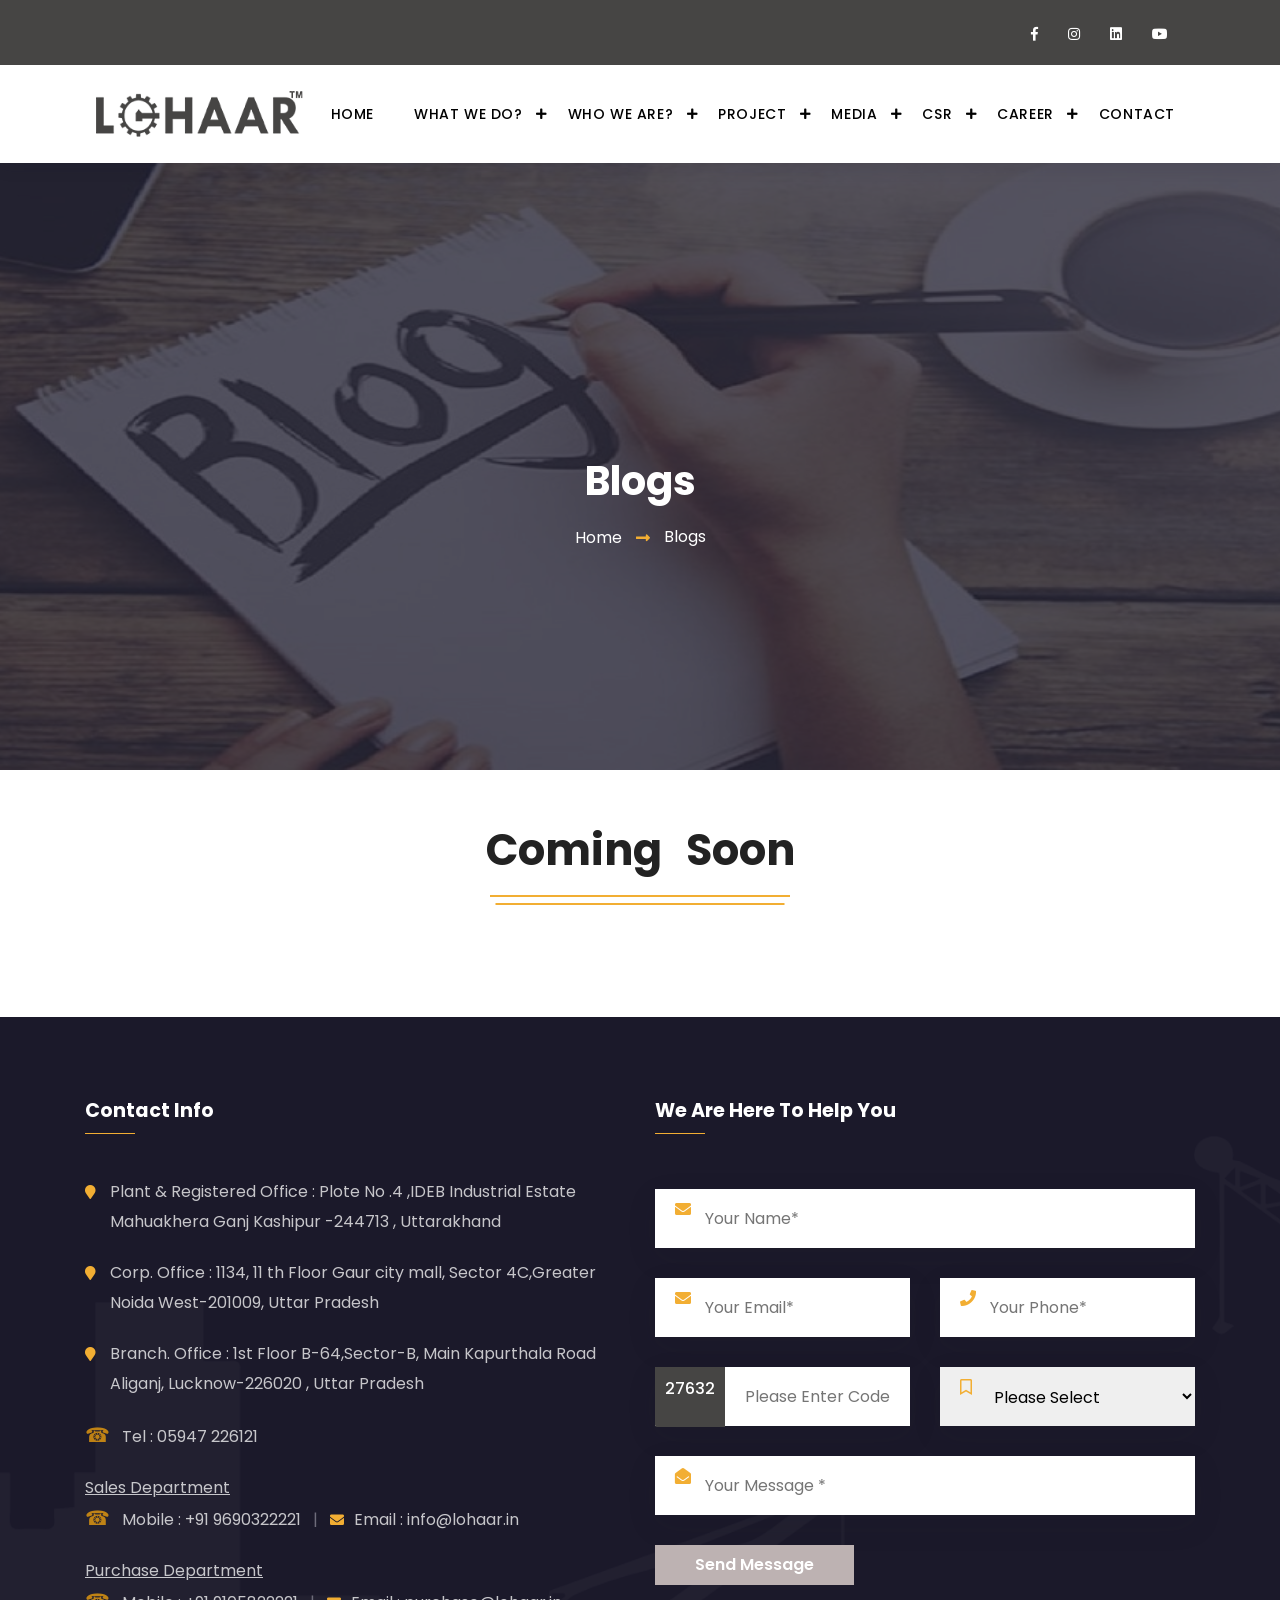
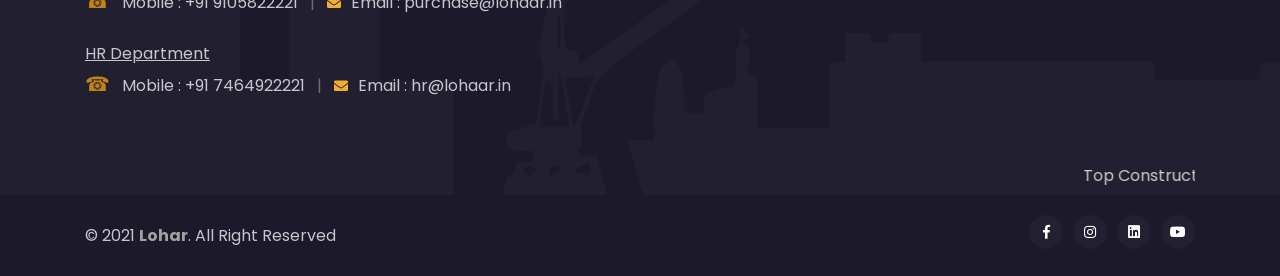
<file: blogs.html>
<!DOCTYPE html>
<html lang="en">
<head>
<title>Blogs - Lohaar Engineering and Construction Pvt. Ltd. | lohaar.in</title>
<meta name="description" content="Lohaar Engineering and Construction Pvt Ltd, founded in the year 2015. We proceed to integrate emerging milestones with expediting world-class infrastructure and engendering developing opportunities. Read more info at lohaar.in" />
<link rel="canonical" href="http://www.lohaar.in/blogs.html" />
<meta name="keywords" content="Modern Steel Construction in UP, Civil Construction in UP, Composite Construction in UP, Lohaar Engineering and Construction Pvt Ltd" />
<meta name="author" content="Lohaar Engineering and Construction Pvt Ltd">
<link rel="alternate" href="http://www.lohaar.in/blogs.html" hreflang="en-us" />
<meta name="distribution" content="global">
<meta name="rating" content="general">
<meta name="robots" content="index, follow"/>
<meta name="revisit-after" content="Daily">
        
       
        <!--// Meta Tags //-->
        <meta charset="UTF-8" />
        <meta http-equiv="X-UA-Compatible" content="IE=edge" />
        <meta name="viewport" content="width=device-width, initial-scale=1.0" />
		
		<link href="img/bg/logo.png" rel="icon">
		
        <!--// Frameworks //-->
        <link rel="stylesheet" href="vendor/css/bootstrap.min.css" />
        <link rel="stylesheet" href="vendor/css/magnific.popup.min.css" />
        <link rel="stylesheet" href="vendor/css/fancybox.min.css" />
        <link rel="stylesheet" href="vendor/css/animate.min.css" />
        <link rel="stylesheet" href="vendor/css/owl.carousel.min.css" />
        <link rel="stylesheet" href="vendor/css/owl.carousel.default.min.css" />
        <link rel="stylesheet" href="fonts/font_awesome/css/all.css" />
        <link rel="stylesheet" href="fonts/flat_icons/flaticon.css" />
        <!--// Style Css //-->
        <link rel="stylesheet" href="css/style.css" />

        <style>
            .header #navbar-top .nav-social-links a {
  color: #fff;
  margin-right: 15px;
  padding-right: 15px;
  font-size: 14px;
  transition: transform .2s;
  border-right:none;

}

.header #navbar-top .nav-social-links a:hover {
  -ms-transform: scale(1.5); 
  -webkit-transform: scale(1.5); 
  transform: scale(1.5); 
  color: #f2ae33;
  
}

        </style>
    </head>
    <body>
        <!--// Page Wrapper Start //-->
        <div class="page-wrapper">
            <!--// Header Start //-->
            <header class="header fixed-top" id="header">
                <div id="navbar-top">
                    <!-- <div class="container">
                        <div class="row justify-content-between align-items-center">
                            <div class="col-md-4 nav-social-links" style="padding-right: 265px;">
                                <a href="https://www.facebook.com/Lohaarengineering/" class="f"><i class="fab fa-facebook-f"></i></a>
                               <a href="https://www.instagram.com/lohaarengineering/" class="insta"><i class="fab fa-instagram"></i></a>
                               <a href="https://www.linkedin.com/in/lohaar-engineering-and-construction-pvt-ltd-820971210/" class="link"><i class="fab fa-linkedin"></i></a>
                               <a href="https://www.youtube.com/channel/UCUiTAfntRyKRWiFAvxRV8Zg" class="yt"><i class="fab fa-youtube"></i></a>
                           </div>
                            <div class="col-lg-8 nav-info-wrap"></div>
                            
                        </div>
                    </div> -->
                    <div class="container">
                        <div class="row justify-content-between align-items-center">
                          <div class="col-lg-8 nav-info-wrap"></div>
                          <div
                            class="col-md-4 nav-social-links"
                            style="padding-right: 42px; padding-top: 4px"
                          >
                            <a href="https://www.facebook.com/Lohaarengineering/"
                              ><i class="fab fa-facebook-f"></i
                            ></a>
                            <a href="https://www.instagram.com/lohaarengineering/"
                              ><i class="fab fa-instagram"></i
                            ></a>
                            <a
                              href="https://www.linkedin.com/in/lohaar-engineering-and-construction-pvt-ltd-820971210/"
                              ><i class="fab fa-linkedin"></i
                            ></a>
                            <a
                              href="https://www.youtube.com/channel/UCUiTAfntRyKRWiFAvxRV8Zg"
                              ><i class="fab fa-youtube"></i
                            ></a>
                          </div>
                        </div>
                      </div>
                </div>
                <div id="nav-menu-wrap">
                    <div class="container">
                        <nav class="navbar bg-white navbar-expand-lg p-0">
                            <a class="navbar-brand" href="index.html">
                                <img src="img/bg/logo.png" alt="Top 10 Factory Shed Maker Companies in Haryana" class="img-fluid" / style="    margin-left: 0px;">
                            </a>
                            <button class="navbar-toggler" type="button" data-toggle="collapse" data-target="#fixedNavbar" aria-controls="fixedNavbar" aria-expanded="false" aria-label="Toggle navigation">
                                <span class="togler-icon-inner">
                                    <span class="line-1"></span>
                                    <span class="line-2"></span>
                                    <span class="line-3"></span>
                                </span>
                            </button>
                           
                            <div class="collapse navbar-collapse main-menu justify-content-end" id="fixedNavbar">
                               <ul class="navbar-nav">
                                 
                                     <li class="nav-item">
                                        <a class="nav-link" href="index.html"> Home</a>
                                    </li>
                                     
                                     <li class="nav-item dropdown">
                                        <a class="nav-link dropdown-toggle" href="what-we-do.html" id="pagesDropdownMenu" role="button" data-toggle="dropdown" aria-haspopup="true" aria-expanded="false">
                                         What We Do?
                                        </a>
                                        <div class="dropdown-menu" aria-labelledby="pagesDropdownMenu">
                                             <a class="dropdown-item" href="modern-steel-construction.html">Modern Steel Construction</a>
                                            <a class="dropdown-item" href="civil-construction.html">Civil Construction</a>
                                            <a class="dropdown-item" href="composite-construction.html">Composite Construction</a>
                                        
                                            
                                        
                                        </div>
                                    </li>
                              
                                    <li class="nav-item dropdown">
                                        <a class="nav-link dropdown-toggle" href="#" id="pagesDropdownMenu" role="button" data-toggle="dropdown" aria-haspopup="true" aria-expanded="false">
                                           Who we are?
                                        </a>
                                        <div class="dropdown-menu" aria-labelledby="pagesDropdownMenu">
                                         <a class="dropdown-item" href="overview.html">Overview</a>
                                            <a class="dropdown-item" href="board_director.html">Board of Directors</a>
                                            <a class="dropdown-item" href="executive-team.html">Executive Team</a>
                                            <a class="dropdown-item" href="capabilities.html">  Capabilities</a>
                                        
                                        </div>
                                    </li>
                                      <li class="nav-item dropdown">
                                        <a class="nav-link dropdown-toggle" href="#" id="pagesDropdownMenu" role="button" data-toggle="dropdown" aria-haspopup="true" aria-expanded="false">
                                          Project
                                        </a>
                                        <div class="dropdown-menu" aria-labelledby="pagesDropdownMenu">
                                       
                                            <a class="dropdown-item" href="modern-steel-construction1.html">Completed Projects</a>
                                          
                                            
                                        
                                        </div>
                                    </li>
                                       <li class="nav-item dropdown">
                                        <a class="nav-link dropdown-toggle" href="#" id="pagesDropdownMenu" role="button" data-toggle="dropdown" aria-haspopup="true" aria-expanded="false">
Media                                        </a>
                                        <div class="dropdown-menu" aria-labelledby="pagesDropdownMenu">
                                         <a class="dropdown-item" href="press-releases.html">Press Releases</a>
                                            <a class="dropdown-item" href="gallery.html">Gallery</a>
                                          
                                            <a class="dropdown-item" href="blogs.html">Blogs</a>
											
											<a class="dropdown-item" href="testimonial.html">Testimonials</a>
                                            
                                        
                                        </div>
                                    </li>
                                     
                                    
                                     <li class="nav-item dropdown">                                        <a class="nav-link dropdown-toggle" href="#" id="pagesDropdownMenu" role="button" data-toggle="dropdown" aria-haspopup="true" aria-expanded="false">CSR                                       </a>                                        <div class="dropdown-menu" aria-labelledby="pagesDropdownMenu">                                         <a class="dropdown-item" href="csr.html">Lohaar foundation</a>                                                                                                                                                                       </div>                                    </li>
                                    
                                     <li class="nav-item dropdown">
                                        <a class="nav-link dropdown-toggle" href="career.html" id="pagesDropdownMenu" role="button" data-toggle="dropdown" aria-haspopup="true" aria-expanded="false">
                                           Career
                                        </a>
                                        <div class="dropdown-menu" aria-labelledby="pagesDropdownMenu">
                                         <a class="dropdown-item" href="career-current-openings.html">Current Openings</a>
                                            <a class="dropdown-item" href="career-submit-cv.html">Submit your C.V</a>
                                            <a class="dropdown-item" href="career-design-partner.html">Being a design partner and consultant</a>
                                            <!-- <a class="dropdown-item" href="career-certified-builder.html">Being a certified builder</a> -->
                                            <a class="dropdown-item" href="career-supplier-registration.html">Supplier registration</a>
                                   
                                        </div>
                                    </li>
                                     
                                    <li class="nav-item">
                                        <a class="nav-link" href="contact-us.html">Contact</a>
                                    </li>
                                   
                                </ul>
                            </div>
                        </nav>
                    </div>
                </div>
            </header>
            <!--// Header End  //-->

            <!--// Breadcrumb Section Start //-->
            <section class="breadcrumb-section section" data-scroll-index="0" data-bg-image-path="img/bg/blog.jpg"style="margin-top: 160px;">
                <div class="container">
                    <div class="row justify-content-center">
                        <div class="col-lg-8">
                            <div class="breadcrumb-inner">
                                <h1>Blogs</h1>
                                <ul class="breadcrumb-links">
                                    <li>
                                        <a href="index.html">Home</a>
                                    </li>
									
                                    <li class="active">
									<a href="blogs.html">Blogs</a>
                                    </li>
                                </ul>
                            </div>
                        </div>
                    </div>
                </div>
            </section>
            <!--// Breadcrumb Section end //-->



          	<section class="section pb-minus-70">
                <div class="container">
                    <div class="row justify-content-center">
                        <div class="col-lg-6">
                            <div class="section-heading">
                                <h2 class="section-title">coming <span>soon</span></h2>
                                
                            </div>
                            
                        </div>
                    </div>
                 
                </div>
            </section>
            <!--// Latest Blog Section End //-->

             <!--// Footer Start //-->
            <footer id="footer">
                <div id="footer-top">
                    <div class="container">
                        <div class="row">
                            <div class="col-md-6 col-lg-6">
                                <div class="footer-widget">
                                    <h5>Contact Info </h5>

                                    <ul class="footer-contact-info">
                                        
                                        <li>
                                            <i class="fa fa-map-marker"></i>
                                            <span> Plant & Registered Office : Plote No .4 ,IDEB Industrial Estate</span><br><span style="margin-left: 25px;"> Mahuakhera Ganj Kashipur -244713 , Uttarakhand</span>
                                        </li>
                                           <li>
                                            <i class="fa fa-map-marker"></i>
                                            <span> Corp. Office : 1134, 11 th Floor Gaur city mall, Sector 4C,Greater </span><br><span style="margin-left: 25px;"> Noida West-201009, Uttar Pradesh</span>
                                        </li>
										 <li>
                                            <i class="fa fa-map-marker"></i>
                                            <span> Branch. Office : 1st Floor B-64,Sector-B, Main Kapurthala Road </span><br><span style="margin-left: 25px;"> Aliganj,  Lucknow-226020 , Uttar Pradesh</span>
                                        </li>
                                        <li>
                      
                      
                                            <span style='font-size:20px; color:#f5a40d;'>&#9742;</span> &nbsp; 
                                            <a href="tel:05947226121" style="color: #6e6c7aec;">
                                              <span>Tel : 05947 226121</span>
                                            </a> 
                                            
                      
                                          </li>
                                        <li>
                      
                                            <span><u>Sales Department</u></span> <br> 
                                            <span style='font-size:20px; color:#f5a40d;'>&#9742;</span> &nbsp; <a href="tel:+919690322221" style="color: #6e6c7aec;"><span>Mobile : +91 9690322221</span></a> &nbsp; | &nbsp; 
                                            <i class="fa fa-envelope"></i><a href="mailto:info@lohaar.in"><span>Email : info@lohaar.in</span></a>
                      
                                          </li>
                      
                                          <li>
                                            
                                            <span><u>Purchase Department</u></span> <br>
                                            <span style='font-size:20px; color:#f5a40d;'>&#9742;</span> &nbsp; <a href="tel:+919105822221" style="color: #6e6c7aec;"><span>Mobile : +91 9105822221</span></a> &nbsp; | &nbsp; 
                                            <i class="fa fa-envelope"></i><a href="mailto:purchase@lohaar.in"><span>Email : purchase@lohaar.in</span></a>
                      
                                          </li>
                      
                                          <li>
                                            
                                            <span><u>HR Department</u></span> <br>
                                            <span style='font-size:20px; color:#f5a40d;'>&#9742;</span> &nbsp; <a href="tel:+917464922221" style="color: #6e6c7aec;"><span>Mobile : +91 7464922221</span></a> &nbsp; | &nbsp; 
                                            <i class="fa fa-envelope"></i><a href="mailto:hr@lohaar.in"><span>Email : hr@lohaar.in</span></a>
                      
                                          </li>
										
                                    </ul>
                                      
                                </div>
                            </div>
							
							 
                            <div class="col-md-6 col-lg-6 contact-form-wrap">
                                <div class="footer-widget">
                    <h5> we are here to help you</h5>
                            <div class="contact-form" style="margin-top: 25px;">
                                <form id="" method="post" action="mail.php">
                                  <div class="row">
                                        <div class="col-md-12">
                                            <div class="form-group">
                                              <input name="name" class="contact-form-control" placeholder="Your Name*" required="" type="text" value="">
                                               <i class="fa fa-envelope"></i>    
                                            </div>
                                        </div>
                                        <div class="col-md-6">
                                            <div class="form-group">
                                               <input name="email" class="contact-form-control" placeholder="Your Email*" required="" type="email" value="">
                                               <i class="fa fa-envelope"></i>    
                                            </div>
                                        </div>
                                        <div class="col-md-6">
                                            <div class="form-group">
                                                <input name="phone" class="contact-form-control" placeholder="Your Phone*" required="" type="text" value="">
                                                <i class="fa fa-phone"></i>
                                            </div>
                                        </div>
										 <div class="col-md-6">
                                            <div class="form-group">
                                                <input type="text" class="captcha-input contact-form-control" name="question" id="contactFormCaptchaInput" placeholder="Please Enter Code *" autocomplete="off">
                                                <span id="contactFormCaptchaSpan" style="position: absolute;
    top: 0;
    height: 60px;
    display: block;
    width: 70px;
    text-align: center;
    line-height: 43px;
    background: #464544;
    color: #fff;
    font-weight: 500;
	border-radius: 0px 0 0 2px;
   ">47137</span>
                                                <input type="hidden" id="contactFormCaptchaVal" value="47137">
                                            </div>
                                        </div>
										   
                                        <div class="col-md-6">
                                            <div class="form-group">
                                                <select name="subjcet" class="contact-form-control" required="" id="Subjcet" value="">
                                                    <option value="">Please Select</option>
                                                    <option value="Career">Career</option>
                                                    <option value="Get Proposal">Get Proposal</option>
                                                    <option value="Customer Support">Customer Support</option>
                                                </select>
                                                <i class="far fa-bookmark"></i>
                                            </div>
                                        </div>
                                         <div class="col-md-12">
                                            <div class="form-group">
                                                <textarea class="contact-form-control" name="message" cols="30" rows="9" placeholder="Your Message *" autocomplete="off"></textarea>
                                            <i class="fa fa-envelope-open"></i>
											</div>
                                        </div>

                                       
                                       
                                        
                                        <div class="col-md-12">
                                            <button type="submit" name="submit"style="background: #bdb2b2;" class="primary-button border-none">Send Message</button> 
                                        </div>
                                    </div>
                                </form>
                            </div>
                         </div>
                                </div>
                        
					<div class="footer-column col-xl-12 col-lg-12 col-md-12 col-sm-12">
						<marquee behaviour="scroll" direction="left" onmouseover="this.stop();" onmouseout="this.start();">
							<div class="marquee-text" style="color:#fff;">
								<hr class="line ">
<a href="http://www.lohaar.in/construction-haryana.html" class="network" style="color:#D2CDC8">Top Construction Company in Haryana</a> |
<a href="http://www.lohaar.in/construction-uttar-pradesh.html" class="network" style="color:#D2CDC8">Top Construction Company in Uttar Pradesh</a> |
<a href="http://www.lohaar.in/construction-delhi-ncr.html" class="network" style="color:#D2CDC8">Top Construction Company in Delhi NCR</a> |
<a href="http://www.lohaar.in/construction-uttarakhand.html" class="network" style="color:#D2CDC8">Top Construction Company in Uttarakhand</a> |
<a href="http://www.lohaar.in/construction-rajasthan.html" class="network" style="color:#D2CDC8">Top Construction Company in Rajasthan</a> |
<a href="http://www.lohaar.in/steel-structure-maker-haryana.html" class="network" style="color:#D2CDC8">Steel Structure Maker in Haryana</a> |
<a href="http://www.lohaar.in/steel-structure-maker-uttar-pradesh.html" class="network" style="color:#D2CDC8">Steel Structure Maker in Uttar Pradesh</a> |
<a href="http://www.lohaar.in/steel-structure-maker-delhi-ncr.html" class="network" style="color:#D2CDC8">Steel Structure Maker in Delhi NCR</a> |
<a href="http://www.lohaar.in/steel-structure-maker-uttarakhand.html" class="network" style="color:#D2CDC8">Steel Structure Maker in Uttarakhand</a> |
<a href="http://www.lohaar.in/steel-structure-maker-rajasthan.html" class="network" style="color:#D2CDC8">Steel Structure Maker in Rajasthan</a> |
<a href="http://www.lohaar.in/steel-building-haryana.html" class="network" style="color:#D2CDC8">Steel Building Manufacturer in Haryana</a> |
<a href="http://www.lohaar.in/steel-building-uttar-pradesh.html" class="network" style="color:#D2CDC8">Steel Building Manufacturer in Uttar Pradesh</a> |
<a href="http://www.lohaar.in/steel-building-delhi-ncr.html" class="network" style="color:#D2CDC8">Steel Building Manufacturer in Delhi NCR</a> |
<a href="http://www.lohaar.in/steel-building-uttarakhand.html" class="network" style="color:#D2CDC8">Steel Building Manufacturer in Uttarakhand</a> |
<a href="http://www.lohaar.in/steel-building-rajasthan.html" class="network" style="color:#D2CDC8">Steel Building Manufacturer in Rajasthan</a> |
<a href="http://www.lohaar.in/warehouse-haryana.html" class="network" style="color:#D2CDC8">Warehouse Manufacturer in Haryana</a> |
<a href="http://www.lohaar.in/warehouse-uttar-pradesh.html" class="network" style="color:#D2CDC8">Warehouse Manufacturer in Uttar Pradesh</a> |
<a href="http://www.lohaar.in/warehouse-delhi-ncr.html" class="network" style="color:#D2CDC8">Warehouse Manufacturer in Delhi NCR</a> |
<a href="http://www.lohaar.in/warehouse-uttarakhand.html" class="network" style="color:#D2CDC8">Warehouse Manufacturer in Uttarakhand</a> |
<a href="http://www.lohaar.in/warehouse-rajasthan.html" class="network" style="color:#D2CDC8">Warehouse Manufacturer in Rajasthan</a> |
<a href="http://www.lohaar.in/godown-haryana.html" class="network" style="color:#D2CDC8">Godown Manufacturer in Haryana</a> |
<a href="http://www.lohaar.in/godown-uttar-pradesh.html" class="network" style="color:#D2CDC8">Godown Manufacturer in Uttar Pradesh</a> |
<a href="http://www.lohaar.in/godown-delhi-ncr.html" class="network" style="color:#D2CDC8">Godown Manufacturer in Delhi NCR</a> |
<a href="http://www.lohaar.in/godown-uttarakhand.html" class="network" style="color:#D2CDC8">Godown Manufacturer in Uttarakhand</a> |
<a href="http://www.lohaar.in/godown-rajasthan.html" class="network" style="color:#D2CDC8">Godown Manufacturer in Rajasthan</a> |
<a href="http://www.lohaar.in/peb-haryana.html" class="network" style="color:#D2CDC8">Peb Company in Haryana</a> |
<a href="http://www.lohaar.in/peb-uttar-pradesh.html" class="network" style="color:#D2CDC8">Peb Company in Uttar Pradesh</a> |
<a href="http://www.lohaar.in/peb-delhi-ncr.html" class="network" style="color:#D2CDC8">Peb Company in Delhi NCR</a> |
<a href="http://www.lohaar.in/peb-uttarakhand.html" class="network" style="color:#D2CDC8">Peb Company in Uttarakhand</a> |
<a href="http://www.lohaar.in/peb-rajasthan.html" class="network" style="color:#D2CDC8">Peb Company in Rajasthan</a> |
<a href="http://www.lohaar.in/civil-work-contractor-haryana.html" class="network" style="color:#D2CDC8">Civil Work Contractor in Haryana</a> |
<a href="http://www.lohaar.in/civil-work-contractor-uttar-pradesh.html" class="network" style="color:#D2CDC8">Civil Work Contractor in Uttar Pradesh</a> |
<a href="http://www.lohaar.in/civil-work-contractor-delhi-ncr.html" class="network" style="color:#D2CDC8">Civil Work Contractor in Delhi NCR</a> |
<a href="http://www.lohaar.in/civil-work-contractor-uttarakhand.html" class="network" style="color:#D2CDC8">Civil Work Contractor in Uttarakhand</a> |
<a href="http://www.lohaar.in/civil-work-contractor-rajasthan.html" class="network" style="color:#D2CDC8">Civil Work Contractor in Rajasthan</a> |
<a href="http://www.lohaar.in/industrial-architect-haryana.html" class="network" style="color:#D2CDC8">Industrial Architect in Haryana</a> |
<a href="http://www.lohaar.in/industrial-architect-uttar-pradesh.html" class="network" style="color:#D2CDC8">Industrial Architect in Uttar Pradesh</a> |
<a href="http://www.lohaar.in/industrial-architect-delhi-ncr.html" class="network" style="color:#D2CDC8">Industrial Architect in Delhi NCR</a> |
<a href="http://www.lohaar.in/industrial-architect-uttarakhand.html" class="network" style="color:#D2CDC8">Industrial Architect in Uttarakhand</a> |
<a href="http://www.lohaar.in/industrial-architect-rajasthan.html" class="network" style="color:#D2CDC8">Industrial Architect in Rajasthan</a> |
<a href="http://www.lohaar.in/building-construction-haryana.html" class="network" style="color:#D2CDC8">Building Construction Company in Haryana</a> |
<a href="http://www.lohaar.in/building-construction-uttar-pradesh.html" class="network" style="color:#D2CDC8">Building Construction Company in Uttar Pradesh</a> |
<a href="http://www.lohaar.in/building-construction-delhi-ncr.html" class="network" style="color:#D2CDC8">Building Construction Company in Delhi NCR</a> |
<a href="http://www.lohaar.in/building-construction-uttarakhand.html" class="network" style="color:#D2CDC8">Building Construction Company in Uttarakhand</a> |
<a href="http://www.lohaar.in/building-construction-rajasthan.html" class="network" style="color:#D2CDC8">Building Construction Company in Rajasthan</a> |
<a href="http://www.lohaar.in/tin-shed-haryana.html" class="network" style="color:#D2CDC8">Tin Shed Manufacturer in Haryana</a> |
<a href="http://www.lohaar.in/tin-shed-uttar-pradesh.html" class="network" style="color:#D2CDC8">Tin Shed Manufacturer in Uttar Pradesh</a> |
<a href="http://www.lohaar.in/tin-shed-delhi-ncr.html" class="network" style="color:#D2CDC8">Tin Shed Manufacturer in Delhi NCR</a> |
<a href="http://www.lohaar.in/tin-shed-uttarakhand.html" class="network" style="color:#D2CDC8">Tin Shed Manufacturer in Uttarakhand</a> |
<a href="http://www.lohaar.in/tin-shed-rajasthan.html" class="network" style="color:#D2CDC8">Tin Shed Manufacturer in Rajasthan</a> |
<a href="http://www.lohaar.in/prefabricated-steel-buildings-haryana.html" class="network" style="color:#D2CDC8">Prefabricated Steel Buildings in Haryana</a> |
<a href="http://www.lohaar.in/prefabricated-steel-buildings-uttar-pradesh.html" class="network" style="color:#D2CDC8">Prefabricated Steel Buildings in Uttar Pradesh</a> |
<a href="http://www.lohaar.in/prefabricated-steel-buildings-delhi-ncr.html" class="network" style="color:#D2CDC8">Prefabricated Steel Buildings in Delhi NCR</a> |
<a href="http://www.lohaar.in/prefabricated-steel-buildings-uttarakhand.html" class="network" style="color:#D2CDC8">Prefabricated Steel Buildings in Uttarakhand</a> |
<a href="http://www.lohaar.in/prefabricated-steel-buildings-rajasthan.html" class="network" style="color:#D2CDC8">Prefabricated Steel Buildings in Rajasthan</a> |
<a href="http://www.lohaar.in/metal-building-haryana.html" class="network" style="color:#D2CDC8">Metal Building Manufacturer in Haryana</a> |
<a href="http://www.lohaar.in/metal-building-uttar-pradesh.html" class="network" style="color:#D2CDC8">Metal Building Manufacturer in Uttar Pradesh</a> |
<a href="http://www.lohaar.in/metal-building-delhi-ncr.html" class="network" style="color:#D2CDC8">Metal Building Manufacturer in Delhi NCR</a> |
<a href="http://www.lohaar.in/metal-building-uttarakhand.html" class="network" style="color:#D2CDC8">Metal Building Manufacturer in Uttarakhand</a> |
<a href="http://www.lohaar.in/metal-building-rajasthan.html" class="network" style="color:#D2CDC8">Metal Building Manufacturer in Rajasthan</a> |
<a href="http://www.lohaar.in/builder-uttarakhand.html" class="network" style="color:#D2CDC8">Top Builder In Uttarakhand</a> |
<a href="http://www.lohaar.in/building-contractor-near-me.html" class="network" style="color:#D2CDC8">Building Contractor Near Me</a> |
<a href="http://www.lohaar.in/turnkey-construction-haryana.html" class="network" style="color:#D2CDC8">Turnkey Construction Company in Haryana</a> |
<a href="http://www.lohaar.in/turnkey-construction-uttar-pradesh.html" class="network" style="color:#D2CDC8">Turnkey Construction Company in Uttar Pradesh</a> |
<a href="http://www.lohaar.in/turnkey-construction-delhi-ncr.html" class="network" style="color:#D2CDC8">Turnkey Construction Company in Delhi NCR</a> |
<a href="http://www.lohaar.in/turnkey-construction-uttarakhand.html" class="network" style="color:#D2CDC8">Turnkey Construction Company in Uttarakhand</a> |
<a href="http://www.lohaar.in/turnkey-construction-rajasthan.html" class="network" style="color:#D2CDC8">Turnkey Construction Company in Rajasthan</a> |
<a href="http://www.lohaar.in/lgfs-building-haryana.html" class="network" style="color:#D2CDC8">LGFS Building Company in Haryana</a> |
<a href="http://www.lohaar.in/lgfs-building-uttar-pradesh.html" class="network" style="color:#D2CDC8">LGFS Building Company in Uttar Pradesh</a> |
<a href="http://www.lohaar.in/lgfs-building-delhi-ncr.html" class="network" style="color:#D2CDC8">LGFS Building Company in Delhi NCR</a> |
<a href="http://www.lohaar.in/lgfs-building-uttarakhand.html" class="network" style="color:#D2CDC8">LGFS Building Company in Uttarakhand</a> |
<a href="http://www.lohaar.in/lgfs-building-rajasthan.html" class="network" style="color:#D2CDC8">LGFS Building Company in Rajasthan</a> |
<a href="http://www.lohaar.in/shed-haryana.html" class="network" style="color:#D2CDC8">Shed Manufacturer in Haryana</a> |
<a href="http://www.lohaar.in/shed-uttar-pradesh.html" class="network" style="color:#D2CDC8">Shed Manufacturer in Uttar Pradesh</a> |
<a href="http://www.lohaar.in/shed-delhi-ncr.html" class="network" style="color:#D2CDC8">Shed Manufacturer in Delhi NCR</a> |
<a href="http://www.lohaar.in/shed-uttarakhand.html" class="network" style="color:#D2CDC8">Shed Manufacturer in Uttarakhand</a> |
<a href="http://www.lohaar.in/shed-rajasthan.html" class="network" style="color:#D2CDC8">Shed Manufacturer in Rajasthan</a> |
<a href="http://www.lohaar.in/industrial-consultant-haryana.html" class="network" style="color:#D2CDC8">Industrial Consultant in Haryana</a> |
<a href="http://www.lohaar.in/industrial-consultant-uttar-pradesh.html" class="network" style="color:#D2CDC8">Industrial Consultant in Uttar Pradesh</a> |
<a href="http://www.lohaar.in/industrial-consultant-delhi-ncr.html" class="network" style="color:#D2CDC8">Industrial Consultant in Delhi NCR</a> |
<a href="http://www.lohaar.in/industrial-consultant-uttarakhand.html" class="network" style="color:#D2CDC8">Industrial Consultant in Uttarakhand</a> |
<a href="http://www.lohaar.in/industrial-consultant-rajasthan.html" class="network" style="color:#D2CDC8">Industrial Consultant in Rajasthan</a> |
<a href="http://www.lohaar.in/multi-storey-steel-building-haryana.html" class="network" style="color:#D2CDC8">Multi Storey Steel Building in Haryana</a> |
<a href="http://www.lohaar.in/multi-storey-steel-building-uttar-pradesh.html" class="network" style="color:#D2CDC8">Multi Storey Steel Building in Uttar Pradesh</a> |
<a href="http://www.lohaar.in/multi-storey-steel-building-delhi-ncr.html" class="network" style="color:#D2CDC8">Multi Storey Steel Building in Delhi NCR</a> |
<a href="http://www.lohaar.in/multi-storey-steel-building-uttarakhand.html" class="network" style="color:#D2CDC8">Multi Storey Steel Building in Uttarakhand</a> |
<a href="http://www.lohaar.in/multi-storey-steel-building-rajasthan.html" class="network" style="color:#D2CDC8">Multi Storey Steel Building in Rajasthan</a>
                                   </div>
                          </marquee>
					</div>
				</div>
			</div>
		</div>
                <!--// #footer-top //-->
                <div id="copyright">
                    <div class="container">
                        <div class="row align-items-center">
                            <div class="col-md-6">
                                <p class="copyright-text">
                                    &copy; 2021 <a href="http://www.lohaar.in/" style="color:#D2CDC8"><b>Lohar</b></a>. All Right Reserved
                                </p>
                            </div>
                            <div class="col-md-6">
                              <div class="footer-social-link">
                                    <ul>                                        <li>                                            <a href="https://www.facebook.com/Lohaarengineering/">                                                <i class="fab fa-facebook-f"></i>                                            </a>                                        </li>                                                                                <li>                                            <a href="https://www.instagram.com/lohaarengineering/">                                                <i class="fab fa-instagram"></i>                                            </a>                                        </li>                                                                                                                     <li>                                            <a href="https://www.linkedin.com/in/lohaar-engineering-and-construction-pvt-ltd-820971210/">                                                <i class="fab fa-linkedin"></i>                                            </a>



  </li><li> <a href="https://www.youtube.com/channel/UCUiTAfntRyKRWiFAvxRV8Zg"><i class="fab fa-youtube"></i></a>
									</li>                                    </ul>
                                </div>
                            </div>
                        </div>
                    </div>
                </div>
                <!--// #copyright //-->
            </footer>
            <!--// Footer End //-->
        </div>
        <!--// Page Wrapper End //-->

        <a href="#" class="scroll-top-btn" data-scroll-goto="0"><i class="fa fa-chevron-up"></i></a>
        <!--// .scroll-top-btn //-->

        <div id="preloader-wrap">
            <div class="preloader-inner">
                <div class="lds-ring">
                    <div></div>
                    <div></div>
                    <div></div>
                    <div></div>
                </div>
            </div>
        </div>
        <!--// #preloader-wrap //-->

        <div class="modal fade custom-modal" tabindex="-1" id="headerSearchBar" role="dialog" aria-labelledby="headerSearchBar" aria-hidden="true">
            <div class="modal-dialog modal-dialog-centered">
                <div class="modal-content">
                    <div class="modal-header align-items-center">
                        <h5 class="modal-title" id="exampleModalLabel">Search A Keyword..</h5>
                        <button type="button" class="close" data-dismiss="modal" aria-label="Close">
                            <span aria-hidden="true">&times;</span>
                        </button>
                    </div>
                    <div class="modal-body">
                        <form>
                            <div class="popup-form-group">
                                <input type="text" class="popup-form-control" autocomplete="off" required autofocus id="recipient-name" />
                                <button type="submit" class="searchbar-btn"><i class="fa fa-search"></i></button>
                            </div>
                        </form>
                    </div>
                </div>
            </div>
        </div>
        <!--// #headerSearchBar //-->

        <!--// Scripts //-->
        <script src="vendor/js/jquery.min.js"></script>
        <script src="vendor/js/images.loaded.min.js"></script>
        <script src="vendor/js/magnific.popup.min.js"></script>
        <script src="vendor/js/popper.min.js"></script>
        <script src="vendor/js/bootstrap.min.js"></script>
        <script src="vendor/js/wow.min.js"></script>
        <script src="vendor/js/waypoint.min.js"></script>
        <script src="vendor/js/counter.up.min.js"></script>
        <script src="vendor/js/jquery.easing.min.js"></script>
        <script src="vendor/js/scrollit.min.js"></script>
        <script src="vendor/js/owl.carousel.min.js"></script>
        <script src="vendor/js/isotope.min.js"></script>
        <script src="vendor/js/fancybox.min.js"></script>
        <!--// Main Js //-->
        <script src="js/main.js"></script>
    </body>
</html>
</file>
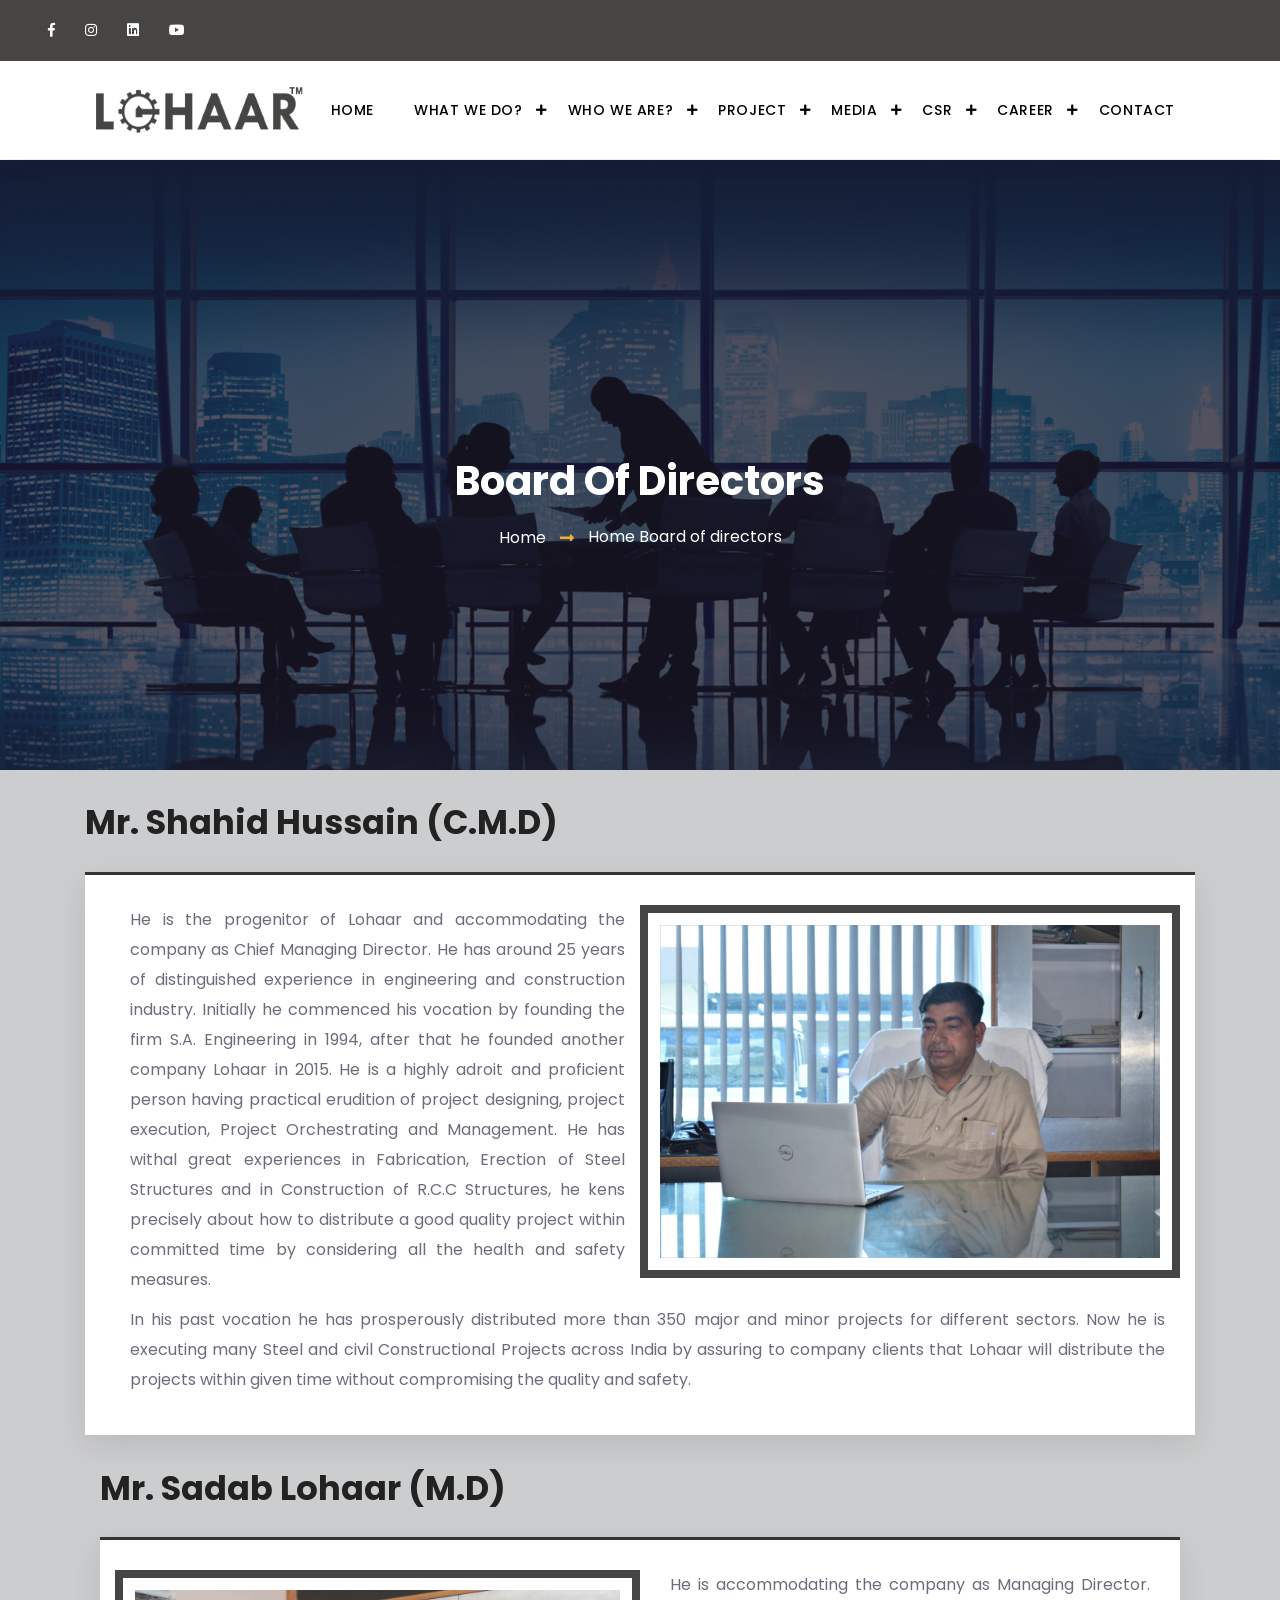
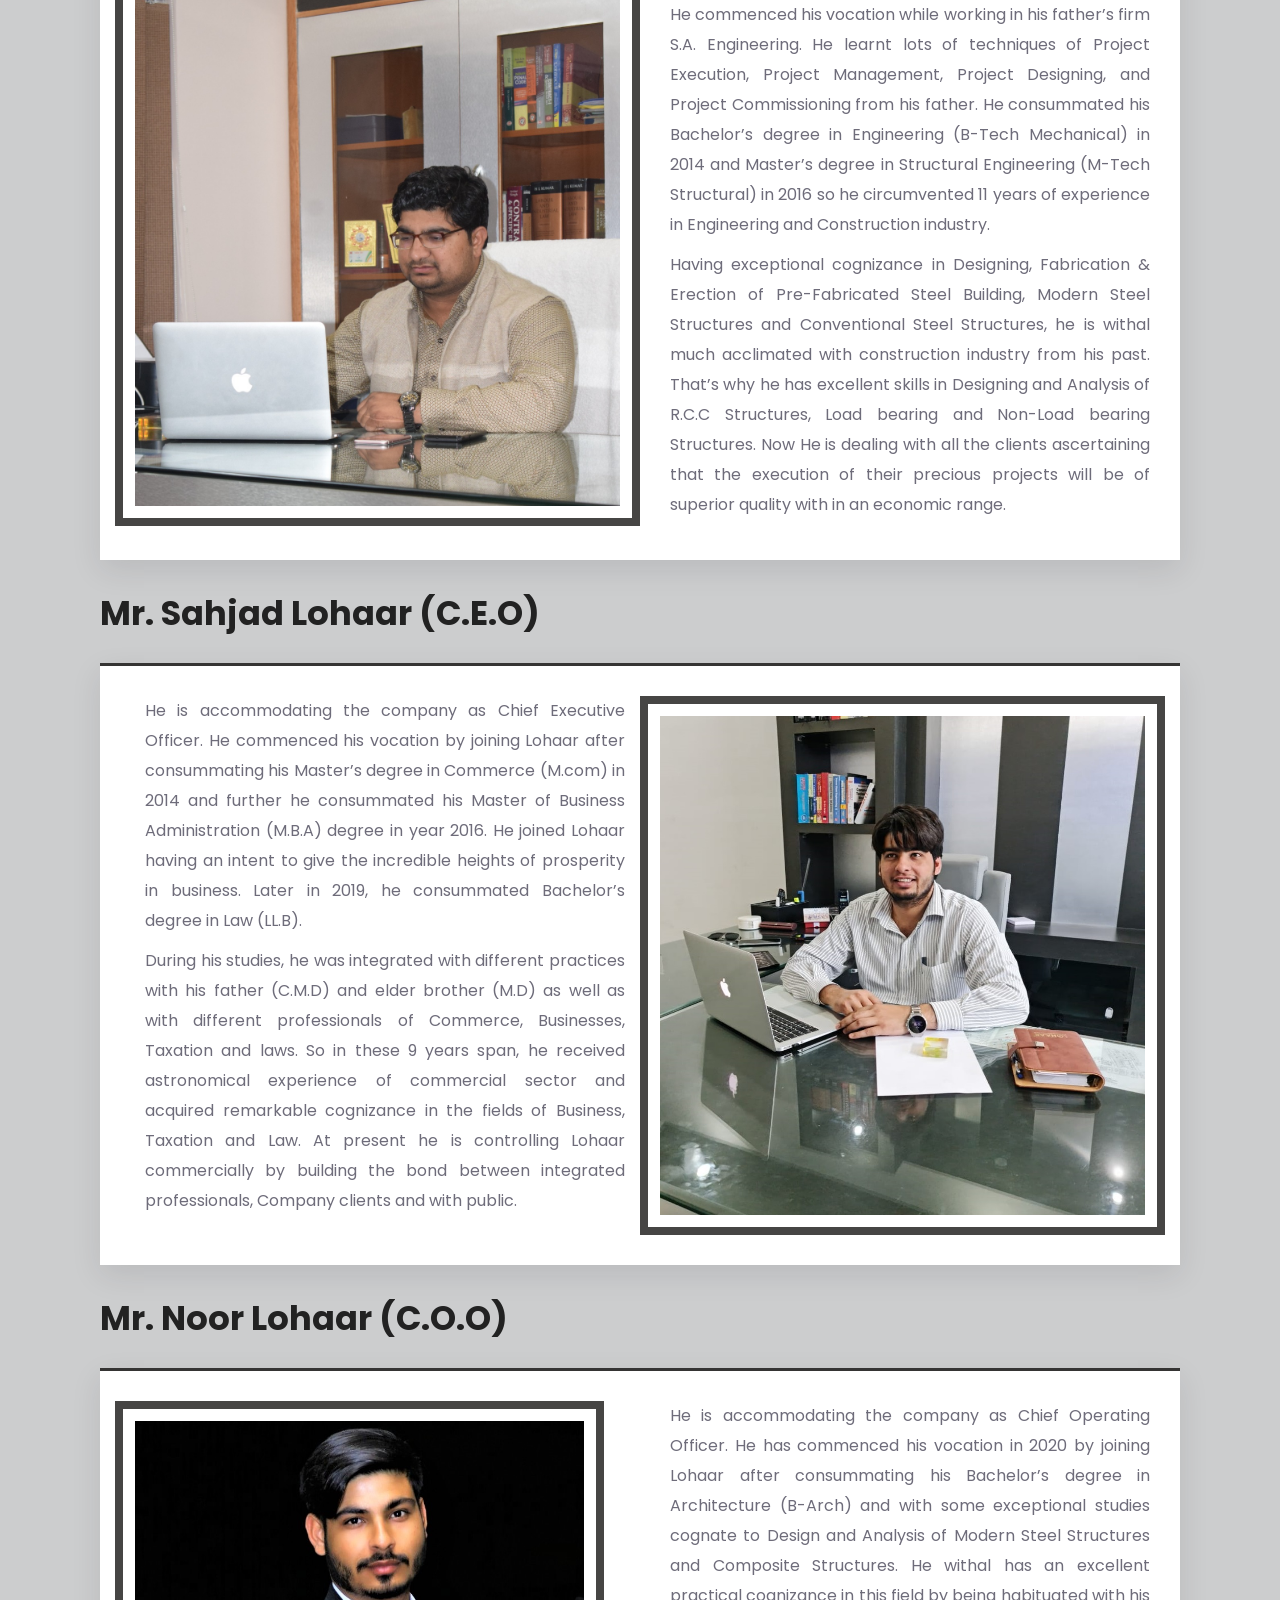
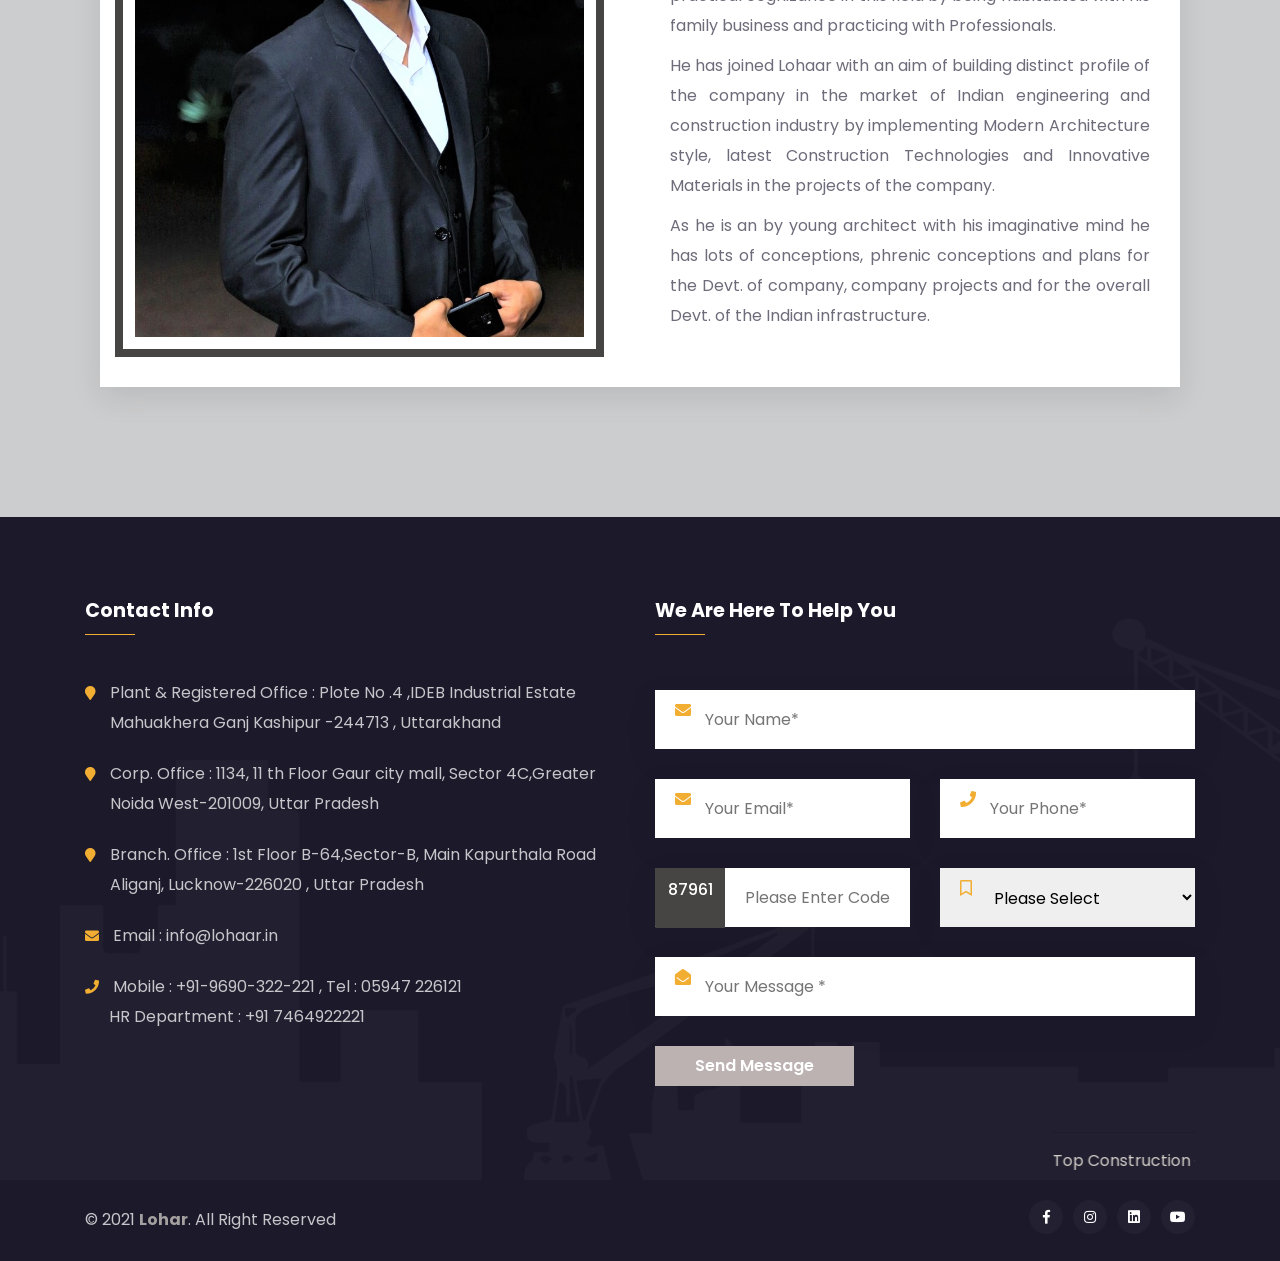
<file: board_director.html>
<!DOCTYPE html>
<html lang="en">

<head>


    <!--// Meta Tags //-->
    <meta charset="UTF-8" />
    <meta http-equiv="X-UA-Compatible" content="IE=edge" />
    <meta name="viewport" content="width=device-width, initial-scale=1.0" />
    <meta name="description" content="Lohaar Construction" />
    <meta name="keywords" content="construction,business,finance,corporate" />
    <!--// Frameworks //-->
    <link rel="stylesheet" href="vendor/css/bootstrap.min.css" />
    <link rel="stylesheet" href="vendor/css/magnific.popup.min.css" />
    <link rel="stylesheet" href="vendor/css/fancybox.min.css" />
    <link rel="stylesheet" href="vendor/css/animate.min.css" />
    <link rel="stylesheet" href="vendor/css/owl.carousel.min.css" />
    <link rel="stylesheet" href="vendor/css/owl.carousel.default.min.css" />
    <link rel="stylesheet" href="fonts/font_awesome/css/all.css" />
    <link rel="stylesheet" href="fonts/flat_icons/flaticon.css" />
    <!--// Style Css //-->
    <link rel="stylesheet" href="css/style.css" />
    <title>Board Of Directors</title>
    <link href="img/bg/logo.png" rel="icon">

    <style>
        .header #navbar-top .nav-social-links a {
            color: #fff;
            margin-right: 15px;
            padding-right: 15px;
            font-size: 14px;
            transition: transform .2s;
            border-right: none;

        }

        .header #navbar-top .nav-social-links a:hover {
            -ms-transform: scale(1.5);
            -webkit-transform: scale(1.5);
            transform: scale(1.5);
            color: #f2ae33;

        }
    </style>
</head>

<body>
    <!--// Page Wrapper Start //-->
    <div class="page-wrapper">
        <!--// Header Start //-->
        <header class="header fixed-top" id="header">
            <div id="navbar-top">
                <div class="container">
                    <div class="row justify-content-between align-items-center">
                        <div class="col-md-4 nav-social-links" style="padding-right: 265px;">
                            <a href="https://www.facebook.com/Lohaarengineering/" class="f"><i
                                    class="fab fa-facebook-f"></i></a>
                            <a href="https://www.instagram.com/lohaarengineering/" class="insta"><i
                                    class="fab fa-instagram"></i></a>
                            <a href="https://www.linkedin.com/in/lohaar-engineering-and-construction-pvt-ltd-820971210/"
                                class="link"><i class="fab fa-linkedin"></i></a>
                            <a href="https://www.youtube.com/channel/UCUiTAfntRyKRWiFAvxRV8Zg" class="yt"><i
                                    class="fab fa-youtube"></i></a>
                        </div>
                        <div class="col-lg-8 nav-info-wrap"></div>

                    </div>
                </div>
            </div>
            <div id="nav-menu-wrap">
                <div class="container">
                    <nav class="navbar bg-white navbar-expand-lg p-0">
                        <a class="navbar-brand" href="index.html">
                            <img src="img/bg/logo_black.png" alt="Logo White" class="img-fluid" /
                                style="    margin-left: 0px;">
                        </a>
                        <button class="navbar-toggler" type="button" data-toggle="collapse" data-target="#fixedNavbar"
                            aria-controls="fixedNavbar" aria-expanded="false" aria-label="Toggle navigation">
                            <span class="togler-icon-inner">
                                <span class="line-1"></span>
                                <span class="line-2"></span>
                                <span class="line-3"></span>
                            </span>
                        </button>

                        <div class="collapse navbar-collapse main-menu justify-content-end" id="fixedNavbar">
                            <ul class="navbar-nav">
                                <li class="nav-item"> <a class="nav-link" href="index.html"> Home</a> </li>
                                <li class="nav-item dropdown"> <a class="nav-link dropdown-toggle" href="#"
                                        id="pagesDropdownMenu" role="button" data-toggle="dropdown" aria-haspopup="true"
                                        aria-expanded="false"> What We Do? </a>
                                    <div class="dropdown-menu" aria-labelledby="pagesDropdownMenu"> <a
                                            class="dropdown-item" href="Modern_Steel_Construction.html">Modern Steel
                                            Construction</a> <a class="dropdown-item"
                                            href="Civil_Construction.html">Civil Construction</a> <a
                                            class="dropdown-item" href="Composite_Construction.html">Composite
                                            Construction</a> </div>
                                </li>
                                <li class="nav-item dropdown"> <a class="nav-link dropdown-toggle" href="#"
                                        id="pagesDropdownMenu" role="button" data-toggle="dropdown" aria-haspopup="true"
                                        aria-expanded="false"> Who we are? </a>
                                    <div class="dropdown-menu" aria-labelledby="pagesDropdownMenu"> <a
                                            class="dropdown-item" href="Overview.html">Overview</a> <a
                                            class="dropdown-item" href="board_director.html">Board of directors</a> <a
                                            class="dropdown-item" href="Executive-Team.html">Executive team</a> <a
                                            class="dropdown-item" href="capabilities.html"> Capabilities</a> </div>
                                </li>
                                <li class="nav-item dropdown"> <a class="nav-link dropdown-toggle" href="#"
                                        id="pagesDropdownMenu" role="button" data-toggle="dropdown" aria-haspopup="true"
                                        aria-expanded="false"> Project </a>
                                    <div class="dropdown-menu" aria-labelledby="pagesDropdownMenu"> <a
                                            class="dropdown-item" href="complate_project.html">Completed Projects</a>
                                    </div>
                                </li>
                                <li class="nav-item dropdown"> <a class="nav-link dropdown-toggle" href="#"
                                        id="pagesDropdownMenu" role="button" data-toggle="dropdown" aria-haspopup="true"
                                        aria-expanded="false">Media </a>
                                    <div class="dropdown-menu" aria-labelledby="pagesDropdownMenu"> <a
                                            class="dropdown-item" href="press.html">Press Releases</a> <a
                                            class="dropdown-item" href="gallery.html">Gallery</a> <a
                                            class="dropdown-item" href="blogs.html">Blogs</a><a class="dropdown-item"
                                            href="testimonial.html">Testimonials</a> </div>
                                </li>
                                <li class="nav-item dropdown"> <a class="nav-link dropdown-toggle" href="#"
                                        id="pagesDropdownMenu" role="button" data-toggle="dropdown" aria-haspopup="true"
                                        aria-expanded="false">CSR </a>
                                    <div class="dropdown-menu" aria-labelledby="pagesDropdownMenu"> <a
                                            class="dropdown-item" href="csr.html">Lohaar foundation</a> </div>
                                </li>
                                <li class="nav-item dropdown"> <a class="nav-link dropdown-toggle" href="#"
                                        id="pagesDropdownMenu" role="button" data-toggle="dropdown" aria-haspopup="true"
                                        aria-expanded="false"> Career </a>
                                    <div class="dropdown-menu" aria-labelledby="pagesDropdownMenu"> <a
                                            class="dropdown-item" href="career-current-openings.html">Current
                                            Openings</a> <a class="dropdown-item" href="career-submit-cv.html">Submit
                                            your C.V</a> <a class="dropdown-item"
                                            href="career-design-partner.html">Being a design partner and consultant</a>
                                        <a class="dropdown-item" href="career-certified-builder.html">Being a certified
                                            builder</a> <a class="dropdown-item"
                                            href="career-supplier-registration.html">Supplier registration</a> </div>
                                </li>
                                <li class="nav-item"> <a class="nav-link" href="contact-us.html">Contact</a> </li>
                            </ul>
                        </div>
                    </nav>
                </div>
            </div>
        </header>
        <!--// Header End  //-->

        <!--// Breadcrumb Section Start //-->
        <section class="breadcrumb-section section" data-scroll-index="0" data-bg-image-path="img/bg/board.jpg"
            style="margin-top: 160px;">
            <div class="container">
                <div class="row justify-content-center">
                    <div class="col-lg-8">
                        <div class="breadcrumb-inner">
                            <h1>Board of directors</h1>
                            <ul class="breadcrumb-links">
                                <li>
                                    <a href="index.html">Home</a>
                                </li>
                                <li class="active">
                                    <a href="board-director.html">Home</a>
                                    Board of directors
                                </li>
                            </ul>
                        </div>
                    </div>
                </div>
            </div>
        </section>
        <!--// Breadcrumb Section end //-->

        <!--// Services Detail Start //-->

        <!--// Services Detail End //-->
        <section class="section pb-minus-70" id="services-detail" style="background-color: #484b5047;">
            <div class="container">
                <div class="row">
                    <div class="col-lg-12 services-detail-inner">

                        <div class="row">

                            <div class="col-md-12">
                                <h4>Mr. Shahid Hussain (C.M.D)</h4><br>
                                <ul class="services-list">
                                    <div class="row">


                                        <div class="col-lg-6 about-inner">
                                            <div class="about-text">


                                                <p>
                                                    He is the progenitor of Lohaar and accommodating the company as
                                                    Chief Managing Director. He has around 25 years of distinguished
                                                    experience in engineering and construction industry. Initially he
                                                    commenced his vocation by founding the firm S.A. Engineering in
                                                    1994, after that he founded another company Lohaar in 2015. He is a
                                                    highly adroit and proficient person having practical erudition of
                                                    project designing, project execution, Project Orchestrating and
                                                    Management.
                                                    He has withal great experiences in Fabrication, Erection of Steel
                                                    Structures and in Construction of R.C.C Structures, he kens
                                                    precisely about how to distribute a good quality project within
                                                    committed time by considering all the health and safety measures.
                                                </p>

                                            </div>

                                        </div>
                                        <div class="col-lg-6" style="padding-right: 0px; 
    padding-left: 0px;">
                                            <div class="about-img-wrap">

                                                <img src="img/cmd.jpeg" alt="About image" class="img-fluid" style="margin-top: 0px;border: #464544 8px solid;
    padding: 12px;">

                                            </div>
                                        </div>
                                        <div class="col-lg-12 about-inner">
                                            <div class="about-text">
                                                <p>
                                                    In his past vocation he has prosperously distributed more than 350
                                                    major and minor projects for different sectors.
                                                    Now he is executing many Steel and civil Constructional Projects
                                                    across India by assuring to company clients that Lohaar will
                                                    distribute the projects within given time without compromising the
                                                    quality and safety.
                                                </p>
                                            </div>
                                        </div>
                                    </div>
                            </div>






                            </ul>

                        </div>

                        <div class="col-md-12">
                            <h4>Mr. Sadab Lohaar (M.D)</h4><br>
                            <ul class="services-list">
                                <div class="row">
                                    <div class="col-lg-6" style="padding-right: 0px; 
    padding-left: 0px;">
                                        <div class="about-img-wrap">

                                            <img src="img/md.jpeg" alt="About image" class="img-fluid" style="margin-top: 0px;border: #464544 8px solid;
    padding: 12px;">

                                        </div>
                                    </div><br><br>
                                    <div class="col-lg-6 about-inner">
                                        <div class="about-text">


                                            <p>
                                                He is accommodating the company as Managing Director. He commenced his
                                                vocation while working in his father’s firm S.A. Engineering. He learnt
                                                lots of techniques of Project Execution, Project Management, Project
                                                Designing, and Project Commissioning from his father. He consummated his
                                                Bachelor’s degree in Engineering (B-Tech Mechanical) in 2014 and
                                                Master’s degree in Structural Engineering (M-Tech Structural) in 2016 so
                                                he circumvented 11 years of experience in Engineering and Construction
                                                industry.</p>
                                            <p> Having exceptional cognizance in Designing, Fabrication & Erection of
                                                Pre-Fabricated Steel Building, Modern Steel Structures and Conventional
                                                Steel Structures, he is withal much acclimated with construction
                                                industry from his past. That’s why he has excellent skills in Designing
                                                and Analysis of R.C.C Structures, Load bearing and Non-Load bearing
                                                Structures. Now He is dealing with all the clients ascertaining that the
                                                execution of their precious projects will be of superior quality with in
                                                an economic range.


                                            </p>

                                        </div>

                                    </div>


                                </div>






                            </ul>

                        </div>

                        <div class="col-md-12">
                            <h4>Mr. Sahjad Lohaar (C.E.O)</h4><br>
                            <ul class="services-list">
                                <div class="row">


                                    <div class="col-lg-6 about-inner">
                                        <div class="about-text">


                                            <p> He is accommodating the company as Chief Executive Officer. He commenced
                                                his vocation by joining Lohaar after consummating his Master’s degree in
                                                Commerce (M.com) in 2014 and further he consummated his Master of
                                                Business Administration (M.B.A) degree in year 2016. He joined Lohaar
                                                having an intent to give the incredible heights of prosperity in
                                                business. Later in 2019, he consummated Bachelor’s degree in Law (LL.B).
                                            </p>
                                            <p> During his studies, he was integrated with different practices with his
                                                father (C.M.D) and elder brother (M.D) as well as with different
                                                professionals of Commerce, Businesses, Taxation and laws. So in these 9
                                                years span, he received astronomical experience of commercial sector and
                                                acquired remarkable cognizance in the fields of Business, Taxation and
                                                Law. At present he is controlling Lohaar commercially by building the
                                                bond between integrated professionals, Company clients and with public.
                                            </p>

                                        </div>

                                    </div>
                                    <div class="col-lg-6" style="padding-right: 0px; 
    padding-left: 0px;">
                                        <div class="about-img-wrap">

                                            <img src="img/ceo.jpeg" alt="About image" class="img-fluid" style="margin-top: 0px;border: #464544 8px solid;
    padding: 12px;">

                                        </div>
                                    </div><br><br>



                                </div>

                            </ul>

                        </div>


                        <div class="col-md-12">
                            <h4>Mr. Noor Lohaar (C.O.O)</h4><br>
                            <ul class="services-list">
                                <div class="row">
                                    <div class="col-lg-6" style="padding-right: 0px; 
    padding-left: 0px;">
                                        <div class="about-img-wrap">

                                            <img src="img/coo.jpeg" alt="About image" class="img-fluid" style="margin-top: 0px; border: #464544 8px solid;
    padding: 12px;height: 556px;
    width: 100%;">

                                        </div>
                                    </div><br><br>
                                    <div class="col-lg-6 about-inner">
                                        <div class="about-text">


                                            <p>
                                                He is accommodating the company as Chief Operating Officer. He has
                                                commenced his vocation in 2020 by joining Lohaar after consummating his
                                                Bachelor’s degree in Architecture (B-Arch) and with some exceptional
                                                studies cognate to Design and Analysis of Modern Steel Structures and
                                                Composite Structures. He withal has an excellent practical cognizance in
                                                this field by being habituated with his family business and practicing
                                                with Professionals.</p>
                                            <p> He has joined Lohaar with an aim of building distinct profile of the
                                                company in the market of Indian engineering and construction industry by
                                                implementing Modern Architecture style, latest Construction Technologies
                                                and Innovative Materials in the projects of the company. </p>
                                            <p>As he is an by young architect with his imaginative mind he has lots of
                                                conceptions, phrenic conceptions and plans for the Devt. of company,
                                                company projects and for the overall Devt. of the Indian infrastructure.


                                            </p>

                                        </div>

                                    </div>


                                </div>






                            </ul>

                        </div>
                    </div>

                </div>

            </div>
    </div>
    </section>


    <!--// Footer Start //-->
    <footer id="footer">
        <div id="footer-top">
            <div class="container">
                <div class="row">
                    <div class="col-md-6 col-lg-6">
                        <div class="footer-widget">
                            <h5>Contact Info </h5>

                            <ul class="footer-contact-info">

                                <li>
                                    <i class="fa fa-map-marker"></i>
                                    <span> Plant & Registered Office : Plote No .4 ,IDEB Industrial
                                        Estate</span><br><span style="margin-left: 25px;"> Mahuakhera Ganj Kashipur
                                        -244713 , Uttarakhand</span>
                                </li>
                                <li>
                                    <i class="fa fa-map-marker"></i>
                                    <span> Corp. Office : 1134, 11 th Floor Gaur city mall, Sector 4C,Greater
                                    </span><br><span style="margin-left: 25px;"> Noida West-201009, Uttar Pradesh</span>
                                </li>
                                <li>
                                    <i class="fa fa-map-marker"></i>
                                    <span> Branch. Office : 1st Floor B-64,Sector-B, Main Kapurthala Road
                                    </span><br><span style="margin-left: 25px;"> Aliganj, Lucknow-226020 , Uttar
                                        Pradesh</span>
                                </li>
                                <li>
                                    <i class="fa fa-envelope"></i>
                                    <a href="mailto:anaulaoffice@gmail.com">
                                        <span>Email : info@lohaar.in</span>
                                    </a>
                                </li>
                                <li>
                                    <i class="fa fa-phone"></i>
                                    <span>Mobile : +91-9690-322-221 , Tel : 05947 226121
                                        <br>&nbsp;&nbsp;&nbsp;&nbsp;&nbsp;
                                        HR Department : +91 7464922221</span>						
                                        </li>
										
                                    </ul>
                                      
                                </div>
                            </div>
							
							 
                            <div class="col-md-6 col-lg-6 contact-form-wrap">
                                <div class="footer-widget">
                    <h5> we are here to help you</h5>
                            <div class="contact-form" style="margin-top: 25px;">
                                <form id="" method="post" action="mail.php">
                                  <div class="row">
                                        <div class="col-md-12">
                                            <div class="form-group">
                                              <input name="name" class="contact-form-control" placeholder="Your Name*" required="" type="text" value="">
                                               <i class="fa fa-envelope"></i>    
                                            </div>
                                        </div>
                                        <div class="col-md-6">
                                            <div class="form-group">
                                               <input name="email" class="contact-form-control" placeholder="Your Email*" required="" type="email" value="">
                                               <i class="fa fa-envelope"></i>    
                                            </div>
                                        </div>
                                        <div class="col-md-6">
                                            <div class="form-group">
                                                <input name="phone" class="contact-form-control" placeholder="Your Phone*" required="" type="text" value="">
                                                <i class="fa fa-phone"></i>
                                            </div>
                                        </div>
										 <div class="col-md-6">
                                            <div class="form-group">
                                                <input type="text" class="captcha-input contact-form-control" name="question" id="contactFormCaptchaInput" placeholder="Please Enter Code *" autocomplete="off">
                                                <span id="contactFormCaptchaSpan" style="position: absolute;
    top: 0;
    height: 60px;
    display: block;
    width: 70px;
    text-align: center;
    line-height: 43px;
    background: #464544;
    color: #fff;
    font-weight: 500;
	border-radius: 0px 0 0 2px;
   ">47137</span>
                                                <input type="hidden" id="contactFormCaptchaVal" value="47137">
                                            </div>
                                        </div>
										   
                                        <div class="col-md-6">
                                            <div class="form-group">
                                                <select name="subjcet" class="contact-form-control" required="" id="Subjcet" value="">
                                                    <option value="">Please Select</option>
                                                    <option value="Career">Career</option>
                                                    <option value="Get Proposal">Get Proposal</option>
                                                    <option value="Customer Support">Customer Support</option>
                                                </select>
                                                <i class="far fa-bookmark"></i>
                                            </div>
                                        </div>
                                         <div class="col-md-12">
                                            <div class="form-group">
                                                <textarea class="contact-form-control" name="message" cols="30" rows="9" placeholder="Your Message *" autocomplete="off"></textarea>
                                            <i class="fa fa-envelope-open"></i>
											</div>
                                        </div>

                                       
                                       
                                        
                                        <div class="col-md-12">
                                            <button type="submit" name="submit"style="background: #bdb2b2;" class="primary-button border-none">Send Message</button> 
                                        </div>
                                    </div>
                                </form>
                            </div>
                         </div>
                                </div>
                        
					<div class="footer-column col-xl-12 col-lg-12 col-md-12 col-sm-12">
						<marquee behaviour="scroll" direction="left" onmouseover="this.stop();" onmouseout="this.start();">
                            <div class="marquee-text" style="color:#fff;">
                                <hr class="line ">
                                <a href="http://www.lohaar.in/construction-haryana.html" class="network"
                                    style="color:#D2CDC8">Top Construction Company in Haryana</a> |
                                <a href="http://www.lohaar.in/construction-uttar-pradesh.html" class="network"
                                    style="color:#D2CDC8">Top Construction Company in Uttar Pradesh</a> |
                                <a href="http://www.lohaar.in/construction-delhi-ncr.html" class="network"
                                    style="color:#D2CDC8">Top Construction Company in Delhi NCR</a> |
                                <a href="http://www.lohaar.in/construction-uttarakhand.html" class="network"
                                    style="color:#D2CDC8">Top Construction Company in Uttarakhand</a> |
                                <a href="http://www.lohaar.in/construction-rajasthan.html" class="network"
                                    style="color:#D2CDC8">Top Construction Company in Rajasthan</a> |
                                <a href="http://www.lohaar.in/steel-structure-maker-haryana.html" class="network"
                                    style="color:#D2CDC8">Steel Structure Maker in Haryana</a> |
                                <a href="http://www.lohaar.in/steel-structure-maker-uttar-pradesh.html" class="network"
                                    style="color:#D2CDC8">Steel Structure Maker in Uttar Pradesh</a> |
                                <a href="http://www.lohaar.in/steel-structure-maker-delhi-ncr.html" class="network"
                                    style="color:#D2CDC8">Steel Structure Maker in Delhi NCR</a> |
                                <a href="http://www.lohaar.in/steel-structure-maker-uttarakhand.html" class="network"
                                    style="color:#D2CDC8">Steel Structure Maker in Uttarakhand</a> |
                                <a href="http://www.lohaar.in/steel-structure-maker-rajasthan.html" class="network"
                                    style="color:#D2CDC8">Steel Structure Maker in Rajasthan</a> |
                                <a href="http://www.lohaar.in/steel-building-haryana.html" class="network"
                                    style="color:#D2CDC8">Steel Building Manufacturer in Haryana</a> |
                                <a href="http://www.lohaar.in/steel-building-uttar-pradesh.html" class="network"
                                    style="color:#D2CDC8">Steel Building Manufacturer in Uttar Pradesh</a> |
                                <a href="http://www.lohaar.in/steel-building-delhi-ncr.html" class="network"
                                    style="color:#D2CDC8">Steel Building Manufacturer in Delhi NCR</a> |
                                <a href="http://www.lohaar.in/steel-building-uttarakhand.html" class="network"
                                    style="color:#D2CDC8">Steel Building Manufacturer in Uttarakhand</a> |
                                <a href="http://www.lohaar.in/steel-building-rajasthan.html" class="network"
                                    style="color:#D2CDC8">Steel Building Manufacturer in Rajasthan</a> |
                                <a href="http://www.lohaar.in/warehouse-haryana.html" class="network"
                                    style="color:#D2CDC8">Warehouse Manufacturer in Haryana</a> |
                                <a href="http://www.lohaar.in/warehouse-uttar-pradesh.html" class="network"
                                    style="color:#D2CDC8">Warehouse Manufacturer in Uttar Pradesh</a> |
                                <a href="http://www.lohaar.in/warehouse-delhi-ncr.html" class="network"
                                    style="color:#D2CDC8">Warehouse Manufacturer in Delhi NCR</a> |
                                <a href="http://www.lohaar.in/warehouse-uttarakhand.html" class="network"
                                    style="color:#D2CDC8">Warehouse Manufacturer in Uttarakhand</a> |
                                <a href="http://www.lohaar.in/warehouse-rajasthan.html" class="network"
                                    style="color:#D2CDC8">Warehouse Manufacturer in Rajasthan</a> |
                                <a href="http://www.lohaar.in/godown-haryana.html" class="network"
                                    style="color:#D2CDC8">Godown Manufacturer in Haryana</a> |
                                <a href="http://www.lohaar.in/godown-uttar-pradesh.html" class="network"
                                    style="color:#D2CDC8">Godown Manufacturer in Uttar Pradesh</a> |
                                <a href="http://www.lohaar.in/godown-delhi-ncr.html" class="network"
                                    style="color:#D2CDC8">Godown Manufacturer in Delhi NCR</a> |
                                <a href="http://www.lohaar.in/godown-uttarakhand.html" class="network"
                                    style="color:#D2CDC8">Godown Manufacturer in Uttarakhand</a> |
                                <a href="http://www.lohaar.in/godown-rajasthan.html" class="network"
                                    style="color:#D2CDC8">Godown Manufacturer in Rajasthan</a> |
                                <a href="http://www.lohaar.in/peb-haryana.html" class="network"
                                    style="color:#D2CDC8">Peb Company in Haryana</a> |
                                <a href="http://www.lohaar.in/peb-uttar-pradesh.html" class="network"
                                    style="color:#D2CDC8">Peb Company in Uttar Pradesh</a> |
                                <a href="http://www.lohaar.in/peb-delhi-ncr.html" class="network"
                                    style="color:#D2CDC8">Peb Company in Delhi NCR</a> |
                                <a href="http://www.lohaar.in/peb-uttarakhand.html" class="network"
                                    style="color:#D2CDC8">Peb Company in Uttarakhand</a> |
                                <a href="http://www.lohaar.in/peb-rajasthan.html" class="network"
                                    style="color:#D2CDC8">Peb Company in Rajasthan</a> |
                                <a href="http://www.lohaar.in/civil-work-contractor-haryana.html" class="network"
                                    style="color:#D2CDC8">Civil Work Contractor in Haryana</a> |
                                <a href="http://www.lohaar.in/civil-work-contractor-uttar-pradesh.html" class="network"
                                    style="color:#D2CDC8">Civil Work Contractor in Uttar Pradesh</a> |
                                <a href="http://www.lohaar.in/civil-work-contractor-delhi-ncr.html" class="network"
                                    style="color:#D2CDC8">Civil Work Contractor in Delhi NCR</a> |
                                <a href="http://www.lohaar.in/civil-work-contractor-uttarakhand.html" class="network"
                                    style="color:#D2CDC8">Civil Work Contractor in Uttarakhand</a> |
                                <a href="http://www.lohaar.in/civil-work-contractor-rajasthan.html" class="network"
                                    style="color:#D2CDC8">Civil Work Contractor in Rajasthan</a> |
                                <a href="http://www.lohaar.in/industrial-architect-haryana.html" class="network"
                                    style="color:#D2CDC8">Industrial Architect in Haryana</a> |
                                <a href="http://www.lohaar.in/industrial-architect-uttar-pradesh.html" class="network"
                                    style="color:#D2CDC8">Industrial Architect in Uttar Pradesh</a> |
                                <a href="http://www.lohaar.in/industrial-architect-delhi-ncr.html" class="network"
                                    style="color:#D2CDC8">Industrial Architect in Delhi NCR</a> |
                                <a href="http://www.lohaar.in/industrial-architect-uttarakhand.html" class="network"
                                    style="color:#D2CDC8">Industrial Architect in Uttarakhand</a> |
                                <a href="http://www.lohaar.in/industrial-architect-rajasthan.html" class="network"
                                    style="color:#D2CDC8">Industrial Architect in Rajasthan</a> |
                                <a href="http://www.lohaar.in/building-construction-haryana.html" class="network"
                                    style="color:#D2CDC8">Building Construction Company in Haryana</a> |
                                <a href="http://www.lohaar.in/building-construction-uttar-pradesh.html" class="network"
                                    style="color:#D2CDC8">Building Construction Company in Uttar Pradesh</a> |
                                <a href="http://www.lohaar.in/building-construction-delhi-ncr.html" class="network"
                                    style="color:#D2CDC8">Building Construction Company in Delhi NCR</a> |
                                <a href="http://www.lohaar.in/building-construction-uttarakhand.html" class="network"
                                    style="color:#D2CDC8">Building Construction Company in Uttarakhand</a> |
                                <a href="http://www.lohaar.in/building-construction-rajasthan.html" class="network"
                                    style="color:#D2CDC8">Building Construction Company in Rajasthan</a> |
                                <a href="http://www.lohaar.in/tin-shed-haryana.html" class="network"
                                    style="color:#D2CDC8">Tin Shed Manufacturer in Haryana</a> |
                                <a href="http://www.lohaar.in/tin-shed-uttar-pradesh.html" class="network"
                                    style="color:#D2CDC8">Tin Shed Manufacturer in Uttar Pradesh</a> |
                                <a href="http://www.lohaar.in/tin-shed-delhi-ncr.html" class="network"
                                    style="color:#D2CDC8">Tin Shed Manufacturer in Delhi NCR</a> |
                                <a href="http://www.lohaar.in/tin-shed-uttarakhand.html" class="network"
                                    style="color:#D2CDC8">Tin Shed Manufacturer in Uttarakhand</a> |
                                <a href="http://www.lohaar.in/tin-shed-rajasthan.html" class="network"
                                    style="color:#D2CDC8">Tin Shed Manufacturer in Rajasthan</a> |
                                <a href="http://www.lohaar.in/prefabricated-steel-buildings-haryana.html"
                                    class="network" style="color:#D2CDC8">Prefabricated Steel Buildings in Haryana</a> |
                                <a href="http://www.lohaar.in/prefabricated-steel-buildings-uttar-pradesh.html"
                                    class="network" style="color:#D2CDC8">Prefabricated Steel Buildings in Uttar
                                    Pradesh</a> |
                                <a href="http://www.lohaar.in/prefabricated-steel-buildings-delhi-ncr.html"
                                    class="network" style="color:#D2CDC8">Prefabricated Steel Buildings in Delhi NCR</a>
                                |
                                <a href="http://www.lohaar.in/prefabricated-steel-buildings-uttarakhand.html"
                                    class="network" style="color:#D2CDC8">Prefabricated Steel Buildings in
                                    Uttarakhand</a> |
                                <a href="http://www.lohaar.in/prefabricated-steel-buildings-rajasthan.html"
                                    class="network" style="color:#D2CDC8">Prefabricated Steel Buildings in Rajasthan</a>
                                |
                                <a href="http://www.lohaar.in/metal-building-haryana.html" class="network"
                                    style="color:#D2CDC8">Metal Building Manufacturer in Haryana</a> |
                                <a href="http://www.lohaar.in/metal-building-uttar-pradesh.html" class="network"
                                    style="color:#D2CDC8">Metal Building Manufacturer in Uttar Pradesh</a> |
                                <a href="http://www.lohaar.in/metal-building-delhi-ncr.html" class="network"
                                    style="color:#D2CDC8">Metal Building Manufacturer in Delhi NCR</a> |
                                <a href="http://www.lohaar.in/metal-building-uttarakhand.html" class="network"
                                    style="color:#D2CDC8">Metal Building Manufacturer in Uttarakhand</a> |
                                <a href="http://www.lohaar.in/metal-building-rajasthan.html" class="network"
                                    style="color:#D2CDC8">Metal Building Manufacturer in Rajasthan</a> |
                                <a href="http://www.lohaar.in/builder-uttarakhand.html" class="network"
                                    style="color:#D2CDC8">Top Builder In Uttarakhand</a> |
                                <a href="http://www.lohaar.in/building-contractor-near-me.html" class="network"
                                    style="color:#D2CDC8">Building Contractor Near Me</a> |
                                <a href="http://www.lohaar.in/turnkey-construction-haryana.html" class="network"
                                    style="color:#D2CDC8">Turnkey Construction Company in Haryana</a> |
                                <a href="http://www.lohaar.in/turnkey-construction-uttar-pradesh.html" class="network"
                                    style="color:#D2CDC8">Turnkey Construction Company in Uttar Pradesh</a> |
                                <a href="http://www.lohaar.in/turnkey-construction-delhi-ncr.html" class="network"
                                    style="color:#D2CDC8">Turnkey Construction Company in Delhi NCR</a> |
                                <a href="http://www.lohaar.in/turnkey-construction-uttarakhand.html" class="network"
                                    style="color:#D2CDC8">Turnkey Construction Company in Uttarakhand</a> |
                                <a href="http://www.lohaar.in/turnkey-construction-rajasthan.html" class="network"
                                    style="color:#D2CDC8">Turnkey Construction Company in Rajasthan</a> |
                                <a href="http://www.lohaar.in/lgfs-building-haryana.html" class="network"
                                    style="color:#D2CDC8">LGFS Building Company in Haryana</a> |
                                <a href="http://www.lohaar.in/lgfs-building-uttar-pradesh.html" class="network"
                                    style="color:#D2CDC8">LGFS Building Company in Uttar Pradesh</a> |
                                <a href="http://www.lohaar.in/lgfs-building-delhi-ncr.html" class="network"
                                    style="color:#D2CDC8">LGFS Building Company in Delhi NCR</a> |
                                <a href="http://www.lohaar.in/lgfs-building-uttarakhand.html" class="network"
                                    style="color:#D2CDC8">LGFS Building Company in Uttarakhand</a> |
                                <a href="http://www.lohaar.in/lgfs-building-rajasthan.html" class="network"
                                    style="color:#D2CDC8">LGFS Building Company in Rajasthan</a> |
                                <a href="http://www.lohaar.in/shed-haryana.html" class="network"
                                    style="color:#D2CDC8">Shed Manufacturer in Haryana</a> |
                                <a href="http://www.lohaar.in/shed-uttar-pradesh.html" class="network"
                                    style="color:#D2CDC8">Shed Manufacturer in Uttar Pradesh</a> |
                                <a href="http://www.lohaar.in/shed-delhi-ncr.html" class="network"
                                    style="color:#D2CDC8">Shed Manufacturer in Delhi NCR</a> |
                                <a href="http://www.lohaar.in/shed-uttarakhand.html" class="network"
                                    style="color:#D2CDC8">Shed Manufacturer in Uttarakhand</a> |
                                <a href="http://www.lohaar.in/shed-rajasthan.html" class="network"
                                    style="color:#D2CDC8">Shed Manufacturer in Rajasthan</a> |
                                <a href="http://www.lohaar.in/industrial-consultant-haryana.html" class="network"
                                    style="color:#D2CDC8">Industrial Consultant in Haryana</a> |
                                <a href="http://www.lohaar.in/industrial-consultant-uttar-pradesh.html" class="network"
                                    style="color:#D2CDC8">Industrial Consultant in Uttar Pradesh</a> |
                                <a href="http://www.lohaar.in/industrial-consultant-delhi-ncr.html" class="network"
                                    style="color:#D2CDC8">Industrial Consultant in Delhi NCR</a> |
                                <a href="http://www.lohaar.in/industrial-consultant-uttarakhand.html" class="network"
                                    style="color:#D2CDC8">Industrial Consultant in Uttarakhand</a> |
                                <a href="http://www.lohaar.in/industrial-consultant-rajasthan.html" class="network"
                                    style="color:#D2CDC8">Industrial Consultant in Rajasthan</a> |
                                <a href="http://www.lohaar.in/multi-storey-steel-building-haryana.html" class="network"
                                    style="color:#D2CDC8">Multi Storey Steel Building in Haryana</a> |
                                <a href="http://www.lohaar.in/multi-storey-steel-building-uttar-pradesh.html"
                                    class="network" style="color:#D2CDC8">Multi Storey Steel Building in Uttar
                                    Pradesh</a> |
                                <a href="http://www.lohaar.in/multi-storey-steel-building-delhi-ncr.html"
                                    class="network" style="color:#D2CDC8">Multi Storey Steel Building in Delhi NCR</a> |
                                <a href="http://www.lohaar.in/multi-storey-steel-building-uttarakhand.html"
                                    class="network" style="color:#D2CDC8">Multi Storey Steel Building in Uttarakhand</a>
                                |
                                <a href="http://www.lohaar.in/multi-storey-steel-building-rajasthan.html"
                                    class="network" style="color:#D2CDC8">Multi Storey Steel Building in Rajasthan</a>
                            </div>
                        </marquee>
                    </div>
                </div>
            </div>
        </div>
        <!--// #footer-top //-->
        <div id="copyright">
            <div class="container">
                <div class="row align-items-center">
                    <div class="col-md-6">
                        <p class="copyright-text">
                            &copy; 2021 <a href="http://www.lohaar.in/" style="color:#D2CDC8"><b>Lohar</b></a>. All
                            Right Reserved
                        </p>
                    </div>
                    <div class="col-md-6">
                        <div class="footer-social-link">
                            <ul>
                                <li> <a href="https://www.facebook.com/Lohaarengineering/"> <i
                                            class="fab fa-facebook-f"></i> </a> </li>
                                <li> <a href="https://www.instagram.com/lohaarengineering/"> <i
                                            class="fab fa-instagram"></i> </a> </li>
                                <li> <a
                                        href="https://www.linkedin.com/in/lohaar-engineering-and-construction-pvt-ltd-820971210/">
                                        <i class="fab fa-linkedin"></i> </a>



                                </li>
                                <li> <a href="https://www.youtube.com/channel/UCUiTAfntRyKRWiFAvxRV8Zg"><i
                                            class="fab fa-youtube"></i></a>
                                </li>
                            </ul>
                        </div>
                    </div>
                </div>
            </div>
        </div>
        <!--// #copyright //-->
    </footer>
    <!--// Footer End //-->
    </div>
    <!--// Page Wrapper End //-->

    <a href="#" class="scroll-top-btn" data-scroll-goto="0"><i class="fa fa-chevron-up"></i></a>
    <!--// .scroll-top-btn //-->

    <div id="preloader-wrap">
        <div class="preloader-inner">
            <div class="lds-ring">
                <div></div>
                <div></div>
                <div></div>
                <div></div>
            </div>
        </div>
    </div>
    <!--// #preloader-wrap //-->

    <div class="modal fade custom-modal" tabindex="-1" id="headerSearchBar" role="dialog"
        aria-labelledby="headerSearchBar" aria-hidden="true">
        <div class="modal-dialog modal-dialog-centered">
            <div class="modal-content">
                <div class="modal-header align-items-center">
                    <h5 class="modal-title" id="exampleModalLabel">Search A Keyword..</h5>
                    <button type="button" class="close" data-dismiss="modal" aria-label="Close">
                        <span aria-hidden="true">&times;</span>
                    </button>
                </div>
                <div class="modal-body">
                    <form>
                        <div class="popup-form-group">
                            <input type="text" class="popup-form-control" autocomplete="off" required autofocus
                                id="recipient-name" />
                            <button type="submit" class="searchbar-btn"><i class="fa fa-search"></i></button>
                        </div>
                    </form>
                </div>
            </div>
        </div>
    </div>
    <!--// #headerSearchBar //-->

    <!--// Scripts //-->
    <script src="vendor/js/jquery.min.js"></script>
    <script src="vendor/js/images.loaded.min.js"></script>
    <script src="vendor/js/magnific.popup.min.js"></script>
    <script src="vendor/js/popper.min.js"></script>
    <script src="vendor/js/bootstrap.min.js"></script>
    <script src="vendor/js/wow.min.js"></script>
    <script src="vendor/js/waypoint.min.js"></script>
    <script src="vendor/js/counter.up.min.js"></script>
    <script src="vendor/js/jquery.easing.min.js"></script>
    <script src="vendor/js/scrollit.min.js"></script>
    <script src="vendor/js/owl.carousel.min.js"></script>
    <script src="vendor/js/isotope.min.js"></script>
    <script src="vendor/js/fancybox.min.js"></script>
    <!--// Main Js //-->
    <script src="js/main.js"></script>
</body>

</html>
</file>
<file: fonts/flat_icons/flaticon.css>
/*
  	Flaticon icon font: Flaticon
  	Creation date: 22/06/2016 15:21
  	*/

@font-face {
  font-family: "Flaticon";
  src: url("./Flaticon.eot");
  src: url("./Flaticon.eot?#iefix") format("embedded-opentype"),
       url("./Flaticon.woff") format("woff"),
       url("./Flaticon.ttf") format("truetype"),
       url("./Flaticon.svg#Flaticon") format("svg");
  font-weight: normal;
  font-style: normal;
}

@media screen and (-webkit-min-device-pixel-ratio:0) {
  @font-face {
    font-family: "Flaticon";
    src: url("./Flaticon.svg#Flaticon") format("svg");
  }
}

[class^="flaticon-"]:before, [class*=" flaticon-"]:before,
[class^="flaticon-"]:after, [class*=" flaticon-"]:after {   
  font-family: Flaticon;
        font-size: 20px;
font-style: normal;
margin-left: 20px;
}

.flaticon-boring-machine:before { content: "\f100"; }
.flaticon-boring-machine-1:before { content: "\f101"; }
.flaticon-bulldozer:before { content: "\f102"; }
.flaticon-bulldozer-1:before { content: "\f103"; }
.flaticon-bulldozer-2:before { content: "\f104"; }
.flaticon-bulldozer-3:before { content: "\f105"; }
.flaticon-cold-franer:before { content: "\f106"; }
.flaticon-construction-crane:before { content: "\f107"; }
.flaticon-construction-crane-1:before { content: "\f108"; }
.flaticon-construction-crane-2:before { content: "\f109"; }
.flaticon-crane-truck:before { content: "\f10a"; }
.flaticon-crane-truck-1:before { content: "\f10b"; }
.flaticon-dragline:before { content: "\f10c"; }
.flaticon-excavator:before { content: "\f10d"; }
.flaticon-excavator-1:before { content: "\f10e"; }
.flaticon-excavator-2:before { content: "\f10f"; }
.flaticon-excavator-3:before { content: "\f110"; }
.flaticon-excavator-4:before { content: "\f111"; }
.flaticon-excavator-5:before { content: "\f112"; }
.flaticon-grader:before { content: "\f113"; }
.flaticon-gunite-truck:before { content: "\f114"; }
.flaticon-hammer-truck:before { content: "\f115"; }
.flaticon-harbor-crane:before { content: "\f116"; }
.flaticon-harbor-crane-1:before { content: "\f117"; }
.flaticon-loader-truck:before { content: "\f118"; }
.flaticon-loader-truck-1:before { content: "\f119"; }
.flaticon-loader-truck-2:before { content: "\f11a"; }
.flaticon-loader-truck-3:before { content: "\f11b"; }
.flaticon-loader-truck-4:before { content: "\f11c"; }
.flaticon-loader-truck-5:before { content: "\f11d"; }
.flaticon-mixer-truck:before { content: "\f11e"; }
.flaticon-mobile-tank:before { content: "\f11f"; }
.flaticon-paver:before { content: "\f120"; }
.flaticon-paver-1:before { content: "\f121"; }
.flaticon-paver-2:before { content: "\f122"; }
.flaticon-paver-3:before { content: "\f123"; }
.flaticon-paver-4:before { content: "\f124"; }
.flaticon-paver-5:before { content: "\f125"; }
.flaticon-tank-truck:before { content: "\f126"; }
.flaticon-tipper-truck:before { content: "\f127"; }
.flaticon-tipper-truck-1:before { content: "\f128"; }
.flaticon-tipper-truck-2:before { content: "\f129"; }
.flaticon-tractor:before { content: "\f12a"; }
.flaticon-tractor-1:before { content: "\f12b"; }
.flaticon-transformer-truck:before { content: "\f12c"; }
.flaticon-truck:before { content: "\f12d"; }
.flaticon-truck-crane:before { content: "\f12e"; }
.flaticon-truck-crane-1:before { content: "\f12f"; }
.flaticon-truck-crane-2:before { content: "\f130"; }
.flaticon-truck-crane-3:before { content: "\f131"; }
</file>
<file: css/style.css>
/* -------------------------------------------------------------------
 * Template Name         : Anaula - Construction Template
 * Created Date          : 19 Aqust 2020
 * Version               : 1.0
 * File Name             : style.css
------------------------------------------------------------------- */
/* -------------------------------------------------------------------
   Base                               
   ------------------------ /
 * 01.Base
 * 02.Typography
 * 03.Helper Class
   ------------------------ /
   Components                               
   ------------------------ /
 * 04.Buttons  
 * 05.Animations 
 * 06.Form(Input)
 * 07.Preloader
   ------------------------ /
   Layout                               
   ------------------------ /
 * 08.Header
 * 09.Hero
 * 10.About
 * 11.Services
 * 12.Skills
 * 13.Gallery
 * 14.Why Choose Us
 * 15.Work Process & Counters
 * 16.Our Team
 * 17.Testimonials
 * 18.Blog
 * 19.Footer
 * 20.Breadcrumb
 * 21.Sidebar 
   ------------------------ /
   Inner Pages                               
   ------------------------ /
 * 22.Blog Single
 * 23.404 Page    
 * 24.Contact Us    
 * 25.Services Detail   
 * 26.Gallery Single
   ------------------------ /
   Home Pages                               
   ------------------------ /
 * 27.Home Page Slider
 * 28.Home Page Particles
 * 29.Index Video

------------------------------------------------------------------- */
/* ---------------------------------------------------------------- */
/* 01.Base                               
/* ---------------------------------------------------------------- */
@import url("https://fonts.googleapis.com/css2?family=Poppins:ital,wght@0,100;0,200;0,300;0,400;0,500;0,600;0,700;0,800;0,900;1,100;1,200;1,300;1,400;1,500;1,600;1,700;1,800;1,900&display=swap");
body, html {
  font-size: 16px;
  font-family: "Poppins", sans-serif;
  color: #6e6c7a;
  margin: 0;
  padding: 0;
      text-align: justify;
}

::-moz-selection {
  background: #f2ae33;
  color: #fff;
}

::selection {
  background: #f2ae33;
  color: #fff;
}

a:link, a:hover, a:active, a:visited {
  text-decoration: none;
}

ul, ol {
  list-style-type: none;
  padding: 0;
  margin: 0;
}

textarea, textarea:focus, input, input:focus, button, button:focus {
  outline: none;
  resize: inherit;
}

/* ---------------------------------------------------------------- */
/* 02.Typography                               
/* ---------------------------------------------------------------- */
h1, h2, h3, h4, h5, h6 {
  font-family: "Poppins", sans-serif;
  font-weight: 700;
  margin: 0;
  color: #222;
  line-height: 1.45;
  text-transform: capitalize;
  padding-top: 0px;
}
.pg-head{
  text-align: center;
}

h1, .h1 {
  font-size: 3.2rem;
}

h2, .h2 {
  font-size: 2.7rem;
}

@media only screen and (max-width: 768px) {
  h2, .h2 {
    font-size: 2rem;
  }
}

h3, .h3 {
  font-size: 2.3rem;
}

@media only screen and (max-width: 768px) {
  h3, .h3 {
    font-size: 1.8rem;
  }
}

h4, .h4 {
  font-size: 2.1rem;
}
#con {
    font-size: 2.1rem;
    padding: 20px;
}

@media only screen and (max-width: 768px) {
  h4, .h4 {
    font-size: 1.5rem !important;
  }
}

h5, .h5 {
  font-size: 1.467rem;
}

@media only screen and (max-width: 768px) {
  h5, .h5 {
    font-size: 1.3rem;
  }
}

h6, .h6 {
  font-size: 1.0rem;
}

p {
  line-height: 30px;
  margin: 0;
}

/* ---------------------------------------------------------------- */
/* 03.Helper Class                              
/* ---------------------------------------------------------------- */
.page-wrapper {
  overflow: hidden;
  position: relative;
}

.section {
  padding: 29px 0;
  overflow: hidden;
}

.section .section-heading {
  margin-bottom: 50px;
  text-align: center;
}

.section .section-heading .section-title {
  margin-bottom: 30px;
  position: relative;
  padding-bottom: 15px;
}

.section .section-heading .section-title span {
  margin-left: 15px;
}

.section .section-heading .section-title:after, .section .section-heading .section-title:before {
  left: 50%;
  bottom: 0;
  content: "";
  position: absolute;
  -webkit-transform: translateX(-50%);
          transform: translateX(-50%);
}

.section .section-heading .section-title:after {
  width: 300px;
  height: 2px;
  background: #f2ae33;
}

.section .section-heading .section-title:before {
  width: 289px;
  height: 2px;
  background: #f2ae33;
  z-index: 5;
  bottom: -8px;
}

.inner-header-title {
  margin-bottom: 25px !important;
  position: relative;
  padding-bottom: 20px;
  display: block;
}

.inner-header-title:after, .inner-header-title:before {
  content: "";
  bottom: 0;
  left: 0;
  height: 2px;
  position: absolute;
  border-radius: 5px;
}

.inner-header-title:after {
  width: 100%;
  background: rgba(0, 0, 0, 0.05);
}

.inner-header-title:before {
  width: 60px;
  z-index: 36;
  background: #f2ae33;
}

.bg-jarallax-overlay {
  background-size: cover;
  background-repeat: no-repeat;
  background-position: center center;
}

.bg-jarallax-overlay .section-heading .section-title {
  color: #fff;
}

.bg-jarallax-overlay .section-heading .section-title span {
  margin-left: 15px;
  color: #f2ae33;
}

.bg-jarallax-overlay .section-heading .section-title:after, .bg-jarallax-overlay .section-heading .section-title:before {
  background: #fff;
}

.bg-jarallax-overlay .section-heading .section-text {
  opacity: 0.75;
  color: #fff;
}

.pb-minus-70 {
  padding-bottom: 70px;
}

.bg-dark-blue {
  background: #464544;
}

.bg-light-grey {
  background: #f5f5f5;
}

.custom-bg-primary {
  background: #f2ae33;
}

.border-none {
  border: none;
}

.no-padding {
  padding: 0 !important;
}

.owl-carousel .owl-item img {
  width: auto;
  display: inline-block;
}

.owl-carousel.owl-theme .owl-nav.disabled + .owl-dots {
  margin-top: 30px;
  line-height: 0;
}

.owl-carousel.owl-theme .owl-dots .owl-dot.active span {
  background: #f2ae33;
}

.owl-carousel.owl-theme .owl-dots .owl-dot span {
  background: transparent;
  border: 2px solid #f2ae33;
  margin: 0 5px;
  width: 15px;
  height: 15px;
   border-radius: 0px;
  -webkit-transition: all 0.5s ease;
  transition: all 0.5s ease;
}

.bg-dark-blue .owl-carousel.owl-theme .owl-dots .owl-dot.active span {
  background: #fff;
}

.bg-dark-blue .owl-carousel.owl-theme .owl-dots .owl-dot span {
  border: 2px solid #fff;
}

.bg-dark-blue {
  background-size: cover;
  background-repeat: no-repeat;
  background-position: center center;
}

.bg-dark-blue .section-heading .section-title {
  color: #fff;
}

.bg-dark-blue .section-heading .section-title span {
  margin-left: 15px;
}

.bg-dark-blue .section-heading .section-title:after, .bg-dark-blue .section-heading .section-title:before {
  background: #fff;
}

.bg-dark-blue .section-heading .section-text {
  opacity: 0.75;
  color: #fff;
}

.bg-primary-light {
    /*  background-image: url(../img/bg/black-orange-backgrounds_61558-78.jpg);*/
    background-repeat: no-repeat;
}

/* ---------------------------------------------------------------- */
/* 04.Buttons                                                     
/* ---------------------------------------------------------------- */
.primary-button {
  z-index: 4;
  padding: 8px 40px;
  overflow: hidden;
  text-align: center;
  position: relative;
  font-weight: 600;
  border-radius: 0px;
  display: inline-block;
  text-transform: capitalize;
  -webkit-transition: all 0.5s ease;
  transition: all 0.5s ease;
  background: #1b192a;
  color: #fff !important;
}

.primary-button i {
  margin-left: 15px;
}

.primary-button:after {
  top: 0;
  left: 0;
  content: "";
  z-index: -4;
  width: 100%;
  height: 100%;
  visibility: hidden;
  position: absolute;
  -webkit-transform-origin: 0 0;
          transform-origin: 0 0;
  -webkit-transform: scaleX(0);
          transform: scaleX(0);
  border-radius: 0px;
  background: #807e7d;
  -webkit-transition: all 0.5s ease;
  transition: all 0.5s ease;
}

.primary-button:hover {
  color: #fff !important;
}

.primary-button:hover:after {
  width: 100%;
  -webkit-transform: scale(1);
          transform: scale(1);
  visibility: visible;
  -webkit-transition-timing-function: cubic-bezier(0.52, 1.64, 0.37, 0.66);
          transition-timing-function: cubic-bezier(0.52, 1.64, 0.37, 0.66);
}

.outline-button {
  z-index: 4;
  padding: 21px 40px;
  overflow: hidden;
  text-align: center;
  position: relative;
  font-weight: 600;
  border-radius: 0px;
  display: inline-block;
  text-transform: capitalize;
  -webkit-transition: all 0.5s ease;
  transition: all 0.5s ease;
  background: transparent;
  border: 1px solid rgba(255, 255, 255, 0.3);
  color: #fff !important;
}

.outline-button i {
  margin-left: 15px;
}

.outline-button:after {
  top: 0;
  left: 0;
  content: "";
  z-index: -4;
  width: 100%;
  height: 100%;
  visibility: hidden;
  position: absolute;
  -webkit-transform-origin: 0 0;
          transform-origin: 0 0;
  border-radius: 0px;
  -webkit-transform: scaleX(0);
          transform: scaleX(0);
  background: #fff;
  -webkit-transition: all 0.5s ease;
  transition: all 0.5s ease;
}

.outline-button:hover {
  color: #f2ae33 !important;
  border-color: transparent;
}

.outline-button:hover:after {
  width: 100%;
  -webkit-transform: scale(1);
          transform: scale(1);
  visibility: visible;
  -webkit-transition-timing-function: cubic-bezier(0.52, 1.64, 0.37, 0.66);
          transition-timing-function: cubic-bezier(0.52, 1.64, 0.37, 0.66);
}

.default-button {
  z-index: 4;
  padding: 20px 28px;
  overflow: hidden;
  text-align: center;
  position: relative;
  border-radius: 0px;
  display: inline-block;
  text-transform: capitalize;
  -webkit-transition: all 0.5s ease;
  transition: all 0.5s ease;
  background: #fff;
  color: #f2ae33 !important;
}

.default-button:after {
  top: 0;
  left: 0;
  content: "";
  z-index: -4;
  width: 100%;
  height: 100%;
  visibility: hidden;
  position: absolute;
  -webkit-transform-origin: 0 0;
          transform-origin: 0 0;
  -webkit-transform: scaleX(0);
          transform: scaleX(0);
  background: #f2ae33;
  -webkit-transition: all 0.5s ease;
  transition: all 0.5s ease;
}

.default-button:hover {
  color: #fff !important;
}

.default-button:hover:after {
  width: 100%;
  -webkit-transform: scale(1);
          transform: scale(1);
  visibility: visible;
  -webkit-transition-timing-function: cubic-bezier(0.52, 1.64, 0.37, 0.66);
          transition-timing-function: cubic-bezier(0.52, 1.64, 0.37, 0.66);
}

.scroll-top-btn {
  bottom: 100%;
  opacity: 0;
  right: 10px;
  width: 48px;
  height: 48px;
  z-index: 222;
  line-height: 48px;
  font-size: 16px;
  text-align: center;
  position: fixed;
  overflow: hidden;
  border-radius: 50%;
  visibility: hidden;
  color: #fff !important;
  background: #f2ae33;
  -webkit-transition: bottom 1s ease;
  transition: bottom 1s ease;
}

.scroll-top-btn.active {
  opacity: 1;
  bottom: 10px;
  visibility: visible;
}

.scroll-top-btn:hover {
  color: #fff !important;
}

.scroll-top-btn:hover:after {
  width: 100%;
  -webkit-transform: scaleY(1);
          transform: scaleY(1);
  visibility: visible;
  -webkit-transition-timing-function: cubic-bezier(0.52, 1.64, 0.37, 0.66);
          transition-timing-function: cubic-bezier(0.52, 1.64, 0.37, 0.66);
}

.scroll-top-btn:after {
  top: 0;
  left: 0;
  content: "";
  z-index: -4;
  width: 100%;
  height: 100%;
  visibility: hidden;
  position: absolute;
  border-radius: 50%;
  -webkit-transform-origin: bottom;
          transform-origin: bottom;
  -webkit-transform: scaleY(0);
          transform: scaleY(0);
  background: #1b192a;
  -webkit-transition: all 0.5s ease;
  transition: all 0.5s ease;
}

/* ---------------------------------------------------------------- */
/* 05.Animations                                                     
/* ---------------------------------------------------------------- */
@-webkit-keyframes stickyMenu {
  0% {
    margin-top: -120px;
    opacity: 0;
  }
  50% {
    margin-top: -64px;
    opacity: 0;
  }
  100% {
    margin-top: 0;
    opacity: 1;
  }
}
@keyframes stickyMenu {
  0% {
    margin-top: -120px;
    opacity: 0;
  }
  50% {
    margin-top: -64px;
    opacity: 0;
  }
  100% {
    margin-top: 0;
    opacity: 1;
  }
}

@-webkit-keyframes preLoader {
  0% {
    -webkit-transform: rotate(0deg);
            transform: rotate(0deg);
  }
  100% {
    -webkit-transform: rotate(360deg);
            transform: rotate(360deg);
  }
}

@keyframes preLoader {
  0% {
    -webkit-transform: rotate(0deg);
            transform: rotate(0deg);
  }
  100% {
    -webkit-transform: rotate(360deg);
            transform: rotate(360deg);
  }
}

@-webkit-keyframes iconPulse {
  0% {
    -webkit-transform: scale(0.5);
            transform: scale(0.5);
    opacity: 0;
  }
  50% {
    opacity: 1;
  }
  100% {
    opacity: 0;
    -webkit-transform: scale(1);
            transform: scale(1);
  }
}

@keyframes iconPulse {
  0% {
    -webkit-transform: scale(0.5);
            transform: scale(0.5);
    opacity: 0;
  }
  50% {
    opacity: 1;
  }
  100% {
    opacity: 0;
    -webkit-transform: scale(1);
            transform: scale(1);
  }
}

@-webkit-keyframes dash {
  0% {
    stroke-dashoffset: 1000;
  }
  100% {
    stroke-dashoffset: 0;
  }
}

@keyframes dash {
  0% {
    stroke-dashoffset: 1000;
  }
  100% {
    stroke-dashoffset: 0;
  }
}

@-webkit-keyframes dashCheck {
  0% {
    stroke-dashoffset: -100;
  }
  100% {
    stroke-dashoffset: 900;
  }
}

@keyframes dashCheck {
  0% {
    stroke-dashoffset: -100;
  }
  100% {
    stroke-dashoffset: 900;
  }
}

/* ---------------------------------------------------------------- */
/* 06.Form(Input, Comment)                             
/* ---------------------------------------------------------------- */
.custom-modal {
  background: rgba(27, 25, 42, 0.9);
}

.custom-modal .modal-content {
  background: transparent;
  border: none;
}

.custom-modal .modal-content .modal-header {
  border: none;
  padding: 0;
  margin-bottom: 15px;
}

.custom-modal .modal-content .modal-header .modal-title {
  color: #fff;
}

.custom-modal .modal-content .modal-header button {
  padding: 0;
  margin-right: 0;
  border-radius: 50%;
  text-align: center;
}

.custom-modal .modal-content .modal-header button span {
  font-weight: 400;
  color: #fff;
  display: inline-block;
  line-height: 30px;
}

.custom-modal .modal-content .modal-body {
  padding: 0;
}

.custom-modal .modal-content .modal-body .popup-form-group {
  position: relative;
  overflow: hidden;
  display: -webkit-box;
  display: -ms-flexbox;
  display: flex;
}

.custom-modal .modal-content .modal-body .popup-form-group .popup-form-control {
  height: 67px;
  outline: none;
  width: 100%;
  border: none;
   border-radius: 0px;
  padding: 0 88px 0 20px;
  color: #fff;
  -webkit-transition: all 0.25s ease;
  transition: all 0.25s ease;
  background: rgba(255, 255, 255, 0.1);
}

.custom-modal .modal-content .modal-body .popup-form-group .popup-form-control:focus {
  outline: none;
  border-color: #fff;
}

.custom-modal .modal-content .modal-body .popup-form-group > span {
  top: 0;
  left: 0;
  width: 68px;
  height: 68px;
  display: -webkit-box;
  display: -ms-flexbox;
  display: flex;
  -webkit-box-align: center;
      -ms-flex-align: center;
          align-items: center;
  text-align: center;
  position: absolute;
  -webkit-box-pack: center;
      -ms-flex-pack: center;
          justify-content: center;
  color: #fff;
  font-size: 16px;
}

.custom-modal .modal-content .modal-body .popup-form-group .searchbar-btn {
  top: 0;
  right: 0;
  padding: 0;
  width: 68px;
  border: none;
  height: 100%;
  border-radius: 0 30px 30px 0;
  position: absolute;
  color: #fff;
  -webkit-transition: all 0.5s ease;
  transition: all 0.5s ease;
  background: #f2ae33;
}

.custom-modal .modal-content .modal-body .popup-form-group .searchbar-btn:hover {
  background: #fff;
  color: #f2ae33;
}

#error_message {
  margin-top: 30px;
  display: block;
  padding: 20px;
  border-radius: 5px;
  word-break: break-word;
  background: rgba(242, 116, 116, 0.2);
  color: #721c24;
}

#contactFormSuccessModal .modal-header, #contactFormDangerModal .modal-header {
  text-align: center;
  padding: 20px 30px;
  border: 0;
  margin-bottom: 0 !important;
}

#contactFormSuccessModal .modal-header .modal-title, #contactFormDangerModal .modal-header .modal-title {
  color: #fff;
  font-size: 1.1rem;
  font-weight: 600;
}

#contactFormSuccessModal .modal-header button, #contactFormDangerModal .modal-header button {
  opacity: 1;
  margin: 0 !important;
}

#contactFormSuccessModal .modal-header button span, #contactFormDangerModal .modal-header button span {
  font-weight: 400;
  color: #fff;
}

#contactFormSuccessModal .modal-header h5, #contactFormSuccessModal .modal-header button, #contactFormDangerModal .modal-header h5, #contactFormDangerModal .modal-header button {
  color: #fff;
}

#contactFormSuccessModal .modal-header.danger, #contactFormDangerModal .modal-header.danger {
  background: #721c24;
  color: #fff;
}

#contactFormSuccessModal .modal-header.success, #contactFormDangerModal .modal-header.success {
  background: #4caf50;
  color: #fff;
}

#contactFormSuccessModal .modal-body, #contactFormDangerModal .modal-body {
  border-radius: 0;
  padding: 30px;
  background: #fff;
}

#contactFormSuccessModal .modal-body .form-popup-inner, #contactFormDangerModal .modal-body .form-popup-inner {
  text-align: center;
}

#contactFormSuccessModal .modal-body .form-popup-inner .form-icon, #contactFormDangerModal .modal-body .form-popup-inner .form-icon {
  margin-bottom: 30px;
}

#contactFormSuccessModal .modal-body .form-popup-inner .form-icon svg, #contactFormDangerModal .modal-body .form-popup-inner .form-icon svg {
  width: 100px;
  height: 100px;
  border-radius: 50%;
}

#contactFormSuccessModal .modal-body .form-popup-inner .form-icon svg .path, #contactFormDangerModal .modal-body .form-popup-inner .form-icon svg .path {
  stroke-dasharray: 1000;
  stroke-dashoffset: 0;
}

#contactFormSuccessModal .modal-body .form-popup-inner .form-icon svg .path.circle, #contactFormDangerModal .modal-body .form-popup-inner .form-icon svg .path.circle {
  -webkit-animation: dash 0.9s ease-in-out;
          animation: dash 0.9s ease-in-out;
}

#contactFormSuccessModal .modal-body .form-popup-inner .form-icon svg .path.line, #contactFormDangerModal .modal-body .form-popup-inner .form-icon svg .path.line {
  stroke-dashoffset: 1000;
  -webkit-animation: dash 0.9s 0.35s ease-in-out forwards;
          animation: dash 0.9s 0.35s ease-in-out forwards;
}

#contactFormSuccessModal .modal-body .form-popup-inner .form-icon svg .path.check, #contactFormDangerModal .modal-body .form-popup-inner .form-icon svg .path.check {
  stroke-dashoffset: -100;
  -webkit-animation: dashCheck 0.9s 0.35s ease-in-out forwards;
          animation: dashCheck 0.9s 0.35s ease-in-out forwards;
}

#contactFormSuccessModal .modal-body .form-popup-inner .form-icon.danger svg, #contactFormDangerModal .modal-body .form-popup-inner .form-icon.danger svg {
  fill: #721c24;
  stroke: #721c24;
  background: rgba(114, 28, 36, 0.1);
}

#contactFormSuccessModal .modal-body .form-popup-inner .form-icon.success svg, #contactFormDangerModal .modal-body .form-popup-inner .form-icon.success svg {
  fill: #4caf50;
  stroke: #4caf50;
  background: rgba(76, 175, 80, 0.1);
}

#contactFormSuccessModal .modal-footer, #contactFormDangerModal .modal-footer {
  border-radius: 0;
  background: #fff;
  padding: 20px;
  -webkit-box-pack: center;
      -ms-flex-pack: center;
          justify-content: center;
}

#contactFormSuccessModal .modal-footer .popup-link, #contactFormDangerModal .modal-footer .popup-link {
  font-weight: 700;
  color: #000000;
}

#contactFormSuccessModal .modal-footer .popup-link.success:hover, #contactFormDangerModal .modal-footer .popup-link.success:hover {
  color: #4caf50;
  text-decoration: underline;
}

#contactFormSuccessModal .modal-footer .popup-link.danger:hover, #contactFormDangerModal .modal-footer .popup-link.danger:hover {
  color: #721c24;
  text-decoration: underline;
}

.pagination-wrap {
  margin-top: 20px;
}

.pagination-wrap .pagination-link {
  width: 48px;
  height: 48px;
  color: #1b192a;
  line-height: 48px;
  margin: 0 5px 0 0;
  font-weight: 600;
  border-radius: 50%;
  text-align: center;
  display: inline-block;
  background: #fff;
  -webkit-transition: all 0.5s ease;
  transition: all 0.5s ease;
  border: 1px solid #e0e0e0;
}

.pagination-wrap .pagination-link:hover, .pagination-wrap .pagination-link.active {
  background: #f2ae33;
  border-color: transparent;
  color: #fff !important;
}

.pagination-wrap .pagination-link:last-child {
  margin-right: 0;
}

.comment-item {
  margin-bottom: 30px;
  -webkit-transition: all 0.5s ease;
  transition: all 0.5s ease;
}

.comment-item:last-child {
  border-bottom: 0;
}

.comment-item p {
  margin-bottom: 15px !important;
}

.comment-item .comment-item-title {
  margin-bottom: 10px;
}

.comment-item img {
  margin-right: 20px;
   border-radius: 0px;
}

.comment-item .comment-meta {
  margin-bottom: 10px;
}

.comment-item .comment-meta span {
  display: inline-block;
  margin-right: 10px;
  color: #000000;
  font-size: 14px;
  font-weight: 500;
}

.comment-item .comment-meta span i {
  margin-right: 10px;
  color: #f2ae33;
}

.comment-item .reply-btn {
  display: inline-block;
  font-weight: 500;
  color: #000000;
  -webkit-transition: all 0.25s ease;
  transition: all 0.25s ease;
}

.comment-item .reply-btn:hover {
  color: #f2ae33;
}

.comment-item .reply-btn i {
  vertical-align: -1px;
  display: inline-block;
  color: #f2ae33;
}

.comment-item.sub-comment-item {
  margin-left: 100px;
}

.leave-comment-wrapper .comment-form-group {
  margin-bottom: 30px;
  position: relative;
}

.leave-comment-wrapper .comment-form-group .form-control {
  outline: none;
  width: 100%;
  border: none;
  height: auto;
  color: #000000;
  padding: 18px 20px 18px 50px;
  border-radius: 5px;
  display: block;
  margin-bottom: 20px;
  position: relative;
  -webkit-transition: all 0.5s ease;
  transition: all 0.5s ease;
  -webkit-box-shadow: 0 10px 30px 0 rgba(27, 25, 42, 0.1);
          box-shadow: 0 10px 30px 0 rgba(27, 25, 42, 0.1);
}

.leave-comment-wrapper .comment-form-group .form-control:focus {
  -webkit-box-shadow: 0 15px 30px rgba(27, 25, 42, 0.15);
          box-shadow: 0 15px 30px rgba(27, 25, 42, 0.15);
}

.leave-comment-wrapper .comment-form-group span {
  top: 0;
  left: 20px;
  line-height: 60px;
  color: #f2ae33;
  position: absolute;
  pointer-events: none;
}

.leave-comment-wrapper button {
  border: none;
}

/* Nice Select */
.no-csspointerevents .nice-select .list {
  display: none;
}

.no-csspointerevents .nice-select.open .list {
  display: block;
}

.nice-select {
  width: auto;
  outline: none;
  cursor: pointer;
  font-size: 16px;
  padding-left: 18px;
  padding-right: 30px;
  position: relative;
  white-space: nowrap;
  font-weight: normal;
  background: #fff;
  border: 1px solid #e0e0e0;
  -webkit-tap-highlight-color: transparent;
  -webkit-transition: all 0.25s ease-in-out;
  transition: all 0.25s ease-in-out;
  -webkit-user-select: none;
     -moz-user-select: none;
      -ms-user-select: none;
          user-select: none;
}

.nice-select:hover {
  border-color: #f2ae33;
}

.nice-select:active, .nice-select.open, .nice-select.focus {
  border-color: rgba(0, 0, 0, 0.4);
}

.nice-select:after {
  top: 50%;
  width: 5px;
  height: 5px;
  right: 20px;
  content: '';
  display: block;
  margin-top: -4px;
  position: absolute;
  pointer-events: none;
  -webkit-transition: all 0.15s ease-in-out;
  transition: all 0.15s ease-in-out;
  border-bottom: 2px solid rgba(0, 0, 0, 0.4);
  border-right: 2px solid rgba(0, 0, 0, 0.4);
  -webkit-transform-origin: 66% 66%;
          transform-origin: 66% 66%;
  -webkit-transform: rotate(45deg);
          transform: rotate(45deg);
}

.nice-select.open:after {
  -webkit-transform: rotate(-135deg);
          transform: rotate(-135deg);
}

.nice-select.open .list {
  opacity: 1;
  pointer-events: auto;
  -webkit-transform: scale(1) translateY(0);
          transform: scale(1) translateY(0);
}

.nice-select.disabled {
  pointer-events: none;
  border-color: rgba(255, 91, 41, 0.1);
  color: rgba(0, 0, 0, 0.4);
}

.nice-select.disabled:after {
  border-color: rgba(255, 91, 41, 0.1);
}

.nice-select.wide {
  width: 100%;
}

.nice-select.wide .list {
  left: 0 !important;
  right: 0 !important;
}

.nice-select.right {
  float: right;
}

.nice-select.right .list {
  left: auto;
  right: 0;
}

.nice-select.small {
  height: 36px;
  font-size: 12px;
  line-height: 34px;
}

.nice-select.small:after {
  height: 4px;
  width: 4px;
}

.nice-select.small .option {
  line-height: 34px;
  min-height: 34px;
}

.nice-select .list {
  left: 0;
  top: 100%;
  z-index: 9;
  opacity: 0;
  padding: 0;
  width: 100%;
  margin-top: 4px;
  overflow: hidden;
  position: absolute;
  pointer-events: none;
  background: #fff;
  -webkit-transform-origin: 50% 0;
          transform-origin: 50% 0;
  -webkit-transform: scale(0.75) translateY(-21px);
          transform: scale(0.75) translateY(-21px);
  -webkit-box-shadow: 0 0 0 1px rgba(27, 25, 42, 0.11);
          box-shadow: 0 0 0 1px rgba(27, 25, 42, 0.11);
  -webkit-transition: all 0.2s cubic-bezier(0.5, 0, 0, 1.25), opacity 0.15s ease-out;
  transition: all 0.2s cubic-bezier(0.5, 0, 0, 1.25), opacity 0.15s ease-out;
}

.nice-select .list.hover .option:not(:hover) {
  background: transparent !important;
}

.nice-select .option {
  outline: none;
  cursor: pointer;
  font-weight: 400;
  line-height: 40px;
  list-style: none;
  min-height: 40px;
  text-align: left;
  padding-left: 18px;
  padding-right: 29px;
  -webkit-transition: all 0.2s;
  transition: all 0.2s;
}

.nice-select .option:hover, .nice-select .option.focus {
  background: rgba(255, 91, 41, 0.1);
}

.nice-select .option.selected {
  font-weight: bold;
}

.nice-select .option.selected.focus {
  background: rgba(255, 91, 41, 0.1);
}

.nice-select .option.disabled {
  cursor: default;
  background: transparent;
}

/* ---------------------------------------------------------------- */
/* 07.Preloader                            
/* ---------------------------------------------------------------- */
#preloader-wrap {
  top: 0;
  left: 0;
  width: 100%;
  height: 100%;
  display: -webkit-box;
  display: -ms-flexbox;
  display: flex;
  z-index: 5555;
  position: fixed;
  -webkit-box-align: center;
      -ms-flex-align: center;
          align-items: center;
  -webkit-box-pack: center;
      -ms-flex-pack: center;
          justify-content: center;
  background: #1b192a;
}

#preloader-wrap .lds-ring {
  width: 80px;
  height: 80px;
  position: relative;
  display: inline-block;
}

#preloader-wrap .lds-ring div {
  width: 64px;
  height: 64px;
  margin: 8px;
  display: block;
  border-radius: 50%;
  position: absolute;
  -webkit-box-sizing: border-box;
          box-sizing: border-box;
  border: 8px solid #fff;
  -webkit-animation: preLoader 1.2s infinite cubic-bezier(0.5, 0, 0.5, 1);
          animation: preLoader 1.2s infinite cubic-bezier(0.5, 0, 0.5, 1);
  border-color: #fff transparent transparent transparent;
}

#preloader-wrap .lds-ring div:nth-child(1) {
  -webkit-animation-delay: -0.45s;
          animation-delay: -0.45s;
}

#preloader-wrap .lds-ring div:nth-child(2) {
  -webkit-animation-delay: -0.3s;
          animation-delay: -0.3s;
}

#preloader-wrap .lds-ring div:nth-child(3) {
  -webkit-animation-delay: -0.15s;
          animation-delay: -0.15s;
}

/* ---------------------------------------------------------------- */
/* 08.Header                                                   
/* ---------------------------------------------------------------- */
.header {
  top: 0;
  left: 0;
  right: 0;
  width: 100%;
  z-index: 100;
  position: fixed;
  background: #fff;
  -webkit-box-shadow: 0 5px 15px rgba(27, 25, 42, 0.1);
          box-shadow: 0 5px 15px rgba(27, 25, 42, 0.1);
}

.header .navbar-brand {
  padding: 0;
  margin-right: 0;
}

.header #navbar-top {
  padding: 20px 0;
  -webkit-transition: all 0.5s ease;
  transition: all 0.5s ease;
  background: #464544;
}

.header #navbar-top .nav-social-links {
  display: -webkit-box;
  display: -ms-flexbox;
  display: flex;
  -webkit-box-pack: end;
      -ms-flex-pack: end;
          justify-content: flex-end;
}

/* .header #navbar-top .nav-social-links a {
  color: #fff;
  margin-right: 15px;
  padding-right: 15px;
  font-size: 14px;
  transition: transform .2s;
  border-right:none;

}

.header #navbar-top .nav-social-links a:hover {
  -ms-transform: scale(1.5); 
  -webkit-transform: scale(1.5); 
  transform: scale(1.5); 
  color: #f2ae33;
  
} */

.header #navbar-top .nav-social-links a:last-child {
  margin-right: 0;
  padding-right: 0;
  border-right: 0;
}

.header #navbar-top .nav-info-wrap {
  text-align: left;
}

.header #navbar-top .nav-info-wrap .nav-info-box {
  margin-right: 30px;
  display: inline-block;
}

.header #navbar-top .nav-info-wrap .nav-info-box:last-child {
  margin-right: 0;
}

.header #navbar-top .nav-info-wrap .nav-info-box i {
  color: #f2ae33;
  margin-right: 10px;
  padding-right: 10px;
  font-size: 14px;
  border-right: 1px solid #fff;
}

.header #navbar-top .nav-info-wrap .nav-info-box span {
  font-size: 14px;
  color: #fff;
}

.header .navbar-btn-resp .primary-button {
  margin-left: 20px;
  margin-right: 15px;
}

.header .nav-item .nav-link {
  color: #000000;
  font-size: 14px;
  font-weight: 500;
  padding: 35px 20px;
  text-transform: uppercase;
  letter-spacing: 0.6px;
  display: block;
  position: relative;
  line-height: 28px;
}

.header .nav-item .nav-link:after {
  content: '';
  position: absolute;
  left: 0;
  bottom: 0;
  width: 100%;
  height: 7px;
  background: #f2ae33;
}

.header .nav-item .nav-link.active {
  opacity: 1;
  color: #f2ae33;
}

.header .nav-item .nav-link:not(.active):after {
  left: 0;
  bottom: 0;
  width: 100%;
  height: 7px;
  z-index: 7;
  content: '';
  position: absolute;
  -webkit-transform: scaleX(0);
          transform: scaleX(0);
  -webkit-transform-origin: 100% 0;
          transform-origin: 100% 0;
  background: #f2ae33;
  -webkit-transition: -webkit-transform 0.4s ease;
  transition: -webkit-transform 0.4s ease;
  transition: transform 0.4s ease;
  transition: transform 0.4s ease, -webkit-transform 0.4s ease;
}

.header .nav-item .nav-link:not(.active):hover:after {
  -webkit-transform: scaleX(1);
          transform: scaleX(1);
  -webkit-transform-origin: 0 0;
          transform-origin: 0 0;
}

.header .nav-item:hover > a {
  color: #f2ae33;
  opacity: 1;
}

.header .nav-item.dropdown:hover .nav-link:after {
  -webkit-transform: scaleX(1);
          transform: scaleX(1);
  -webkit-transform-origin: 0 0;
          transform-origin: 0 0;
}

.header .nav-item.dropdown .dropdown-menu {
  border: 0;
  padding: 0;
  margin: 0;
  border-radius: 0;
  background-color: #fff;
  -webkit-box-shadow: 0 3px 15px 0 rgba(27, 25, 42, 0.1);
          box-shadow: 0 3px 15px 0 rgba(27, 25, 42, 0.1);
}

.header .nav-item.dropdown .dropdown-menu .dropdown-item {
  width: 100%;
  color: #000000;
  font-size: 14px;
  display: block;
  font-weight: 400;
  padding: 12px 20px;
  position: relative;
  text-decoration: none;
  border-bottom: 1px solid rgba(0, 0, 0, 0.05);
  -webkit-transition: all 0.25s ease;
  transition: all 0.25s ease;
}

.header .nav-item.dropdown .dropdown-menu .dropdown-item:hover {
  color: #fff;
  background: #f2ae33;
  padding: 12px 20px 12px 25px;
  border-bottom-color: #f2ae33;
}

.header .nav-item.dropdown .dropdown-menu .dropdown-item:last-child {
  border-bottom: 0;
}

.header .nav-item.dropdown .dropdown-toggle {
  padding-right: 25px !important;
}

.header .nav-item.dropdown .dropdown-toggle:after {
  display: inline-block;
  margin-left: 0;
  vertical-align: initial;
  content: "";
  border: none;
}

.header .nav-item.dropdown .dropdown-toggle:before {
  content: "\f067";
  top: 50%;
  right: 0;
  position: absolute;
  font-weight: 700;
  font-family: "Font Awesome 5 Free";
  font-size: 12px;
  -webkit-transition: all 0.25s ease;
  transition: all 0.25s ease;
  -webkit-transform: translateY(-50%);
          transform: translateY(-50%);
}

.header .nav-item.dropdown .dropdown-toggle[aria-expanded="true"]:before {
  content: "\f068";
}

.header .navbar-toggler {
  outline: none;
  border: none;
  border-radius: 0;
  padding: 0 10px 0 0;
  -webkit-transition: all 0.5s ease;
  transition: all 0.5s ease;
}

.header .navbar-toggler .togler-icon-inner span {
  height: 3px;
  margin: 5px auto;
  width: 30px;
  display: block;
  background: #000000;
  -webkit-transition: all 0.3s ease;
  transition: all 0.3s ease;
}

.header .navbar-toggler .togler-icon-inner span:last-child {
  margin-bottom: 0;
}

.header .navbar-toggler[aria-expanded="true"] .togler-icon-inner span {
  background: #f2ae33;
}

.header .navbar-toggler[aria-expanded="true"] .togler-icon-inner span:nth-child(1) {
  -webkit-transform: rotate(-405deg) translate(-5px, 6px);
          transform: rotate(-405deg) translate(-5px, 6px);
}

.header .navbar-toggler[aria-expanded="true"] .togler-icon-inner span:nth-child(2) {
  opacity: 0;
}

.header .navbar-toggler[aria-expanded="true"] .togler-icon-inner span:nth-child(3) {
  -webkit-transform: rotate(-315deg) translate(-5px, -6px);
          transform: rotate(-315deg) translate(-5px, -6px);
}

.header .search-btn-resp {
  z-index: 1;
  background: #f2ae33;
  -webkit-transition: all 0.5s ease;
  transition: all 0.5s ease;
  position: relative;
}

.header .search-btn-resp:after {
  top: 0;
  left: 0;
  content: "";
  z-index: -1;
  width: 100%;
  height: 100%;
  visibility: hidden;
  position: absolute;
  -webkit-transform-origin: 0 0;
          transform-origin: 0 0;
  -webkit-transform: scaleX(0);
          transform: scaleX(0);
  background: #1b192a;
  -webkit-transition: all 0.5s ease;
  transition: all 0.5s ease;
}

.header .search-btn-resp:hover {
  color: #fff !important;
}

.header .search-btn-resp:hover:after {
  width: 100%;
  -webkit-transform: scale(1);
          transform: scale(1);
  visibility: visible;
  -webkit-transition-timing-function: cubic-bezier(0.52, 1.64, 0.37, 0.66);
          transition-timing-function: cubic-bezier(0.52, 1.64, 0.37, 0.66);
}

.header .search-btn-resp:hover .nav-link {
  color: #fff;
}

.header .search-btn-resp .nav-link {
  padding: 22px 50px;
  color: #fff;
  font-size: 1rem;
}

.header .search-btn-resp .nav-link:after {
  display: none;
}

.header .search-btn-mobile {
  display: none;
}

.header-shrink {
  -webkit-animation: stickyMenu 1500ms 1 forwards;
          animation: stickyMenu 1500ms 1 forwards;
}

/* ---------------------------------------------------------------- */
/* Responsive Media Query (less than 992px)
/* ---------------------------------------------------------------- */
@media only screen and (max-width: 991.98px) {
  .header #nav-menu-wrap .container {
    max-width: 100%;
    padding: 0;
  }
  .header .search-btn-resp {
    display: none !important;
  }
  .header #navbar-top {
    display: none;
  }
  .header .navbar-brand {
    padding: 10px 0 10px 15px;
  }
  .header .main-menu {
    background: #1b192a;
  }
  .header .main-menu .navbar-nav {
    max-height: 250px;
    overflow: hidden;
    overflow-y: auto;
  }
  .header .main-menu .navbar-nav::-webkit-scrollbar {
    width: 12px;
  }
  .header .main-menu .navbar-nav::-webkit-scrollbar-track {
    background: rgba(0, 0, 0, 0.6);
  }
  .header .main-menu .navbar-nav::-webkit-scrollbar-thumb {
    background: rgba(255, 255, 255, 0.6);
  }
  .header .main-menu .navbar-nav::-webkit-scrollbar-thumb:hover {
    background: #f2ae33;
  }
  .header .main-menu .navbar-nav .nav-link {
    color: #fff;
    padding: 10px 15px !important;
    -webkit-transition: all 0.25s linear;
    transition: all 0.25s linear;
    opacity: 1;
    border-bottom: 1px solid rgba(255, 255, 255, 0.1);
  }
  .header .main-menu .navbar-nav .nav-link:after {
    display: none;
  }
  .header .main-menu .navbar-nav .nav-link.active {
    background: #f2ae33;
    color: #fff !important;
    border-color: #f2ae33;
  }
  .header .main-menu .navbar-nav .nav-link:not(.active):hover {
    background: #f2ae33;
    color: #fff !important;
    border-color: #f2ae33;
  }
  .header .main-menu .nav-item .dropdown-menu {
    -webkit-transition: all 0.5s ease;
    transition: all 0.5s ease;
    -webkit-box-shadow: none;
            box-shadow: none;
    background: rgba(255, 255, 255, 0.05);
  }
  .header .main-menu .nav-item .dropdown-menu .dropdown-item {
    color: #fff;
    padding: 10px 15px !important;
    border-bottom: 1px solid rgba(255, 255, 255, 0.1);
  }
  .header .main-menu .nav-item .dropdown-menu .dropdown-item:hover {
    background: #f2ae33;
  }
  .header .dropdown-toggle:before {
    top: 27px !important;
    right: 20px !important;
  }
  .header .search-btn-mobile {
    display: block;
    position: absolute;
    top: 30px;
    background: transparent;
    border: none;
    color: #000000;
    font-size: 18px;
    right: 60px;
  }
  .navbar-btn-resp {
    display: none !important;
  }
}

/* ---------------------------------------------------------------- */
/* Responsive Media Query (less than min-width: 992px)
/* ---------------------------------------------------------------- */
@media screen and (min-width: 991.98px) {
  .dropdown-menu {
    border: 0;
    top: 120%;
    left: 0;
    color: #000000;
    z-index: 15;
    opacity: 0;
    visibility: hidden;
    display: initial;
    min-width: 230px;
    border-radius: 0;
    position: absolute;
    -webkit-transition: all 0.5s ease-in-out;
    transition: all 0.5s ease-in-out;
  }
  .dropdown-menu.show {
    opacity: 1;
    top: 100%;
    visibility: visible;
  }
}

/* ---------------------------------------------------------------- */
/* 09.Hero                            
/* ---------------------------------------------------------------- */
.hero-section {
  z-index: 1;
  display: -webkit-box;
  display: -ms-flexbox;
  display: flex;
  overflow: hidden;
  min-height: 100vh;
  position: relative;
  -webkit-box-align: center;
      -ms-flex-align: center;
          align-items: center;
  background-size: cover;
  background-position: center center;
  background-repeat: no-repeat;
}

.hero-section::after {
  top: 0;
  left: 0;
  z-index: -5;
  content: "";
  width: 100%;
  height: 100%;
  opacity: 0.75;
  position: absolute;
  background: #1b192a;
}

.hero-inner {
  z-index: 15;
  position: relative;
}

.hero-inner .hero-title {
  margin-top: 130px;
  color: #fff;
}

.hero-inner .hero-subtitle {
  opacity: 0.75;
  color: #fff;
  margin: 0 0 40px;
  font-size: 1.125rem;
}

.hero-inner .hero-btn a.primary-button {
  margin-right: 10px;
}

/* ---------------------------------------------------------------- */
/* Responsive Media Query (less than 768px)
/* ---------------------------------------------------------------- */
@media only screen and (max-width: 768px) {
  .hero-inner .hero-title {
    font-size: 2.5rem;
  }
}

/* ---------------------------------------------------------------- */
/* Responsive Media Query (less than 576px)
/* ---------------------------------------------------------------- */
@media only screen and (max-width: 576px) {
  .hero-inner .hero-subtitle {
    font-size: 0.9rem;
    margin-bottom: 20px;
  }
  .hero-inner .hero-title {
    font-size: 1.6rem;
    margin-bottom: 15px;
  }
  .hero-inner .hero-btn a.primary-button {
    margin-right: 0;
  }
  .hero-inner .hero-btn a {
    margin-bottom: 10px;
  }
}

/* ---------------------------------------------------------------- */
/* 10.About                                                     
/* ---------------------------------------------------------------- */
#about {
  position: relative;
  z-index: 1;
}

#about:after {
  content: "";
  top: 0;
  right: 0;
  width: 100%;
  height: 100%;
  z-index: -1;
 /* opacity: 0.2;*/
  position: absolute;
  /*background-image: url(../img/bg/about-img3.jpg);*/
  background-size: cover;
  background-repeat: no-repeat;
  background-position: bottom right;
  background: #333231;
}

.about-page-section .about-inner ul {
  margin-bottom: 0;
}

.about-inner {
  z-index: 1;
  padding-left: 30px;
}

.about-inner .about-text h6 {
  font-size: 16px;
  margin-bottom: 10px;
  font-style: italic;
      color: #ffffff;
}

.about-inner .about-text h4 {
  margin-bottom: 15px;
}

.about-inner .about-text h4 span {
  color: #f2ae33;
  font-style: italic;
  font-weight: 900;
  text-decoration: underline;
}

.about-inner .about-text p {
  margin-bottom: 10px;
}

.about-inner ul {
  margin-bottom: 40px;
}

.about-inner ul li {
  margin-bottom: 20px;
  display: -webkit-box;
  display: -ms-flexbox;
  display: flex;
  padding-bottom: 20px;
  border-bottom: 1px solid #eee;
}

.about-inner ul li:last-child {
  margin-bottom: 0;
  border-bottom: 0;
  padding-bottom: 0;
}

.about-inner ul li:hover i {
  background: #1b192a;
}

.about-inner ul li i {
  background: #f2ae33;
  font-size: 20px;
  margin-right: 20px;
  width: 68px;
  height: 68px;
  color: #fff;
  text-align: center;
  line-height: 68px;
  -webkit-box-flex: 0;
      -ms-flex: 0 0 68px;
          flex: 0 0 68px;
  border-radius: 100px;
  -webkit-transition: background-color 0.5s ease;
  transition: background-color 0.5s ease;
}

.about-inner ul li h6 {
  margin-bottom: 10px;
}

.about-img-wrap {
  position: relative;
  display: inline-block;
}

.about-img-wrap img {
  border-radius: 0px;
}

.about-img-wrap .about-video {
  top: 50%;
  left: 50%;
  z-index: 1;
  width: 180px;
  height: 180px;
  line-height: 180px;
  position: absolute;
  text-align: center;
  -webkit-transform: translate(-50%, -50%);
          transform: translate(-50%, -50%);
}

.about-img-wrap .about-video .about-video-btn {
  position: relative;
  display: inline-block;
  font-size: 18px;
  width: 70px;
  height: 70px;
  line-height: 70px;
  display: inline-block;
  text-align: center;
  border-radius: 50%;
  color: #f2ae33;
  background: #fff;
  border: 1px solid rgba(255, 255, 255, 0.5);
}

.about-img-wrap .about-video:after, .about-img-wrap .about-video:before {
  content: "";
  display: block;
  position: absolute;
  border-radius: 50%;
  border: 1px solid #fff;
  left: -20px;
  right: -20px;
  top: -20px;
  bottom: -20px;
  opacity: 0;
  z-index: -1;
  pointer-events: none;
  -webkit-animation: iconPulse 1s linear infinite;
          animation: iconPulse 1s linear infinite;
}

.about-img-wrap .about-video:after {
  -webkit-animation-delay: 0.5s;
          animation-delay: 0.5s;
}

/* ---------------------------------------------------------------- */
/* Responsive Media Query (less than 992px)
/* ---------------------------------------------------------------- */
@media only screen and (max-width: 991.98px) {
  .about-img-wrap {
    margin-bottom: 30px;
  }
  .about-inner {
    padding-left: 15px;
  }
}

/* ---------------------------------------------------------------- */
/* Responsive Media Query (less than 768px)
/* ---------------------------------------------------------------- */
@media only screen and (max-width: 575.98px) {
  .about-inner {
    padding-left: 15px;
  }
}

/* ---------------------------------------------------------------- */
/* 11.Services                            
/* ---------------------------------------------------------------- */
.services-item {
  z-index: 1;
  padding: 40px 30px;
  overflow: hidden;
  position: relative;
  text-align: center;
  margin-bottom: 30px;
  border-radius: 0px;
  -webkit-transition: all 0.5s ease;
  transition: all 0.5s ease;
  background: #fff;
  border: 3px solid #817f7e;
}

.services-item .icon {
  margin-bottom: 10px;
}

.services-item .icon span:before {
  font-size: 58px;
  margin-left: 0;
  color: #f2ae33;
  -webkit-transition: all 0.5s ease;
  transition: all 0.5s ease;
}

.services-item .body h6 {
  margin-bottom: 15px;
}

.services-item .body p {
  margin-bottom: 20px;
  text-align: justify;
}

.services-item .body a {
  color: #000000;
  position: relative;
  font-weight: 500;
  font-size: 14px;
}

.services-item .body a i {
  -webkit-transition: all 0.5s ease;
  transition: all 0.5s ease;
  margin-left: 7px;
}

.services-item .body a:hover i {
  margin-left: 15px;
}

.services-item:after {
  bottom: 0;
  right: 0;
  content: "";
  z-index: -1;
  opacity: 0;
  width: 100px;
  height: 100px;
  border-radius: 50%;
  position: absolute;
  background: #fff;
  -webkit-box-shadow: 0 0 0 30px rgba(255, 255, 255, 0.5);
          box-shadow: 0 0 0 30px rgba(255, 255, 255, 0.5);
}

.services-item:hover {
  border-color: transparent;
  -webkit-transform: translateY(-10px);
          transform: translateY(-10px);
      background: #1b192ae0;
}

.services-item:hover .icon span:before {
  color: #fff;
}

.services-item:hover .body p {
  /*opacity: 0.75;*/
}

.services-item:hover .body h6, .services-item:hover .body p, .services-item:hover .body a {
  color: #fff;
}

.services-item:hover:after {
  opacity: 0.15;
  -webkit-transition-delay: 0.5s;
          transition-delay: 0.5s;
  -webkit-transform: scale(4);
          transform: scale(4);
  -webkit-transition: all 0.5s ease;
  transition: all 0.5s ease;
}

/* ---------------------------------------------------------------- */
/* 12.Skills                         
/* ---------------------------------------------------------------- */
.skills-img img {
  border-radius: 0px;
}

.skills-inner {
  padding-left: 30px;
}

.skills-inner .inner-text h6 {
  font-size: 16px;
  margin-bottom: 10px;
  font-style: italic;
  color: #f2ae33;
}

.skills-inner .inner-text h4 {
  margin-bottom: 15px;
}

.skills-inner .inner-text h4 span {
  color: #f2ae33;
  font-style: italic;
  font-weight: 900;
  text-decoration: underline;
}

.skills-inner .inner-text p {
  margin-bottom: 25px;
}

.skills-inner ul {
  margin-bottom: 40px;
}

.skills-inner ul li {
  margin-bottom: 20px;
  display: -webkit-box;
  display: -ms-flexbox;
  display: flex;
  padding-bottom: 20px;
  border-bottom: 1px solid #eee;
}

.skills-inner ul li:last-child {
  margin-bottom: 0;
  border-bottom: 0;
  padding-bottom: 0;
}

.skills-inner ul li:hover i {
  background: #1b192a;
}

.skills-inner ul li i {
  background: #f2ae33;
  font-size: 20px;
  margin-right: 20px;
  width: 68px;
  height: 68px;
  color: #fff;
  text-align: center;
  line-height: 68px;
  -webkit-box-flex: 0;
      -ms-flex: 0 0 68px;
          flex: 0 0 68px;
  border-radius: 100px;
  -webkit-transition: background-color 0.5s ease;
  transition: background-color 0.5s ease;
}

.skills-inner ul li h6 {
  margin-bottom: 10px;
}

/* ---------------------------------------------------------------- */
/* Responsive Media Query (less than 992px)
/* ---------------------------------------------------------------- */
@media only screen and (max-width: 991.98px) {
  .skills-img {
    margin-bottom: 30px;
  }
  .skills-inner {
    padding-left: 15px;
  }
}

/* ---------------------------------------------------------------- */
/* 13.Gallery                            
/* ---------------------------------------------------------------- */
.gallery-filter {
  text-align: left;
  margin-bottom: 50px;
}

.gallery-filter a {
  padding: 11px 22px;
  background: transparent;
  position: relative;
  color: #000000;
  margin-right: 10px;
  font-weight: 500;
  z-index: 6;
  overflow: hidden;
   border-radius: 0px;
  display: inline-block;
  -webkit-transition: all 0.5s ease;
  transition: all 0.5s ease;
  border: 1px solid #e0e0e0;
}

.gallery-filter a:last-child {
  margin-right: 0;
}

.gallery-filter a.current {
  background: #464544;
  color: #fff;
  border-color: transparent;
}

.gallery-filter a:after {
  top: 0;
  left: 0;
  content: "";
  z-index: -6;
  width: 100%;
  height: 100%;
  visibility: hidden;
  position: absolute;
  -webkit-transform-origin: 0 0;
          transform-origin: 0 0;
  -webkit-transform: scaleX(0);
          transform: scaleX(0);
   border-radius: 0px;
  background: #464544;
  -webkit-transition: all 0.5s ease;
  transition: all 0.5s ease;
}

.gallery-filter a:hover {
  color: #fff !important;
  border-color: transparent;
}

.gallery-filter a:hover:after {
  width: 100%;
  -webkit-transform: scale(1);
          transform: scale(1);
  visibility: visible;
  -webkit-transition-timing-function: cubic-bezier(0.52, 1.64, 0.37, 0.66);
          transition-timing-function: cubic-bezier(0.52, 1.64, 0.37, 0.66);
}

.gallery-item {
  margin-bottom: 30px;
  overflow: hidden;
   border-radius: 0px;
}

.gallery-item .gallery-item-img {
   border-radius: 0px;
       border: #464544 4px solid;
}

.gallery-item .gallery-item-img img {
   border-radius: 0px;
}

.gallery-item .gallery-item-inner {
  position: relative;
  border-radius: 0px;
  overflow: hidden;
}

.gallery-item .gallery-details {
  
}

.gallery-item .gallery-details .detail-text {
  padding: 20px 30px;
}

.gallery-item .gallery-details .detail-text h5 {
  margin-bottom: 5px;
  font-size: 1.15rem;
}

.gallery-item .gallery-details .detail-text h5 a {
  color: #000000;
  -webkit-transition: all 0.5s ease;
  transition: all 0.5s ease;
}

.gallery-item .gallery-details .detail-text h5 a:hover {
  color: #f2ae33;
}

.gallery-item .gallery-details .detail-link {
  display: -webkit-box;
  display: -ms-flexbox;
  display: flex;
  -webkit-box-flex: 0;
      -ms-flex: 0 0 80px;
          flex: 0 0 80px;
  -webkit-box-align: center;
      -ms-flex-align: center;
          align-items: center;
  position: relative;
  text-align: center;
  border-radius: 0 0 30px 0;
  -webkit-box-pack: center;
      -ms-flex-pack: center;
          justify-content: center;
  background: #464544;
  -webkit-transition: all 0.5s ease;
  transition: all 0.5s ease;
}

.gallery-item .gallery-details .detail-link:before, .gallery-item .gallery-details .detail-link:after {
  font-size: 25px;
  text-align: center;
  display: inline-block;
  color: #fff;
  -webkit-transition: all 0.5s ease;
  transition: all 0.5s ease;
}

.gallery-item .gallery-details .detail-link:before {
  content: "\27F6";
}

.gallery-item .gallery-details .detail-link:after {
  content: "\27F6";
  opacity: 0;
  position: absolute;
  -webkit-transform: translateX(-30px);
          transform: translateX(-30px);
}

.gallery-item .gallery-details .detail-link:hover:before {
  opacity: 0;
  -webkit-transform: translateX(30px);
          transform: translateX(30px);
}

.gallery-item .gallery-details .detail-link:hover:after {
  -webkit-transform: translateX(0px);
          transform: translateX(0px);
  opacity: 1;
}

.gallery-item:hover .gallery-details {
  -webkit-transform: translateY(0);
          transform: translateY(0);
}

/* ---------------------------------------------------------------- */
/* Responsive Media Query less than 450px
/* ---------------------------------------------------------------- */
@media only screen and (max-width: 450.98px) {
  .gallery-filter {
    text-align: center;
  }
  .gallery-filter a {
    display: block;
    margin-right: 0;
    margin-bottom: 12px;
  }
  .gallery-filter a:last-child {
    margin-bottom: 0;
  }
}

/* ---------------------------------------------------------------- */
/* 14.Why Choose Us                         
/* ---------------------------------------------------------------- */
.why-choose-us-img img {
  border-radius: 0px;
}

.why-choose-us-col {
  padding-left: 30px;
}

.why-choose-us-col .why-choose-us-inner .inner-text h6 {
  font-size: 16px;
  margin-bottom: 10px;
  font-style: italic;
  color: #f2ae33;
}

.why-choose-us-col .why-choose-us-inner .inner-text h4 {
  margin-bottom: 15px;
}

.why-choose-us-col .why-choose-us-inner .inner-text h4 b {
  color: #f2ae33;
  color: #f2ae33;
  font-style: italic;
  font-weight: 900;
  text-decoration: underline;
}

.why-choose-us-col .why-choose-us-inner .inner-text h4 span {
  color: #f2ae33;
  font-style: italic;
  font-weight: 900;
  text-decoration: underline;
}

.why-choose-us-col .why-choose-us-inner .inner-text p {
  margin-bottom: 25px;
}

.why-choose-us-col .why-choose-us-inner ul {
  margin-bottom: 40px;
}

.why-choose-us-col .why-choose-us-inner ul li {
  margin-bottom: 20px;
  display: -webkit-box;
  display: -ms-flexbox;
  display: flex;
  padding-bottom: 20px;
  border-bottom: 1px solid #eee;
}

.why-choose-us-col .why-choose-us-inner ul li:last-child {
  margin-bottom: 0;
  border-bottom: 0;
  padding-bottom: 0;
}

.why-choose-us-col .why-choose-us-inner ul li:hover i {
  background: #1b192a;
}

.why-choose-us-col .why-choose-us-inner ul li i {
  background: #f2ae33;
  font-size: 20px;
  margin-right: 20px;
  width: 68px;
  height: 68px;
  color: #fff;
  text-align: center;
  line-height: 68px;
  -webkit-box-flex: 0;
      -ms-flex: 0 0 68px;
          flex: 0 0 68px;
  border-radius: 100px;
  -webkit-transition: background-color 0.5s ease;
  transition: background-color 0.5s ease;
}

.why-choose-us-col .why-choose-us-inner ul li h6 {
  margin-bottom: 10px;
}

/* ---------------------------------------------------------------- */
/* Responsive Media Query (less than 992px)
/* ---------------------------------------------------------------- */
@media only screen and (max-width: 991.98px) {
  .why-choose-us-img {
    margin-bottom: 30px;
  }
  .why-choose-us-col {
    padding-left: 15px;
  }
}

/* ---------------------------------------------------------------- */
/* 15.Work Process & Counters                             
/* ---------------------------------------------------------------- */
#workProcess {
  position: relative;
}

#workProcess:after {
  content: "";
  position: absolute;
  top: 0;
  right: 0;
  width: 50%;
  height: 100%;
}

.work-process-inner .work-process-text h4 {
  color: #fff;
  margin-bottom: 15px;
}

.work-process-inner .work-process-text h4 span {
  color: #f2ae33;
  font-style: italic;
  font-weight: 900;
  text-decoration: underline;
}

.work-process-inner .work-process-text p {
  /*opacity: 0.75;*/
  margin-bottom: 30px;
  color: #fff;
}

.work-process-inner ul li {
  margin-bottom: 20px;
  display: -webkit-box;
  display: -ms-flexbox;
  display: flex;
  padding-bottom: 20px;
  border-bottom: 1px solid rgba(255, 255, 255, 0.1);
}

.work-process-inner ul li:last-child {
  margin-bottom: 0;
  border-bottom: 0;
  padding-bottom: 0;
}

.work-process-inner ul li span {
  width: 68px;
  height: 68px;
  font-weight: 800;
  color: #fff;
  text-align: center;
  line-height: 68px;
  -webkit-box-flex: 0;
      -ms-flex: 0 0 68px;
          flex: 0 0 68px;
  font-size: 28px;
  margin-right: 20px;
  border-radius: 100px;
  -webkit-transition: all 0.5s ease;
  transition: all 0.5s ease;
  background: #f2ae33;
}

.work-process-inner ul li:hover span:after {
  -webkit-transform: rotate(180deg) scale(1.2);
          transform: rotate(180deg) scale(1.2);
}

.work-process-inner ul li h6 {
  color: #fff;
  margin-bottom: 10px;
}

.work-process-inner ul li p {
  opacity: 0.75;
  color: #fff;
}

.counters {
  position: relative;
}

.counters img {
   border-radius: 0px;
}

.counters .counter-item {
  overflow: hidden;
  text-align: center;
  position: relative;
  margin-bottom: 30px;
   border-radius: 0px;
}

.counters .counter-item:after {
  top: 0;
  left: 0;
  content: "";
  width: 100%;
  height: 100%;
  opacity: 0.85;
  -webkit-transition: all 0.5s ease;
  transition: all 0.5s ease;
  position: absolute;
  background: #f2ae33;
}

.counters .counter-item .counter-text {
  position: absolute;
  bottom: 0;
  left: 0;
  z-index: 1;
  text-align: center;
  width: 100%;
  height: 100%;
  display: -webkit-box;
  display: -ms-flexbox;
  display: flex;
  -webkit-box-pack: center;
      -ms-flex-pack: center;
          justify-content: center;
  -webkit-box-align: center;
      -ms-flex-align: center;
          align-items: center;
  -webkit-box-orient: vertical;
  -webkit-box-direction: normal;
      -ms-flex-direction: column;
          flex-direction: column;
}

.counters .counter-item .counter-text h6, .counters .counter-item .counter-text h2 {
  color: #fff;
}

.counters .counter-item .counter-text h6 {
  margin-bottom: 5px;
}

.counters .counter-item .counter-text span:before {
  margin-left: 0;
  color: #fff;
  font-size: 68px;
}

/* ---------------------------------------------------------------- */
/* Responsive Media Query (less than min-width: 992px)
/* ---------------------------------------------------------------- */
@media all and (max-width: 991.98px) {
  .work-process-inner {
    margin-bottom: 30px;
  }
}

/* ---------------------------------------------------------------- */
/* 16.Team                          
/* ---------------------------------------------------------------- */
.team-card {
  margin-bottom: 60px;
  position: relative;
  overflow: hidden;
  text-align: center;
  border-radius: 0px;
  background: #fff;
  -webkit-transition: all 0.5s ease;
  transition: all 0.5s ease;
  -webkit-box-shadow: 0 10px 30px rgba(27, 25, 42, 0.1);
          box-shadow: 0 10px 30px rgba(27, 25, 42, 0.1);
}

.team-card .image {
  z-index: 4;
  overflow: hidden;
  position: relative;
}

.team-card .image img {
  -webkit-transition: all 0.5s ease;
  transition: all 0.5s ease;
}

.team-card .social {
  top: 50%;
  left: 50%;
  opacity: 0;
  visibility: hidden;
  position: absolute;
  -webkit-transform: translate(-50%, -50%);
          transform: translate(-50%, -50%);
}

.team-card .social ul li {
  display: inline-block;
  margin-right: 5px;
}

.team-card .social ul li:last-child {
  margin-right: 0;
}

.team-card .social ul li a {
  width: 48px;
  height: 48px;
  z-index: 222;
  line-height: 48px;
  font-size: 16px;
   border-radius: 0px;
  text-align: center;
  overflow: hidden;
  position: relative;
  display: inline-block;
  color: #fff !important;
  background: #f2ae33;
  -webkit-transition: all 1s ease-in-out;
  transition: all 1s ease-in-out;
}

.team-card .social ul li a:after {
  top: 0;
  left: 0;
  content: "";
  z-index: -4;
  width: 100%;
  height: 100%;
   border-radius: 0px;
  visibility: hidden;
  position: absolute;
  -webkit-transform-origin: 0 100%;
          transform-origin: 0 100%;
  -webkit-transform: scaleX(0);
          transform: scaleX(0);
  background: #1b192a;
  -webkit-transition: all 0.5s ease;
  transition: all 0.5s ease;
}

.team-card .social ul li a:hover {
  color: #fff !important;
}

.team-card .social ul li a:hover:after {
  width: 100%;
  -webkit-transform: scaleY(1);
          transform: scaleY(1);
  visibility: visible;
  -webkit-transition-timing-function: cubic-bezier(0.52, 1.64, 0.37, 0.66);
          transition-timing-function: cubic-bezier(0.52, 1.64, 0.37, 0.66);
}

.team-card .body {
	height:120px;
  padding: 30px;
  background: #1b192a;
  -webkit-transition: all 0.5s ease;
  transition: all 0.5s ease;
  background-image: url("data:image/svg+xml,%3Csvg xmlns='http://www.w3.org/2000/svg' width='600' height='600' viewBox='0 0 600 600'%3E%3Cpath fill='%23ffffff' fill-opacity='0.05' d='M600 325.1v-1.17c-6.5 3.83-13.06 7.64-14.68 8.64-10.6 6.56-18.57 12.56-24.68 19.09-5.58 5.95-12.44 10.06-22.42 14.15-1.45.6-2.96 1.2-4.83 1.9l-4.75 1.82c-9.78 3.75-14.8 6.27-18.98 10.1-4.23 3.88-9.65 6.6-16.77 8.84-1.95.6-3.99 1.17-6.47 1.8l-6.14 1.53c-5.29 1.35-8.3 2.37-10.54 3.78-3.08 1.92-6.63 3.26-12.74 5.03a384.1 384.1 0 0 1-4.82 1.36c-2.04.58-3.6 1.04-5.17 1.52a110.03 110.03 0 0 0-11.2 4.05c-2.7 1.15-5.5 3.93-8.78 8.4a157.68 157.68 0 0 0-6.15 9.2c-5.75 9.07-7.58 11.74-10.24 14.51a50.97 50.97 0 0 1-4.6 4.22c-2.33 1.9-10.39 7.54-11.81 8.74a14.68 14.68 0 0 0-3.67 4.15c-1.24 2.3-1.9 4.57-2.78 8.87-2.17 10.61-3.52 14.81-8.2 22.1-4.07 6.33-6.8 9.88-9.83 12.99-.47.48-.95.96-1.5 1.48l-3.75 3.56c-1.67 1.6-3.18 3.12-4.86 4.9a42.44 42.44 0 0 0-9.89 16.94c-2.5 8.13-2.72 15.47-1.76 27.22.47 5.82.51 6.36.51 8.18 0 10.51.12 17.53.63 25.78.24 4.05.56 7.8.97 11.22h.9c-1.13-9.58-1.5-21.83-1.5-37 0-1.86-.04-2.4-.52-8.26-.94-11.63-.72-18.87 1.73-26.85a41.44 41.44 0 0 1 9.65-16.55c1.67-1.76 3.18-3.27 4.83-4.85.63-.6 3.13-2.96 3.75-3.57a71.6 71.6 0 0 0 1.52-1.5c3.09-3.16 5.86-6.76 9.96-13.15 4.77-7.42 6.15-11.71 8.34-22.44.86-4.21 1.5-6.4 2.68-8.6.68-1.25 1.79-2.48 3.43-3.86 1.38-1.15 9.43-6.8 11.8-8.72 1.71-1.4 3.26-2.81 4.7-4.3 2.72-2.85 4.56-5.54 10.36-14.67a156.9 156.9 0 0 1 6.1-9.15c3.2-4.33 5.9-7.01 8.37-8.07 3.5-1.5 7.06-2.77 11.1-4.02a233.84 233.84 0 0 1 7.6-2.2l2.38-.67c6.19-1.79 9.81-3.16 12.98-5.15 2.14-1.33 5.08-2.33 10.27-3.65l6.14-1.53c2.5-.63 4.55-1.2 6.52-1.82 7.24-2.27 12.79-5.06 17.15-9.05 4.05-3.72 9-6.2 18.66-9.9l4.75-1.82c1.87-.72 3.39-1.31 4.85-1.91 10.1-4.15 17.07-8.32 22.76-14.4 6.05-6.45 13.95-12.4 24.49-18.92 1.56-.96 7.82-4.6 14.15-8.33v-64.58c-4 8.15-8.52 14.85-12.7 17.9-2.51 1.82-5.38 4.02-9.04 6.92a1063.87 1063.87 0 0 0-6.23 4.98l-1.27 1.02a2309.25 2309.25 0 0 1-4.87 3.9c-7.55 6-12.9 10.05-17.61 13.19-3.1 2.06-3.86 2.78-8.06 7.13-5.84 6.07-11.72 8.62-29.15 10.95-11.3 1.5-20.04 4.91-30.75 11.07-1.65.94-7.27 4.27-6.97 4.1-2.7 1.58-4.69 2.69-6.64 3.66-5.63 2.8-10.47 4.17-15.71 4.17-17.13 0-41.44 11.51-51.63 22.83-12.05 13.4-31.42 27.7-45.25 31.16-7.4 1.85-11.85 7.05-14.04 14.69-1.26 4.4-1.58 8.28-1.58 13.82 0 .82.01.98.24 3.63.45 5.18.35 8.72-.77 13.26-1.53 6.2-4.89 12.6-10.59 19.43-13.87 16.65-22.88 46.58-22.88 71.68 0 2.39.02 4.26.06 8.75.12 10.8.1 15.8-.22 21.95-.56 11.18-2.09 20.73-5 29.3h-1.05c2.94-8.56 4.49-18.12 5.05-29.35.31-6.13.34-11.1.22-21.9-.04-4.48-.06-6.36-.06-8.75 0-25.32 9.07-55.47 23.12-72.32 5.6-6.72 8.88-12.99 10.38-19.03 1.09-4.4 1.18-7.85.74-12.93-.23-2.7-.24-2.86-.24-3.72 0-5.62.32-9.57 1.62-14.1 2.28-7.95 6.97-13.44 14.76-15.39 13.6-3.4 32.82-17.59 44.75-30.84C409 360.14 433.58 348.5 451 348.5c5.07 0 9.77-1.33 15.26-4.07 1.93-.96 3.9-2.05 6.58-3.62-.3.18 5.33-3.16 6.98-4.11 10.82-6.21 19.66-9.67 31.11-11.2 17.23-2.3 22.9-4.75 28.57-10.64 4.25-4.41 5.04-5.16 8.22-7.28 4.68-3.11 10.01-7.14 17.55-13.14a1113.33 1113.33 0 0 0 4.86-3.89l1.28-1.02a4668.54 4668.54 0 0 1 6.23-4.98c3.67-2.9 6.55-5.12 9.07-6.95 4.37-3.19 9.16-10.56 13.29-19.4v66.9zm0-116.23c-.62.01-1.27.06-1.95.13-6.13.63-13.83 3.45-21.83 7.45-3.64 1.82-8.46 2.67-14.17 2.71-4.7.04-9.72-.47-14.73-1.33-1.7-.3-3.26-.61-4.67-.93a31.55 31.55 0 0 0-3.55-.57 273.4 273.4 0 0 0-16.66-.88c-10.42-.16-17.2.74-17.97 2.73-.38.97.6 2.55 3.03 4.87 1.01.97 2.22 2.03 4.04 3.55a1746.07 1746.07 0 0 0 4.79 4.02c1.39 1.2 3.1 1.92 5.5 2.5.7.16.86.2 2.64.54 3.53.7 5.03 1.25 6.15 2.63 1.41 1.76 1.4 4.54-.15 8.88-2.44 6.83-5.72 10.05-10.19 10.33-3.63.23-7.6-1.29-14.52-5.06-4.53-2.47-6.82-7.3-8.32-15.26-.17-.87-.32-1.78-.5-2.86l-.43-2.76c-1.05-6.58-1.9-9.2-3.73-10.11-.81-.4-1.59-.74-2.36-1-2.27-.77-4.6-1.02-8.1-.92-2.29.07-14.7 1-13.77.93-20.55 1.37-28.8 5.05-37.09 14.99a133.07 133.07 0 0 0-4.25 5.44l-2.3 3.09-2.51 3.32c-4.1 5.36-7.06 8.48-10.39 11.12-.65.52-1.33 1.04-2.13 1.62l-4.11 2.94a106.8 106.8 0 0 0-5.16 3.99c-4.55 3.74-9.74 8.6-16.25 15.38-8.25 8.58-11.78 13.54-11.7 15.95.07 1.65 1.64 2.11 6.79 2.38 1.61.09 2.15.12 2.98.2 2.95.24 5.09.73 6.81 1.68 7.48 4.15 11.63 7.26 13.95 11.58 3.3 6.15.8 12.88-8.89 20.26-8.28 6.3-11.1 10.37-11.31 14.96-.06 1.17 0 1.93.26 4.43.69 6.47.25 10.65-2.8 17.42a44.23 44.23 0 0 1-4.16 7.53c-2.82 3.97-5.47 5.74-10.6 7.69-.43.16-3.34 1.23-4.27 1.59-1.8.68-3.38 1.36-5.01 2.14-4.18 2-8.4 4.6-13.1 8.24-8.44 6.51-13.23 14.56-15.98 25.06-1.1 4.2-1.55 6.81-2.8 15.21-1.26 8.6-2.17 12.64-4.08 16.55-2.1 4.28-11.93 26.59-12.97 28.88a382.7 382.7 0 0 1-6.37 13.41c-4.07 8.11-7.61 14.07-10.73 17.81-5.38 6.46-8.98 14.37-13.77 28.42a810.14 810.14 0 0 0-1.89 5.6c-1.8 5.35-2.96 8.6-4.26 11.85-6.13 15.32-25.43 26.31-46.46 26.31-11.2 0-20.58-2.74-31.02-8.55-5.6-3.13-4.55-2.42-22.26-14.54-14.33-9.8-17.7-10.73-20.47-6.9-.37.5-1.81 2.74-1.83 2.77a52.24 52.24 0 0 1-4.94 5.9c-.73.79-5.52 5.87-6.97 7.45-2.38 2.6-4.3 4.81-5.98 6.93a45.6 45.6 0 0 0-5.08 7.66c-1.29 2.57-1.9 5.25-2.66 10.6a997.6 997.6 0 0 1-.46 3.18h-1l.47-3.32c.77-5.45 1.4-8.2 2.75-10.9a46.54 46.54 0 0 1 5.2-7.84c1.7-2.14 3.63-4.38 6.03-6.98 1.45-1.59 6.24-6.68 6.96-7.46a51.58 51.58 0 0 0 4.84-5.78s1.47-2.26 1.86-2.8c3.25-4.5 7.08-3.44 21.84 6.67 17.67 12.08 16.62 11.38 22.19 14.48 10.3 5.73 19.5 8.43 30.53 8.43 20.65 0 39.57-10.77 45.54-25.69a219.7 219.7 0 0 0 4.24-11.8 6752.32 6752.32 0 0 0 1.88-5.6c4.83-14.16 8.47-22.14 13.96-28.73 3.05-3.66 6.56-9.57 10.6-17.61 1.97-3.93 4.04-8.31 6.35-13.38 1.03-2.28 10.88-24.61 12.98-28.91 1.85-3.79 2.75-7.76 4-16.25 1.24-8.44 1.7-11.07 2.81-15.32 2.8-10.7 7.71-18.94 16.33-25.6a73.18 73.18 0 0 1 13.29-8.35c1.66-.8 3.27-1.48 5.08-2.18.94-.36 3.86-1.43 4.28-1.59 4.95-1.88 7.44-3.55 10.14-7.33 1.35-1.9 2.68-4.3 4.06-7.37 2.97-6.58 3.39-10.59 2.72-16.9a27.13 27.13 0 0 1-.27-4.58c.22-4.94 3.21-9.24 11.7-15.7 9.33-7.11 11.66-13.34 8.62-19-2.2-4.09-6.25-7.12-13.55-11.17-1.57-.88-3.6-1.33-6.42-1.57-.8-.07-1.34-.1-2.95-.19-5.77-.3-7.63-.85-7.72-3.34-.1-2.81 3.5-7.87 11.97-16.69 6.53-6.8 11.75-11.69 16.33-15.45 1.79-1.47 3.42-2.72 5.2-4.03l4.12-2.94c.79-.58 1.46-1.08 2.1-1.59 3.26-2.6 6.16-5.65 10.21-10.94a383.2 383.2 0 0 0 2.5-3.32l2.31-3.09c1.8-2.39 3.04-4 4.29-5.48 8.47-10.17 16.98-13.96 37.27-15.3-.44.02 12-.9 14.32-.98 3.62-.1 6.05.16 8.46.98.8.27 1.62.62 2.47 1.04 2.27 1.14 3.17 3.87 4.27 10.85l.44 2.76c.17 1.07.33 1.97.5 2.83 1.44 7.69 3.62 12.29 7.8 14.57 6.76 3.68 10.6 5.15 13.99 4.94 4-.25 6.99-3.17 9.3-9.67 1.45-4.04 1.46-6.49.32-7.92-.9-1.12-2.28-1.62-5.57-2.27a55.8 55.8 0 0 1-2.67-.55c-2.54-.6-4.39-1.4-5.93-2.71a252.63 252.63 0 0 0-4.78-4.01 84.35 84.35 0 0 1-4.08-3.6c-2.73-2.6-3.86-4.43-3.28-5.95 1.02-2.64 7.82-3.54 18.93-3.37a230.56 230.56 0 0 1 16.73.88c2.76.39 3.2.49 3.68.6 1.4.3 2.95.62 4.62.91a82.9 82.9 0 0 0 14.56 1.32c5.56-.04 10.24-.86 13.73-2.6 8.1-4.05 15.89-6.9 22.17-7.56.7-.07 1.4-.11 2.05-.13v1zm0-100.94v1.5c-8.62 16.05-17.27 29.55-23.65 35.92-3.19 3.2-7.62 4.9-13.54 5.56-4.45.48-8.28.4-19.18-.2-9.91-.55-15.32-.44-20.52.78a84.05 84.05 0 0 1-15 2.11l-2.25.14c-12.49.75-19.37 1.78-32.72 5.74-4.5 1.33-9.27 2.49-14.3 3.48a246.27 246.27 0 0 1-32.6 3.97c-7.56.45-13.21.57-20.24.57-5.4 0-11.9 1.61-18 5.18-8.3 4.87-15.06 12.87-19.53 24.5a68.57 68.57 0 0 1-4.56 9.8c-3.6 6.2-6.92 8.99-13.38 12.18l-4.03 1.96a64.48 64.48 0 0 0-15.16 10.25c-8.2 7.33-13.72 16.63-22.54 35.6l-2.08 4.49c-7.3 15.7-11.5 23.3-17.35 29.87-7.7 8.66-20.25 14.42-40.31 20.08-4.37 1.23-19.04 5.08-19.24 5.13-6.92 1.87-11.68 3.34-15.63 4.92-10.55 4.22-18.71 10.52-36.38 26.52l-1.7 1.54c-8.58 7.76-13.41 11.9-18.81 15.88-3.95 2.9-8 5.67-12.97 8.91-2.06 1.34-10.3 6.6-12.33 7.94-11.52 7.5-18.53 13.04-24.62 20.08a62.01 62.01 0 0 0-6.44 8.85c-4.13 6.91-6.27 13.15-9.2 25.11l-1.54 6.26c-.6 2.45-1.15 4.54-1.72 6.58-2.97 10.7-6.9 17.36-14.78 26.91L69.6 491a148.51 148.51 0 0 0-4.19 5.3 23.9 23.9 0 0 0-3.44 6.28c-1.16 3.23-1.52 5.9-1.87 11.94-.58 10.05-1.42 15.04-4.63 22.67-1.57 3.72-5.66 14.02-6.41 15.8a73.46 73.46 0 0 1-3.57 7.4c-2.88 5.14-6.71 10.12-13.12 16.95-5.96 6.36-8.87 10.9-10.61 16a56.88 56.88 0 0 0-1.38 4.82l-.46 1.84h-1.03l.52-2.08c.52-2.09.92-3.49 1.4-4.9 1.8-5.25 4.78-9.9 10.84-16.36 6.35-6.78 10.13-11.7 12.97-16.77a72.5 72.5 0 0 0 3.52-7.29c.75-1.76 4.84-12.06 6.4-15.8 3.17-7.5 3.99-12.4 4.56-22.33.35-6.14.72-8.88 1.93-12.23a24.9 24.9 0 0 1 3.58-6.54c1.27-1.7 2.6-3.37 4.22-5.34l4.11-4.95c7.8-9.46 11.66-16 14.59-26.54.56-2.04 1.1-4.12 1.71-6.56l1.53-6.26c2.96-12.04 5.13-18.36 9.32-25.39 1.84-3.08 4-6.05 6.54-8.99 6.17-7.12 13.24-12.7 24.83-20.26 2.05-1.33 10.28-6.6 12.33-7.94 4.96-3.22 9-5.98 12.92-8.87 5.37-3.95 10.19-8.08 18.74-15.82l1.7-1.54c17.76-16.09 25.98-22.43 36.67-26.7 4-1.6 8.8-3.09 15.75-4.96.21-.06 14.87-3.9 19.22-5.13 19.9-5.61 32.32-11.31 39.85-19.78 5.76-6.48 9.93-14.02 17.18-29.64l2.09-4.5c8.87-19.07 14.44-28.46 22.77-35.9a65.48 65.48 0 0 1 15.38-10.4l4.04-1.97c6.3-3.1 9.47-5.77 12.96-11.77a67.6 67.6 0 0 0 4.48-9.67c4.56-11.84 11.47-20.02 19.97-25 6.25-3.66 12.93-5.32 18.5-5.32 7.01 0 12.65-.12 20.17-.57a245.3 245.3 0 0 0 32.47-3.96c5-.98 9.75-2.13 14.22-3.45 13.43-3.98 20.38-5.02 32.94-5.78l2.24-.14c5.76-.37 9.8-.9 14.85-2.09 5.31-1.25 10.79-1.35 22.6-.7 9.04.5 12.84.58 17.21.1 5.71-.62 9.94-2.26 12.95-5.26 6.44-6.45 15.3-20.37 24.35-36.72zm0 450.21c-1.28-4.6-2.2-10.55-3.33-20.25l-.24-2.04-.23-2.03c-1.82-15.7-3.07-21.98-5.55-24.47-2.46-2.46-3.04-5.03-2.52-8.64.1-.6.18-1.1.39-2.15.69-3.54.77-5.04.08-6.84-.91-2.38-3.31-4.41-7.79-6.26-5.08-2.09-6.52-4.84-4.89-8.44.66-1.45 1.79-3.02 3.52-5.01 1.04-1.2 5.48-5.96 5.08-5.53 6.15-6.7 8.98-11.34 8.98-16.48a15.2 15.2 0 0 1 6.5-12.89v1.26a14.17 14.17 0 0 0-5.5 11.63c0 5.47-2.93 10.29-9.24 17.16.38-.42-4.04 4.33-5.07 5.5-1.67 1.93-2.75 3.43-3.36 4.77-1.37 3.04-.23 5.22 4.36 7.1 4.71 1.95 7.32 4.16 8.34 6.83.78 2.04.7 3.67-.03 7.4-.2 1.03-.3 1.51-.38 2.09-.48 3.33.03 5.59 2.23 7.8 2.74 2.74 3.98 8.96 5.84 25.06l.24 2.03.23 2.04c.82 7.01 1.53 12.06 2.34 16.03v4.33zm0-62.16c-1.4-3.13-4.43-9.9-4.95-11.17-1.02-2.53-1.25-3.8-.91-5.18.2-.84 2.05-4.68 2.32-5.33a70.79 70.79 0 0 0 3.54-11.2v3.99a62.82 62.82 0 0 1-2.62 7.6c-.31.75-2.09 4.46-2.27 5.18-.28 1.12-.08 2.22.87 4.57.41 1.02 2.5 5.7 4.02 9.09v2.45zm0-85.09c-1.65 1.66-3.66 2.9-6.4 4.13-.25.1-13.97 5.47-20.4 8.43-9.35 4.32-16.7 5.9-23.03 5.25-5.08-.53-9.02-2.25-14.77-5.92l-3.2-2.07a77.4 77.4 0 0 0-5.44-3.27c-4.05-2.18-3.25-5.8 1.47-10.47 3.71-3.68 9.6-7.93 18.73-13.8l4.46-2.82c17.95-11.33 18.22-11.5 22.27-14.74 11.25-9 19.69-14.02 26.31-15.1v1.02c-6.37 1.1-14.62 6-25.69 14.86-4.1 3.28-4.34 3.44-22.36 14.8a652.4 652.4 0 0 0-4.45 2.83c-9.07 5.83-14.92 10.05-18.57 13.66-4.31 4.28-4.95 7.13-1.7 8.88 1.7.91 3.29 1.88 5.5 3.3l3.2 2.08c5.64 3.59 9.45 5.25 14.34 5.76 6.13.64 13.32-.9 22.52-5.15 6.46-2.98 20.18-8.35 20.4-8.44 3.04-1.37 5.1-2.71 6.81-4.69v1.47zm0-41.37v1c-6.56.26-12.11 3.13-19.71 9.08l-4.63 3.68a51.87 51.87 0 0 1-4.4 3.14c-.82.52-5.51 3.33-6.22 3.76-3.31 2-6.15 3.8-8.87 5.6a112.61 112.61 0 0 0-8.16 5.92c-4.61 3.72-7.4 6.9-7.97 9.35-.63 2.67 1.48 4.53 7.05 5.46 10.7 1.78 20.92-.05 30.45-4.65a61.96 61.96 0 0 0 17.1-12.2 41.8 41.8 0 0 0 5.36-7.42v1.92a38.94 38.94 0 0 1-4.64 6.19 62.95 62.95 0 0 1-17.39 12.41c-9.7 4.68-20.13 6.55-31.05 4.73-6.06-1-8.65-3.29-7.85-6.67.64-2.74 3.53-6.05 8.31-9.9 2.35-1.9 5.1-3.88 8.24-5.97 2.73-1.82 5.58-3.61 8.9-5.62.72-.44 5.4-3.24 6.22-3.75 1.26-.8 2.6-1.76 4.3-3.09.8-.62 3.9-3.1 4.63-3.67 7.77-6.1 13.49-9.04 20.33-9.3zm0-154.6v1c-1.75-.24-4.3.23-7.82 1.55-10.01 3.75-13.8 5.07-19.15 6.76-1.78.56-2.63.83-3.87 1.24-1.48.5-3.16.76-6.74 1.16a1550.34 1550.34 0 0 0-2.64.3c-7.8.94-11.28 2.47-11.28 6.07 0 4.45 2.89 13.18 7.96 25.81a57.34 57.34 0 0 1 2.33 7.6 258.32 258.32 0 0 1 .84 3.46c1.86 7.62 3.17 10.71 5.56 11.67 2.21.88 4.7.6 7.47-.72 3.48-1.69 7.22-4.94 11.2-9.47 1.52-1.7 2.97-3.49 4.59-5.57l3.16-4.1c2.59-3.23 6.07-12.21 8.39-20.23v3.45c-2.29 7.2-5.27 14.5-7.61 17.41-.44.55-2.67 3.46-3.15 4.09-1.63 2.1-3.1 3.9-4.62 5.62-4.08 4.61-7.9 7.94-11.53 9.7-2.99 1.44-5.77 1.75-8.28.74-2.84-1.13-4.2-4.34-6.15-12.35a2097.48 2097.48 0 0 1-.84-3.46c-.8-3.2-1.47-5.45-2.28-7.46-5.14-12.8-8.04-21.55-8.04-26.19 0-4.37 3.84-6.06 12.16-7.07a160.9 160.9 0 0 1 2.65-.3c3.5-.39 5.15-.64 6.53-1.1 1.26-.42 2.1-.7 3.88-1.26 5.34-1.68 9.11-3 19.1-6.74 3.53-1.32 6.22-1.84 8.18-1.61zM0 292c10.13-11.31 18.13-23.2 23.07-35.39 3.3-8.14 6.09-16.12 10.81-30.55l1.59-4.84c6.53-19.94 10.11-29.82 14.77-39.56 6.07-12.72 12.55-21.18 20.27-25.54 6.66-3.76 10.2-7.86 12.22-13.15a46.6 46.6 0 0 0 1.86-6.58c1.23-5.2 2.05-7.59 3.93-10.36 2.45-3.62 6.27-6.53 12.1-8.96 15.78-6.58 16.73-7.04 18.05-9.01.65-.98.83-2.15.74-4.51-.03-.73-.23-3.82-.24-4A93.8 93.8 0 0 1 119 94c0-10.04.18-11.37 2.37-13.15.52-.42 1.13-.8 2.07-1.3.27-.14 2.18-1.12 2.84-1.48a68.4 68.4 0 0 0 9.12-5.87c2.06-1.54 2.64-2.14 8.01-7.93 3.78-4.09 6.21-6.36 8.96-8.12 3.64-2.33 7.2-3.12 10.9-2.11 4.4 1.2 10.81 2 18.78 2.46 6.9.4 12.9.5 21.95.5 4.87 0 8.97.47 15.4 1.57 7.77 1.33 9.3 1.54 12.38 1.54 4.05 0 7.43-.88 10.68-2.95 5.06-3.22 8.11-4.67 11.2-5.2 3.62-.64 4.77-.46 16.55 2.06 17.26 3.7 30.85 1.36 41.06-9.7 5.1-5.53 5.48-8.9 3.48-14.8-.83-2.42-1.03-3.1-1.17-4.3-.29-2.52.5-4.71 2.71-6.93 2.65-2.65 4.72-9.17 6.22-18.29h2.03c-1.56 9.71-3.77 16.65-6.83 19.7-1.79 1.8-2.36 3.39-2.14 5.28.11 1 .3 1.63 1.07 3.9 2.22 6.53 1.76 10.66-3.9 16.8-10.77 11.66-25.07 14.13-42.95 10.3-11.42-2.45-12.55-2.62-15.78-2.06-2.77.48-5.62 1.84-10.47 4.92a20.93 20.93 0 0 1-11.76 3.27c-3.25 0-4.81-.22-12.73-1.57C212.74 59.46 208.73 59 204 59c-9.1 0-15.11-.1-22.07-.5-8.09-.47-14.62-1.29-19.2-2.54-5.62-1.53-10.17 1.38-17.85 9.66-5.5 5.94-6.08 6.53-8.28 8.18a70.38 70.38 0 0 1-9.38 6.03c-.68.37-2.58 1.35-2.84 1.49-.84.44-1.35.76-1.75 1.08C121.16 83.6 121 84.8 121 94c0 1.85.06 3.54.17 5.44 0 .17.2 3.28.24 4.03.1 2.75-.13 4.29-1.08 5.71-1.67 2.5-2.27 2.8-18.95 9.74-5.48 2.29-8.99 4.96-11.2 8.24-1.71 2.51-2.47 4.73-3.64 9.7-.83 3.5-1.21 4.92-1.94 6.83-2.18 5.73-6.05 10.19-13.1 14.18-7.3 4.12-13.55 12.28-19.46 24.66-4.6 9.64-8.17 19.46-14.67 39.32l-1.58 4.84c-4.75 14.47-7.54 22.48-10.86 30.69-5.28 13.01-13.95 25.65-24.93 37.6v-2.97zm0 78v-.5l1-.01c6.32 0 7.47 5.2 4.6 13.36a60.36 60.36 0 0 1-5.6 11.3v-1.92a57.76 57.76 0 0 0 4.65-9.72c2.69-7.6 1.71-12.02-3.65-12.02-.34 0-.67 0-1 .02v-46.59a340.96 340.96 0 0 0 13.71-8.34c13.66-9.46 29.79-37.6 29.79-53.59 0-18.1 21.57-72.64 32.23-79.42 12.71-8.09 32.24-27.96 35.8-37.75 1.93-5.3 5.5-7.27 14.42-9.37 6.15-1.44 8.64-2.42 10.67-4.79 1.5-1.74 2.72-4.79 4.33-10.3.23-.78 1.9-6.68 2.43-8.46 3.62-12.08 7.3-18.49 13.47-20.39 2.5-.76 3.03-.98 9.74-3.7 7.49-3.03 11.97-4.43 17.12-4.92 6.75-.65 13.13.75 19.55 4.67 5.43 3.32 12.19 4.72 20.17 4.56 6.03-.12 12.2-1.07 19.83-2.8 1.82-.4 7.38-1.74 8.26-1.94 2.69-.6 4.34-.89 5.48-.89 4.97 0 8.93-.05 14.2-.27 7.9-.32 15.56-.92 22.75-1.88 8.5-1.14 15.9-2.73 21.88-4.82 18.9-6.62 32.64-18.3 33.67-27.59.29-2.56.4-2.96 2.79-11.11 2.33-7.95 3.21-12.93 2.72-18.23-.2-2.24-.69-4.38-1.48-6.42-1.5-3.92-2.63-9.4-3.43-16.18h.9c.77 6.47 1.89 11.72 3.47 15.82a24.93 24.93 0 0 1 1.54 6.69c.5 5.46-.4 10.54-2.77 18.6-2.36 8.06-2.47 8.47-2.74 10.95-1.09 9.75-15.1 21.68-34.33 28.41-6.06 2.12-13.52 3.72-22.09 4.87-7.22.96-14.92 1.57-22.83 1.89-5.3.21-9.27.27-14.25.27-1.04 0-2.64.27-5.26.87-.87.2-6.43 1.53-8.26 1.94-7.68 1.73-13.92 2.7-20.03 2.82-8.15.17-15.1-1.27-20.71-4.7-6.23-3.81-12.4-5.16-18.93-4.54-5.04.48-9.44 1.86-16.84 4.86-6.75 2.74-7.29 2.95-9.82 3.73-5.73 1.76-9.28 7.96-12.81 19.72-.53 1.77-2.2 7.66-2.43 8.46-1.66 5.65-2.91 8.78-4.53 10.67-2.22 2.58-4.84 3.62-12.01 5.3-7.8 1.83-11.13 3.66-12.9 8.54-3.65 10.04-23.32 30.06-36.2 38.25C65.94 190 44.5 244.2 44.5 262c0 16.34-16.3 44.78-30.22 54.41-2.14 1.48-8.24 5.12-14.28 8.68v-1.16 46.09zm0-173.7v-1.11c7.42-3.82 14.55-10.23 21.84-18.98 3.8-4.56 14.21-18.78 15.79-20.55 1.8-2.04 4.06-3.96 7.42-6.45 1.08-.8 4.92-3.57 5.49-3.99 9.36-6.85 14-11.96 15.98-19.36.8-2.98 1.54-6.78 2.46-12.3.23-1.44 2-12.46 2.56-15.79 2.87-16.77 5.73-26.79 10.07-32.1C92.46 52.43 101.5 38.13 101.5 33c0-2.54.34-3.35 6.05-15.71.68-1.49 1.25-2.74 1.77-3.93 2.5-5.75 3.9-10.04 4.14-13.36h1c-.23 3.48-1.66 7.87-4.23 13.76-.52 1.2-1.09 2.45-1.78 3.95-5.54 12.01-5.95 12.99-5.95 15.29 0 5.47-9.09 19.84-20.11 33.31-4.2 5.12-7.03 15.06-9.86 31.64-.57 3.33-2.33 14.33-2.57 15.78-.92 5.56-1.67 9.38-2.48 12.4-2.05 7.68-6.82 12.93-16.35 19.91l-5.49 3.98c-3.3 2.45-5.51 4.34-7.27 6.31-1.53 1.73-11.94 15.93-15.76 20.53-7.52 9.02-14.88 15.6-22.61 19.46zm0 361.83v-4.33c.48 2.36 1 4.35 1.6 6.15 2 6.03 4.6 8.26 8.19 6.59C28.76 557.69 43.5 542.4 43.5 527c0-16.2 6.37-31.99 17.1-46.3 1.88-2.5 3.66-4.4 5.53-6 .73-.62 1.45-1.18 2.3-1.8l2-1.43c3.68-2.68 5.32-5.28 7.08-12.59.75-3.07 1.38-5.02 4.2-13.26l.63-1.88c3.24-9.58 4.56-14.97 4.17-18.65-.48-4.43-3.8-5.23-11.3-1.64a81.12 81.12 0 0 1-9.15 3.7c-13.89 4.67-26.96 5.8-42.66 5.42l-1.95-.05-1.45-.02a39.8 39.8 0 0 0-15.05 2.96A21.81 21.81 0 0 0 0 438.37v-1.26a23.55 23.55 0 0 1 4.55-2.57 40.77 40.77 0 0 1 16.92-3.02l1.95.05c15.6.38 28.57-.75 42.32-5.37a80.12 80.12 0 0 0 9.04-3.65c8.04-3.84 12.16-2.85 12.72 2.43.42 3.89-.92 9.34-4.21 19.08l-.64 1.88c-2.8 8.2-3.43 10.15-4.16 13.18-1.82 7.52-3.59 10.34-7.47 13.16l-2 1.43c-.84.6-1.54 1.15-2.25 1.75a35.45 35.45 0 0 0-5.37 5.84c-10.61 14.15-16.9 29.74-16.9 45.7 0 15.88-15 31.45-34.29 40.45-4.3 2.01-7.39-.66-9.56-7.18-.23-.68-.44-1.39-.65-2.13zm0-62.16v-2.45l1.46 3.27c2.1 4.8 3.46 10.33 4.26 16.77.66 5.3.84 9.3 1.04 18.5.2 9.32.5 12.75 1.63 15.05 1.28 2.6 3.67 2.35 8.29-1.5 17.14-14.3 21.82-22.9 21.82-38.62 0-7.17 1.1-12.39 3.7-17.68 2.27-4.67 3.65-6.62 13.4-19.62a69.8 69.8 0 0 1 7.6-8.79 44.76 44.76 0 0 1 3.54-3.06c.38-.3.64-.52.89-.74a10.47 10.47 0 0 0 2.63-3.32 35.78 35.78 0 0 0 2.26-5.94l.37-1.2.36-1.15c.29-.91.48-1.55.66-2.16.45-1.53.74-2.68.91-3.66.38-2.2.12-3.49-.85-4.15-2.35-1.61-9.28-.24-23.8 4.94-9.54 3.4-16.12 4.17-27.85 4.26-7.71.06-10.43.4-13.25 2.12-3.48 2.12-5.84 6.4-7.58 14.26-.5 2.2-.99 4.19-1.49 5.98v-3.98l.51-2.22c1.8-8.1 4.28-12.6 8.04-14.9 3.04-1.85 5.86-2.2 13.77-2.26 11.61-.09 18.1-.84 27.51-4.2 14.93-5.32 21.95-6.71 24.7-4.83 1.38.94 1.71 2.6 1.28 5.15a33.69 33.69 0 0 1-.94 3.78l-.66 2.17-.36 1.15-.37 1.2a36.64 36.64 0 0 1-2.33 6.1c-.8 1.53-1.61 2.52-2.86 3.61l-.92.77-1.02.83c-.9.74-1.65 1.4-2.47 2.18a68.84 68.84 0 0 0-7.48 8.66c-9.7 12.93-11.07 14.87-13.31 19.46-2.52 5.15-3.59 10.22-3.59 17.24 0 16.04-4.82 24.91-22.18 39.38-5.04 4.2-8.18 4.55-9.83 1.18-1.22-2.5-1.52-5.94-1.73-15.47-.2-9.16-.38-13.15-1.03-18.4-.79-6.34-2.12-11.8-4.19-16.49L0 495.98zM379.27 0h1.04l1.5 5.26c3.28 11.56 4.89 19.33 5.26 27.8.49 11.01-1.52 21.26-6.63 31.17-7.8 15.13-20.47 26.5-36.22 34.1-12.38 5.96-26.12 9.17-36.22 9.17-6.84 0-17.24 1.38-37.27 4.62l-2.27.37c-24.5 3.99-31.65 5-37.46 5-3.49 0-4.08-.08-19.54-2.8-3.56-.64-6.32-1.1-9-1.5-20.23-2.96-31-1.2-31.96 7.86-.1.85-.18 1.72-.29 2.81l-.27 2.73c-1.1 10.9-2.02 15.73-4.31 19.96-2.9 5.34-7.77 7.95-15.63 7.95-10.2 0-12.92.6-15.5 3.17.52-.51-5.03 5.85-8.16 8.7-2.75 2.5-14.32 12.55-15.77 13.83a341.27 341.27 0 0 0-6.54 5.92c-6.97 6.49-11.81 11.76-14.6 16.15-5.92 9.3-10.48 18.04-11.69 24.08-1.66 8.3 3.67 9.54 19.02 1.21a626.23 626.23 0 0 1 44.54-21.9c3.5-1.56 14.04-6.2 15.68-6.95 5.05-2.25 8.3-3.8 10.78-5.15l1.95-1.07 2.18-1.18c1.76-.94 3.38-1.76 5-2.55 18.1-8.72 34.48-10.46 50.33-1.2 22.89 13.34 38.28 37.02 38.28 56.44 0 19.12-.73 25.13-5.18 33.2a45.32 45.32 0 0 1-4.94 7.12c-6.47 7.77-11.81 16.2-12.76 21.27-1.2 6.34 4.69 7.03 20.17-.05 13.31-6.08 22.4-14.95 28.5-26.32a80.51 80.51 0 0 0 6.1-15.13c.9-2.98 3.17-11.65 3.41-12.48a29.02 29.02 0 0 1 1.75-4.83c7.47-14.93 21.09-30.5 36.25-37.24 7.61-3.38 13-9.65 19.4-20.79.84-1.48 4.26-7.64 5.14-9.17 3.52-6.1 6.22-9.7 9.37-11.98 10.15-7.4 28.7-11.1 50.29-11.1 7.52 0 16.54-1.24 27.51-3.58a420.1 420.1 0 0 0 14.96-3.52c-1.3.33 15.54-3.98 19.42-4.89 14.15-3.33 41.07-5.01 64.11-5.01 17.36 0 27.82-9.23 38.53-38.67 6.62-18.21 6.62-26.37 2.69-34.35l-1.18-2.37A13.36 13.36 0 0 1 587.5 58c0-4.03 0-4.01 2.5-24.56.46-3.73.8-6.74 1.12-9.64.9-8.45 1.38-15.2 1.38-20.8 0-.94-.02-1.94-.04-3h1c.03 1.06.04 2.06.04 3 0 5.65-.48 12.43-1.39 20.9-.3 2.91-.66 5.93-1.11 9.66-2.5 20.45-2.5 20.47-2.5 24.44 0 1.97.45 3.57 1.45 5.68.24.51 1.16 2.35 1.17 2.36 4.06 8.24 4.06 16.68-2.65 35.13-10.84 29.8-21.63 39.33-39.47 39.33-22.96 0-49.83 1.68-63.89 4.99-3.86.9-20.69 5.2-19.4 4.88a421.05 421.05 0 0 1-14.99 3.53c-11.04 2.35-20.11 3.6-27.72 3.6-21.4 0-39.76 3.67-49.7 10.9-3 2.19-5.64 5.7-9.1 11.68-.87 1.52-4.29 7.68-5.14 9.17-6.49 11.3-12 17.71-19.86 21.2-14.9 6.63-28.38 22.03-35.75 36.77a28.17 28.17 0 0 0-1.69 4.67c-.23.8-2.5 9.49-3.4 12.5a81.48 81.48 0 0 1-6.19 15.3c-6.2 11.56-15.44 20.58-28.96 26.76-16.1 7.36-23 6.55-21.58-1.04 1-5.29 6.4-13.83 12.99-21.73a44.33 44.33 0 0 0 4.82-6.96c4.35-7.88 5.06-13.77 5.06-32.72 0-19.04-15.19-42.4-37.72-55.55-15.57-9.08-31.62-7.38-49.45 1.21a132.9 132.9 0 0 0-7.14 3.71l-1.95 1.07a158.83 158.83 0 0 1-10.85 5.19c-1.65.74-12.18 5.38-15.69 6.95a625.25 625.25 0 0 0-44.46 21.86c-15.95 8.66-22.37 7.16-20.48-2.29 1.24-6.2 5.83-15.02 11.82-24.42 2.85-4.48 7.74-9.8 14.77-16.34 1.98-1.85 4.12-3.79 6.56-5.94 1.46-1.29 13.02-11.33 15.75-13.82 3.09-2.8 8.6-9.14 8.14-8.67 2.82-2.82 5.75-3.46 16.2-3.46 7.5 0 12.04-2.43 14.75-7.42 2.2-4.07 3.11-8.84 4.2-19.59l.26-2.73.3-2.81c.56-5.42 4.47-8.5 11.23-9.6 5.44-.88 12.51-.51 21.86.86 2.7.4 5.47.86 9.04 1.49 15.33 2.7 15.96 2.8 19.36 2.8 5.73 0 12.9-1.03 37.3-5l2.27-.36c20.1-3.26 30.52-4.64 37.43-4.64 9.95 0 23.54-3.18 35.78-9.08 15.57-7.5 28.09-18.73 35.78-33.65 5.02-9.75 7-19.82 6.51-30.67-.37-8.37-1.96-16.08-5.23-27.57L379.27 0zm13.68 0h1.02c.78 3.9 1.92 8.7 3.51 14.88 3.63 14.05 3.06 27.03-.75 38.77a61 61 0 0 1-11.35 20.68 138.36 138.36 0 0 1-19.32 18.77c-11.32 9.02-23.36 15.49-35.95 18.39a258.63 258.63 0 0 1-22.57 4.07c-3.17.44-6.36.85-10.3 1.32l-9.39 1.12c-11.53 1.41-17.45 2.55-21.64 4.46-9.28 4.21-28.35 6.04-49.21 6.04-1.37 0-2.8-.12-4.3-.35-2.62-.41-5-1.03-9.14-2.29-7.34-2.21-9.63-2.75-12.63-2.56-3.9.23-6.63 2.29-8.47 6.89-1.86 4.66-2.42 7.53-3.34 14.98-1.1 8.98-2.87 12.12-9.97 14.3a40.12 40.12 0 0 0-6.8 2.66c-.63.33-1.16.64-1.76 1.02l-1.34.86c-1.9 1.14-3.86 1.49-9.25 1.49-3.2 0-8.83-.55-9.51-.39-1.22.28-.75-.14-7.14 6.24-1.5 1.5-3.49 3.18-6.32 5.37-1.52 1.18-7.16 5.43-7.94 6.03-4.96 3.78-8.33 6.6-11.06 9.38-4.88 4.98-6.85 9.15-5.56 12.7 1.34 3.67 4.07 4.42 8.9 2.82a55.72 55.72 0 0 0 7.77-3.48c1.5-.77 7.78-4.13 9.37-4.96a116.8 116.8 0 0 1 12.31-5.68 162.2 162.2 0 0 0 11.04-4.84c2.04-.97 10.74-5.16 13-6.22 4.41-2.1 8.1-3.78 11.65-5.29 17.14-7.3 29.32-9.9 37.67-6.65l5.43 2.1c2.3.88 4.17 1.62 6.02 2.38a150.9 150.9 0 0 1 13.07 6c18.34 9.63 30.35 22.13 34.79 39.87 6.96 27.85 3.6 45.53-8.08 62.4-3.97 5.75-3.52 9.2.06 8.97 4.14-.28 10.21-4.95 15.11-12.52 3.1-4.8 5.1-10.45 8.05-21.53l1.69-6.35c.66-2.47 1.24-4.52 1.83-6.5 4.93-16.56 11-27.28 21.56-34.76 7.15-5.06 23.73-15.5 25.48-16.75 6.74-4.81 10.53-9.44 14.34-18 7.74-17.44 21.09-24.34 44.47-24.34 9.36 0 17.91-1.13 29.53-3.49a624.86 624.86 0 0 0 6.2-1.28c2.4-.5 4.07-.84 5.66-1.13 4.03-.74 7.04-1.1 9.61-1.1 4.44 0 9.39-1 31.39-5.99l2.95-.66c16.34-3.67 25.64-5.35 31.66-5.35 1.54 0 2.4.01 6.4.1 7.8.15 12.27.13 17.33-.2 16.41-1.06 26.73-5.36 29.8-14.56a87.1 87.1 0 0 1 3.55-8.83c-.15.31 2.29-4.96 2.9-6.38 5.38-12.3 5.57-21.92-1.44-39.44a86.4 86.4 0 0 1-5.26-20.72c-1.61-11.98-1.38-23.14.1-40.35l.2-2.12h1l-.2 2.2c-1.48 17.15-1.7 28.24-.11 40.14a85.4 85.4 0 0 0 5.2 20.47c7.1 17.78 6.91 27.67 1.43 40.22-.62 1.43-3.06 6.72-2.91 6.4a86.17 86.17 0 0 0-3.52 8.73c-3.23 9.72-13.9 14.15-30.68 15.24-5.1.33-9.58.35-17.42.2-3.98-.09-4.84-.1-6.37-.1-5.91 0-15.18 1.67-31.44 5.32l-2.95.67c-22.16 5.02-27.05 6.01-31.61 6.01-2.5 0-5.45.36-9.43 1.09-1.58.29-3.25.62-5.64 1.11a4894.21 4894.21 0 0 0-6.2 1.29c-11.68 2.37-20.3 3.51-29.73 3.51-23.02 0-36 6.71-43.53 23.66-3.9 8.8-7.82 13.58-14.7 18.5-1.78 1.27-18.36 11.7-25.48 16.75-10.34 7.32-16.3 17.87-21.19 34.23-.58 1.96-1.15 4-1.82 6.47l-1.69 6.35c-2.98 11.18-5 16.9-8.17 21.81-5.05 7.81-11.37 12.68-15.89 12.98-4.7.31-5.3-4.23-.94-10.53 11.52-16.64 14.82-34.03 7.92-61.6-4.35-17.42-16.16-29.72-34.27-39.22-4-2.1-8.2-4-12.99-5.97-1.84-.75-3.7-1.49-6-2.38l-5.43-2.08c-8.03-3.12-20.02-.58-36.92 6.63-3.52 1.5-7.21 3.19-11.61 5.27l-13 6.22c-4.71 2.22-8.16 3.75-11.11 4.88a115.87 115.87 0 0 0-12.21 5.63c-1.58.83-7.86 4.18-9.37 4.96a56.55 56.55 0 0 1-7.9 3.54c-5.3 1.75-8.62.85-10.17-3.43-1.46-4.02.66-8.5 5.8-13.74 2.75-2.82 6.16-5.66 11.15-9.48.79-.6 6.43-4.85 7.94-6.02a66.96 66.96 0 0 0 6.23-5.28c6.74-6.74 6.1-6.16 7.61-6.51.87-.2 6.69.36 9.74.36 5.22 0 7.03-.32 8.74-1.35l1.31-.84c.62-.4 1.18-.72 1.84-1.07a41.07 41.07 0 0 1 6.96-2.72c6.64-2.04 8.22-4.84 9.28-13.47.93-7.53 1.5-10.47 3.4-15.24 1.99-4.95 5.04-7.26 9.34-7.51 3.17-.2 5.5.35 12.97 2.6a63.54 63.54 0 0 0 9.02 2.26c1.45.22 2.83.34 4.14.34 20.71 0 39.7-1.82 48.8-5.96 4.32-1.96 10.29-3.1 21.93-4.53l9.4-1.12c3.92-.48 7.11-.88 10.27-1.32 8.16-1.14 15.4-2.43 22.49-4.06 12.42-2.86 24.33-9.26 35.55-18.2a137.4 137.4 0 0 0 19.18-18.64 60.02 60.02 0 0 0 11.15-20.32c3.76-11.57 4.32-24.36.75-38.23A284.86 284.86 0 0 1 392.95 0zM506.7 0h1.26c-.5.66-.9 1.18-1.17 1.51-3.95 4.96-6.9 7.92-9.82 9.57A10.02 10.02 0 0 1 492 12.5c-2.38 0-4.24.67-6.71 2.21l-2.65 1.71c-4.38 2.8-8.01 4.08-13.64 4.08-5.6 0-9.99-1.26-16.08-4.05a202.63 202.63 0 0 1-2.3-1.06l-2.18-.98c-1.6-.7-2.92-1.17-4.17-1.48a13.42 13.42 0 0 0-3.27-.43c-2.3 0-4.3-.68-11-3.37l-1.56-.62c-5-1.97-8.1-2.82-10.52-2.66-2.93.2-4.42 2.03-4.42 6.15 0 20.76-5.21 50.42-12.15 57.35-7.58 7.59-26.55 23.7-34.06 29.06-13.16 9.4-31.17 20.2-44.11 25.06a106.87 106.87 0 0 1-13.32 4.03c-3.28.78-6.6 1.43-11.25 2.24-.53.1-8.8 1.5-11.5 1.99-4.86.87-9.3 1.74-14 2.76-20.62 4.48-25.07 5.01-38.11 5.01-2.49 0-2.9-.07-14.05-2-2.42-.42-4.31-.73-6.15-1-8.11-1.19-13.83-1.36-17.64-.2-4.54 1.4-5.93 4.65-3.7 10.52 2.02 5.28 4.84 8.61 8.84 10.74 3.26 1.74 6.75 2.6 13.82 3.71 9.42 1.48 10.94 1.75 15.5 2.92a78.2 78.2 0 0 1 18.62 7.37c8.3 4.58 14.58 11.5 19.98 20.89 2.73 4.73 9.46 19.33 10.54 21.19 3.4 5.85 6.26 6.63 10.89 2 4.95-4.94 10.35-8.37 21.13-14.06.47-.25 2.06-1.1 2.12-1.12 7.98-4.21 11.92-6.51 15.87-9.54 5.11-3.9 8.66-8.1 10.77-13.11 8.52-20.24 20.75-33.31 32.46-33.31l5.5.03c10.53.08 17.35.02 24.9-.31 13.66-.62 23.78-2.09 29.39-4.67 5.85-2.7 13.42-5.49 24.18-9.02 3.46-1.14 6.29-2.05 12.7-4.1 7.7-2.45 11.08-3.54 15.17-4.9a1059.43 1059.43 0 0 1 11.33-3.72c3.67-1.2 5.96-2 8.03-2.78a59.88 59.88 0 0 0 6.66-2.94c1.87-.98 3.76-2.1 5.86-3.5 3.48-2.33 6.15-3.13 12.04-4.13l1.15-.2c5.71-1.01 9-2.3 12.76-5.63 7.82-6.96 8.58-23.18 3.84-44.52-1.7-7.67-2.1-19.28-1.57-35.47A837.22 837.22 0 0 1 546.76 0h1l-.15 3.06c-.32 6.42-.53 11.02-.68 15.62-.51 16.1-.12 27.65 1.56 35.21 4.82 21.68 4.04 38.2-4.16 45.48-3.91 3.48-7.37 4.84-13.24 5.87l-1.16.2c-5.76.99-8.32 1.75-11.65 3.98a63.73 63.73 0 0 1-5.96 3.56 60.86 60.86 0 0 1-6.77 2.99c-2.09.79-4.39 1.58-8.07 2.79a5398.31 5398.31 0 0 1-11.32 3.71c-4.1 1.37-7.48 2.46-15.18 4.92-6.42 2.04-9.24 2.95-12.7 4.08-10.73 3.53-18.27 6.3-24.07 8.98-5.76 2.66-15.97 4.14-29.77 4.77-7.56.33-14.4.39-24.95.31l-5.49-.03c-11.19 0-23.16 12.79-31.54 32.7-2.19 5.19-5.84 9.52-11.08 13.52-4.02 3.07-7.99 5.39-16.01 9.62l-2.12 1.12c-10.7 5.65-16.04 9.04-20.9 13.9-5.14 5.14-8.75 4.15-12.45-2.22-1.12-1.92-7.85-16.5-10.54-21.2-5.33-9.24-11.48-16.02-19.6-20.5a77.2 77.2 0 0 0-18.4-7.28c-4.5-1.17-6.02-1.43-15.4-2.9-7.17-1.12-10.74-2-14.13-3.81-4.22-2.25-7.2-5.77-9.3-11.27-2.43-6.39-.78-10.26 4.34-11.83 4-1.22 9.82-1.05 18.08.17 1.84.27 3.74.58 6.17 1 11.02 1.9 11.48 1.98 13.88 1.98 12.96 0 17.35-.52 37.9-4.99 4.71-1.02 9.16-1.9 14.03-2.77 2.71-.48 10.98-1.9 11.5-1.98 4.64-.81 7.95-1.46 11.2-2.23 4.55-1.07 8.76-2.34 13.2-4 12.83-4.81 30.79-15.59 43.88-24.94 7.47-5.33 26.4-21.4 33.94-28.94C407.3 61.98 412.5 32.49 412.5 12c0-4.61 1.86-6.9 5.35-7.15 2.63-.18 5.8.7 10.96 2.73l1.56.62c6.53 2.62 8.53 3.3 10.63 3.3 1.14 0 2.3.16 3.5.46 1.32.33 2.68.82 4.34 1.53a90.97 90.97 0 0 1 3.34 1.52l1.15.54c5.98 2.73 10.23 3.95 15.67 3.95 5.41 0 8.87-1.21 13.1-3.92.2-.13 2.1-1.38 2.66-1.72 2.62-1.63 4.64-2.36 7.24-2.36 1.47 0 2.94-.43 4.47-1.3 2.78-1.56 5.67-4.45 9.54-9.31l.7-.89zM324.54 600h-2.03c.49-2.96.91-6.2 1.28-9.66.44-4.1.76-8.25.98-12.21.08-1.39.14-2.65-.35-7.29-.47-1.94-.93-4.14-1.36-6.54-2.01-11.26-2.66-22.9-1.14-33.78a60.76 60.76 0 0 1 5.18-17.95 70.78 70.78 0 0 1 12.6-18.22c3.38-3.6 5.53-5.5 11.83-10.79 4.5-3.78 6.35-5.56 7.52-7.5.64-1.07.95-2.06.95-3.06 0-1.75 0-1.74-.75-9.23-.36-3.7-.57-6.3-.68-8.96-.5-12.1 1.62-19.6 8.11-21.76 15.9-5.3 25.89-12.1 33.45-25.54C409.6 390.65 425.85 376 436 376c12.36 0 20-1.96 29.41-8.8 6.76-4.92 9.5-6.6 12.47-7.46 2.22-.64 3.8-.74 9.12-.74 1.86 0 3.53-.83 5.57-2.62 1.08-.96 5.11-5.12 5.6-5.6 6.04-5.85 11.98-8.78 20.83-8.78 2.45 0 4.54.04 7.32.12 7.51.23 8.87.17 11.27-.7 3.03-1.1 5.53-3.03 14.75-11.17 8-7.06 10.72-8.92 22.87-16.47 1.44-.9 2.59-1.63 3.69-2.37a69.45 69.45 0 0 0 9.46-7.5c4.12-3.88 8.02-7.85 11.64-11.9v2.98a201.58 201.58 0 0 1-10.27 10.38c-3.18 3-6.2 5.35-9.72 7.7-1.12.76-2.28 1.5-3.75 2.4-12.05 7.5-14.71 9.32-22.6 16.28-9.46 8.35-12.01 10.32-15.39 11.55-2.74 1-4.19 1.06-12.01.82-2.76-.08-4.83-.12-7.26-.12-8.27 0-13.75 2.7-19.43 8.22-.44.43-4.52 4.64-5.68 5.66-2.37 2.09-4.46 3.12-6.89 3.12-5.1 0-6.6.1-8.56.66-2.67.78-5.29 2.37-11.85 7.15-9.8 7.13-17.85 9.19-30.59 9.19-9.22 0-24.96 14.2-34.13 30.49-7.84 13.94-18.24 21.02-34.55 26.46-5.31 1.77-7.21 8.51-6.75 19.78.1 2.6.31 5.19.68 8.84.75 7.62.75 7.58.75 9.43 0 1.38-.42 2.73-1.24 4.09-1.33 2.2-3.26 4.07-7.94 8-6.25 5.24-8.36 7.12-11.67 10.63a68.8 68.8 0 0 0-12.25 17.71 58.8 58.8 0 0 0-5 17.36c-1.49 10.66-.85 22.09 1.13 33.15.43 2.37.88 4.53 1.33 6.44.16.66.3 1.25.6 4.06a249.3 249.3 0 0 1-1.17 16.12c-.37 3.37-.78 6.53-1.25 9.44zm-13.4 0h-1.05l.12-.28c3.07-7.16 4.29-11.83 4.29-18.72 0-3.57-.07-4.93-.76-15.65-.77-12.04-1-19.64-.55-28.3.58-11.5 2.4-22.1 5.81-32.16 1.3-3.8 2.8-7.5 4.55-11.1 3.46-7.14 6.83-12.39 10.42-16.6a59.02 59.02 0 0 1 4.35-4.56c.43-.4 3-2.8 3.67-3.45 5.72-5.6 7.51-11.52 7.51-29.18 0-18.84 2.9-23.77 15.82-28.24 1.09-.37 1.92-.67 2.77-.98a51.3 51.3 0 0 0 6.1-2.7c4.95-2.6 9.64-6.22 14.44-11.42 25.5-27.63 37.15-35.16 56.37-35.16 8.28 0 14.54-1.95 22-6.3 1.78-1.03 13.82-8.82 18.16-11.27 2.83-1.59 5.66-3.03 8.63-4.39 7.92-3.6 13.97-4.45 26.6-4.8 7.53-.2 10.7-.49 14.26-1.58 4.55-1.4 8.06-4 10.93-8.43 2.2-3.41 6.85-7.08 14.66-12.06 1.61-1.03 3.27-2.05 5.65-3.5 9.53-5.85 11.56-7.13 14.81-9.57 5.34-4 9.3-8.37 13.68-14.77a204.2 204.2 0 0 0 5.62-8.75v1.9c-1.97 3.17-3.4 5.38-4.8 7.42-4.42 6.48-8.46 10.92-13.9 15-3.29 2.46-5.32 3.75-14.89 9.61a375.06 375.06 0 0 0-5.63 3.5c-7.7 4.9-12.26 8.52-14.36 11.76-3 4.63-6.7 7.39-11.48 8.85-3.68 1.12-6.9 1.42-14.53 1.63-12.5.34-18.44 1.18-26.2 4.7a111.08 111.08 0 0 0-8.56 4.35c-4.3 2.43-16.34 10.22-18.15 11.27-7.6 4.43-14.03 6.43-22.5 6.43-18.87 0-30.3 7.4-55.63 34.84-4.88 5.28-9.67 8.97-14.7 11.62-2 1.05-4 1.92-6.23 2.75-.86.32-1.7.62-5.37 1.87-5.08 1.76-7.44 3.25-9.28 6.37-2.23 3.78-3.29 9.94-3.29 20.05 0 17.9-1.87 24.07-7.8 29.89-.69.67-3.27 3.06-3.69 3.46a58.04 58.04 0 0 0-4.28 4.49c-3.53 4.14-6.86 9.32-10.28 16.38a95.19 95.19 0 0 0-4.5 10.99c-3.38 9.97-5.18 20.48-5.76 31.9-.44 8.6-.22 16.17.55 28.17.69 10.76.76 12.12.76 15.72 0 6.35-1.02 10.87-4.35 19zm25.08 0h-1c-.04-4.73.06-9.39.28-15.02.26-6.41-.4-11.79-2.53-24.37l-.31-1.86c-2.12-12.55-2.76-19.35-1.97-26.47 1.03-9.25 4.75-16.68 12-22.67 22.04-18.2 29.81-30.18 29.81-44.61 0-2.6-.3-4.81-.98-8.17-.97-4.79-1.1-5.68-.97-7.57.2-2.56 1.27-4.7 3.56-6.72 2.67-2.35 7.05-4.6 13.72-7.01 9.72-3.5 15.52-9.18 24.3-21.57l1.78-2.5c4.48-6.33 7.1-9.63 10.43-12.78 4.31-4.07 8.98-6.77 14.54-8.17 13.3-3.32 20.37-5.47 25.34-7.64a49.5 49.5 0 0 0 5.28-2.7c1.1-.65 1.75-1.04 4.24-2.6 2.7-1.68 5.22-2.08 11.38-2.28 5.44-.18 7.9-.43 10.97-1.41a21.47 21.47 0 0 0 9.54-6.22c4.87-5.3 10.03-7.61 17.79-8.9 1.07-.18 1.88-.3 3.86-.58 6.9-.97 9.94-1.69 13.48-3.62 4.5-2.45 6.79-4.44 23.46-19.68l3.14-2.85c9.65-8.71 16.12-13.83 21.42-16.48 4.25-2.12 7.6-4.69 11.22-8.6v1.45c-3.42 3.57-6.69 6-10.78 8.05-5.18 2.59-11.61 7.67-21.2 16.32l-3.12 2.85c-16.8 15.35-19.05 17.3-23.66 19.82-3.68 2-6.8 2.75-13.82 3.73-1.97.28-2.78.4-3.84.57-7.56 1.26-12.52 3.48-17.21 8.6a22.47 22.47 0 0 1-9.97 6.5c-3.2 1-5.72 1.27-11.25 1.45-5.98.2-8.39.57-10.89 2.13a144 144 0 0 1-4.25 2.61 50.48 50.48 0 0 1-5.39 2.75c-5.04 2.2-12.15 4.37-25.5 7.7-9.74 2.44-15.26 7.65-24.4 20.56l-1.77 2.5c-8.9 12.54-14.82 18.34-24.78 21.93-6.57 2.36-10.85 4.57-13.4 6.82-2.1 1.86-3.05 3.74-3.22 6.04-.13 1.76 0 2.63.95 7.3.7 3.42 1 5.7 1 8.37 0 14.79-7.93 27-30.18 45.39-7.03 5.8-10.64 13-11.64 22-.78 7-.14 13.73 1.96 26.2l.32 1.85c2.15 12.65 2.8 18.07 2.54 24.58-.22 5.57-.32 10.2-.28 14.98zM95.9 600h-2.04c.68-3.82 1.14-8.8 1.61-15.98.2-3.11.27-4.06.39-5.6 1.3-17.54 4.04-27.14 11.5-33.2 4.65-3.77 7.22-8.92 8.67-16 .51-2.52.7-3.87 1.33-9.17.66-5.5 1.16-8.06 2.24-10.36 1.45-3.09 3.82-4.69 7.39-4.69 14.28 0 38.48 9.12 53.6 20.2 8.66 6.35 21.26 13.32 31.74 17.11 13.03 4.71 21.89 4.41 24.75-1.73 1.7-3.64 1.92-4.11 2.65-5.77 2.93-6.67 4.69-12.2 5.25-17.5.23-2.17.24-4.23.02-6.2-.32-2.75-1.42-4.55-4.08-7.35l-1.32-1.37a30.59 30.59 0 0 1-2.41-2.79 30.37 30.37 0 0 1-2.5-4.07l-1.13-2.14c-1.62-3.1-2.68-4.6-4.12-5.56-5.26-3.5-14.8-5.5-28.55-6.83a272.42 272.42 0 0 0-9.04-.71l-2.18-.17c-9.57-.73-15.12-1.56-19.06-3.2C156.57 471.07 136 450.5 136 440c0-5.34 1.74-9.53 5.47-14.13 1.98-2.44 11.12-11.71 12.79-13.54 4.52-4.97 10.16-9.54 17.68-14.66 2.8-1.9 14.78-9.6 17.49-11.49a50.54 50.54 0 0 0 6.34-5.43c1.53-1.5 6.96-7.13 7.12-7.3 7.18-7.3 12.7-11.56 19.74-14.38 3.36-1.34 8.13-2.79 17.45-5.38a9577.18 9577.18 0 0 1 11.78-3.28 602.6 602.6 0 0 0 12.67-3.7c20.4-6.24 34-12.08 40.79-18.44 8.74-8.2 11.78-13.84 15.73-26.02 2.02-6.22 3.09-9.04 5.07-12.72 9.54-17.71 28.71-39.37 43.5-45.45C383.77 238.25 389 232.34 389 226c0-2.89 2.73-8.4 6.83-13.73 4.76-6.2 10.65-11.36 16.75-14.18 12.5-5.77 33.5-10.09 47.42-10.09 5.32 0 9.83-1.5 16.42-4.89 9.2-4.71 10.1-5.11 13.58-5.11 10.42 0 32.06-2.55 45.76-5.97l3.88-.98 3.47-.89c2.6-.66 4.33-1.08 5.93-1.43 3.9-.86 6.76-1.23 9.58-1.17 2.74.06 5.47.52 8.67 1.48 4.56 1.37 13.71-.9 22.87-5.68a68.07 68.07 0 0 0 9.84-6.2v2.4c-11.09 8.14-25.76 13.66-33.29 11.4a29.72 29.72 0 0 0-8.13-1.4c-2.63-.05-5.36.3-9.11 1.12a238 238 0 0 0-9.33 2.3l-3.9.99C522.38 177.43 500.58 180 490 180c-2.99 0-3.91.4-12.67 4.89-6.85 3.51-11.61 5.11-17.33 5.11-13.65 0-34.35 4.26-46.58 9.9-5.78 2.67-11.42 7.62-16 13.58-3.85 5.02-6.42 10.2-6.42 12.52 0 7.27-5.8 13.82-20.62 19.92-14.27 5.88-33.16 27.21-42.5 44.55-1.9 3.55-2.95 6.28-4.93 12.4-4.05 12.47-7.23 18.39-16.27 26.86-7.08 6.64-20.87 12.57-41.57 18.89a604.52 604.52 0 0 1-12.7 3.71 1495.1 1495.1 0 0 1-11.8 3.28c-9.24 2.58-13.97 4.01-17.24 5.32-6.73 2.69-12.05 6.8-19.05 13.92-.15.15-5.6 5.8-7.15 7.32a52.4 52.4 0 0 1-6.6 5.65c-2.74 1.92-14.75 9.63-17.5 11.5-7.4 5.04-12.94 9.52-17.33 14.35-1.72 1.9-10.8 11.11-12.71 13.46-3.47 4.26-5.03 8.03-5.03 12.87 0 9.5 20 29.5 33.38 35.08 3.67 1.53 9.1 2.34 18.45 3.05a586.23 586.23 0 0 0 4.34.32c3.24.23 5.07.37 6.93.55 14.08 1.37 23.82 3.4 29.45 7.17 1.82 1.2 3.02 2.91 4.8 6.29l1.11 2.13a28.55 28.55 0 0 0 2.34 3.81c.62.83 1.3 1.6 2.26 2.61.23.24 1.1 1.16 1.32 1.37 2.93 3.09 4.24 5.23 4.61 8.5.24 2.12.23 4.33-.01 6.64-.59 5.55-2.4 11.25-5.41 18.1-.74 1.67-.96 2.15-2.66 5.8-3.49 7.47-13.33 7.8-27.25 2.77-10.67-3.86-23.43-10.92-32.25-17.38C164.62 515.96 140.82 507 127 507c-5 0-6.4 3.02-7.64 13.29a99.03 99.03 0 0 1-1.36 9.33c-1.53 7.5-4.3 13.04-9.37 17.16-6.87 5.58-9.5 14.78-10.77 31.8-.11 1.52-.18 2.47-.38 5.57-.46 7.01-.91 11.99-1.57 15.85zm8.05 0h-1.02c.29-1.41.58-2.94.9-4.59l1.05-5.62c2.5-13.3 4.2-19.92 6.68-24.05 1.7-2.84 3.68-5.5 8.05-11.03 8.21-10.36 10.88-14.55 10.88-18.71l-.02-1.69c-.02-1.78-.02-2.7.02-3.77.21-5.05 1.47-8.2 4.64-9.4 3.92-1.5 10.39.44 20.12 6.43 9.56 5.88 17.53 10.7 25.91 15.66 1.31.78 14.27 8.41 17.67 10.45a714.21 714.21 0 0 1 6.42 3.9c13.82 8.5 38.94 5.05 46.3-7.83 3.6-6.28 4.54-8.52 7.78-17.32a82.3 82.3 0 0 1 1.18-3.07 42.27 42.27 0 0 1 4.06-7.64c9.33-13.98 14.92-26.1 14.92-36.72 0-3.66.75-6.62 3.36-14.85.52-1.64.83-2.66 1.15-3.73 3.64-12.23 3.04-19.12-4.29-24a23.1 23.1 0 0 0-9.98-3.78c-7.2-.93-14.49 1.17-23.91 5.88-1.55.78-6.64 3.44-7.6 3.93a62.6 62.6 0 0 0-4.14 2.3l-4.4 2.66c-11.62 6.92-20.4 9.18-32.81 6.08-3.32-.84-6.24-1.4-13.1-2.64-13.25-2.39-18.7-3.75-23.33-6.46-6.23-3.67-7.46-9.02-2.88-16.65A93.1 93.1 0 0 1 172 415.42a157 157 0 0 1 8.32-7.66c-.07.05 6.16-5.3 7.82-6.77a85.12 85.12 0 0 0 6.5-6.33c7.7-8.46 12.78-13.36 20.08-18.57 9.94-7.1 21.4-12.36 35.18-15.58 37.03-8.64 51-12.7 58.83-17.93 8.6-5.73 21.3-24.77 36.84-54.81 5.22-10.1 12.27-18.4 21.13-25.71 5.13-4.24 9.56-7.25 17.55-12.23 7.42-4.62 9.62-6.14 11.38-8.16a21.15 21.15 0 0 0 2.95-4.87c.61-1.3 2.87-6.47 3-6.77 1.36-3 2.56-5.4 3.95-7.73 6.53-10.97 16.03-18 31.4-20.8 12.73-2.3 19.85-2.7 29.68-2.3 3.25.13 4.13.16 5.6.14 5.15-.07 9.71-1.04 16.61-3.8 20.74-8.3 38.75-12.04 59.19-12.04 3.05 0 6.03.15 10.48.48l2.09.16c12.45.96 18.08.96 25.34-.63a49.65 49.65 0 0 0 14.09-5.45v1.15a50.52 50.52 0 0 1-13.88 5.28c-7.38 1.61-13.08 1.61-25.63.65l-2.08-.16c-4.43-.33-7.39-.48-10.41-.48-20.3 0-38.2 3.72-58.81 11.96-7.01 2.8-11.7 3.8-16.97 3.88-1.5.02-2.39-.01-5.66-.14-9.76-.4-16.8-.01-29.47 2.3-15.06 2.73-24.32 9.58-30.71 20.31a72.8 72.8 0 0 0-3.9 7.63c-.12.28-2.39 5.47-3.01 6.79a22 22 0 0 1-3.1 5.1c-1.86 2.13-4.07 3.66-11.6 8.35-7.95 4.96-12.35 7.95-17.44 12.15-8.76 7.23-15.73 15.43-20.89 25.4-15.61 30.2-28.36 49.32-37.16 55.19-7.98 5.32-21.97 9.39-59.17 18.07-13.65 3.18-24.98 8.39-34.82 15.42-7.22 5.16-12.27 10.01-19.92 18.43a86.07 86.07 0 0 1-6.57 6.4c-1.67 1.48-7.91 6.83-7.84 6.77-3.27 2.84-5.8 5.16-8.26 7.62a92.1 92.1 0 0 0-14.27 18.13c-4.3 7.16-3.22 11.89 2.53 15.26 4.47 2.63 9.88 3.99 23.24 6.39a185.7 185.7 0 0 1 12.92 2.6c12.11 3.03 20.64.84 32.06-5.96l4.4-2.65c1.66-1 2.96-1.73 4.2-2.35.95-.48 6.04-3.14 7.6-3.92 9.59-4.8 17.04-6.94 24.49-5.98a24.1 24.1 0 0 1 10.4 3.93c7.82 5.21 8.45 12.52 4.7 25.13-.32 1.07-.64 2.1-1.16 3.74-2.57 8.12-3.31 11.04-3.31 14.55 0 10.88-5.66 23.14-15.08 37.28a41.28 41.28 0 0 0-3.97 7.46c-.37.9-.73 1.82-1.18 3.04-3.25 8.85-4.21 11.13-7.84 17.47-7.67 13.42-33.43 16.95-47.7 8.18a578.4 578.4 0 0 0-6.4-3.89c-3.4-2.04-16.36-9.67-17.67-10.45-8.38-4.97-16.36-9.78-25.92-15.66-9.5-5.85-15.7-7.7-19.24-6.36-2.68 1.02-3.8 3.82-4 8.51a61.12 61.12 0 0 0-.02 3.72l.02 1.7c0 4.5-2.69 8.73-11.52 19.87-3.92 4.95-5.87 7.59-7.55 10.39-2.39 3.97-4.08 10.56-6.56 23.72l-1.05 5.62-.86 4.4zm10.5 0h-1c.03-.34.04-.68.04-1 0-12.39 8.48-33.57 19.16-43.37a26.18 26.18 0 0 0 3.67-4.17 35.8 35.8 0 0 0 2.88-4.9c.36-.72 1.75-3.66 2.1-4.36 3.22-6.29 6.84-6.54 16.97.39 1.34.9 6.07 4.16 6.4 4.38 2.62 1.8 4.67 3.2 6.7 4.56 5.03 3.39 9.37 6.2 13.51 8.7 14.33 8.67 25.49 13.27 34.11 13.27 16.86 0 32.71-5.95 39.6-14.8 1.59-2.04 3.2-5.17 5.06-9.63.8-1.92 1.64-4.06 2.67-6.8l2.74-7.33c4.66-12.44 7.76-19.06 11.56-23.27 7.9-8.79 14.87-36 14.87-52.67 0-1.9.17-3.11 1.02-8.27.37-2.2.58-3.6.74-5.07.63-5.51.21-9.46-1.68-12.39-4.6-7.1-19.7-9.23-38.46-4.78a100.57 100.57 0 0 0-18.94 6.3c-5.17 2.37-17.11 9.74-16.5 9.4-6.72 3.64-12.97 4.15-24.8 1.3-29.55-7.14-30.43-8.62-15.26-26.81 17.44-20.93 47.12-46.18 56.38-46.18 9.92 0 53.84-11.98 65.78-17.95 9.46-4.73 24.32-21.18 36.82-37.85.71-.95 13.5-21.6 19.2-29.6 9.35-13.13 18.22-22.55 26.95-27.53 7.29-4.17 13.16-10.28 18.8-18.73 1.93-2.9 10.52-17.65 12.73-20.41 1.54-1.93 3-3.21 4.52-3.89 14.07-6.25 24.22-9.04 39.2-9.04h29c4.05 0 7.36-.4 22.93-2.5l4.3-.57c9.92-1.3 16.57-1.93 21.77-1.93 1.66 0 2.95.01 6.03.04 18.61.19 28.55-.48 44.86-4.03 3.1-.67 6.13-1.78 9.11-3.31v1.12a37.96 37.96 0 0 1-8.9 3.17c-16.4 3.56-26.4 4.24-45.08 4.05-3.08-.03-4.36-.04-6.02-.04-5.15 0-11.76.63-21.64 1.92l-4.3.58c-15.64 2.11-18.94 2.5-23.06 2.5h-29c-14.81 0-24.84 2.75-38.8 8.96-1.34.6-2.69 1.78-4.14 3.6-2.16 2.68-10.72 17.39-12.68 20.33-5.72 8.57-11.7 14.8-19.13 19.04-8.57 4.9-17.36 14.23-26.63 27.24-5.68 7.97-18.47 28.64-19.22 29.63-12.6 16.8-27.52 33.32-37.18 38.15-12.06 6.03-56.14 18.05-66.22 18.05-8.82 0-38.39 25.15-55.62 45.82-14.6 17.52-14.19 18.21 14.74 25.2 11.6 2.8 17.6 2.3 24.09-1.2-.67.35 11.31-7.03 16.56-9.44 5.41-2.48 11.6-4.59 19.11-6.37 19.13-4.53 34.65-2.35 39.54 5.22 2.05 3.17 2.48 7.32 1.84 13.04a96.34 96.34 0 0 1-.75 5.13c-.84 5.08-1.01 6.29-1.01 8.1 0 16.9-7.03 44.33-15.13 53.33-3.68 4.09-6.76 10.65-11.37 22.96-.35.93-2.2 5.94-2.73 7.33-1.04 2.76-1.88 4.9-2.68 6.84-1.9 4.53-3.55 7.73-5.2 9.85-7.1 9.13-23.25 15.19-40.39 15.19-8.86 0-20.15-4.65-34.63-13.42-4.15-2.51-8.5-5.32-13.55-8.72a861.54 861.54 0 0 1-6.71-4.56l-6.4-4.39c-9.68-6.63-12.61-6.42-15.5-.75-.35.68-1.74 3.62-2.1 4.35a36.77 36.77 0 0 1-2.96 5.03c-1.12 1.57-2.37 3-3.81 4.33-10.47 9.6-18.84 30.51-18.84 42.63l-.03 1zm-29.65 0h-1.1c1.17-2.52 1.79-5.2 1.79-8 0-20 4.83-42.04 12.15-49.35 5.17-5.18 7.77-8.38 9.9-12.74 2.64-5.41 3.95-12 3.95-20.91 0-6.82 1.14-11.59 3.37-15.07 1.74-2.7 3.6-4.21 8.91-7.52a31.64 31.64 0 0 0 3.9-2.79c4.61-3.96 6.58-6.2 7.72-9.41 1.43-4.02.93-9.04-1.86-16.02a68.98 68.98 0 0 0-3.99-8.07l-.93-1.7a75.47 75.47 0 0 1-2.64-5c-5.16-10.71-3.77-18.9 7.68-29.78a204 204 0 0 1 26.81-21.55c3.96-2.69 16.8-10.8 19.24-12.5 1.99-1.4 4.33-3.3 7.77-6.3-.02 0 7.23-6.39 9.47-8.3 4.97-4.26 9.09-7.5 13.05-10.15 4.72-3.15 8.97-5.28 12.87-6.32 12.78-3.41 15.6-4.18 21.77-5.97 12.55-3.64 21.96-6.9 28.14-10a45.47 45.47 0 0 1 7.47-2.79c8.66-2.66 12.02-4.1 16.97-8.1 6.78-5.46 13.07-14.25 19.33-27.87 15.97-34.77 19.08-39.39 32.15-49.19 3.14-2.36 6.37-4.1 11.43-6.4l2.33-1.04c11.93-5.35 16.87-8.93 21.1-17.38 1.88-3.77 2.48-6.29 3.37-12.27.78-5.19 1.48-7.56 3.53-10.25 2.57-3.4 7.03-6.27 14.36-9.01 3.37-1.26 7.36-2.5 12.05-3.73 16.33-4.3 25.28-5.36 39.6-5.81 6.9-.22 9.5-.56 12.66-2 1.19-.54 2.36-1.23 3.58-2.11 3.7-2.7 8.14-4.54 13.24-5.67 5.71-1.27 10.69-1.54 18.7-1.45l2.35.02c2.82 0 6.8-1 19.7-4.69 10.83-3.08 15.95-4.31 19.3-4.31.82 0 1.9.13 3.55.41l5.01.9c9.82 1.68 17.44 1.89 25.15-.21 7.98-2.18 14.8-6.77 20.29-14.24V147c-5.47 7.04-12.21 11.42-20.03 13.55-7.88 2.15-15.63 1.94-25.58.23l-5-.9c-1.6-.26-2.64-.39-3.39-.39-3.2 0-8.32 1.22-19.74 4.48-12.35 3.53-16.3 4.52-19.26 4.52l-2.36-.02c-7.94-.1-12.85.17-18.47 1.42-4.97 1.11-9.3 2.9-12.88 5.5a21.4 21.4 0 0 1-3.75 2.22c-3.32 1.5-6 1.87-13.04 2.09-14.25.44-23.13 1.5-39.37 5.77a125.56 125.56 0 0 0-11.95 3.7c-7.17 2.7-11.49 5.46-13.93 8.68-1.9 2.52-2.58 4.76-3.33 9.8-.9 6.08-1.53 8.68-3.47 12.56a30.6 30.6 0 0 1-9.66 11.45c-3.12 2.26-5.95 3.73-11.93 6.4l-2.31 1.04c-5.01 2.27-8.18 3.99-11.25 6.29-12.9 9.68-15.93 14.17-31.85 48.8-6.31 13.76-12.7 22.68-19.6 28.25-5.08 4.1-8.53 5.57-17.3 8.27a44.64 44.64 0 0 0-7.33 2.73c-6.24 3.12-15.7 6.4-28.3 10.06a867.4 867.4 0 0 1-21.8 5.97c-3.77 1.01-7.93 3.1-12.56 6.19a137.35 137.35 0 0 0-12.95 10.07c-2.24 1.92-9.48 8.3-9.48 8.3a98.2 98.2 0 0 1-7.84 6.37c-2.46 1.72-15.32 9.83-19.26 12.5a203 203 0 0 0-26.69 21.45c-11.13 10.58-12.43 18.3-7.47 28.63a74.52 74.52 0 0 0 2.62 4.95l.94 1.7a69.84 69.84 0 0 1 4.03 8.17c2.88 7.2 3.4 12.46 1.89 16.73-1.22 3.43-3.28 5.77-8.02 9.84-1.14.97-2.32 1.8-5.3 3.67-3.92 2.45-5.69 3.89-7.31 6.42-2.13 3.3-3.22 7.89-3.22 14.53 0 9.05-1.34 15.79-4.05 21.34-2.19 4.49-4.85 7.77-10.1 13.01-7.07 7.07-11.85 28.9-11.85 48.65 0 2.8-.58 5.48-1.7 8zm282.54 0h-1.01l-1.1-5.8c-3.08-16.26-4.05-26.2-2.74-37.26.7-5.8.77-9.68.55-15.3-.18-4.45-.17-5.68.19-7.63.78-4.3 3.44-8.53 10.39-16.34 9.07-10.2 12.26-15.41 19.8-30.15 1.35-2.64 2.33-4.47 3.38-6.3.9-1.58 1.82-3.06 2.77-4.5 3.14-4.7 7.03-8.42 16.84-16.81 11.22-9.6 15.5-13.86 18.13-19.13.7-1.4 1.3-2.8 1.93-4.4a206 206 0 0 0 1.49-4.05c3.63-9.94 8.01-13.93 22.9-17.81 4.99-1.3 20.55-5.13 21.38-5.34 16.19-4.1 25.33-7.36 33.48-12.6 5.86-3.77 5.84-3.76 27.66-16.53l2.6-1.52c10.23-6 17.1-10.2 22.73-13.95a149.3 149.3 0 0 0 8.8-6.3 723.7 723.7 0 0 0 6.37-5.08A87.74 87.74 0 0 1 600 342.95v1.12a85.76 85.76 0 0 0-15.49 9.9c.18-.14-4.76 3.84-6.38 5.1a150.3 150.3 0 0 1-8.85 6.35c-5.65 3.76-12.53 7.96-22.78 13.97l-2.6 1.53c-21.8 12.75-21.78 12.74-27.63 16.5-8.27 5.32-17.49 8.61-33.78 12.73-.83.21-16.39 4.04-21.36 5.33-8.03 2.1-13.15 4.5-16.45 7.5-2.66 2.42-4 4.86-5.77 9.7l-1.5 4.07a51.12 51.12 0 0 1-1.96 4.47c-2.72 5.45-7.04 9.75-18.38 19.45-9.73 8.32-13.6 12.02-16.65 16.6a77.18 77.18 0 0 0-2.74 4.45c-1.05 1.81-2.01 3.63-3.35 6.25-7.58 14.81-10.82 20.08-19.96 30.36-6.83 7.7-9.4 11.78-10.15 15.86-.34 1.85-.34 3.04-.17 7.4.22 5.68.14 9.6-.55 15.47-1.3 10.92-.34 20.79 2.73 36.95l1.12 5.99zm-76.59 0h-2.1l1.39-4.3c1.04-3.3 1.93-6.78 2.68-10.4 2.65-12.73 3.27-23.63 3.27-41.3 0-5.71-1.86-9.75-4.13-9.75-2.94 0-6.96 5.61-10.93 17.08C271.14 579.68 258.3 593 238 593c-22.42 0-29.26-1.35-48.42-10.09a87.69 87.69 0 0 1-9.42-5.04c-2.95-1.8-12.78-8.57-14.84-9.72-4.2-2.36-7-2.71-9.72-.99-.63.4-1.26.91-1.9 1.55a57.69 57.69 0 0 1-4.31 3.86 147.88 147.88 0 0 1-3.06 2.44l-1 .8C137.01 582.43 134 587.18 134 597c0 1.02-.02 2.01-.07 3h-2c.05-.99.07-1.98.07-3 0-10.52 3.33-15.78 12.09-22.76a265.61 265.61 0 0 1 2-1.6c.83-.64 1.43-1.13 2.03-1.61a55.76 55.76 0 0 0 4.17-3.74c.74-.73 1.48-1.34 2.24-1.82 3.47-2.2 7-1.75 11.77.93 2.15 1.21 12.03 8 14.9 9.76a85.7 85.7 0 0 0 9.22 4.93C209.29 589.7 215.85 591 238 591c19.25 0 31.49-12.7 41.06-40.33 4.24-12.25 8.66-18.42 12.81-18.42 3.8 0 6.13 5.06 6.13 11.75 0 17.8-.63 28.8-3.3 41.7-.77 3.7-1.68 7.23-2.75 10.6-.4 1.3-.8 2.53-1.19 3.7zm-149.25 0l.5-.94a160.1 160.1 0 0 0 6.53-13.26c2.73-6.29 5.78-9.64 9.24-10.52 3.74-.95 7.15.74 12.56 5.13 5.43 4.4 6.07 4.86 7.73 5.1 1.6.22 4.28 1.14 8.86 2.95 1.3.5 10.78 4.35 13.85 5.55 3.07 1.2 5.85 2.25 8.49 3.18 3.1 1.1 5.98 2.04 8.65 2.81h-3.45c-1.76-.56-3.6-1.18-5.54-1.87a281.2 281.2 0 0 1-8.51-3.19c-3.08-1.2-12.57-5.04-13.86-5.55-4.5-1.78-7.15-2.68-8.63-2.9-1.94-.27-2.53-.7-8.22-5.3-5.17-4.2-8.36-5.78-11.69-4.94-3.1.78-5.94 3.92-8.56 9.95a161 161 0 0 1-6.82 13.8h-1.13zm112.89 0a30.34 30.34 0 0 0 11.27-6.27c1.55-1.36 3.32-3.46 5.34-6.29 1.05-1.46 2.15-3.1 3.41-5.04a349.73 349.73 0 0 0 2.5-3.9l.47-.75.93-1.47a89.17 89.17 0 0 1 3.25-4.86c1.05-1.43 1.82-2.23 2.44-2.46 1.02-.37 1.49.48 1.49 2.04l.01 2.11c.05 6.91-.08 11.32-.7 16.33a48.4 48.4 0 0 1-2.38 10.56h-1.07a46.47 46.47 0 0 0 2.45-10.68c.62-4.96.75-9.33.7-16.2l-.01-2.12c0-.97-.08-1.12-.15-1.1-.36.14-1.05.85-1.97 2.1a88.44 88.44 0 0 0-3.22 4.82l-.92 1.46-.48.75a1268.1 1268.1 0 0 1-2.5 3.92c-1.26 1.95-2.38 3.6-3.44 5.08-2.06 2.88-3.87 5.04-5.5 6.45a30.87 30.87 0 0 1-8.94 5.52h-2.98zm-183.72 0H69.3c3.37-3.43 5.19-8.33 5.19-15 0-18.6-.04-17.35 1.02-20.77.6-1.93 1.5-3.74 3.27-6.63.42-.7 4.92-7.8 6.78-10.86 3.04-4.97 11.04-16.5 12.21-18.56 3.48-6.08 4.72-12.06 4.72-24.18 0-7.85 2.5-14.2 8.1-23.44l2.84-4.63a72.67 72.67 0 0 0 2.49-4.4c1.62-3.15 2.48-5.78 2.62-8.28.2-3.78-1.3-7.29-4.9-10.9-5.13-5.12-8.6-5.43-11.2-1.85-2.12 2.92-3.48 7.74-5.06 16.47-.2 1.03-.82 4.6-.82 4.57-.83 4.67-1.4 7.33-2.1 9.6-1.35 4.42-3.7 7.61-8.36 12.26l-3.26 3.2c-6.38 6.39-9.68 11.51-11.36 19.5l-1.16 5.52c-.87 4.1-1.56 7.04-2.33 9.94-3.67 13.74-9.65 25.97-22.59 44.72-7.68 11.14-11.05 18.87-10.92 23.72h-1c-.12-5.16 3.35-13.05 11.1-24.28 12.87-18.67 18.8-30.8 22.44-44.42.77-2.88 1.45-5.8 2.32-9.89l1.16-5.51c1.73-8.22 5.13-13.5 11.64-20 .63-.64 2.84-2.8 3.25-3.21 4.57-4.54 6.82-7.62 8.12-11.84a81.58 81.58 0 0 0 2.07-9.48l.81-4.57c1.62-8.9 3-13.8 5.24-16.89 3-4.15 7.2-3.78 12.71 1.74 3.8 3.8 5.42 7.58 5.2 11.66-.15 2.66-1.05 5.41-2.73 8.68a73.6 73.6 0 0 1-2.52 4.46l-2.84 4.63c-5.52 9.1-7.96 15.3-7.96 22.92 0 12.28-1.28 18.43-4.85 24.68-1.2 2.1-9.21 13.65-12.22 18.58-1.87 3.06-6.37 10.18-6.78 10.86-1.73 2.82-2.6 4.57-3.17 6.4-1.02 3.28-.98 2.1-.98 20.48 0 6.52-1.7 11.44-4.82 15zM310.09 0h1.06c-.37.9-.77 1.83-1.2 2.82-3.9 9.06-5.45 15.15-5.45 25.18 0 7.64-2.1 11.6-6.64 13.05-3.46 1.1-5.72.98-17.57-.43-11.55-1.36-19.17-1.58-28.16-.14-6.24 2.49-25.91 7.02-32.13 7.02-11.15 0-36.76-2.88-54.12-7.01a22.08 22.08 0 0 0-16.95 2.48c-4.05 2.33-7.09 5.03-13.9 11.97-6.28 6.39-9.53 9.23-13.8 11.5-7.09 3.79-11.22 7.65-13.4 12.27-1.82 3.85-2.33 7.84-2.33 15.29 0 4.4-2.65 6.69-9.45 9.74.1-.05-2.97 1.31-3.84 1.71-8.78 4.06-12.71 8.29-12.71 16.55 0 12.52-4.86 19.22-17.34 27.96l-4.56 3.14c-1.9 1.3-3.3 2.3-4.67 3.3-.92.68-1.79 1.34-2.62 2-7.16 5.62-11 14.54-15.56 33.28-.63 2.57-3.3 14-4.07 17.14a350.44 350.44 0 0 1-5.2 19.33c-1.37 4.5-4.5 15.07-4.96 16.53-1.05 3.4-1.64 4.94-2.46 6.32-.82 1.4-6.85 9.08-12.64 18.27L0 277.98v-1.9l4.58-7.35a270.8 270.8 0 0 1 12.61-18.23c-.3.5 1.35-2.8 2.38-6.12.45-1.44 3.58-12.01 4.95-16.53 1.83-6.03 3.44-12.09 5.19-19.27.76-3.13 3.44-14.56 4.06-17.14 4.62-18.95 8.52-28.02 15.92-33.83.84-.67 1.72-1.33 2.65-2.01 1.38-1.02 2.8-2.01 4.7-3.32l4.54-3.14C73.83 140.57 78.5 134.13 78.5 122c0-8.74 4.2-13.26 13.29-17.45.88-.41 3.96-1.77 3.85-1.73 6.46-2.9 8.86-4.97 8.86-8.82 0-7.6.53-11.7 2.42-15.71 2.29-4.84 6.57-8.85 13.84-12.73 4.15-2.21 7.35-5 14.15-11.93 6.28-6.4 9.36-9.13 13.52-11.53a23.07 23.07 0 0 1 17.69-2.59c17.27 4.12 42.8 6.99 53.88 6.99 6.1 0 25.73-4.53 31.92-7 9.12-1.46 16.83-1.25 28.49.13 11.63 1.38 13.9 1.5 17.15.47 4.06-1.3 5.94-4.85 5.94-12.1 0-10.1 1.56-16.3 6.6-28zm25.12 0h1c.05 5.62.26 11.48.65 19.4.47 9.7.64 14.57.64 21.6 0 9.81-4.68 17.46-13.1 23.16-6.53 4.43-14.94 7.46-24.33 9.33-3.74.54-9.42.56-22.68.23-6.74-.17-9.35-.22-12.39-.22-2.77 0-4.97.43-7.63 1.36-.88.3-4.55 1.74-5.58 2.11-6.55 2.35-13.59 3.53-24.79 3.53-8.1 0-13.58-1.38-22.46-4.9l-3.18-1.25c-12.55-4.87-21.27-5.15-37.18 1.12-11.15 4.39-18.13 9.2-22.28 14.81-3.15 4.26-4.33 7.8-5.94 15.8-1.22 6.09-1.93 8.74-3.5 12.13-1.65 3.53-3.97 5.81-7.07 7.22-2.33 1.07-4.35 1.5-9.32 2.19-9.04 1.27-12.77 3.09-15.61 9.58-3.71 8.48-7.72 13.87-14.22 19.76-2.4 2.18-13.14 11.02-15.91 13.42-8.2 7.1-13.85 17.37-18.7 31.97a258.81 258.81 0 0 0-3.27 10.7c-.01.05-2.26 7.97-2.88 10.1-8.49 28.85-17.88 52.95-26.13 61.2-2.8 2.8-5.06 5.64-10.4 12.96-3.4 4.68-6.23 8.25-8.95 11.1v-1.55c2.74-2.98 5.73-6.82 9.48-11.97 4.03-5.52 6.32-8.4 9.17-11.24 8.07-8.08 17.44-32.14 25.87-60.8.62-2.1 2.86-10.03 2.88-10.08 1.21-4.24 2.21-7.53 3.28-10.74 4.9-14.75 10.63-25.16 19-32.4 2.78-2.42 13.5-11.25 15.89-13.4 6.4-5.8 10.32-11.09 13.97-19.43 1.68-3.83 4.05-6.31 7.2-7.86 2.4-1.17 4.64-1.67 9.53-2.36 4.54-.63 6.5-1.05 8.7-2.06 2.89-1.31 5.03-3.42 6.58-6.73 1.53-3.3 2.23-5.9 3.43-11.9 1.64-8.14 2.85-11.79 6.11-16.2 4.28-5.79 11.41-10.7 22.73-15.16 16.15-6.36 25.13-6.07 37.9-1.11l3.19 1.26c8.77 3.47 14.13 4.82 22.09 4.82 11.09 0 18.02-1.16 24.46-3.47 1-.36 4.68-1.8 5.58-2.11A22.5 22.5 0 0 1 265 72.5c3.05 0 5.67.05 14.07.26 11.53.29 17.2.27 20.83-.25 9.25-1.85 17.54-4.83 23.94-9.17C332 57.8 336.5 50.46 336.5 41c0-7-.17-11.86-.7-22.7-.35-7.26-.55-12.83-.59-18.3zM93.87 0h2.04c-.7 4-1.61 6.82-3.03 9.47-2.33 4.38-2.85 5.75-5.26 13.03a40.46 40.46 0 0 1-1.94 5.03c-2.24 4.66-5.92 8.8-13.07 14.26-8.01 6.13-14.27 16.55-20.03 31.55-2.4 6.23-8.75 25.63-9.64 28.01-2.69 7.16-6.56 12.7-15.63 23.68l-2.68 3.24c-6.02 7.34-9.35 12.07-11.72 17.15-2.3 4.94-7.12 9.9-12.91 14.15v-2.4c5.14-3.94 9.1-8.3 11.1-12.6 2.46-5.27 5.87-10.1 11.98-17.56l2.68-3.26c8.94-10.8 12.72-16.22 15.3-23.1.88-2.33 7.24-21.74 9.65-28.03 5.89-15.31 12.3-26 20.68-32.41 6.92-5.3 10.4-9.2 12.48-13.55.65-1.35 1.16-2.7 1.85-4.79 2.45-7.4 3-8.83 5.4-13.34A27.68 27.68 0 0 0 93.87 0zm9.07 0h1.02c-1.66 8.3-2.91 12.67-4.54 15.26a59.14 59.14 0 0 0-4.1 8.21c-1.27 3-2.44 6.2-3.5 9.4-.38 1.12-.7 2.16-2.41 5.39a251.48 251.48 0 0 0-12.81 13.3c-3.48 3.96-5.95 7.27-7.15 9.66-.95 1.9-2.06 5.99-3.61 12.97-.64 2.9-3.65 17.15-4.51 21.07-3.63 16.45-6.63 26.69-9.9 32-7.66 12.45-10.64 15.71-37.08 41.1A69.78 69.78 0 0 1 0 179.21v-1.15a69.39 69.39 0 0 0 13.65-10.42c26.4-25.33 29.32-28.55 36.92-40.9 3.2-5.18 6.18-15.37 9.78-31.7.86-3.91 3.87-18.16 4.51-21.06 1.57-7.09 2.7-11.2 3.7-13.2 1.24-2.5 3.76-5.86 7.29-9.89.9-1.03 1.86-2.1 2.86-3.18 2.4-2.6 4.96-5.22 7.53-7.76.9-.88 1.73-1.7 3.37-3.4a129.02 129.02 0 0 1 4.78-13.46 60.07 60.07 0 0 1 4.19-8.35c1.52-2.44 2.74-6.71 4.36-14.74zM83.71 0h1.1c-2.09 4.74-6.03 8.92-11.42 12.3-7.2 4.52-16.5 7.2-24.39 7.2-8.9 0-11.8 7-11.74 21.52 0 1.7.04 3.17.12 5.99.1 3.3.12 4.45.12 5.99 0 5.73-.76 11.3-2.01 16.5a66.67 66.67 0 0 1-2.15 6.97 2597.76 2597.76 0 0 1-7 15.86A4270.8 4270.8 0 0 1 6.44 136.2 54.64 54.64 0 0 1 0 147v-1.65a54.87 54.87 0 0 0 5.55-9.57A4269.82 4269.82 0 0 0 30.7 79.97c.53-1.2.99-2.23 2.44-5.9A69.23 69.23 0 0 0 36.5 53c0-1.52-.03-2.66-.12-5.95-.08-2.83-.12-4.31-.12-6.01-.03-6.79.53-11.62 2.07-15.34 1.94-4.68 5.39-7.19 10.67-7.19 7.7 0 16.81-2.63 23.86-7.05C77.93 8.27 81.66 4.38 83.7 0zm282.63 0h1.01c1.86 10.02 2.18 12.67 2.32 18.3a123.43 123.43 0 0 1 .37 27.83c-.96 8.78-3.1 16.01-6.63 21.15-11.34 16.5-39.8 29.22-66.41 29.22-5.09 0-10.47.28-16.31.83a413.8 413.8 0 0 0-24.37 3.16c-21.56 3.26-27.66 4.01-36.32 4.01-6.92 0-12.2-1.05-21.69-3.9l-2.78-.83c-1.39-.41-2.54-.74-3.65-1.02-8-2.05-14.22-2.04-21.7.72a16.32 16.32 0 0 0-9.17 8.18c-1.6 3.05-2.5 6.06-4.02 12.83-1.5 6.64-2.34 9.52-3.99 12.64a16.16 16.16 0 0 1-9.85 8.36 104.8 104.8 0 0 0-9.5 3.42c-6.55 2.8-10.1 5.57-13.8 10.47-1.33 1.75-1.03 1.3-5.43 7.9-1.98 2.97-4.66 5.8-8.48 9.14-2.01 1.76-10.71 8.83-12.88 10.7-7.37 6.35-12.58 12.14-16.63 19.14-4.22 7.3-7.8 18.3-11.28 33.26-.87 3.73-1.72 7.64-2.64 12.14l-1.18 5.8-1.09 5.45c-1.8 8.96-2.77 13.28-3.77 16.26-6.8 20.44-17.26 42.16-27.13 51.2-5.11 4.7-8.1 7.07-11.1 8.86-.9.54-1.84 1.04-2.92 1.57-.44.22-9.6 4.4-14.1 6.66l-1.22.62v-1.13l.78-.39c4.52-2.26 13.67-6.44 14.1-6.65a41.19 41.19 0 0 0 2.84-1.54c2.94-1.75 5.88-4.09 10.94-8.73 9.71-8.9 20.1-30.51 26.87-50.79.97-2.92 1.94-7.22 3.73-16.13l1.1-5.46a490.5 490.5 0 0 1 3.82-17.96c3.5-15.06 7.1-26.14 11.39-33.54 4.11-7.11 9.4-12.98 16.83-19.4 2.19-1.88 10.88-8.95 12.88-10.7 3.77-3.28 6.39-6.05 8.3-8.93 4.43-6.64 4.12-6.18 5.47-7.96 3.8-5.03 7.5-7.91 14.21-10.78 2.61-1.12 5.74-2.24 9.59-3.46a15.17 15.17 0 0 0 9.27-7.86c1.59-3.02 2.42-5.85 4.03-12.99 1.41-6.27 2.32-9.33 3.98-12.48a17.31 17.31 0 0 1 9.7-8.66c7.7-2.83 14.1-2.84 22.3-.75 1.12.29 2.28.61 3.68 1.03l3.73 1.11c8.47 2.54 13.66 3.58 20.46 3.58 8.59 0 14.67-.75 36.18-4a414.64 414.64 0 0 1 24.41-3.17c5.88-.54 11.29-.83 16.41-.83 26.3 0 54.45-12.58 65.59-28.78 3.42-4.98 5.5-12.06 6.46-20.7.84-7.74.73-16.02.02-23.9a136.2 136.2 0 0 0-.57-5.12c0-4.47-.3-6.94-2.16-17zM18.88 0h1.03C18 7.57 17.15 10.18 14.46 16.2c-1.95 4.37-2.67 9.19-2.42 14.89.2 4.33.71 7.7 2.28 16.13 1.09 5.88 1.57 8.77 1.94 12.2.96 8.9.24 16.08-2.8 22.79A463.4 463.4 0 0 1 0 109.43v-2.12a465 465 0 0 0 12.54-25.52c2.97-6.52 3.67-13.53 2.72-22.27-.36-3.4-.84-6.26-1.93-12.12-1.57-8.47-2.1-11.88-2.29-16.27-.26-5.84.48-10.81 2.5-15.33 2.64-5.9 3.48-8.47 5.34-15.8zm280.47 0a70.78 70.78 0 0 1-4.91 11.24c-2.56 4.7-4.01 8.45-4.86 11.98l-.4 1.8-.28 1.45a5.28 5.28 0 0 1-.74 2.07c-.74 1.03-1.93 1.28-5.13 1.25.92 0-9.85-.29-15.03-.29-10.2 0-18.45.82-29.46 2.56-16.87 2.66-17.73 2.77-23.66 2.52a42.57 42.57 0 0 1-8-1.09c-17.7-4.16-46.18-5.86-54.72-3.01-2.72.9-5.88 2.8-9.52 5.59a112.37 112.37 0 0 0-6.54 5.48c-1.4 1.25-9.17 8.5-10.78 9.84-1.45 1.2-8.18 7.42-8.85 8.02a114.65 114.65 0 0 1-4.55 3.9c-4.99 4.03-8.9 6.2-11.92 6.2-3.52.05-4.32 0-5.14-.4-1.13-.56-1.5-1.72-1.13-3.57.74-3.63 4.47-10.84 12.84-24.8 5.69-9.48 9.42-18 11.78-26.2 1.45-5.04 1.94-7.4 2.97-14.54h1.01c-1.05 7.3-1.54 9.7-3.01 14.82-2.39 8.28-6.16 16.89-11.9 26.44-8.3 13.84-12 21.01-12.7 24.48-.3 1.45-.08 2.14.59 2.47.6.3 1.35.35 3.48.3 3.92 0 7.69-2.1 12.5-5.98 1.4-1.13 2.87-2.39 4.51-3.86.66-.59 7.41-6.83 8.88-8.05 1.59-1.33 9.34-8.55 10.75-9.82 2.4-2.15 4.55-3.96 6.6-5.53 3.72-2.85 6.97-4.8 9.81-5.74 8.76-2.92 37.41-1.22 55.27 2.99 2.57.6 5.14.95 7.81 1.06 5.84.25 6.7.14 23.47-2.51 11.05-1.75 19.36-2.57 29.6-2.57 5.2 0 15.99.3 15.05.29 2.87.03 3.84-.17 4.3-.83.23-.32.4-.8.58-1.7l.28-1.43.4-1.85c.88-3.6 2.36-7.44 4.96-12.22 1.87-3.43 3.44-7 4.73-10.76h1.06zm-8.59 0c-5.91 17.94-9.55 22-19.76 22-4.5 0-10.22.32-28.69 1.5l-1.53.1c-15.6.99-23.47 1.4-28.78 1.4-5.35 0-13.24-.96-28.86-3.28l-1.54-.23C163.18 18.75 157.47 18 153 18c-4.45 0-7.3 1.01-10.96 3.34-.1.06-1.8 1.17-2.3 1.47-2.43 1.5-4.32 2.19-6.74 2.19-2.8 0-4.11-1.46-4.11-4.22 0-1.04.16-2.29.5-4.1.16-.82.9-4.4 1.07-5.32.8-4.11 1.3-7.68 1.47-11.36h2c-.17 3.82-.68 7.5-1.5 11.75-.19.94-.92 4.5-1.07 5.31a21.04 21.04 0 0 0-.47 3.72c0 1.7.46 2.22 2.11 2.22 1.99 0 3.55-.57 5.7-1.9.47-.28 2.15-1.37 2.26-1.44C144.92 17.14 148.12 16 153 16c4.62 0 10.3.74 28.9 3.51l1.53.23C198.93 22.04 206.8 23 212 23c5.25 0 13.11-.41 28.65-1.4l1.54-.1C260.73 20.32 266.43 20 271 20c8.95 0 12.15-3.4 17.66-20h2.1zM141.51 0h1.13c-2.06 3.86-2.63 5.1-2.77 6.19-.15 1.12.42 1.64 2.32 1.96 1.8.3 3.85.35 10.81.35 6.02 0 13 .56 21.35 1.62 3.95.5 8.03 1.1 13.13 1.89 24 3.7 22.5 3.49 26.83 3.49 24.02 0 51.83-2.24 60.45-6.94 2.88-1.57 5.05-4.49 6.6-8.56h1.07c-1.64 4.47-3.98 7.69-7.2 9.44-8.83 4.82-36.67 7.06-60.92 7.06-4.41 0-2.84.22-26.98-3.5-5.1-.8-9.17-1.38-13.1-1.88-8.31-1.06-15.26-1.62-21.23-1.62-7.04 0-9.1-.05-10.97-.37-2.38-.4-3.38-1.32-3.15-3.07.16-1.22.69-2.41 2.63-6.06zm76.4 0c5.69 1.64 10.37 2.5 14.09 2.5 9.59 0 16.7-.71 22.4-2.5h2.98C251.12 2.53 243.2 3.5 232 3.5c-4.5 0-10.32-1.21-17.53-3.5h3.45zM70.69 0c-2.87 3.27-6.95 5.39-12.02 6.53-3.98.89-7.5 1.08-12.92 1A97.24 97.24 0 0 0 44 7.5c-5.37 0-8.86-1.24-10.1-4.97A8.6 8.6 0 0 1 33.5 0h.99c.02.82.14 1.56.36 2.22C35.91 5.39 39.02 6.5 44 6.5l1.76.02c5.35.09 8.8-.1 12.69-.97C62.95 4.54 66.63 2.74 69.3 0h1.37zM0 207.87c7.31-.16 11.5 3.33 11.5 11.13 0 11.41-5.05 28.35-11.5 41.5v-2.3c5.93-12.72 10.5-28.47 10.5-39.2 0-7.18-3.7-10.3-10.5-10.13v-1zm0 7.05c1.23.14 2.18.58 2.87 1.31 1.4 1.48 1.6 3.72 1.16 7.58l-.16 1.3A28.93 28.93 0 0 0 3.5 229c0 3.2-1.48 9.52-3.5 15.9v-3.45c1.49-5.13 2.5-9.87 2.5-12.45 0-.98.08-1.75.37-4.02l.16-1.29c.42-3.56.24-5.59-.88-6.77-.5-.53-1.21-.87-2.15-1v-1zM0 410.9v-1.47a21.67 21.67 0 0 0 2.97-4.7c1.32-2.7 2.68-6.28 4.56-11.89 7.85-23.55 7.83-26.6.25-30.4-2.25-1.12-4.8-1.43-7.78-.91v-1.02a13.1 13.1 0 0 1 8.22 1.04c8.24 4.12 8.26 7.6.25 31.6-1.88 5.66-3.25 9.27-4.6 12.02A20.82 20.82 0 0 1 0 410.9zM33.64 452c1.68 0 3.04-.23 8.34-1.31l2.38-.47c8.26-1.57 12.72-1.3 14.53 2.33 1.38 2.75-.47 5.86-4.75 9.68a75.6 75.6 0 0 1-5.08 4.07c-.94.7-4.89 3.59-5.79 4.27-1.86 1.4-2.97 2.37-3.47 3.03a19.08 19.08 0 0 0-2.89 5.5c.07-.2-4.02 13.65-6.96 22.22-2.7 7.85-5.56 10.72-8.82 8.59-2.11-1.4-3.66-4.24-6.6-11.03-1.98-4.62-2.5-5.76-3.4-7.4-4.55-8.18-3.9-23.9-.05-32.87a9.6 9.6 0 0 1 6.98-5.96c2.59-.66 4.86-.75 11.78-.67l3.8.02zm0 2c-1.13 0-2.09 0-3.82-.02-12.07-.13-14.83.57-16.9 5.41-3.63 8.47-4.26 23.55-.05 31.12.96 1.73 1.48 2.88 3.5 7.58 2.72 6.3 4.24 9.08 5.86 10.14 1.64 1.08 3.5-.8 5.82-7.55a682.9 682.9 0 0 0 6.97-22.24 21.03 21.03 0 0 1 3.18-6.04c.65-.87 1.85-1.9 3.86-3.43.92-.7 4.87-3.57 5.8-4.27 2.02-1.5 3.6-2.77 4.95-3.97 3.63-3.23 5.09-5.7 4.3-7.28-1.21-2.42-5.07-2.65-12.38-1.27l-2.35.47c-5.49 1.11-6.86 1.35-8.74 1.35zm345.63 146c-3.45-12.26-3.77-14.13-3.77-19 0-3.33-.13-6.27-.43-11.34-.63-10.33-.65-13.5.26-17.07 1.21-4.74 4.21-7.1 9.67-7.1h26c4.08 0 5.19 1.85 5.93 7.11.1.79.13.97.19 1.32.84 5.35 2.8 7.58 8.88 7.58 3.64 0 5.54.4 6.43 1.37.76.83.76 1.44.36 3.93-.85 5.26.5 8.85 7.5 13.8 6.32 4.45 11.63 5.36 16.55 3.37 3.8-1.54 6.73-4.16 11.92-10l1.1-1.23 1.09-1.23a75.6 75.6 0 0 1 2.7-2.86 35.81 35.81 0 0 1 9.57-6.73c1.52-.76 1.72-.86 5.66-2.63 6.1-2.73 9.01-4.5 11.74-7.62 2.63-3 4.67-4.85 6.7-6.04 3.18-1.85 5.46-2.13 13.68-2.13 5.98 0 10.56-4.32 18-14.99l2.82-4.03c1.06-1.5 1.94-2.7 2.79-3.79 7.87-10.12 19.38-10.4 30.74.96 5.54 5.53 10.17 19.43 13.64 38.51 2.5 13.75 4.18 29.46 4.47 39.84h-1c-.3-10.32-1.96-25.97-4.45-39.66-3.43-18.87-8.02-32.65-13.36-37.99-10.95-10.95-21.76-10.68-29.26-1.04-.83 1.07-1.7 2.26-2.75 3.75l-2.81 4.02c-7.65 10.95-12.38 15.42-18.83 15.42-8.04 0-10.21.26-13.17 2-1.92 1.12-3.9 2.9-6.45 5.83-2.86 3.26-5.87 5.09-12.09 7.88a103.35 103.35 0 0 0-5.62 2.6 34.84 34.84 0 0 0-9.32 6.54 74.67 74.67 0 0 0-3.75 4.05l-1.1 1.24c-5.28 5.95-8.29 8.64-12.28 10.25-5.26 2.13-10.92 1.17-17.5-3.48-7.33-5.17-8.82-9.15-7.92-14.77.34-2.12.34-2.6-.1-3.1-.64-.69-2.34-1.04-5.7-1.04-6.63 0-8.96-2.63-9.87-8.42l-.2-1.34c-.67-4.82-1.53-6.24-4.93-6.24h-26c-5 0-7.6 2.04-8.7 6.34-.88 3.43-.85 6.57-.23 16.76a177 177 0 0 1 .43 11.4c0 4.78.32 6.63 3.81 19h-1.04zm13.68 0c-1.31-6.58-1.61-10.71-1.36-14.84.04-.7.1-1.44.18-2.38l.23-2.56c.34-3.81.5-6.97.5-11.22 0-4.94 1.46-7.76 4.21-8.42 2.38-.58 5.56.54 9.2 3 6.64 4.52 13.99 13.07 16.55 19.23 4.77 11.44 14.12 15.69 33.54 15.69 8.6 0 14.32-2.35 20.67-7.88 1.45-1.26 15.06-15 21-20 7.21-6.07 11.77-7.59 20.62-8.32 5.52-.45 7.98-.9 11.44-2.36 4.58-1.95 9.36-5.48 14.9-11.29 7.43-7.76 13.25-8.92 17.47-4.3 3.32 3.63 5.46 10.58 6.82 20.24.73 5.17.94 7.74 1.58 17.38.25 3.75.17 5.32-.92 18.03h-1c1.09-12.7 1.17-14.28.92-17.97-.64-9.6-.85-12.16-1.57-17.3-1.33-9.47-3.43-16.27-6.56-19.7-3.76-4.11-8.93-3.08-16 4.32-5.65 5.9-10.54 9.5-15.25 11.5-3.58 1.53-6.13 1.99-11.6 2.44-8.8.72-13.17 2.18-20.2 8.1-5.9 4.96-19.5 18.7-21 19.99-6.52 5.68-12.47 8.12-21.32 8.12-19.78 0-29.5-4.42-34.46-16.3-2.49-5.97-9.71-14.38-16.2-18.79-3.42-2.32-6.36-3.35-8.4-2.86-2.2.53-3.44 2.92-3.44 7.45 0 4.28-.16 7.47-.5 11.31l-.23 2.56c-.09.93-.14 1.65-.19 2.35-.24 4.08.06 8.18 1.39 14.78h-1.02zm113.75 0c2.52-3.26 8.93-11.79 10.9-14.3 5.48-6.98 13.05-12.38 19.4-13.94 7.01-1.71 11.5 1.45 11.5 9.24 0 4.02-.04 5.16-.74 19h-1c.7-13.85.74-15 .74-19 0-7.12-3.86-9.83-10.26-8.26-6.11 1.5-13.5 6.77-18.85 13.57-1.86 2.36-7.65 10.07-10.43 13.69h-1.26zm-9.86-338.96c3.44 2.71 7 5.1 11.44 7.75 1.06.64 8.42 4.9 10.35 6.1 11.27 7 15 13.35 12.35 25.33-1.45 6.52-4.53 11.1-9.39 14.44-3.83 2.63-8.07 4.26-16.08 6.56-11.97 3.45-13.68 3.99-18.82 6.28a60.18 60.18 0 0 0-7.81 4.18c-11.11 7.07-19.1 7.7-27.96 3.28-3.56-1.77-17.2-11-17.2-11.01a101.77 101.77 0 0 0-5.2-3.07c-16.04-8.83-34.27-24.16-34.52-31.85-.11-3.46 1.99-6.57 6.28-10.26 1.03-.9 2.18-1.81 3.68-2.95.72-.55 3.38-2.56 3.94-3 4.47-3.4 7.18-5.79 9.32-8.45 11.12-13.82 26.55-28.68 34.36-32.28 12.06-5.54 19.84-5.77 27.37.12 3.25 2.54 5.65 6.54 8.58 13.35.29.65 2.3 5.45 2.88 6.74 1.62 3.65 2.9 5.8 4.24 6.94.72.6 1.45 1.2 2.2 1.8zm-3.49-.28c-1.63-1.39-3.03-3.74-4.77-7.65-.58-1.3-2.6-6.12-2.88-6.76-2.81-6.5-5.08-10.3-7.98-12.56-6.83-5.35-13.85-5.15-25.3.12-7.45 3.42-22.7 18.12-33.64 31.72-2.27 2.82-5.08 5.3-9.67 8.79l-3.94 2.98a79.98 79.98 0 0 0-3.59 2.88c-3.87 3.33-5.67 6-5.58 8.69.21 6.64 18.14 21.72 33.48 30.15 1.76.97 3.5 2 5.3 3.13.12.08 13.61 9.22 17.03 10.92 8.22 4.1 15.46 3.52 26-3.18a62.17 62.17 0 0 1 8.07-4.31c5.25-2.35 7-2.9 19.08-6.38 7.8-2.24 11.9-3.82 15.5-6.3 4.44-3.04 7.23-7.18 8.56-13.22 2.44-11.02-.83-16.6-11.45-23.2-1.9-1.18-9.23-5.42-10.32-6.08-4.5-2.69-8.13-5.12-11.64-7.9-.77-.6-1.52-1.21-2.26-1.84zM87.72 241.6c4.3-2.98 7.88-5 12.14-6.95.84-.4 1.73-.78 2.78-1.24l4.37-1.88a164.3 164.3 0 0 0 17.74-8.96 320.67 320.67 0 0 1 27.87-14.5c4.22-1.95 21.89-9.84 21.17-9.52 19.17-8.62 28.1-6.93 49.5 8.05 7.91 5.54 13.24 13.25 16.45 22.66 3.02 8.83 3.76 16.51 3.76 27.75 0 8.32-.66 12.95-3.68 18.97-4.18 8.36-12.3 16.14-25.58 23.47-24.45 13.49-38.83 27.55-52.83 47.84-8.83 12.8-47.76 44.21-65.16 54.15C75.04 413.55 48.89 423.5 31 423.5c-10.05 0-14.67-4.78-14.76-13.37-.07-6.32 2.06-13.73 6.3-24.32 2.95-7.37 2.02-12.9-2.16-22.29-3.19-7.17-3.88-9.14-3.88-12.52 0-3.35 1.87-6.9 5.52-11.07 2.61-3 3.5-3.83 11.9-11.5 5.09-4.66 8.08-7.6 10.7-10.75 9.46-11.36 12.62-19.47 17.9-44.78 3.12-15.05 6.63-20.28 15.12-25.25.8-.47 3.95-2.25 4.7-2.68a76.66 76.66 0 0 0 5.38-3.38zm.56.82a77.63 77.63 0 0 1-5.44 3.43l-4.7 2.67c-8.23 4.82-11.57 9.81-14.65 24.6-5.3 25.45-8.51 33.7-18.1 45.21-2.66 3.19-5.68 6.16-10.8 10.84-8.36 7.64-9.24 8.48-11.82 11.42-3.5 4.01-5.27 7.36-5.27 10.42 0 3.18.68 5.1 3.8 12.12 4.27 9.6 5.24 15.37 2.16 23.07-4.18 10.47-6.29 17.78-6.22 23.93.08 8.06 4.26 12.38 13.76 12.38 17.67 0 43.68-9.9 64.75-21.93 17.28-9.88 56.1-41.2 64.84-53.85 14.08-20.42 28.57-34.59 53.17-48.16 13.12-7.23 21.09-14.87 25.17-23.03 2.92-5.86 3.57-10.35 3.57-18.53 0-11.13-.74-18.73-3.7-27.43-3.15-9.22-8.36-16.75-16.09-22.16-21.13-14.8-29.7-16.42-48.5-7.95.7-.32-16.96 7.56-21.17 9.5-1.7.8-3.3 1.55-4.86 2.3a319.68 319.68 0 0 0-22.93 12.17 165.3 165.3 0 0 1-17.85 9.01l-4.37 1.88c-1.04.45-1.92.84-2.76 1.23a74.56 74.56 0 0 0-11.99 6.86zm-7.6 12.2c7.7-6.25 12.3-8.17 23.68-11.27 6.12-1.67 9.12-2.95 12.31-5.72 3.8-3.3 7.47-4.52 15.86-6.1 2.75-.52 3.67-.7 5.06-1.02 5.48-1.24 9.48-2.93 13.1-5.89 10.42-8.53 25.4-14.11 36.31-14.11 5.33 0 16.77 7.58 25.74 17.16 10.73 11.46 15.96 23.27 12.73 32.5-3.18 9.1-11.39 18.57-23.03 27.86-8.44 6.73-18.36 13-25.22 16.43-3.72 1.86-6.59 4.88-9.77 9.99-.69 1.1-11.1 20.25-16.03 27.83-5.62 8.65-15.4 17.36-30.23 27.96a552.58 552.58 0 0 1-9.2 6.42c-.13.09-6.81 4.65-8.6 5.89-6.47 4.46-10.35 7.35-13.05 9.83-11.64 10.67-37.14 15.54-43.7 8.98-1.96-1.96-2.2-4.06-1.95-10.52.37-9.42-.5-14.5-4.95-20.51a34.09 34.09 0 0 0-7.04-6.92c-3.93-2.95-6.07-6.11-6.56-9.49-.97-6.61 3.87-13.06 14.17-21.69 1.58-1.32 6.67-5.44 7.09-5.78a48.03 48.03 0 0 0 5.23-4.77c4.1-4.63 5.85-9.55 7.8-20.07a501.52 501.52 0 0 0 .8-4.37c.33-1.87.6-3.3.88-4.73.74-3.78 1.5-7.18 2.4-10.63 1-3.78 1.38-5.5 2.36-10.37.6-3.02.93-4.21 1.56-5.47 1.22-2.45 1.27-2.5 12.25-11.42zm.64.78c-10.77 8.74-10.88 8.84-12 11.08-.58 1.16-.88 2.3-1.47 5.22-.98 4.89-1.36 6.63-2.37 10.44-.9 3.43-1.65 6.8-2.39 10.56a339.79 339.79 0 0 0-1.29 6.95l-.39 2.15c-1.98 10.68-3.77 15.74-8.04 20.54a48.77 48.77 0 0 1-5.34 4.88c-.42.34-5.5 4.47-7.07 5.78-10.04 8.4-14.72 14.65-13.83 20.78.45 3.1 2.44 6.03 6.17 8.83 3 2.25 5.39 4.62 7.24 7.12 4.63 6.24 5.52 11.52 5.15 21.15-.25 6.14-.01 8.1 1.66 9.78 6.1 6.1 31.02 1.33 42.31-9.02 2.75-2.52 6.66-5.43 13.16-9.92l8.6-5.89c3.63-2.48 6.45-4.44 9.19-6.4 14.73-10.54 24.44-19.18 29.97-27.7 4.9-7.54 15.31-26.68 16.02-27.8 3.27-5.26 6.26-8.41 10.18-10.37 6.79-3.4 16.65-9.63 25.03-16.32 11.52-9.18 19.61-18.53 22.72-27.4 3.07-8.78-2.02-20.27-12.52-31.49-8.8-9.4-20.04-16.84-25.01-16.84-10.67 0-25.43 5.5-35.68 13.89-3.76 3.07-7.9 4.81-13.5 6.09-1.41.32-2.35.5-5.11 1.02-8.21 1.55-11.76 2.73-15.38 5.88-3.34 2.9-6.45 4.22-12.7 5.92-11.26 3.07-15.75 4.94-23.31 11.09zM212 251.85c0 7.56-.6 10.92-2.6 14.3-1.1 1.84-7.66 10.05-8.6 11.3-5.96 7.94-9.33 10.28-17.26 13.76-1.34.58-2.2 1-3.03 1.5-.55.33-1.2.66-2 1.02-.71.33-4.46 1.9-5.52 2.39-6.05 2.78-8.99 5.8-8.99 10.73 0 10.97-18.95 36.12-34.51 44.87-8.18 4.6-21.3 9.36-32.78 11.86-13.33 2.9-22.49 2.48-24.62-2.32-1.32-2.97-4.4-4.26-11.98-5.81l-.6-.12c-4.84-.99-6.94-1.55-9.03-2.64-2.92-1.5-4.48-3.7-4.48-6.84 0-2.74 1.08-5.77 3.25-9.67.85-1.53 1.82-3.13 3.23-5.35-.16.25 2.83-4.4 3.67-5.76 6.69-10.7 9.85-18.5 9.85-27.22 0-18.41 11.22-33.37 27.5-42.86 5.22-3.05 9.23-3.31 15.2-2.12 5.04 1 6.05.9 7.43-1.52 4.5-7.85 7.04-9.5 15.87-9.5 3.93 0 6.97-.98 10.47-3.16 1.56-.97 8.67-6.17 10.99-7.68 9.2-5.98 11.34-7 25.2-11.95 6.95-2.48 15.18 1.28 22.33 9.12 6.55 7.19 11.01 16.61 11.01 23.67zm-2 0c0-6.5-4.25-15.48-10.49-22.32-6.67-7.32-14.16-10.74-20.17-8.59-13.73 4.9-15.73 5.85-24.8 11.75-2.24 1.46-9.37 6.68-11.01 7.7-3.8 2.36-7.2 3.46-11.53 3.46-8.08 0-9.98 1.23-14.13 8.5-1.1 1.91-2.51 2.88-4.35 3.09-1.3.14-1.9.05-5.22-.61-5.53-1.1-9.07-.88-13.8 1.88-15.72 9.17-26.5 23.55-26.5 41.14 0 9.2-3.28 17.29-10.15 28.28l-3.68 5.77c-1.39 2.19-2.35 3.77-3.17 5.25-2.02 3.63-3 6.38-3 8.7 0 4.19 2.87 5.67 11.9 7.52l.61.12c8.27 1.7 11.7 3.13 13.4 6.95 3.17 7.14 36 0 54.6-10.46 14.98-8.43 33.49-32.99 33.49-43.13 0-5.9 3.47-9.48 10.16-12.55 1.1-.5 4.85-2.08 5.52-2.38.74-.34 1.32-.64 1.8-.93.92-.55 1.85-1 3.25-1.62 7.65-3.35 10.75-5.5 16.47-13.12 1.02-1.36 7.47-9.42 8.47-11.11 1.79-3.01 2.33-6.06 2.33-13.3zm-37.18-22.4c.15-.1 2.4-1.51 2.95-1.84.96-.57 1.7-.94 2.43-1.17 2.57-.83 5.06-.1 11.04 3.12 14.86 8 19.43 22.87 9.18 38.71-4.04 6.24-9.37 9-18.72 11.11-.85.2-1.2.27-3.13.68-6.04 1.29-8.78 2.08-11.6 3.65-3.63 2.02-6.09 4.98-7.5 9.44-7.87 24.93-19.72 43.34-36.28 50.31-16.45 6.93-21.13 8.53-27.98 8.89-4.94.25-9.8-.65-15.4-2.89a44.45 44.45 0 0 1-5.64-2.6c-4.02-2.33-5.14-4.74-4.5-9.31.3-2.13 3.77-15.53 4.84-20.65.63-3.05 1.19-6.14 1.75-9.69a464.04 464.04 0 0 0 1.35-8.9c1.42-9.41 2.5-14.27 4.49-18.65 2.46-5.43 6.13-9.03 11.72-11.13 6.59-2.47 10.54-3.1 18.03-3.53 4.75-.27 6.68-.64 9-2.05.61-.37 1.22-.81 1.82-1.33a30.61 30.61 0 0 0 3.37-3.4c.59-.69 2.38-2.9 2.63-3.19 3.36-4 6.3-5.53 12.33-5.53 3.94 0 5.9-.92 8.18-3.36-.17.18 2.75-3.14 3.85-4.22a30.95 30.95 0 0 1 6.79-5c1.5-.83 3.15-1.62 4.99-2.38a64.92 64.92 0 0 0 10.01-5.1zm-14.52 8.34a29.95 29.95 0 0 0-6.57 4.84 116.68 116.68 0 0 0-3.82 4.2c-2.46 2.63-4.68 3.67-8.91 3.67-5.72 0-8.39 1.39-11.57 5.17-.23.28-2.03 2.5-2.63 3.2a31.6 31.6 0 0 1-3.47 3.51c-.65.55-1.3 1.03-1.96 1.43-2.5 1.51-4.55 1.9-9.47 2.19-7.39.42-11.25 1.04-17.72 3.47-5.34 2-8.82 5.4-11.17 10.6-1.93 4.27-3 9.07-4.41 18.39l-.65 4.34-.7 4.57c-.57 3.56-1.12 6.67-1.76 9.73-1.08 5.18-4.54 18.53-4.83 20.59-.59 4.17.35 6.18 4.01 8.3 1.35.77 3.1 1.58 5.52 2.55 5.46 2.18 10.18 3.05 14.97 2.8 6.69-.34 11.32-1.93 27.65-8.8 16.21-6.83 27.92-25.01 35.71-49.7 1.49-4.7 4.12-7.86 7.97-10 2.93-1.63 5.74-2.45 11.87-3.76 1.92-.4 2.28-.49 3.12-.68 9.12-2.06 14.24-4.7 18.1-10.67 9.92-15.34 5.55-29.55-8.82-37.29-5.75-3.1-8.03-3.76-10.25-3.05-.65.2-1.33.54-2.23 1.08-.55.32-2.77 1.72-2.93 1.82a65.91 65.91 0 0 1-10.16 5.17c-1.8.75-3.42 1.52-4.89 2.33zm-42.39 32.72c16.15-2.87 26.36-.97 32.47 6.16 5.08 5.93 1.13 21.42-5.93 35.55-4.79 9.58-10.6 16.21-23.16 25.19-14.15 10.1-35.5 12.2-40.71 3.85-1.86-2.97-2.1-8.14-1.06-15.73.78-5.68 1.86-10.71 4.73-22.98l.12-.51c1.59-6.8 2.37-10.31 3.14-14.14 1.45-7.25 3.74-11.47 7.26-13.74 2.81-1.8 5.53-2.28 12.33-2.62 5.33-.27 7.56-.46 10.81-1.03zm.18.98c-3.3.59-5.56.78-10.94 1.05-6.62.33-9.23.78-11.84 2.46-3.25 2.1-5.42 6.09-6.82 13.1-.77 3.84-1.56 7.35-3.15 14.17l-.12.5c-2.86 12.24-3.93 17.26-4.7 22.9-1.03 7.36-.79 12.36.9 15.07 4.82 7.7 25.54 5.67 39.29-4.15 12.43-8.88 18.13-15.39 22.84-24.81 6.86-13.72 10.75-29 6.07-34.45-5.84-6.81-15.7-8.65-31.53-5.84zM132 276.5c7.12 0 10.66 3.08 11.25 8.7.42 4.02-.43 8.14-2.77 15.94-2.56 8.52-18.36 25.38-27.2 31.28-7.01 4.67-20.02 5.67-26.57.99-3.99-2.85-3.53-12.08.02-26.46.68-2.75 1.47-5.65 2.37-8.76a412.6 412.6 0 0 1 3.05-10.14l.37-1.2c1.48-4.8 5.1-7.75 10.73-9.27 4.4-1.2 9.54-1.5 17.48-1.33l3.89.1c3.87.11 5.42.15 7.38.15zm0 1c-1.97 0-3.53-.04-7.41-.15l-3.88-.1c-7.85-.17-12.92.13-17.2 1.3-5.32 1.43-8.67 4.16-10.03 8.6a1277.83 1277.83 0 0 1-1.6 5.21c-.68 2.2-1.27 4.17-1.82 6.1-.9 3.1-1.68 5.99-2.36 8.73-3.43 13.88-3.87 22.93-.4 25.4 6.17 4.42 18.73 3.45 25.42-1 8.66-5.78 24.33-22.49 26.8-30.73 2.3-7.67 3.14-11.71 2.73-15.56-.53-5.1-3.64-7.8-10.25-7.8zm-17.79 7a31.3 31.3 0 0 1 8.57 1.4c5.42 1.78 8.72 5.03 8.72 10.1 0 9.59-9.51 17.2-22.34 21.47-9.82 3.28-13.62-1.79-11.66-16.54.84-6.28 3.82-10.67 8.24-13.46a20.38 20.38 0 0 1 8.47-2.97zm-.6 1.08a19.39 19.39 0 0 0-7.34 2.73c-4.18 2.64-6.98 6.78-7.77 12.76-1.89 14.11 1.36 18.45 10.34 15.46C121.3 312.37 130.5 305 130.5 296c0-4.56-2.98-7.5-8.03-9.15a28.05 28.05 0 0 0-8.2-1.35c-.13 0-.35.03-.66.08zm80.87-23.45c-2.72 9.8-14.93 9.86-26.72 3.3-10.17-5.64-13.8-17.98-5-22.87a66.53 66.53 0 0 0 4.48-2.7l2.03-1.3a50.15 50.15 0 0 1 3.92-2.3c4.73-2.43 8.82-2.8 14-.72 9.16 3.66 10.98 13.33 7.3 26.6zm-20.83-24.98a49.26 49.26 0 0 0-3.84 2.25l-2.03 1.3c-.84.53-1.5.95-2.16 1.35-.82.5-1.6.96-2.38 1.39-7.94 4.4-4.59 15.8 5 21.12 11.31 6.29 22.8 6.23 25.28-2.7 3.57-12.83 1.85-21.97-6.7-25.4-4.9-1.95-8.69-1.62-13.17.7zm17.85 12.15c0 5.7-2.44 9-6.64 9.96-3.3.76-7.56-.05-11.08-1.81l-1.89-.94c-.67-.34-1.18-.62-1.63-.88-4.07-2.38-4.13-4.97.34-10.93 6.8-9.06 20.9-7.16 20.9 4.6zm-1 0c0-5.3-2.87-8.55-7.32-9.16-4.23-.57-8.99 1.44-11.78 5.16-4.15 5.54-4.1 7.44-.64 9.47.44.25.93.51 1.59.85l1.87.93c3.34 1.67 7.36 2.44 10.42 1.74 3.73-.86 5.86-3.74 5.86-9zM387 530.3c0-12.8 2.44-16.74 18.48-29.77a56.8 56.8 0 0 1 7.61-5.2c2.6-1.5 5.33-2.82 8.5-4.18 1.24-.53 2.48-1.05 4.1-1.7l3.92-1.57c9.4-3.83 13.74-6.7 16.62-12.05 1.2-2.22 2.21-4.4 3.23-6.83a148.57 148.57 0 0 0 1.54-3.84l.3-.74.56-1.44c3.2-8.02 6.05-12.08 12.7-16.5a35.26 35.26 0 0 0 4.96-4 46.36 46.36 0 0 0 3.88-4.29c.27-.34 2.55-3.2 3.2-3.98 3.48-4.15 6.51-5.9 11.51-5.9 3.08 0 5.62-.63 9.57-2.1 5.42-2.02 6.53-2.34 8.96-2.2 2.53.13 4.85 1.26 7.18 3.59 1.3 1.3 5.55 5.83 6.52 6.78 5.06 5 9.44 6.92 17.77 6.92a197.5 197.5 0 0 1 12.08.45c15.93.87 21.94.57 25.28-2.21 6.91-5.77 11.64-2.73 11.64 7.76 0 10.73-8.6 20-19 20-4.8 0-8.32 1.43-9.34 3.67-1.12 2.48.68 6.15 5.98 10.57 13.6 11.33 11.24 20.76-7.64 20.76a21.91 21.91 0 0 0-14.6 5.24c-3.28 2.71-5.8 5.86-9.85 11.82l-1.52 2.25c-3.1 4.57-5.01 7.1-7.32 9.4-6.21 6.21-9.3 7.64-13.05 6.89l-1-.23a10.82 10.82 0 0 0-2.66-.37c-1.6 0-2.41.67-8.18 6.22-4.85 4.67-8.07 6.78-11.82 6.78-1.33 0-3.46 1.15-6.45 3.45-1.27.98-2.68 2.14-4.5 3.7l-4.92 4.29a181.11 181.11 0 0 1-4.54 3.82c-9.33 7.56-15.63 10.2-20.21 6.52-2.7-2.15-4.14-4.51-4.63-7.26-.37-2.04-.26-3.63.29-7.3.87-5.85.65-8.42-1.83-11.6-2.32-2.98-2.96-3.22-3.77-2.39-.25.26-1.35 1.63-1.61 1.94-2.21 2.5-4.85 3.57-9 2.82-4.6-.84-5.57-4.11-4.72-10.09l.24-1.56c.6-3.66.68-4.93.25-5.8-.44-.86-1.9-.94-5.23.4l-.74.29c-13.78 5.54-15.26 6.09-19.43 6.67-6.03.84-9.31-1.6-9.31-7.9zm2 0c0 5 2.14 6.6 7.04 5.92 3.91-.55 5.43-1.1 18.95-6.55l.75-.3c4.17-1.66 6.7-1.54 7.76.58.71 1.43.62 2.76-.06 7l-.24 1.53c-.72 5.04-.06 7.27 3.09 7.84 3.43.62 5.38-.17 7.15-2.18.2-.23 1.34-1.66 1.68-2 1.9-1.96 3.82-1.25 6.78 2.55 2.9 3.74 3.17 6.77 2.22 13.12-1 6.75-.52 9.4 3.62 12.71 3.49 2.8 9.1.45 17.7-6.51 1.35-1.1 2.75-2.28 4.49-3.78l4.93-4.3c1.84-1.58 3.27-2.76 4.58-3.77 3.34-2.56 5.74-3.86 7.67-3.86 3.04 0 5.95-1.9 10.43-6.22l2.46-2.39c.94-.89 1.67-1.56 2.37-2.13 1.81-1.49 3.3-2.26 4.74-2.26 1.03 0 1.81.13 3.1.42.7.16.71.17.96.21 2.96.6 5.45-.55 11.23-6.33 2.2-2.2 4.06-4.65 7.09-9.11l1.52-2.25c4.15-6.11 6.76-9.37 10.22-12.24a23.9 23.9 0 0 1 15.88-5.7c16.87 0 18.62-7.01 6.36-17.23-5.9-4.92-8.12-9.41-6.52-12.93 1.42-3.12 5.67-4.84 11.16-4.84 9.25 0 17-8.34 17-18 0-8.94-2.88-10.79-8.36-6.23-3.94 3.28-9.98 3.59-26.67 2.68l-1.02-.06c-5.09-.27-7.99-.39-10.95-.39-8.88 0-13.76-2.14-19.18-7.5-1-.98-5.26-5.53-6.53-6.79-1.99-1.99-3.86-2.9-5.87-3-2.03-.12-3.06.18-8.15 2.07-4.15 1.55-6.9 2.22-10.27 2.22-4.33 0-6.84 1.46-9.98 5.2-.63.74-2.89 3.6-3.18 3.95a48.29 48.29 0 0 1-4.04 4.46 37.26 37.26 0 0 1-5.24 4.23c-6.26 4.17-8.9 7.91-11.95 15.58l-.57 1.43-.28.74a531.5 531.5 0 0 1-1.56 3.88 77.49 77.49 0 0 1-3.32 7c-3.16 5.88-7.82 8.97-17.63 12.96l-3.92 1.58c-1.6.64-2.84 1.15-4.05 1.67a79.2 79.2 0 0 0-8.3 4.08 54.8 54.8 0 0 0-7.35 5.02C391.12 514.78 389 518.21 389 530.31zm133.22-79.76c3.06 1.53 6.54 2.02 10.68 1.7 2.53-.2 4.91-.62 8.8-1.49 5.36-1.19 6.33-1.38 8.33-1.54 2.78-.23 4.82.17 6.29 1.4 1.58 1.31 1.96 2.72 1.26 4.22-.66 1.38-1.05 1.74-5.05 5.07-3.53 2.93-5.03 4.83-5.03 7.09 0 7.3 1.29 10.02 7.83 15.62 3.86 3.3 5.93 6.84 5.28 9.62-.75 3.25-4.96 5.02-12.61 5.02-7.18 0-12.7 4.61-20.03 14.68-.5.7-3.96 5.57-4.94 6.87a38.89 38.89 0 0 1-4.72 5.5c-1.06.98-2.09 1.7-3.1 2.15-2.85 1.26-5.05 1.57-9.83 1.74-7.66.27-10.87 1.45-14.98 7.1-1.58 2.17-3.11 4-4.68 5.6a42.87 42.87 0 0 1-8.65 6.69c-.15.08-10.69 6.19-14.8 8.83-3.76 2.42-6.45 2.04-8.22-.77-1.28-2.03-1.9-4.54-2.87-10.35-.84-5.08-1.27-7.08-2.06-8.93-.97-2.3-2.21-3.24-4.02-2.88-6.2 1.24-8.95 1.39-10.98.2-2.37-1.4-3.13-4.62-2.62-10.73.16-1.96-1.04-2.87-3.76-3.04-2.24-.13-4.9.2-9.94 1.12l-.69.12c-7.97 1.45-10.72 1.72-12.72.73-2.91-1.43-1.6-5.27 4.23-12.21 5.48-6.53 10.6-10.81 15.76-13.53 3.74-1.97 5.94-2.65 12.16-4.1 7.29-1.72 10.4-3.51 14.04-9.31 2.96-4.75 10.74-18.62 12.14-20.84 3.59-5.67 6.8-9.1 11.05-11.34 2.6-1.38 4.72-2.82 9.17-6.07l1.38-1.01c7.85-5.72 12.3-7.98 17.68-7.98 4.22 0 6.49 1.36 9.13 4.77.34.43 1.67 2.22 2 2.67.85 1.09 1.6 1.98 2.45 2.83a24.29 24.29 0 0 0 6.64 4.78zm-.44.9c-2.8-1.4-5-3.03-6.92-4.97-.87-.9-1.65-1.81-2.51-2.93-.35-.46-1.68-2.25-2.01-2.67-2.47-3.18-4.46-4.38-8.34-4.38-5.09 0-9.4 2.2-17.09 7.78l-1.38 1.01c-4.49 3.29-6.63 4.74-9.3 6.15-4.06 2.15-7.16 5.45-10.66 11-1.39 2.19-9.16 16.05-12.15 20.82-3.79 6.07-7.13 7.98-14.66 9.75-6.13 1.45-8.27 2.1-11.92 4.02-5.04 2.66-10.05 6.86-15.46 13.3-5.43 6.46-6.53 9.69-4.55 10.66 1.7.84 4.48.57 12.1-.81l.7-.13c5.12-.93 7.82-1.27 10.17-1.12 3.21.2 4.92 1.48 4.7 4.11-.48 5.76.2 8.64 2.13 9.78 1.73 1.02 4.34.88 10.27-.31 2.35-.47 4 .78 5.14 3.47.83 1.95 1.27 4 2.07 8.8l.06.36c.94 5.65 1.55 8.11 2.72 9.98 1.46 2.3 3.52 2.6 6.84.46 4.14-2.66 14.69-8.77 14.81-8.85a41.9 41.9 0 0 0 8.46-6.54 47.89 47.89 0 0 0 4.6-5.48c4.32-5.95 7.81-7.23 15.74-7.5 4.66-.17 6.76-.47 9.46-1.67.9-.4 1.85-1.06 2.84-1.96a38.03 38.03 0 0 0 4.6-5.36c.96-1.3 4.4-6.16 4.93-6.87 7.5-10.31 13.22-15.09 20.83-15.09 7.24 0 11.02-1.6 11.64-4.24.54-2.32-1.36-5.55-4.97-8.64-6.75-5.79-8.17-8.79-8.17-16.38 0-2.67 1.64-4.74 5.39-7.86 3.8-3.17 4.23-3.56 4.78-4.73.5-1.06.25-1.99-.99-3.03-2.23-1.85-4.72-1.65-13.76.36-3.93.87-6.35 1.3-8.94 1.5-4.3.34-7.97-.18-11.2-1.8zm-28-3.9c5.65-2.82 8.96-2.2 12.9 1.37.56.5 2.6 2.47 3.02 2.87 4.2 3.89 8.07 5.71 14.3 5.71 11.37 0 14 1.41 16.1 8.09.26.83 1.35 4.6 1.66 5.62.8 2.63 1.64 5.03 2.7 7.6 2.13 5.17 2.64 8.32 1.72 10.24-.77 1.61-2.1 2.18-5.37 2.79-2.32.43-2.8.53-3.85.85-1.85.58-3.35 1.4-4.6 2.66-1 1-2.02 2.13-3.31 3.66-.6.71-2.91 3.5-3.46 4.14-7.2 8.54-12.43 12.35-19.59 12.35-3.76 0-6.95 1.28-10.59 4-1.84 1.37-11.62 10.31-15.22 13.06a73.09 73.09 0 0 1-8.95 5.88c-4.58 2.54-7.35 3.22-8.98 2.23-1.32-.8-1.65-2.07-1.94-5.5a52.53 52.53 0 0 0-.16-1.81c-.54-4.73-2.24-6.86-7.16-6.86-7.11 0-8.85-1.23-9.73-5.41-.96-4.61-2.1-6.7-6.55-9.67-3.97-2.65-4.31-5.42-1.52-8.22 2-2 4.63-3.5 11.35-6.87 6.61-3.3 9.2-4.8 11.1-6.68a39.09 39.09 0 0 0 5.3-6.48c.98-1.5 1.83-3.04 2.88-5.13l2.12-4.3c.91-1.83 1.72-3.37 2.61-4.98 5.74-10.32 10.37-14.78 23.22-21.2zm-22.34 21.7c-.89 1.59-1.69 3.12-2.6 4.94l-2.11 4.3a52.9 52.9 0 0 1-2.94 5.23 40.08 40.08 0 0 1-5.44 6.63c-2 2-4.62 3.51-11.35 6.87-6.6 3.3-9.2 4.8-11.1 6.69-2.33 2.34-2.08 4.37 1.38 6.67 4.7 3.14 5.96 5.46 6.97 10.3.78 3.7 2.09 4.62 8.75 4.62 5.5 0 7.57 2.57 8.15 7.75.06.5.09.82.17 1.84.25 3.06.55 4.17 1.46 4.72 1.2.74 3.69.13 7.98-2.25a72.09 72.09 0 0 0 8.82-5.8c3.55-2.7 13.34-11.65 15.24-13.07 3.79-2.83 7.18-4.19 11.18-4.19 6.77 0 11.8-3.67 18.83-12l3.45-4.13a60.07 60.07 0 0 1 3.37-3.72 11.72 11.72 0 0 1 5.01-2.91c1.1-.34 1.6-.45 3.97-.89 2.95-.55 4.07-1.02 4.65-2.23.76-1.59.28-4.5-1.74-9.43a84.46 84.46 0 0 1-2.74-7.69c-.31-1.03-1.4-4.8-1.66-5.61-1.95-6.2-4.16-7.39-15.14-7.39-6.5 0-10.61-1.93-14.98-5.98-.44-.4-2.46-2.37-3.01-2.86-3.65-3.3-6.52-3.85-11.79-1.21-12.67 6.33-17.15 10.65-22.78 20.8zm55.86 11.93c-2.98 6.45-16.78 15.26-26.74 15.26-5.33 0-7.56-2.98-7.11-7.86.32-3.48 2.1-7.91 3.93-10.61l1.52-2.32a44.95 44.95 0 0 1 1.88-2.7c3.66-4.8 7.85-7.45 13.62-7.45 9.06 0 15.75 9.52 12.9 15.68zm-.9-.42c2.52-5.47-3.65-14.26-12-14.26-5.4 0-9.33 2.48-12.82 7.06-.6.8-1.17 1.6-1.85 2.64 0 0-1.2 1.87-1.52 2.33-1.74 2.57-3.46 6.85-3.77 10.14-.4 4.33 1.43 6.77 6.12 6.77 9.57 0 23.02-8.58 25.83-14.68zm-69.67 20.74c2.08.18 4.44.81 5.88 1.8 2.12 1.47 2.2 3.6-.26 6.05-5.14 5.15-12.85 4.34-12.85-1.35 0-4.66 3.14-6.84 7.23-6.5zm-.09 1c-3.56-.3-6.14 1.5-6.14 5.5 0 4.58 6.53 5.26 11.15.65 2.03-2.04 1.98-3.43.4-4.52-1.27-.88-3.48-1.47-5.4-1.63zm29.59-225.95c4.64 2.35 17.27 8.24 19.39 9.43a24.14 24.14 0 0 1 7.05 5.64 45.03 45.03 0 0 1 3.75 5.2c2.4 3.78.04 7.66-6.2 11.63-4.97 3.16-12.18 6.3-21.95 9.82-4.84 1.74-19.63 6.68-21.1 7.2-6.59 2.33-14.85.1-25.14-5.86-3.93-2.27-8-5-12.94-8.54-2.23-1.61-9.5-6.99-10.7-7.85a81.21 81.21 0 0 0-8.63-5.7c-4.82-2.6-4.45-6.64.17-12.13 3.27-3.88 4.17-4.67 18.1-16.33a230.2 230.2 0 0 0 8.89-7.74 95.2 95.2 0 0 0 4.72-4.66c5.08-5.43 9.8-6.49 14.97-3.92 2.24 1.1 4.53 2.85 7.43 5.52 1.48 1.37 6.94 6.72 7.98 7.7 5.2 4.91 9.46 8.2 14.2 10.6zm-.46.9c-4.85-2.45-9.18-5.79-14.44-10.76-1.05-1-6.5-6.34-7.97-7.69-2.83-2.61-5.06-4.3-7.2-5.37-4.75-2.36-9-1.4-13.8 3.71a96.18 96.18 0 0 1-4.76 4.71c-2.48 2.3-5.16 4.62-8.92 7.77-13.86 11.6-14.77 12.4-17.98 16.21-4.28 5.08-4.58 8.4-.46 10.61 2.23 1.2 4.9 2.99 8.74 5.77 1.2.87 8.47 6.24 10.7 7.85a154.8 154.8 0 0 0 12.85 8.49c10.06 5.82 18.07 7.98 24.3 5.78 1.48-.52 16.27-5.47 21.1-7.2 9.7-3.5 16.86-6.61 21.75-9.72 5.84-3.71 7.9-7.1 5.9-10.26a44.09 44.09 0 0 0-3.67-5.08 23.16 23.16 0 0 0-6.78-5.42c-2.08-1.16-14.68-7.05-19.36-9.4zm-38.83 8.05c3.11-.37 5.7-.13 8.4.7 2.15.66 2.74.93 8.64 3.77 4.75 2.29 8.39 3.86 13.19 5.56 8.38 2.97 11.32 6.23 8.83 9.76-2.08 2.94-8.04 5.92-17.84 9.18-8.45 2.82-15.48 2.35-21.43-.9-4.65-2.55-8.33-6.5-12.15-12.3-2.9-4.41-2.73-8.2.16-11.06 2.48-2.45 6.87-4.07 12.2-4.7zm.12 1c-5.13.6-9.33 2.16-11.62 4.42-2.53 2.5-2.68 5.77-.02 9.8 3.73 5.68 7.3 9.51 11.8 11.97 5.7 3.11 12.43 3.57 20.62.84 9.59-3.2 15.44-6.12 17.34-8.82 1.94-2.75-.5-5.45-8.35-8.24-4.84-1.72-8.5-3.3-13.28-5.6-5.84-2.81-6.42-3.07-8.5-3.71a18.42 18.42 0 0 0-8-.66zM202.5 500.38c0 4.78-1.45 7.56-4.43 8.93-2.29 1.05-4.55 1.23-10.79 1.2l-1.78-.01c-9.19 0-17-7.65-17-15.5 0-7.59 10.6-10.51 19.74-5.44 2.78 1.55 4.21 1.94 8.57 2.75 4.44.83 5.69 2.27 5.69 8.07zm-1 0c0-5.3-.9-6.34-4.88-7.08-4.45-.83-5.96-1.25-8.86-2.86-8.57-4.76-18.26-2.1-18.26 4.56 0 7.3 7.36 14.5 16 14.5h1.79c6.06.04 8.26-.14 10.36-1.1 2.6-1.2 3.85-3.6 3.85-8.02zm33.33-117.85c3.71-1.31 8.7-2.7 16.1-4.55 2.58-.65 16.53-4.04 20.56-5.05 19.59-4.93 31.55-8.9 38.23-13.35 14.93-9.95 36.87-33.88 43.83-47.8 2.25-4.5 4.65-6.38 7.68-6.25 1.26.06 2.61.45 4.32 1.2a50.81 50.81 0 0 1 3.54 1.7l1.26.63c4.78 2.34 8.38 3.44 12.65 3.44 7.2 0 10.01 3.07 8.35 7.91-1.4 4.06-5.92 8.91-11.1 12.02-8.3 4.98-11.75 17.3-11.75 33.57 0 3.59-1.37 6.28-3.98 8.36-1.98 1.58-4.2 2.6-8.47 4.16l-1.02.37c-4.85 1.75-6.98 2.77-8.68 4.46-5.09 5.1-12.54 7.15-20.35 7.15-1.38 0-2.47.92-3.99 3.1-.29.41-1.32 1.95-1.47 2.18-2.68 3.92-4.93 5.72-8.54 5.72-7.84 0-10.74.93-21.76 6.94-5.18 2.82-8.8 3.58-14.66 3.68-.26 0-.47 0-.92.02-4.82.06-7.12.3-10.51 1.34a73.43 73.43 0 0 0-8.89 3.56c-2.17 1-10.53 5.01-10.23 4.87-7.79 3.7-13.32 5.98-18.9 7.57-12.41 3.55-18.58 2.24-27.42-4.07-2.58-1.85-2.72-4.43-.83-7.62 1.45-2.45 3.9-5.09 8.08-8.97l1.78-1.64c3.92-3.6 4.48-4.11 5.9-5.53 2.32-2.32 3.12-3.5 5.48-7.63 1.93-3.36 3.37-5.11 6.27-7.06 2.3-1.54 5.34-2.98 9.44-4.43zm.34.94c-4.03 1.42-7 2.83-9.22 4.32-2.75 1.85-4.1 3.49-5.96 6.73-2.4 4.2-3.24 5.44-5.64 7.83-1.43 1.44-2 1.96-5.94 5.57l-1.77 1.63c-4.1 3.82-6.52 6.41-7.9 8.75-1.65 2.79-1.54 4.8.55 6.3 8.6 6.14 14.46 7.38 26.57 3.92 5.5-1.57 11-3.84 18.74-7.51-.3.14 8.06-3.88 10.24-4.88a74.3 74.3 0 0 1 9.01-3.6c3.51-1.09 5.89-1.33 10.8-1.4h.91c5.72-.1 9.18-.83 14.2-3.57 11.16-6.08 14.2-7.06 22.24-7.06 3.19 0 5.2-1.6 7.71-5.28l1.48-2.2c1.7-2.43 3-3.52 4.81-3.52 7.57 0 14.78-2 19.65-6.85 1.83-1.84 4.04-2.9 9.04-4.7l1.02-.37c8.6-3.13 11.79-5.67 11.79-11.58 0-16.6 3.53-29.2 12.24-34.43 5-3 9.35-7.67 10.66-11.48 1.42-4.13-.83-6.59-7.4-6.59-4.45 0-8.19-1.14-13.09-3.54-7.52-3.67-6.78-3.34-8.72-3.43-2.58-.1-4.65 1.52-6.74 5.7-7.04 14.07-29.1 38.14-44.17 48.19-6.81 4.54-18.84 8.52-38.55 13.48-4.03 1.02-17.98 4.4-20.56 5.05-7.37 1.84-12.33 3.23-16 4.52zM252 387.5c2.08 0 4-.2 7.25-.69 5.22-.77 6.64-.9 8.46-.5 2.52.56 3.79 2.35 3.79 5.69 0 4.05-2.27 7.29-6.62 10.11-3.24 2.1-6.53 3.53-14.15 6.4l-.27.1-2.28.86c-3.04 1.16-5.27 2.52-9.33 5.43l-.8.57c-8.19 5.88-13.35 8.03-23.05 8.03-4.98 0-6.88-2.03-5.75-5.62.87-2.81 3.58-6.56 7.8-11.13 1.26-1.37 2.64-2.8 4.15-4.3 3.17-3.14 11.25-10.61 11.45-10.8.46-.47.93-.89 1.4-1.26 3.38-2.71 5.77-3.08 14.18-2.93 1.65.03 2.63.04 3.77.04zm0 1c-1.15 0-2.13-.01-3.79-.04-8.18-.14-10.4.2-13.54 2.71-.44.35-.88.74-1.32 1.18-.2.21-8.3 7.69-11.45 10.82a134.6 134.6 0 0 0-4.12 4.26c-4.12 4.47-6.76 8.12-7.58 10.75-.9 2.88.45 4.32 4.8 4.32 9.46 0 14.44-2.07 22.46-7.84l.8-.57c4.13-2.96 6.42-4.36 9.56-5.56l2.3-.86.25-.1c7.55-2.84 10.8-4.25 13.97-6.3 4.08-2.65 6.16-5.6 6.16-9.27 0-2.89-.97-4.26-3-4.7-1.65-.37-3.05-.25-8.1.5-3.3.5-5.26.7-7.4.7zm112.47-45.34c-1.88 5.44-1.98 6.76-.98 12.76 1.18 7.06-1.38 16.58-5.49 16.58a16.89 16.89 0 0 0-1.51.07l-.64.04c-2.86.18-4.83.17-6.94-.17-6.55-1.06-10.41-5.14-10.41-13.44 0-13.9 2.14-19.69 8.13-26.33a21.9 21.9 0 0 0 2.52-3.75c.59-1.03 2.78-5.13 2.72-5.01 4.44-8.14 7.71-11.53 12.25-10.4 1.17.3 2.2.77 3.58 1.59l1.39.84a20 20 0 0 0 3.1 1.6c.7.27 1.8.32 4.75.26l.72-.01c3.16-.05 4.78.08 5.83.66 1.61.89 1.2 2.56-1.14 4.9a215.9 215.9 0 0 1-3.86 3.76c-10.6 10.1-12.75 12.4-14.02 16.05zm-.94-.32c1.34-3.9 3.46-6.17 14.27-16.46 1.55-1.47 2.73-2.62 3.85-3.73 1.94-1.95 2.17-2.88 1.35-3.33-.82-.45-2.37-.58-5.32-.53l-.72.01c-3.14.06-4.26.02-5.14-.34-1.06-.41-1.97-.9-3.25-1.67l-1.38-.83a12.1 12.1 0 0 0-3.31-1.47c-3.88-.97-6.92 2.17-11.13 9.9.07-.13-2.14 3.98-2.73 5.02a22.71 22.71 0 0 1-2.65 3.92c-5.81 6.47-7.87 12-7.87 25.67 0 7.79 3.48 11.47 9.57 12.45 2.01.33 3.92.34 6.71.16a371.33 371.33 0 0 0 1.23-.07c.42-.03.73-.04.99-.04 3.2 0 5.6-8.9 4.5-15.42-1.02-6.16-.91-7.64 1.03-13.24zm-9.26 12.42c.58.52 2.5 1.9 2.55 1.93 1.96 1.57 2.04 3.31.01 6.36-3.74 5.64-8.83 3.09-8.83-4.55 0-3.81.51-5.67 2.07-6.02 1.18-.26 2 .3 4.2 2.28zm-1.34 1.48c-1.5-1.35-2.23-1.85-2.43-1.8-.17.03-.5 1.23-.5 4.06 0 5.87 2.67 7.21 5.17 3.45 1.5-2.26 1.47-2.84.4-3.7.03.03-1.95-1.4-2.64-2zm222.9-130.19c2.2-1.1 3.67-1.66 5.88-2.36l.28-.09a48.92 48.92 0 0 0 8.79-3.55c4.17-2.08 6.35-1.88 6.96.84.44 2 .2 4.01-1.25 12.7-2.27 13.62-9.16 26.14-21.17 36.3-4.3 3.63-7.41 4.39-9.75 2.44-1.88-1.57-3.1-4.57-4.61-10.48-.3-1.15-1.43-5.83-1.72-6.96a114.18 114.18 0 0 0-2.71-9.22c-2.4-6.82-3.03-10.78-2.1-12.94.77-1.83 2.08-2.24 5.6-2.45 1.49-.09 2.09-.14 2.97-.28l1.95-.33c.72-.12 1.22-.2 1.68-.29 1.1-.2 1.92-.38 2.71-.6 1.7-.49 3.42-1.2 6.49-2.73zm.44.9c-3.11 1.54-4.88 2.29-6.65 2.79-.84.23-1.69.42-2.81.63a108.77 108.77 0 0 1-3.81.63c-.77.13-1.39.19-2.92.28-3.13.18-4.17.51-4.74 1.85-.78 1.84-.2 5.62 2.13 12.2a115.12 115.12 0 0 1 2.74 9.31l1.72 6.96c1.46 5.7 2.62 8.58 4.28 9.96 1.87 1.56 4.49.93 8.47-2.44 11.82-10 18.6-22.3 20.83-35.7 1.4-8.45 1.65-10.51 1.25-12.31-.41-1.87-1.86-2-5.54-.16a49.87 49.87 0 0 1-8.93 3.6l-.28.1a35.4 35.4 0 0 0-5.74 2.3zm-4.5 6.58c1.37-.32 2.5-.75 3.9-1.42.35-.18 2.57-1.31 3.32-1.67 1.5-.71 2.97-1.31 4.7-1.89 2.7-.9 4.64-.77 5.88.4.98.94 1.34 2.26 1.41 4.18.02.4.02.7.02 1.37 0 5.63-4.63 16.88-11.34 22.75-4.34 3.8-7.31 4.67-9.92 2.52-2.06-1.7-3.5-4.65-6.67-12.91-1.86-4.83-2.05-8.1-.68-10.2 1.12-1.7 2.9-2.36 5.83-2.7l1.26-.12c1.19-.12 1.75-.19 2.3-.31zm-2.1 2.3l-1.22.12c-2.4.27-3.7.76-4.39 1.81-.93 1.43-.78 4.1.87 8.38 3.02 7.84 4.41 10.71 6.08 12.09 1.63 1.34 3.64.75 7.33-2.48C584.6 250.77 589 240.08 589 235c0-.64 0-.93-.02-1.29-.05-1.44-.3-2.33-.79-2.8-.6-.57-1.8-.65-3.87.04a37.95 37.95 0 0 0-4.47 1.8c-.72.34-2.93 1.47-3.32 1.66a19.54 19.54 0 0 1-4.3 1.56c-.66.16-1.28.24-2.56.36zm-227.73-88.98c-1.59 4.3-3.54 7.25-7.14 11.4l-2.6 2.97a67.02 67.02 0 0 0-2.63 3.23 46.4 46.4 0 0 0-4.68 7.5c-2.85 5.7-7.14 10.18-12.85 13.89-4.25 2.76-8.25 4.62-15.67 7.59-11.01 4.4-16.43 1.26-27.22-16.4-2.86-4.69-8.8-8.63-17.98-12.66-3-1.33-12.88-5.24-14.43-5.92-4.96-2.18-7.04-3.72-6.42-5.85.67-2.32 5.3-4.05 15.48-6.08 16.63-3.32 26.93-3.82 39.93-3.02 7.9.49 9.67.5 12.74-.26 1.99-.48 3.92-1.3 6-2.6l2.79-1.71c9.86-6.14 12.94-7.96 17.3-9.9 6.03-2.71 10.57-3.32 13.94-1.4 7.2 4.12 7.68 7.7 3.44 19.22zm-1.88-.7c3.95-10.7 3.6-13.26-2.56-16.78-2.66-1.52-6.62-.99-12.12 1.48-4.24 1.9-7.3 3.7-17.07 9.77l-2.79 1.73a22.6 22.6 0 0 1-6.57 2.84c-3.36.81-5.22.8-13.34.3-12.84-.78-22.97-.29-39.41 3-4.9.97-8.45 1.88-10.79 2.75-2.03.76-3.04 1.45-3.17 1.91-.16.57 1.48 1.79 5.3 3.46 1.5.67 11.39 4.58 14.44 5.93 9.52 4.19 15.74 8.3 18.87 13.44 10.35 16.93 14.87 19.56 24.78 15.6 7.3-2.93 11.21-4.75 15.33-7.42 5.42-3.53 9.47-7.75 12.15-13.1 1.44-2.9 3.02-5.4 4.86-7.82a68.95 68.95 0 0 1 2.72-3.33l2.6-2.97c3.46-3.99 5.28-6.75 6.77-10.79zm-6.64-.39c-7.94 12.8-18.53 21.75-33.3 25.23-7.82 1.83-12.47-.79-13.12-5.93-.55-4.45 2.29-9.06 6-9.06 3.02 0 5.6-1.68 15.38-9.16 1.47-1.12 2.57-1.96 3.66-2.74 4.4-3.2 7.77-5.17 10.82-6.08 5.57-1.67 9.33-2.15 11.35-1.22 2.5 1.14 2.22 4.13-.79 8.96zm-.84-.52c2.72-4.4 2.94-6.74 1.21-7.53-1.71-.79-5.32-.33-10.65 1.27-2.9.87-6.2 2.79-10.51 5.92-1.08.79-2.18 1.62-3.65 2.74-10.08 7.72-12.62 9.36-15.98 9.36-3.02 0-5.5 4.02-5 7.94.56 4.5 4.62 6.78 11.89 5.07 14.48-3.4 24.86-12.18 32.69-24.77zM461.17 33.53c13.88 4.96 20.75 4.96 31.62.01 3.02-1.37 5.47-2.94 11-6.82 5.57-3.92 8.05-5.51 11.14-6.92 4.14-1.88 7.78-2.38 11.22-1.28 3.92 1.26 6.2 12.3 6.78 28.45.5 14.2-.52 28.93-2.46 34.2-1.82 4.93-5.86 8.17-11.51 10.02A41.7 41.7 0 0 1 506 93.01c-5.79 0-9 2.4-12.2 7.64-.37.59-1.55 2.6-1.71 2.87-1.75 2.9-3.05 4.33-4.93 4.95-.94.32-2.07.83-3.87 1.74l-2.43 1.23c-1.03.53-1.87.94-2.7 1.34-6.43 3.1-11.73 4.72-17.16 4.72-5.71 0-10.04 2.09-14.02 5.92-1.16 1.11-4.2 4.53-4.63 4.94-2.54 2.44-5.93 4.24-10.85 6.1-1.4.52-5.98 2.13-6.25 2.22l-2.06.78c-.89.36-1.78.63-2.7.81-5.55 1.14-11.14-.54-17.98-4.42-1.27-.73-5.13-3.06-5.76-3.42-2.05-1.16-4.12-1.53-9.09-1.9l-1.73-.15c-4.78-.4-7.68-1.14-10.22-2.97-5-3.61-6.77-7.76-5.65-12.33 1.33-5.42 6.5-11.02 14.85-17.28a169.2 169.2 0 0 1 6.5-4.61c-.33.23 4.33-2.92 5.3-3.6 2.73-1.91 4.8-3.9 12.75-12.04l1.09-1.1c3.49-3.56 5.89-5.89 8.12-7.83 2.9-2.5 4.72-5.95 7.5-13.05l.63-1.61c2.7-6.92 4.28-10 6.87-12.33 1.42-1.28 6.68-6.54 7.93-7.5 3.98-3 8.01-2.73 19.57 1.4zm-.34.94c-11.26-4.02-15-4.28-18.62-1.53-1.19.9-6.4 6.11-7.88 7.43-2.42 2.18-3.96 5.19-6.6 11.95l-.63 1.61c-2.83 7.26-4.72 10.8-7.77 13.45a141.85 141.85 0 0 0-9.16 8.87c-8.02 8.2-10.08 10.2-12.88 12.16-.99.69-5.65 3.84-5.31 3.6-2.5 1.71-4.52 3.13-6.47 4.59-8.17 6.13-13.23 11.6-14.48 16.72-1.02 4.15.58 7.9 5.26 11.27 2.36 1.7 5.11 2.4 9.72 2.8l1.73.13c5.12.4 7.28.78 9.5 2.05.65.36 4.5 2.7 5.76 3.4 6.66 3.78 12.04 5.4 17.29 4.32.86-.17 1.7-.42 2.52-.75a67 67 0 0 1 2.1-.8c.28-.1 4.86-1.7 6.24-2.22 4.8-1.8 8.08-3.56 10.5-5.88.4-.38 3.44-3.8 4.63-4.94 4.16-4 8.72-6.2 14.72-6.2 5.25 0 10.42-1.59 16.73-4.62.82-.4 1.65-.8 2.68-1.33.12-.06 1.93-.99 2.43-1.23 1.84-.93 3-1.46 4-1.8 1.6-.52 2.76-1.82 4.39-4.52l1.7-2.88c3.39-5.5 6.87-8.11 13.07-8.11 4.45 0 8.73-.49 12.64-1.77 5.4-1.76 9.2-4.8 10.9-9.41 1.87-5.11 2.9-19.75 2.39-33.83-.56-15.53-2.81-26.48-6.08-27.52-3.18-1.02-6.57-.55-10.5 1.23-3.02 1.37-5.47 2.94-11 6.83-5.57 3.92-8.05 5.5-11.14 6.92-11.13 5.05-18.26 5.05-32.38.01zM475 55c5.38 0 7.55-.21 9.72-.96 1.26-.43 9.95-4.8 14.88-6.96 1.9-.82 3.56-2.44 6.6-6.04 2.56-3.04 3.19-3.75 4.4-4.84 3.7-3.35 7.07-3.28 10.22 1.23 6.23 8.9 5.61 15.94.07 27.02a71.26 71.26 0 0 0-2.5 5.48c-.32.8-1 2.7-1.09 2.9-.17.45-.34.81-.54 1.17-.63 1.14-1.56 2.21-4.05 4.7-2.4 2.4-5.16 3.27-11.68 4.33-1.81.3-2.2.36-3 .51-6.02 1.1-9.6 2.69-12.24 6.07-3.57 4.59-7.9 7.48-14.98 10.74-.55.24-1.1.5-1.8.8l-1.78.8a60.08 60.08 0 0 0-7.7 3.9c-2.57 1.6-4.79 2.35-9.42 3.46-8.58 2.06-12.28 3.76-17.37 9.36-5.12 5.64-10.17 7.64-16.63 6.7-5.36-.79-10.63-3.01-23.56-9.48-6.3-3.15-6.43-7.78-1.5-13.56 3.38-3.94 3.52-4.06 19.4-16.44 8.12-6.33 12.97-10.57 16.63-14.88 2.53-2.98 4.2-5.73 4.96-8.3 5.5-18.3 12.5-21.98 22.78-15.56 1.95 1.22 6.61 4.55 7.18 4.9 3.36 2.15 6.52 2.95 13 2.95zm0 2c-6.84 0-10.37-.89-14.08-3.26-.63-.4-5.27-3.71-7.16-4.9-9.05-5.65-14.66-2.7-19.8 14.45-.86 2.87-2.67 5.85-5.35 9.01-3.78 4.45-8.7 8.75-16.94 15.17-15.66 12.21-15.86 12.38-19.1 16.16-4.17 4.9-4.09 8 .88 10.48 12.71 6.35 17.89 8.54 22.94 9.28 5.78.84 10.18-.9 14.87-6.06 5.42-5.96 9.45-7.82 18.38-9.96 4.43-1.07 6.5-1.76 8.83-3.22a61.7 61.7 0 0 1 7.94-4.02l1.78-.8 1.78-.8c6.82-3.13 10.91-5.87 14.24-10.14 3-3.87 7-5.64 13.46-6.82.83-.15 1.21-.21 3.04-.51 6.1-1 8.6-1.78 10.58-3.77 2.36-2.36 3.21-3.34 3.72-4.26.15-.27.29-.56.44-.94.06-.15.75-2.06 1.09-2.9.64-1.6 1.45-3.4 2.57-5.64 5.24-10.49 5.8-16.8.07-24.98-2.4-3.44-4.37-3.48-7.24-.89-1.11 1-1.73 1.7-4.22 4.65-3.24 3.85-5.04 5.59-7.32 6.59-4.82 2.1-13.62 6.53-15.03 7.01-2.44.84-4.79 1.07-10.37 1.07zm-12.7 8.6c5.47 3.9 10.34 3.72 18.23.88 5.39-1.94 5.92-2.1 7.7-2.1 2.5-.01 4.21 1.36 5.24 4.46 1.66 4.98-2.32 8.52-12.3 12.68-2.7 1.13-16.25 6.18-20 7.73-7.86 3.24-13.93 6.42-18.87 10.15-13.02 9.84-18.36 11.93-23.71 9.68a24.67 24.67 0 0 1-3.62-1.98l-1.99-1.28a90.4 90.4 0 0 0-2.24-1.4c-3.33-2-2.82-4.28.85-7.34 1.35-1.13 10.66-7.61 13.53-9.91 7.1-5.69 11.91-11.47 14.41-18.34 3.07-8.45 4.89-12.1 6.8-13.39 1.73-1.16 3.36-.53 6.18 1.9.63.56 3.4 3.08 4.11 3.7 1.93 1.7 3.71 3.15 5.67 4.55zm-.6.8c-1.98-1.42-3.79-2.88-5.74-4.6-.73-.64-3.48-3.16-4.1-3.7-2.5-2.16-3.75-2.65-4.97-1.83-1.66 1.11-3.44 4.7-6.42 12.9-2.57 7.07-7.5 12.99-14.72 18.78-2.91 2.33-12.21 8.8-13.52 9.9-3.22 2.68-3.56 4.17-.97 5.72l2.26 1.4 1.99 1.28c1.47.93 2.48 1.5 3.47 1.91 4.9 2.07 9.96.07 22.72-9.56 5.02-3.79 11.15-7 19.1-10.28 3.76-1.55 17.3-6.6 20-7.72 9.5-3.97 13.14-7.2 11.73-11.44-.9-2.71-2.25-3.8-4.3-3.79-1.6 0-2.15.17-7.36 2.05-8.17 2.94-13.34 3.14-19.16-1.01z'%3E%3C/path%3E%3C/svg%3E");
}

.team-card .body h6 {
  margin-bottom: 5px;
  color: #fff;
}

.team-card .body span {
  color: #fff;
  opacity: 0.75;
}

.team-card:hover .image img {
  -webkit-transform: scale(1.15);
          transform: scale(1.15);
  visibility: visible;
  opacity: 0.5;
}

.team-card:hover .social {
  opacity: 1;
  visibility: visible;
}

.team-card:hover .social a {
  -webkit-animation: fadeInUp 0.7s ease forwards;
          animation: fadeInUp 0.7s ease forwards;
}

/* ---------------------------------------------------------------- */
/* 17.Testimonials                                              
/* ---------------------------------------------------------------- */
#testimonial {
  background-color: #1b192a;
  background-image: url("data:image/svg+xml,%3Csvg xmlns='http://www.w3.org/2000/svg' width='600' height='600' viewBox='0 0 600 600'%3E%3Cpath fill='%23ffffff' fill-opacity='0.05' d='M600 325.1v-1.17c-6.5 3.83-13.06 7.64-14.68 8.64-10.6 6.56-18.57 12.56-24.68 19.09-5.58 5.95-12.44 10.06-22.42 14.15-1.45.6-2.96 1.2-4.83 1.9l-4.75 1.82c-9.78 3.75-14.8 6.27-18.98 10.1-4.23 3.88-9.65 6.6-16.77 8.84-1.95.6-3.99 1.17-6.47 1.8l-6.14 1.53c-5.29 1.35-8.3 2.37-10.54 3.78-3.08 1.92-6.63 3.26-12.74 5.03a384.1 384.1 0 0 1-4.82 1.36c-2.04.58-3.6 1.04-5.17 1.52a110.03 110.03 0 0 0-11.2 4.05c-2.7 1.15-5.5 3.93-8.78 8.4a157.68 157.68 0 0 0-6.15 9.2c-5.75 9.07-7.58 11.74-10.24 14.51a50.97 50.97 0 0 1-4.6 4.22c-2.33 1.9-10.39 7.54-11.81 8.74a14.68 14.68 0 0 0-3.67 4.15c-1.24 2.3-1.9 4.57-2.78 8.87-2.17 10.61-3.52 14.81-8.2 22.1-4.07 6.33-6.8 9.88-9.83 12.99-.47.48-.95.96-1.5 1.48l-3.75 3.56c-1.67 1.6-3.18 3.12-4.86 4.9a42.44 42.44 0 0 0-9.89 16.94c-2.5 8.13-2.72 15.47-1.76 27.22.47 5.82.51 6.36.51 8.18 0 10.51.12 17.53.63 25.78.24 4.05.56 7.8.97 11.22h.9c-1.13-9.58-1.5-21.83-1.5-37 0-1.86-.04-2.4-.52-8.26-.94-11.63-.72-18.87 1.73-26.85a41.44 41.44 0 0 1 9.65-16.55c1.67-1.76 3.18-3.27 4.83-4.85.63-.6 3.13-2.96 3.75-3.57a71.6 71.6 0 0 0 1.52-1.5c3.09-3.16 5.86-6.76 9.96-13.15 4.77-7.42 6.15-11.71 8.34-22.44.86-4.21 1.5-6.4 2.68-8.6.68-1.25 1.79-2.48 3.43-3.86 1.38-1.15 9.43-6.8 11.8-8.72 1.71-1.4 3.26-2.81 4.7-4.3 2.72-2.85 4.56-5.54 10.36-14.67a156.9 156.9 0 0 1 6.1-9.15c3.2-4.33 5.9-7.01 8.37-8.07 3.5-1.5 7.06-2.77 11.1-4.02a233.84 233.84 0 0 1 7.6-2.2l2.38-.67c6.19-1.79 9.81-3.16 12.98-5.15 2.14-1.33 5.08-2.33 10.27-3.65l6.14-1.53c2.5-.63 4.55-1.2 6.52-1.82 7.24-2.27 12.79-5.06 17.15-9.05 4.05-3.72 9-6.2 18.66-9.9l4.75-1.82c1.87-.72 3.39-1.31 4.85-1.91 10.1-4.15 17.07-8.32 22.76-14.4 6.05-6.45 13.95-12.4 24.49-18.92 1.56-.96 7.82-4.6 14.15-8.33v-64.58c-4 8.15-8.52 14.85-12.7 17.9-2.51 1.82-5.38 4.02-9.04 6.92a1063.87 1063.87 0 0 0-6.23 4.98l-1.27 1.02a2309.25 2309.25 0 0 1-4.87 3.9c-7.55 6-12.9 10.05-17.61 13.19-3.1 2.06-3.86 2.78-8.06 7.13-5.84 6.07-11.72 8.62-29.15 10.95-11.3 1.5-20.04 4.91-30.75 11.07-1.65.94-7.27 4.27-6.97 4.1-2.7 1.58-4.69 2.69-6.64 3.66-5.63 2.8-10.47 4.17-15.71 4.17-17.13 0-41.44 11.51-51.63 22.83-12.05 13.4-31.42 27.7-45.25 31.16-7.4 1.85-11.85 7.05-14.04 14.69-1.26 4.4-1.58 8.28-1.58 13.82 0 .82.01.98.24 3.63.45 5.18.35 8.72-.77 13.26-1.53 6.2-4.89 12.6-10.59 19.43-13.87 16.65-22.88 46.58-22.88 71.68 0 2.39.02 4.26.06 8.75.12 10.8.1 15.8-.22 21.95-.56 11.18-2.09 20.73-5 29.3h-1.05c2.94-8.56 4.49-18.12 5.05-29.35.31-6.13.34-11.1.22-21.9-.04-4.48-.06-6.36-.06-8.75 0-25.32 9.07-55.47 23.12-72.32 5.6-6.72 8.88-12.99 10.38-19.03 1.09-4.4 1.18-7.85.74-12.93-.23-2.7-.24-2.86-.24-3.72 0-5.62.32-9.57 1.62-14.1 2.28-7.95 6.97-13.44 14.76-15.39 13.6-3.4 32.82-17.59 44.75-30.84C409 360.14 433.58 348.5 451 348.5c5.07 0 9.77-1.33 15.26-4.07 1.93-.96 3.9-2.05 6.58-3.62-.3.18 5.33-3.16 6.98-4.11 10.82-6.21 19.66-9.67 31.11-11.2 17.23-2.3 22.9-4.75 28.57-10.64 4.25-4.41 5.04-5.16 8.22-7.28 4.68-3.11 10.01-7.14 17.55-13.14a1113.33 1113.33 0 0 0 4.86-3.89l1.28-1.02a4668.54 4668.54 0 0 1 6.23-4.98c3.67-2.9 6.55-5.12 9.07-6.95 4.37-3.19 9.16-10.56 13.29-19.4v66.9zm0-116.23c-.62.01-1.27.06-1.95.13-6.13.63-13.83 3.45-21.83 7.45-3.64 1.82-8.46 2.67-14.17 2.71-4.7.04-9.72-.47-14.73-1.33-1.7-.3-3.26-.61-4.67-.93a31.55 31.55 0 0 0-3.55-.57 273.4 273.4 0 0 0-16.66-.88c-10.42-.16-17.2.74-17.97 2.73-.38.97.6 2.55 3.03 4.87 1.01.97 2.22 2.03 4.04 3.55a1746.07 1746.07 0 0 0 4.79 4.02c1.39 1.2 3.1 1.92 5.5 2.5.7.16.86.2 2.64.54 3.53.7 5.03 1.25 6.15 2.63 1.41 1.76 1.4 4.54-.15 8.88-2.44 6.83-5.72 10.05-10.19 10.33-3.63.23-7.6-1.29-14.52-5.06-4.53-2.47-6.82-7.3-8.32-15.26-.17-.87-.32-1.78-.5-2.86l-.43-2.76c-1.05-6.58-1.9-9.2-3.73-10.11-.81-.4-1.59-.74-2.36-1-2.27-.77-4.6-1.02-8.1-.92-2.29.07-14.7 1-13.77.93-20.55 1.37-28.8 5.05-37.09 14.99a133.07 133.07 0 0 0-4.25 5.44l-2.3 3.09-2.51 3.32c-4.1 5.36-7.06 8.48-10.39 11.12-.65.52-1.33 1.04-2.13 1.62l-4.11 2.94a106.8 106.8 0 0 0-5.16 3.99c-4.55 3.74-9.74 8.6-16.25 15.38-8.25 8.58-11.78 13.54-11.7 15.95.07 1.65 1.64 2.11 6.79 2.38 1.61.09 2.15.12 2.98.2 2.95.24 5.09.73 6.81 1.68 7.48 4.15 11.63 7.26 13.95 11.58 3.3 6.15.8 12.88-8.89 20.26-8.28 6.3-11.1 10.37-11.31 14.96-.06 1.17 0 1.93.26 4.43.69 6.47.25 10.65-2.8 17.42a44.23 44.23 0 0 1-4.16 7.53c-2.82 3.97-5.47 5.74-10.6 7.69-.43.16-3.34 1.23-4.27 1.59-1.8.68-3.38 1.36-5.01 2.14-4.18 2-8.4 4.6-13.1 8.24-8.44 6.51-13.23 14.56-15.98 25.06-1.1 4.2-1.55 6.81-2.8 15.21-1.26 8.6-2.17 12.64-4.08 16.55-2.1 4.28-11.93 26.59-12.97 28.88a382.7 382.7 0 0 1-6.37 13.41c-4.07 8.11-7.61 14.07-10.73 17.81-5.38 6.46-8.98 14.37-13.77 28.42a810.14 810.14 0 0 0-1.89 5.6c-1.8 5.35-2.96 8.6-4.26 11.85-6.13 15.32-25.43 26.31-46.46 26.31-11.2 0-20.58-2.74-31.02-8.55-5.6-3.13-4.55-2.42-22.26-14.54-14.33-9.8-17.7-10.73-20.47-6.9-.37.5-1.81 2.74-1.83 2.77a52.24 52.24 0 0 1-4.94 5.9c-.73.79-5.52 5.87-6.97 7.45-2.38 2.6-4.3 4.81-5.98 6.93a45.6 45.6 0 0 0-5.08 7.66c-1.29 2.57-1.9 5.25-2.66 10.6a997.6 997.6 0 0 1-.46 3.18h-1l.47-3.32c.77-5.45 1.4-8.2 2.75-10.9a46.54 46.54 0 0 1 5.2-7.84c1.7-2.14 3.63-4.38 6.03-6.98 1.45-1.59 6.24-6.68 6.96-7.46a51.58 51.58 0 0 0 4.84-5.78s1.47-2.26 1.86-2.8c3.25-4.5 7.08-3.44 21.84 6.67 17.67 12.08 16.62 11.38 22.19 14.48 10.3 5.73 19.5 8.43 30.53 8.43 20.65 0 39.57-10.77 45.54-25.69a219.7 219.7 0 0 0 4.24-11.8 6752.32 6752.32 0 0 0 1.88-5.6c4.83-14.16 8.47-22.14 13.96-28.73 3.05-3.66 6.56-9.57 10.6-17.61 1.97-3.93 4.04-8.31 6.35-13.38 1.03-2.28 10.88-24.61 12.98-28.91 1.85-3.79 2.75-7.76 4-16.25 1.24-8.44 1.7-11.07 2.81-15.32 2.8-10.7 7.71-18.94 16.33-25.6a73.18 73.18 0 0 1 13.29-8.35c1.66-.8 3.27-1.48 5.08-2.18.94-.36 3.86-1.43 4.28-1.59 4.95-1.88 7.44-3.55 10.14-7.33 1.35-1.9 2.68-4.3 4.06-7.37 2.97-6.58 3.39-10.59 2.72-16.9a27.13 27.13 0 0 1-.27-4.58c.22-4.94 3.21-9.24 11.7-15.7 9.33-7.11 11.66-13.34 8.62-19-2.2-4.09-6.25-7.12-13.55-11.17-1.57-.88-3.6-1.33-6.42-1.57-.8-.07-1.34-.1-2.95-.19-5.77-.3-7.63-.85-7.72-3.34-.1-2.81 3.5-7.87 11.97-16.69 6.53-6.8 11.75-11.69 16.33-15.45 1.79-1.47 3.42-2.72 5.2-4.03l4.12-2.94c.79-.58 1.46-1.08 2.1-1.59 3.26-2.6 6.16-5.65 10.21-10.94a383.2 383.2 0 0 0 2.5-3.32l2.31-3.09c1.8-2.39 3.04-4 4.29-5.48 8.47-10.17 16.98-13.96 37.27-15.3-.44.02 12-.9 14.32-.98 3.62-.1 6.05.16 8.46.98.8.27 1.62.62 2.47 1.04 2.27 1.14 3.17 3.87 4.27 10.85l.44 2.76c.17 1.07.33 1.97.5 2.83 1.44 7.69 3.62 12.29 7.8 14.57 6.76 3.68 10.6 5.15 13.99 4.94 4-.25 6.99-3.17 9.3-9.67 1.45-4.04 1.46-6.49.32-7.92-.9-1.12-2.28-1.62-5.57-2.27a55.8 55.8 0 0 1-2.67-.55c-2.54-.6-4.39-1.4-5.93-2.71a252.63 252.63 0 0 0-4.78-4.01 84.35 84.35 0 0 1-4.08-3.6c-2.73-2.6-3.86-4.43-3.28-5.95 1.02-2.64 7.82-3.54 18.93-3.37a230.56 230.56 0 0 1 16.73.88c2.76.39 3.2.49 3.68.6 1.4.3 2.95.62 4.62.91a82.9 82.9 0 0 0 14.56 1.32c5.56-.04 10.24-.86 13.73-2.6 8.1-4.05 15.89-6.9 22.17-7.56.7-.07 1.4-.11 2.05-.13v1zm0-100.94v1.5c-8.62 16.05-17.27 29.55-23.65 35.92-3.19 3.2-7.62 4.9-13.54 5.56-4.45.48-8.28.4-19.18-.2-9.91-.55-15.32-.44-20.52.78a84.05 84.05 0 0 1-15 2.11l-2.25.14c-12.49.75-19.37 1.78-32.72 5.74-4.5 1.33-9.27 2.49-14.3 3.48a246.27 246.27 0 0 1-32.6 3.97c-7.56.45-13.21.57-20.24.57-5.4 0-11.9 1.61-18 5.18-8.3 4.87-15.06 12.87-19.53 24.5a68.57 68.57 0 0 1-4.56 9.8c-3.6 6.2-6.92 8.99-13.38 12.18l-4.03 1.96a64.48 64.48 0 0 0-15.16 10.25c-8.2 7.33-13.72 16.63-22.54 35.6l-2.08 4.49c-7.3 15.7-11.5 23.3-17.35 29.87-7.7 8.66-20.25 14.42-40.31 20.08-4.37 1.23-19.04 5.08-19.24 5.13-6.92 1.87-11.68 3.34-15.63 4.92-10.55 4.22-18.71 10.52-36.38 26.52l-1.7 1.54c-8.58 7.76-13.41 11.9-18.81 15.88-3.95 2.9-8 5.67-12.97 8.91-2.06 1.34-10.3 6.6-12.33 7.94-11.52 7.5-18.53 13.04-24.62 20.08a62.01 62.01 0 0 0-6.44 8.85c-4.13 6.91-6.27 13.15-9.2 25.11l-1.54 6.26c-.6 2.45-1.15 4.54-1.72 6.58-2.97 10.7-6.9 17.36-14.78 26.91L69.6 491a148.51 148.51 0 0 0-4.19 5.3 23.9 23.9 0 0 0-3.44 6.28c-1.16 3.23-1.52 5.9-1.87 11.94-.58 10.05-1.42 15.04-4.63 22.67-1.57 3.72-5.66 14.02-6.41 15.8a73.46 73.46 0 0 1-3.57 7.4c-2.88 5.14-6.71 10.12-13.12 16.95-5.96 6.36-8.87 10.9-10.61 16a56.88 56.88 0 0 0-1.38 4.82l-.46 1.84h-1.03l.52-2.08c.52-2.09.92-3.49 1.4-4.9 1.8-5.25 4.78-9.9 10.84-16.36 6.35-6.78 10.13-11.7 12.97-16.77a72.5 72.5 0 0 0 3.52-7.29c.75-1.76 4.84-12.06 6.4-15.8 3.17-7.5 3.99-12.4 4.56-22.33.35-6.14.72-8.88 1.93-12.23a24.9 24.9 0 0 1 3.58-6.54c1.27-1.7 2.6-3.37 4.22-5.34l4.11-4.95c7.8-9.46 11.66-16 14.59-26.54.56-2.04 1.1-4.12 1.71-6.56l1.53-6.26c2.96-12.04 5.13-18.36 9.32-25.39 1.84-3.08 4-6.05 6.54-8.99 6.17-7.12 13.24-12.7 24.83-20.26 2.05-1.33 10.28-6.6 12.33-7.94 4.96-3.22 9-5.98 12.92-8.87 5.37-3.95 10.19-8.08 18.74-15.82l1.7-1.54c17.76-16.09 25.98-22.43 36.67-26.7 4-1.6 8.8-3.09 15.75-4.96.21-.06 14.87-3.9 19.22-5.13 19.9-5.61 32.32-11.31 39.85-19.78 5.76-6.48 9.93-14.02 17.18-29.64l2.09-4.5c8.87-19.07 14.44-28.46 22.77-35.9a65.48 65.48 0 0 1 15.38-10.4l4.04-1.97c6.3-3.1 9.47-5.77 12.96-11.77a67.6 67.6 0 0 0 4.48-9.67c4.56-11.84 11.47-20.02 19.97-25 6.25-3.66 12.93-5.32 18.5-5.32 7.01 0 12.65-.12 20.17-.57a245.3 245.3 0 0 0 32.47-3.96c5-.98 9.75-2.13 14.22-3.45 13.43-3.98 20.38-5.02 32.94-5.78l2.24-.14c5.76-.37 9.8-.9 14.85-2.09 5.31-1.25 10.79-1.35 22.6-.7 9.04.5 12.84.58 17.21.1 5.71-.62 9.94-2.26 12.95-5.26 6.44-6.45 15.3-20.37 24.35-36.72zm0 450.21c-1.28-4.6-2.2-10.55-3.33-20.25l-.24-2.04-.23-2.03c-1.82-15.7-3.07-21.98-5.55-24.47-2.46-2.46-3.04-5.03-2.52-8.64.1-.6.18-1.1.39-2.15.69-3.54.77-5.04.08-6.84-.91-2.38-3.31-4.41-7.79-6.26-5.08-2.09-6.52-4.84-4.89-8.44.66-1.45 1.79-3.02 3.52-5.01 1.04-1.2 5.48-5.96 5.08-5.53 6.15-6.7 8.98-11.34 8.98-16.48a15.2 15.2 0 0 1 6.5-12.89v1.26a14.17 14.17 0 0 0-5.5 11.63c0 5.47-2.93 10.29-9.24 17.16.38-.42-4.04 4.33-5.07 5.5-1.67 1.93-2.75 3.43-3.36 4.77-1.37 3.04-.23 5.22 4.36 7.1 4.71 1.95 7.32 4.16 8.34 6.83.78 2.04.7 3.67-.03 7.4-.2 1.03-.3 1.51-.38 2.09-.48 3.33.03 5.59 2.23 7.8 2.74 2.74 3.98 8.96 5.84 25.06l.24 2.03.23 2.04c.82 7.01 1.53 12.06 2.34 16.03v4.33zm0-62.16c-1.4-3.13-4.43-9.9-4.95-11.17-1.02-2.53-1.25-3.8-.91-5.18.2-.84 2.05-4.68 2.32-5.33a70.79 70.79 0 0 0 3.54-11.2v3.99a62.82 62.82 0 0 1-2.62 7.6c-.31.75-2.09 4.46-2.27 5.18-.28 1.12-.08 2.22.87 4.57.41 1.02 2.5 5.7 4.02 9.09v2.45zm0-85.09c-1.65 1.66-3.66 2.9-6.4 4.13-.25.1-13.97 5.47-20.4 8.43-9.35 4.32-16.7 5.9-23.03 5.25-5.08-.53-9.02-2.25-14.77-5.92l-3.2-2.07a77.4 77.4 0 0 0-5.44-3.27c-4.05-2.18-3.25-5.8 1.47-10.47 3.71-3.68 9.6-7.93 18.73-13.8l4.46-2.82c17.95-11.33 18.22-11.5 22.27-14.74 11.25-9 19.69-14.02 26.31-15.1v1.02c-6.37 1.1-14.62 6-25.69 14.86-4.1 3.28-4.34 3.44-22.36 14.8a652.4 652.4 0 0 0-4.45 2.83c-9.07 5.83-14.92 10.05-18.57 13.66-4.31 4.28-4.95 7.13-1.7 8.88 1.7.91 3.29 1.88 5.5 3.3l3.2 2.08c5.64 3.59 9.45 5.25 14.34 5.76 6.13.64 13.32-.9 22.52-5.15 6.46-2.98 20.18-8.35 20.4-8.44 3.04-1.37 5.1-2.71 6.81-4.69v1.47zm0-41.37v1c-6.56.26-12.11 3.13-19.71 9.08l-4.63 3.68a51.87 51.87 0 0 1-4.4 3.14c-.82.52-5.51 3.33-6.22 3.76-3.31 2-6.15 3.8-8.87 5.6a112.61 112.61 0 0 0-8.16 5.92c-4.61 3.72-7.4 6.9-7.97 9.35-.63 2.67 1.48 4.53 7.05 5.46 10.7 1.78 20.92-.05 30.45-4.65a61.96 61.96 0 0 0 17.1-12.2 41.8 41.8 0 0 0 5.36-7.42v1.92a38.94 38.94 0 0 1-4.64 6.19 62.95 62.95 0 0 1-17.39 12.41c-9.7 4.68-20.13 6.55-31.05 4.73-6.06-1-8.65-3.29-7.85-6.67.64-2.74 3.53-6.05 8.31-9.9 2.35-1.9 5.1-3.88 8.24-5.97 2.73-1.82 5.58-3.61 8.9-5.62.72-.44 5.4-3.24 6.22-3.75 1.26-.8 2.6-1.76 4.3-3.09.8-.62 3.9-3.1 4.63-3.67 7.77-6.1 13.49-9.04 20.33-9.3zm0-154.6v1c-1.75-.24-4.3.23-7.82 1.55-10.01 3.75-13.8 5.07-19.15 6.76-1.78.56-2.63.83-3.87 1.24-1.48.5-3.16.76-6.74 1.16a1550.34 1550.34 0 0 0-2.64.3c-7.8.94-11.28 2.47-11.28 6.07 0 4.45 2.89 13.18 7.96 25.81a57.34 57.34 0 0 1 2.33 7.6 258.32 258.32 0 0 1 .84 3.46c1.86 7.62 3.17 10.71 5.56 11.67 2.21.88 4.7.6 7.47-.72 3.48-1.69 7.22-4.94 11.2-9.47 1.52-1.7 2.97-3.49 4.59-5.57l3.16-4.1c2.59-3.23 6.07-12.21 8.39-20.23v3.45c-2.29 7.2-5.27 14.5-7.61 17.41-.44.55-2.67 3.46-3.15 4.09-1.63 2.1-3.1 3.9-4.62 5.62-4.08 4.61-7.9 7.94-11.53 9.7-2.99 1.44-5.77 1.75-8.28.74-2.84-1.13-4.2-4.34-6.15-12.35a2097.48 2097.48 0 0 1-.84-3.46c-.8-3.2-1.47-5.45-2.28-7.46-5.14-12.8-8.04-21.55-8.04-26.19 0-4.37 3.84-6.06 12.16-7.07a160.9 160.9 0 0 1 2.65-.3c3.5-.39 5.15-.64 6.53-1.1 1.26-.42 2.1-.7 3.88-1.26 5.34-1.68 9.11-3 19.1-6.74 3.53-1.32 6.22-1.84 8.18-1.61zM0 292c10.13-11.31 18.13-23.2 23.07-35.39 3.3-8.14 6.09-16.12 10.81-30.55l1.59-4.84c6.53-19.94 10.11-29.82 14.77-39.56 6.07-12.72 12.55-21.18 20.27-25.54 6.66-3.76 10.2-7.86 12.22-13.15a46.6 46.6 0 0 0 1.86-6.58c1.23-5.2 2.05-7.59 3.93-10.36 2.45-3.62 6.27-6.53 12.1-8.96 15.78-6.58 16.73-7.04 18.05-9.01.65-.98.83-2.15.74-4.51-.03-.73-.23-3.82-.24-4A93.8 93.8 0 0 1 119 94c0-10.04.18-11.37 2.37-13.15.52-.42 1.13-.8 2.07-1.3.27-.14 2.18-1.12 2.84-1.48a68.4 68.4 0 0 0 9.12-5.87c2.06-1.54 2.64-2.14 8.01-7.93 3.78-4.09 6.21-6.36 8.96-8.12 3.64-2.33 7.2-3.12 10.9-2.11 4.4 1.2 10.81 2 18.78 2.46 6.9.4 12.9.5 21.95.5 4.87 0 8.97.47 15.4 1.57 7.77 1.33 9.3 1.54 12.38 1.54 4.05 0 7.43-.88 10.68-2.95 5.06-3.22 8.11-4.67 11.2-5.2 3.62-.64 4.77-.46 16.55 2.06 17.26 3.7 30.85 1.36 41.06-9.7 5.1-5.53 5.48-8.9 3.48-14.8-.83-2.42-1.03-3.1-1.17-4.3-.29-2.52.5-4.71 2.71-6.93 2.65-2.65 4.72-9.17 6.22-18.29h2.03c-1.56 9.71-3.77 16.65-6.83 19.7-1.79 1.8-2.36 3.39-2.14 5.28.11 1 .3 1.63 1.07 3.9 2.22 6.53 1.76 10.66-3.9 16.8-10.77 11.66-25.07 14.13-42.95 10.3-11.42-2.45-12.55-2.62-15.78-2.06-2.77.48-5.62 1.84-10.47 4.92a20.93 20.93 0 0 1-11.76 3.27c-3.25 0-4.81-.22-12.73-1.57C212.74 59.46 208.73 59 204 59c-9.1 0-15.11-.1-22.07-.5-8.09-.47-14.62-1.29-19.2-2.54-5.62-1.53-10.17 1.38-17.85 9.66-5.5 5.94-6.08 6.53-8.28 8.18a70.38 70.38 0 0 1-9.38 6.03c-.68.37-2.58 1.35-2.84 1.49-.84.44-1.35.76-1.75 1.08C121.16 83.6 121 84.8 121 94c0 1.85.06 3.54.17 5.44 0 .17.2 3.28.24 4.03.1 2.75-.13 4.29-1.08 5.71-1.67 2.5-2.27 2.8-18.95 9.74-5.48 2.29-8.99 4.96-11.2 8.24-1.71 2.51-2.47 4.73-3.64 9.7-.83 3.5-1.21 4.92-1.94 6.83-2.18 5.73-6.05 10.19-13.1 14.18-7.3 4.12-13.55 12.28-19.46 24.66-4.6 9.64-8.17 19.46-14.67 39.32l-1.58 4.84c-4.75 14.47-7.54 22.48-10.86 30.69-5.28 13.01-13.95 25.65-24.93 37.6v-2.97zm0 78v-.5l1-.01c6.32 0 7.47 5.2 4.6 13.36a60.36 60.36 0 0 1-5.6 11.3v-1.92a57.76 57.76 0 0 0 4.65-9.72c2.69-7.6 1.71-12.02-3.65-12.02-.34 0-.67 0-1 .02v-46.59a340.96 340.96 0 0 0 13.71-8.34c13.66-9.46 29.79-37.6 29.79-53.59 0-18.1 21.57-72.64 32.23-79.42 12.71-8.09 32.24-27.96 35.8-37.75 1.93-5.3 5.5-7.27 14.42-9.37 6.15-1.44 8.64-2.42 10.67-4.79 1.5-1.74 2.72-4.79 4.33-10.3.23-.78 1.9-6.68 2.43-8.46 3.62-12.08 7.3-18.49 13.47-20.39 2.5-.76 3.03-.98 9.74-3.7 7.49-3.03 11.97-4.43 17.12-4.92 6.75-.65 13.13.75 19.55 4.67 5.43 3.32 12.19 4.72 20.17 4.56 6.03-.12 12.2-1.07 19.83-2.8 1.82-.4 7.38-1.74 8.26-1.94 2.69-.6 4.34-.89 5.48-.89 4.97 0 8.93-.05 14.2-.27 7.9-.32 15.56-.92 22.75-1.88 8.5-1.14 15.9-2.73 21.88-4.82 18.9-6.62 32.64-18.3 33.67-27.59.29-2.56.4-2.96 2.79-11.11 2.33-7.95 3.21-12.93 2.72-18.23-.2-2.24-.69-4.38-1.48-6.42-1.5-3.92-2.63-9.4-3.43-16.18h.9c.77 6.47 1.89 11.72 3.47 15.82a24.93 24.93 0 0 1 1.54 6.69c.5 5.46-.4 10.54-2.77 18.6-2.36 8.06-2.47 8.47-2.74 10.95-1.09 9.75-15.1 21.68-34.33 28.41-6.06 2.12-13.52 3.72-22.09 4.87-7.22.96-14.92 1.57-22.83 1.89-5.3.21-9.27.27-14.25.27-1.04 0-2.64.27-5.26.87-.87.2-6.43 1.53-8.26 1.94-7.68 1.73-13.92 2.7-20.03 2.82-8.15.17-15.1-1.27-20.71-4.7-6.23-3.81-12.4-5.16-18.93-4.54-5.04.48-9.44 1.86-16.84 4.86-6.75 2.74-7.29 2.95-9.82 3.73-5.73 1.76-9.28 7.96-12.81 19.72-.53 1.77-2.2 7.66-2.43 8.46-1.66 5.65-2.91 8.78-4.53 10.67-2.22 2.58-4.84 3.62-12.01 5.3-7.8 1.83-11.13 3.66-12.9 8.54-3.65 10.04-23.32 30.06-36.2 38.25C65.94 190 44.5 244.2 44.5 262c0 16.34-16.3 44.78-30.22 54.41-2.14 1.48-8.24 5.12-14.28 8.68v-1.16 46.09zm0-173.7v-1.11c7.42-3.82 14.55-10.23 21.84-18.98 3.8-4.56 14.21-18.78 15.79-20.55 1.8-2.04 4.06-3.96 7.42-6.45 1.08-.8 4.92-3.57 5.49-3.99 9.36-6.85 14-11.96 15.98-19.36.8-2.98 1.54-6.78 2.46-12.3.23-1.44 2-12.46 2.56-15.79 2.87-16.77 5.73-26.79 10.07-32.1C92.46 52.43 101.5 38.13 101.5 33c0-2.54.34-3.35 6.05-15.71.68-1.49 1.25-2.74 1.77-3.93 2.5-5.75 3.9-10.04 4.14-13.36h1c-.23 3.48-1.66 7.87-4.23 13.76-.52 1.2-1.09 2.45-1.78 3.95-5.54 12.01-5.95 12.99-5.95 15.29 0 5.47-9.09 19.84-20.11 33.31-4.2 5.12-7.03 15.06-9.86 31.64-.57 3.33-2.33 14.33-2.57 15.78-.92 5.56-1.67 9.38-2.48 12.4-2.05 7.68-6.82 12.93-16.35 19.91l-5.49 3.98c-3.3 2.45-5.51 4.34-7.27 6.31-1.53 1.73-11.94 15.93-15.76 20.53-7.52 9.02-14.88 15.6-22.61 19.46zm0 361.83v-4.33c.48 2.36 1 4.35 1.6 6.15 2 6.03 4.6 8.26 8.19 6.59C28.76 557.69 43.5 542.4 43.5 527c0-16.2 6.37-31.99 17.1-46.3 1.88-2.5 3.66-4.4 5.53-6 .73-.62 1.45-1.18 2.3-1.8l2-1.43c3.68-2.68 5.32-5.28 7.08-12.59.75-3.07 1.38-5.02 4.2-13.26l.63-1.88c3.24-9.58 4.56-14.97 4.17-18.65-.48-4.43-3.8-5.23-11.3-1.64a81.12 81.12 0 0 1-9.15 3.7c-13.89 4.67-26.96 5.8-42.66 5.42l-1.95-.05-1.45-.02a39.8 39.8 0 0 0-15.05 2.96A21.81 21.81 0 0 0 0 438.37v-1.26a23.55 23.55 0 0 1 4.55-2.57 40.77 40.77 0 0 1 16.92-3.02l1.95.05c15.6.38 28.57-.75 42.32-5.37a80.12 80.12 0 0 0 9.04-3.65c8.04-3.84 12.16-2.85 12.72 2.43.42 3.89-.92 9.34-4.21 19.08l-.64 1.88c-2.8 8.2-3.43 10.15-4.16 13.18-1.82 7.52-3.59 10.34-7.47 13.16l-2 1.43c-.84.6-1.54 1.15-2.25 1.75a35.45 35.45 0 0 0-5.37 5.84c-10.61 14.15-16.9 29.74-16.9 45.7 0 15.88-15 31.45-34.29 40.45-4.3 2.01-7.39-.66-9.56-7.18-.23-.68-.44-1.39-.65-2.13zm0-62.16v-2.45l1.46 3.27c2.1 4.8 3.46 10.33 4.26 16.77.66 5.3.84 9.3 1.04 18.5.2 9.32.5 12.75 1.63 15.05 1.28 2.6 3.67 2.35 8.29-1.5 17.14-14.3 21.82-22.9 21.82-38.62 0-7.17 1.1-12.39 3.7-17.68 2.27-4.67 3.65-6.62 13.4-19.62a69.8 69.8 0 0 1 7.6-8.79 44.76 44.76 0 0 1 3.54-3.06c.38-.3.64-.52.89-.74a10.47 10.47 0 0 0 2.63-3.32 35.78 35.78 0 0 0 2.26-5.94l.37-1.2.36-1.15c.29-.91.48-1.55.66-2.16.45-1.53.74-2.68.91-3.66.38-2.2.12-3.49-.85-4.15-2.35-1.61-9.28-.24-23.8 4.94-9.54 3.4-16.12 4.17-27.85 4.26-7.71.06-10.43.4-13.25 2.12-3.48 2.12-5.84 6.4-7.58 14.26-.5 2.2-.99 4.19-1.49 5.98v-3.98l.51-2.22c1.8-8.1 4.28-12.6 8.04-14.9 3.04-1.85 5.86-2.2 13.77-2.26 11.61-.09 18.1-.84 27.51-4.2 14.93-5.32 21.95-6.71 24.7-4.83 1.38.94 1.71 2.6 1.28 5.15a33.69 33.69 0 0 1-.94 3.78l-.66 2.17-.36 1.15-.37 1.2a36.64 36.64 0 0 1-2.33 6.1c-.8 1.53-1.61 2.52-2.86 3.61l-.92.77-1.02.83c-.9.74-1.65 1.4-2.47 2.18a68.84 68.84 0 0 0-7.48 8.66c-9.7 12.93-11.07 14.87-13.31 19.46-2.52 5.15-3.59 10.22-3.59 17.24 0 16.04-4.82 24.91-22.18 39.38-5.04 4.2-8.18 4.55-9.83 1.18-1.22-2.5-1.52-5.94-1.73-15.47-.2-9.16-.38-13.15-1.03-18.4-.79-6.34-2.12-11.8-4.19-16.49L0 495.98zM379.27 0h1.04l1.5 5.26c3.28 11.56 4.89 19.33 5.26 27.8.49 11.01-1.52 21.26-6.63 31.17-7.8 15.13-20.47 26.5-36.22 34.1-12.38 5.96-26.12 9.17-36.22 9.17-6.84 0-17.24 1.38-37.27 4.62l-2.27.37c-24.5 3.99-31.65 5-37.46 5-3.49 0-4.08-.08-19.54-2.8-3.56-.64-6.32-1.1-9-1.5-20.23-2.96-31-1.2-31.96 7.86-.1.85-.18 1.72-.29 2.81l-.27 2.73c-1.1 10.9-2.02 15.73-4.31 19.96-2.9 5.34-7.77 7.95-15.63 7.95-10.2 0-12.92.6-15.5 3.17.52-.51-5.03 5.85-8.16 8.7-2.75 2.5-14.32 12.55-15.77 13.83a341.27 341.27 0 0 0-6.54 5.92c-6.97 6.49-11.81 11.76-14.6 16.15-5.92 9.3-10.48 18.04-11.69 24.08-1.66 8.3 3.67 9.54 19.02 1.21a626.23 626.23 0 0 1 44.54-21.9c3.5-1.56 14.04-6.2 15.68-6.95 5.05-2.25 8.3-3.8 10.78-5.15l1.95-1.07 2.18-1.18c1.76-.94 3.38-1.76 5-2.55 18.1-8.72 34.48-10.46 50.33-1.2 22.89 13.34 38.28 37.02 38.28 56.44 0 19.12-.73 25.13-5.18 33.2a45.32 45.32 0 0 1-4.94 7.12c-6.47 7.77-11.81 16.2-12.76 21.27-1.2 6.34 4.69 7.03 20.17-.05 13.31-6.08 22.4-14.95 28.5-26.32a80.51 80.51 0 0 0 6.1-15.13c.9-2.98 3.17-11.65 3.41-12.48a29.02 29.02 0 0 1 1.75-4.83c7.47-14.93 21.09-30.5 36.25-37.24 7.61-3.38 13-9.65 19.4-20.79.84-1.48 4.26-7.64 5.14-9.17 3.52-6.1 6.22-9.7 9.37-11.98 10.15-7.4 28.7-11.1 50.29-11.1 7.52 0 16.54-1.24 27.51-3.58a420.1 420.1 0 0 0 14.96-3.52c-1.3.33 15.54-3.98 19.42-4.89 14.15-3.33 41.07-5.01 64.11-5.01 17.36 0 27.82-9.23 38.53-38.67 6.62-18.21 6.62-26.37 2.69-34.35l-1.18-2.37A13.36 13.36 0 0 1 587.5 58c0-4.03 0-4.01 2.5-24.56.46-3.73.8-6.74 1.12-9.64.9-8.45 1.38-15.2 1.38-20.8 0-.94-.02-1.94-.04-3h1c.03 1.06.04 2.06.04 3 0 5.65-.48 12.43-1.39 20.9-.3 2.91-.66 5.93-1.11 9.66-2.5 20.45-2.5 20.47-2.5 24.44 0 1.97.45 3.57 1.45 5.68.24.51 1.16 2.35 1.17 2.36 4.06 8.24 4.06 16.68-2.65 35.13-10.84 29.8-21.63 39.33-39.47 39.33-22.96 0-49.83 1.68-63.89 4.99-3.86.9-20.69 5.2-19.4 4.88a421.05 421.05 0 0 1-14.99 3.53c-11.04 2.35-20.11 3.6-27.72 3.6-21.4 0-39.76 3.67-49.7 10.9-3 2.19-5.64 5.7-9.1 11.68-.87 1.52-4.29 7.68-5.14 9.17-6.49 11.3-12 17.71-19.86 21.2-14.9 6.63-28.38 22.03-35.75 36.77a28.17 28.17 0 0 0-1.69 4.67c-.23.8-2.5 9.49-3.4 12.5a81.48 81.48 0 0 1-6.19 15.3c-6.2 11.56-15.44 20.58-28.96 26.76-16.1 7.36-23 6.55-21.58-1.04 1-5.29 6.4-13.83 12.99-21.73a44.33 44.33 0 0 0 4.82-6.96c4.35-7.88 5.06-13.77 5.06-32.72 0-19.04-15.19-42.4-37.72-55.55-15.57-9.08-31.62-7.38-49.45 1.21a132.9 132.9 0 0 0-7.14 3.71l-1.95 1.07a158.83 158.83 0 0 1-10.85 5.19c-1.65.74-12.18 5.38-15.69 6.95a625.25 625.25 0 0 0-44.46 21.86c-15.95 8.66-22.37 7.16-20.48-2.29 1.24-6.2 5.83-15.02 11.82-24.42 2.85-4.48 7.74-9.8 14.77-16.34 1.98-1.85 4.12-3.79 6.56-5.94 1.46-1.29 13.02-11.33 15.75-13.82 3.09-2.8 8.6-9.14 8.14-8.67 2.82-2.82 5.75-3.46 16.2-3.46 7.5 0 12.04-2.43 14.75-7.42 2.2-4.07 3.11-8.84 4.2-19.59l.26-2.73.3-2.81c.56-5.42 4.47-8.5 11.23-9.6 5.44-.88 12.51-.51 21.86.86 2.7.4 5.47.86 9.04 1.49 15.33 2.7 15.96 2.8 19.36 2.8 5.73 0 12.9-1.03 37.3-5l2.27-.36c20.1-3.26 30.52-4.64 37.43-4.64 9.95 0 23.54-3.18 35.78-9.08 15.57-7.5 28.09-18.73 35.78-33.65 5.02-9.75 7-19.82 6.51-30.67-.37-8.37-1.96-16.08-5.23-27.57L379.27 0zm13.68 0h1.02c.78 3.9 1.92 8.7 3.51 14.88 3.63 14.05 3.06 27.03-.75 38.77a61 61 0 0 1-11.35 20.68 138.36 138.36 0 0 1-19.32 18.77c-11.32 9.02-23.36 15.49-35.95 18.39a258.63 258.63 0 0 1-22.57 4.07c-3.17.44-6.36.85-10.3 1.32l-9.39 1.12c-11.53 1.41-17.45 2.55-21.64 4.46-9.28 4.21-28.35 6.04-49.21 6.04-1.37 0-2.8-.12-4.3-.35-2.62-.41-5-1.03-9.14-2.29-7.34-2.21-9.63-2.75-12.63-2.56-3.9.23-6.63 2.29-8.47 6.89-1.86 4.66-2.42 7.53-3.34 14.98-1.1 8.98-2.87 12.12-9.97 14.3a40.12 40.12 0 0 0-6.8 2.66c-.63.33-1.16.64-1.76 1.02l-1.34.86c-1.9 1.14-3.86 1.49-9.25 1.49-3.2 0-8.83-.55-9.51-.39-1.22.28-.75-.14-7.14 6.24-1.5 1.5-3.49 3.18-6.32 5.37-1.52 1.18-7.16 5.43-7.94 6.03-4.96 3.78-8.33 6.6-11.06 9.38-4.88 4.98-6.85 9.15-5.56 12.7 1.34 3.67 4.07 4.42 8.9 2.82a55.72 55.72 0 0 0 7.77-3.48c1.5-.77 7.78-4.13 9.37-4.96a116.8 116.8 0 0 1 12.31-5.68 162.2 162.2 0 0 0 11.04-4.84c2.04-.97 10.74-5.16 13-6.22 4.41-2.1 8.1-3.78 11.65-5.29 17.14-7.3 29.32-9.9 37.67-6.65l5.43 2.1c2.3.88 4.17 1.62 6.02 2.38a150.9 150.9 0 0 1 13.07 6c18.34 9.63 30.35 22.13 34.79 39.87 6.96 27.85 3.6 45.53-8.08 62.4-3.97 5.75-3.52 9.2.06 8.97 4.14-.28 10.21-4.95 15.11-12.52 3.1-4.8 5.1-10.45 8.05-21.53l1.69-6.35c.66-2.47 1.24-4.52 1.83-6.5 4.93-16.56 11-27.28 21.56-34.76 7.15-5.06 23.73-15.5 25.48-16.75 6.74-4.81 10.53-9.44 14.34-18 7.74-17.44 21.09-24.34 44.47-24.34 9.36 0 17.91-1.13 29.53-3.49a624.86 624.86 0 0 0 6.2-1.28c2.4-.5 4.07-.84 5.66-1.13 4.03-.74 7.04-1.1 9.61-1.1 4.44 0 9.39-1 31.39-5.99l2.95-.66c16.34-3.67 25.64-5.35 31.66-5.35 1.54 0 2.4.01 6.4.1 7.8.15 12.27.13 17.33-.2 16.41-1.06 26.73-5.36 29.8-14.56a87.1 87.1 0 0 1 3.55-8.83c-.15.31 2.29-4.96 2.9-6.38 5.38-12.3 5.57-21.92-1.44-39.44a86.4 86.4 0 0 1-5.26-20.72c-1.61-11.98-1.38-23.14.1-40.35l.2-2.12h1l-.2 2.2c-1.48 17.15-1.7 28.24-.11 40.14a85.4 85.4 0 0 0 5.2 20.47c7.1 17.78 6.91 27.67 1.43 40.22-.62 1.43-3.06 6.72-2.91 6.4a86.17 86.17 0 0 0-3.52 8.73c-3.23 9.72-13.9 14.15-30.68 15.24-5.1.33-9.58.35-17.42.2-3.98-.09-4.84-.1-6.37-.1-5.91 0-15.18 1.67-31.44 5.32l-2.95.67c-22.16 5.02-27.05 6.01-31.61 6.01-2.5 0-5.45.36-9.43 1.09-1.58.29-3.25.62-5.64 1.11a4894.21 4894.21 0 0 0-6.2 1.29c-11.68 2.37-20.3 3.51-29.73 3.51-23.02 0-36 6.71-43.53 23.66-3.9 8.8-7.82 13.58-14.7 18.5-1.78 1.27-18.36 11.7-25.48 16.75-10.34 7.32-16.3 17.87-21.19 34.23-.58 1.96-1.15 4-1.82 6.47l-1.69 6.35c-2.98 11.18-5 16.9-8.17 21.81-5.05 7.81-11.37 12.68-15.89 12.98-4.7.31-5.3-4.23-.94-10.53 11.52-16.64 14.82-34.03 7.92-61.6-4.35-17.42-16.16-29.72-34.27-39.22-4-2.1-8.2-4-12.99-5.97-1.84-.75-3.7-1.49-6-2.38l-5.43-2.08c-8.03-3.12-20.02-.58-36.92 6.63-3.52 1.5-7.21 3.19-11.61 5.27l-13 6.22c-4.71 2.22-8.16 3.75-11.11 4.88a115.87 115.87 0 0 0-12.21 5.63c-1.58.83-7.86 4.18-9.37 4.96a56.55 56.55 0 0 1-7.9 3.54c-5.3 1.75-8.62.85-10.17-3.43-1.46-4.02.66-8.5 5.8-13.74 2.75-2.82 6.16-5.66 11.15-9.48.79-.6 6.43-4.85 7.94-6.02a66.96 66.96 0 0 0 6.23-5.28c6.74-6.74 6.1-6.16 7.61-6.51.87-.2 6.69.36 9.74.36 5.22 0 7.03-.32 8.74-1.35l1.31-.84c.62-.4 1.18-.72 1.84-1.07a41.07 41.07 0 0 1 6.96-2.72c6.64-2.04 8.22-4.84 9.28-13.47.93-7.53 1.5-10.47 3.4-15.24 1.99-4.95 5.04-7.26 9.34-7.51 3.17-.2 5.5.35 12.97 2.6a63.54 63.54 0 0 0 9.02 2.26c1.45.22 2.83.34 4.14.34 20.71 0 39.7-1.82 48.8-5.96 4.32-1.96 10.29-3.1 21.93-4.53l9.4-1.12c3.92-.48 7.11-.88 10.27-1.32 8.16-1.14 15.4-2.43 22.49-4.06 12.42-2.86 24.33-9.26 35.55-18.2a137.4 137.4 0 0 0 19.18-18.64 60.02 60.02 0 0 0 11.15-20.32c3.76-11.57 4.32-24.36.75-38.23A284.86 284.86 0 0 1 392.95 0zM506.7 0h1.26c-.5.66-.9 1.18-1.17 1.51-3.95 4.96-6.9 7.92-9.82 9.57A10.02 10.02 0 0 1 492 12.5c-2.38 0-4.24.67-6.71 2.21l-2.65 1.71c-4.38 2.8-8.01 4.08-13.64 4.08-5.6 0-9.99-1.26-16.08-4.05a202.63 202.63 0 0 1-2.3-1.06l-2.18-.98c-1.6-.7-2.92-1.17-4.17-1.48a13.42 13.42 0 0 0-3.27-.43c-2.3 0-4.3-.68-11-3.37l-1.56-.62c-5-1.97-8.1-2.82-10.52-2.66-2.93.2-4.42 2.03-4.42 6.15 0 20.76-5.21 50.42-12.15 57.35-7.58 7.59-26.55 23.7-34.06 29.06-13.16 9.4-31.17 20.2-44.11 25.06a106.87 106.87 0 0 1-13.32 4.03c-3.28.78-6.6 1.43-11.25 2.24-.53.1-8.8 1.5-11.5 1.99-4.86.87-9.3 1.74-14 2.76-20.62 4.48-25.07 5.01-38.11 5.01-2.49 0-2.9-.07-14.05-2-2.42-.42-4.31-.73-6.15-1-8.11-1.19-13.83-1.36-17.64-.2-4.54 1.4-5.93 4.65-3.7 10.52 2.02 5.28 4.84 8.61 8.84 10.74 3.26 1.74 6.75 2.6 13.82 3.71 9.42 1.48 10.94 1.75 15.5 2.92a78.2 78.2 0 0 1 18.62 7.37c8.3 4.58 14.58 11.5 19.98 20.89 2.73 4.73 9.46 19.33 10.54 21.19 3.4 5.85 6.26 6.63 10.89 2 4.95-4.94 10.35-8.37 21.13-14.06.47-.25 2.06-1.1 2.12-1.12 7.98-4.21 11.92-6.51 15.87-9.54 5.11-3.9 8.66-8.1 10.77-13.11 8.52-20.24 20.75-33.31 32.46-33.31l5.5.03c10.53.08 17.35.02 24.9-.31 13.66-.62 23.78-2.09 29.39-4.67 5.85-2.7 13.42-5.49 24.18-9.02 3.46-1.14 6.29-2.05 12.7-4.1 7.7-2.45 11.08-3.54 15.17-4.9a1059.43 1059.43 0 0 1 11.33-3.72c3.67-1.2 5.96-2 8.03-2.78a59.88 59.88 0 0 0 6.66-2.94c1.87-.98 3.76-2.1 5.86-3.5 3.48-2.33 6.15-3.13 12.04-4.13l1.15-.2c5.71-1.01 9-2.3 12.76-5.63 7.82-6.96 8.58-23.18 3.84-44.52-1.7-7.67-2.1-19.28-1.57-35.47A837.22 837.22 0 0 1 546.76 0h1l-.15 3.06c-.32 6.42-.53 11.02-.68 15.62-.51 16.1-.12 27.65 1.56 35.21 4.82 21.68 4.04 38.2-4.16 45.48-3.91 3.48-7.37 4.84-13.24 5.87l-1.16.2c-5.76.99-8.32 1.75-11.65 3.98a63.73 63.73 0 0 1-5.96 3.56 60.86 60.86 0 0 1-6.77 2.99c-2.09.79-4.39 1.58-8.07 2.79a5398.31 5398.31 0 0 1-11.32 3.71c-4.1 1.37-7.48 2.46-15.18 4.92-6.42 2.04-9.24 2.95-12.7 4.08-10.73 3.53-18.27 6.3-24.07 8.98-5.76 2.66-15.97 4.14-29.77 4.77-7.56.33-14.4.39-24.95.31l-5.49-.03c-11.19 0-23.16 12.79-31.54 32.7-2.19 5.19-5.84 9.52-11.08 13.52-4.02 3.07-7.99 5.39-16.01 9.62l-2.12 1.12c-10.7 5.65-16.04 9.04-20.9 13.9-5.14 5.14-8.75 4.15-12.45-2.22-1.12-1.92-7.85-16.5-10.54-21.2-5.33-9.24-11.48-16.02-19.6-20.5a77.2 77.2 0 0 0-18.4-7.28c-4.5-1.17-6.02-1.43-15.4-2.9-7.17-1.12-10.74-2-14.13-3.81-4.22-2.25-7.2-5.77-9.3-11.27-2.43-6.39-.78-10.26 4.34-11.83 4-1.22 9.82-1.05 18.08.17 1.84.27 3.74.58 6.17 1 11.02 1.9 11.48 1.98 13.88 1.98 12.96 0 17.35-.52 37.9-4.99 4.71-1.02 9.16-1.9 14.03-2.77 2.71-.48 10.98-1.9 11.5-1.98 4.64-.81 7.95-1.46 11.2-2.23 4.55-1.07 8.76-2.34 13.2-4 12.83-4.81 30.79-15.59 43.88-24.94 7.47-5.33 26.4-21.4 33.94-28.94C407.3 61.98 412.5 32.49 412.5 12c0-4.61 1.86-6.9 5.35-7.15 2.63-.18 5.8.7 10.96 2.73l1.56.62c6.53 2.62 8.53 3.3 10.63 3.3 1.14 0 2.3.16 3.5.46 1.32.33 2.68.82 4.34 1.53a90.97 90.97 0 0 1 3.34 1.52l1.15.54c5.98 2.73 10.23 3.95 15.67 3.95 5.41 0 8.87-1.21 13.1-3.92.2-.13 2.1-1.38 2.66-1.72 2.62-1.63 4.64-2.36 7.24-2.36 1.47 0 2.94-.43 4.47-1.3 2.78-1.56 5.67-4.45 9.54-9.31l.7-.89zM324.54 600h-2.03c.49-2.96.91-6.2 1.28-9.66.44-4.1.76-8.25.98-12.21.08-1.39.14-2.65-.35-7.29-.47-1.94-.93-4.14-1.36-6.54-2.01-11.26-2.66-22.9-1.14-33.78a60.76 60.76 0 0 1 5.18-17.95 70.78 70.78 0 0 1 12.6-18.22c3.38-3.6 5.53-5.5 11.83-10.79 4.5-3.78 6.35-5.56 7.52-7.5.64-1.07.95-2.06.95-3.06 0-1.75 0-1.74-.75-9.23-.36-3.7-.57-6.3-.68-8.96-.5-12.1 1.62-19.6 8.11-21.76 15.9-5.3 25.89-12.1 33.45-25.54C409.6 390.65 425.85 376 436 376c12.36 0 20-1.96 29.41-8.8 6.76-4.92 9.5-6.6 12.47-7.46 2.22-.64 3.8-.74 9.12-.74 1.86 0 3.53-.83 5.57-2.62 1.08-.96 5.11-5.12 5.6-5.6 6.04-5.85 11.98-8.78 20.83-8.78 2.45 0 4.54.04 7.32.12 7.51.23 8.87.17 11.27-.7 3.03-1.1 5.53-3.03 14.75-11.17 8-7.06 10.72-8.92 22.87-16.47 1.44-.9 2.59-1.63 3.69-2.37a69.45 69.45 0 0 0 9.46-7.5c4.12-3.88 8.02-7.85 11.64-11.9v2.98a201.58 201.58 0 0 1-10.27 10.38c-3.18 3-6.2 5.35-9.72 7.7-1.12.76-2.28 1.5-3.75 2.4-12.05 7.5-14.71 9.32-22.6 16.28-9.46 8.35-12.01 10.32-15.39 11.55-2.74 1-4.19 1.06-12.01.82-2.76-.08-4.83-.12-7.26-.12-8.27 0-13.75 2.7-19.43 8.22-.44.43-4.52 4.64-5.68 5.66-2.37 2.09-4.46 3.12-6.89 3.12-5.1 0-6.6.1-8.56.66-2.67.78-5.29 2.37-11.85 7.15-9.8 7.13-17.85 9.19-30.59 9.19-9.22 0-24.96 14.2-34.13 30.49-7.84 13.94-18.24 21.02-34.55 26.46-5.31 1.77-7.21 8.51-6.75 19.78.1 2.6.31 5.19.68 8.84.75 7.62.75 7.58.75 9.43 0 1.38-.42 2.73-1.24 4.09-1.33 2.2-3.26 4.07-7.94 8-6.25 5.24-8.36 7.12-11.67 10.63a68.8 68.8 0 0 0-12.25 17.71 58.8 58.8 0 0 0-5 17.36c-1.49 10.66-.85 22.09 1.13 33.15.43 2.37.88 4.53 1.33 6.44.16.66.3 1.25.6 4.06a249.3 249.3 0 0 1-1.17 16.12c-.37 3.37-.78 6.53-1.25 9.44zm-13.4 0h-1.05l.12-.28c3.07-7.16 4.29-11.83 4.29-18.72 0-3.57-.07-4.93-.76-15.65-.77-12.04-1-19.64-.55-28.3.58-11.5 2.4-22.1 5.81-32.16 1.3-3.8 2.8-7.5 4.55-11.1 3.46-7.14 6.83-12.39 10.42-16.6a59.02 59.02 0 0 1 4.35-4.56c.43-.4 3-2.8 3.67-3.45 5.72-5.6 7.51-11.52 7.51-29.18 0-18.84 2.9-23.77 15.82-28.24 1.09-.37 1.92-.67 2.77-.98a51.3 51.3 0 0 0 6.1-2.7c4.95-2.6 9.64-6.22 14.44-11.42 25.5-27.63 37.15-35.16 56.37-35.16 8.28 0 14.54-1.95 22-6.3 1.78-1.03 13.82-8.82 18.16-11.27 2.83-1.59 5.66-3.03 8.63-4.39 7.92-3.6 13.97-4.45 26.6-4.8 7.53-.2 10.7-.49 14.26-1.58 4.55-1.4 8.06-4 10.93-8.43 2.2-3.41 6.85-7.08 14.66-12.06 1.61-1.03 3.27-2.05 5.65-3.5 9.53-5.85 11.56-7.13 14.81-9.57 5.34-4 9.3-8.37 13.68-14.77a204.2 204.2 0 0 0 5.62-8.75v1.9c-1.97 3.17-3.4 5.38-4.8 7.42-4.42 6.48-8.46 10.92-13.9 15-3.29 2.46-5.32 3.75-14.89 9.61a375.06 375.06 0 0 0-5.63 3.5c-7.7 4.9-12.26 8.52-14.36 11.76-3 4.63-6.7 7.39-11.48 8.85-3.68 1.12-6.9 1.42-14.53 1.63-12.5.34-18.44 1.18-26.2 4.7a111.08 111.08 0 0 0-8.56 4.35c-4.3 2.43-16.34 10.22-18.15 11.27-7.6 4.43-14.03 6.43-22.5 6.43-18.87 0-30.3 7.4-55.63 34.84-4.88 5.28-9.67 8.97-14.7 11.62-2 1.05-4 1.92-6.23 2.75-.86.32-1.7.62-5.37 1.87-5.08 1.76-7.44 3.25-9.28 6.37-2.23 3.78-3.29 9.94-3.29 20.05 0 17.9-1.87 24.07-7.8 29.89-.69.67-3.27 3.06-3.69 3.46a58.04 58.04 0 0 0-4.28 4.49c-3.53 4.14-6.86 9.32-10.28 16.38a95.19 95.19 0 0 0-4.5 10.99c-3.38 9.97-5.18 20.48-5.76 31.9-.44 8.6-.22 16.17.55 28.17.69 10.76.76 12.12.76 15.72 0 6.35-1.02 10.87-4.35 19zm25.08 0h-1c-.04-4.73.06-9.39.28-15.02.26-6.41-.4-11.79-2.53-24.37l-.31-1.86c-2.12-12.55-2.76-19.35-1.97-26.47 1.03-9.25 4.75-16.68 12-22.67 22.04-18.2 29.81-30.18 29.81-44.61 0-2.6-.3-4.81-.98-8.17-.97-4.79-1.1-5.68-.97-7.57.2-2.56 1.27-4.7 3.56-6.72 2.67-2.35 7.05-4.6 13.72-7.01 9.72-3.5 15.52-9.18 24.3-21.57l1.78-2.5c4.48-6.33 7.1-9.63 10.43-12.78 4.31-4.07 8.98-6.77 14.54-8.17 13.3-3.32 20.37-5.47 25.34-7.64a49.5 49.5 0 0 0 5.28-2.7c1.1-.65 1.75-1.04 4.24-2.6 2.7-1.68 5.22-2.08 11.38-2.28 5.44-.18 7.9-.43 10.97-1.41a21.47 21.47 0 0 0 9.54-6.22c4.87-5.3 10.03-7.61 17.79-8.9 1.07-.18 1.88-.3 3.86-.58 6.9-.97 9.94-1.69 13.48-3.62 4.5-2.45 6.79-4.44 23.46-19.68l3.14-2.85c9.65-8.71 16.12-13.83 21.42-16.48 4.25-2.12 7.6-4.69 11.22-8.6v1.45c-3.42 3.57-6.69 6-10.78 8.05-5.18 2.59-11.61 7.67-21.2 16.32l-3.12 2.85c-16.8 15.35-19.05 17.3-23.66 19.82-3.68 2-6.8 2.75-13.82 3.73-1.97.28-2.78.4-3.84.57-7.56 1.26-12.52 3.48-17.21 8.6a22.47 22.47 0 0 1-9.97 6.5c-3.2 1-5.72 1.27-11.25 1.45-5.98.2-8.39.57-10.89 2.13a144 144 0 0 1-4.25 2.61 50.48 50.48 0 0 1-5.39 2.75c-5.04 2.2-12.15 4.37-25.5 7.7-9.74 2.44-15.26 7.65-24.4 20.56l-1.77 2.5c-8.9 12.54-14.82 18.34-24.78 21.93-6.57 2.36-10.85 4.57-13.4 6.82-2.1 1.86-3.05 3.74-3.22 6.04-.13 1.76 0 2.63.95 7.3.7 3.42 1 5.7 1 8.37 0 14.79-7.93 27-30.18 45.39-7.03 5.8-10.64 13-11.64 22-.78 7-.14 13.73 1.96 26.2l.32 1.85c2.15 12.65 2.8 18.07 2.54 24.58-.22 5.57-.32 10.2-.28 14.98zM95.9 600h-2.04c.68-3.82 1.14-8.8 1.61-15.98.2-3.11.27-4.06.39-5.6 1.3-17.54 4.04-27.14 11.5-33.2 4.65-3.77 7.22-8.92 8.67-16 .51-2.52.7-3.87 1.33-9.17.66-5.5 1.16-8.06 2.24-10.36 1.45-3.09 3.82-4.69 7.39-4.69 14.28 0 38.48 9.12 53.6 20.2 8.66 6.35 21.26 13.32 31.74 17.11 13.03 4.71 21.89 4.41 24.75-1.73 1.7-3.64 1.92-4.11 2.65-5.77 2.93-6.67 4.69-12.2 5.25-17.5.23-2.17.24-4.23.02-6.2-.32-2.75-1.42-4.55-4.08-7.35l-1.32-1.37a30.59 30.59 0 0 1-2.41-2.79 30.37 30.37 0 0 1-2.5-4.07l-1.13-2.14c-1.62-3.1-2.68-4.6-4.12-5.56-5.26-3.5-14.8-5.5-28.55-6.83a272.42 272.42 0 0 0-9.04-.71l-2.18-.17c-9.57-.73-15.12-1.56-19.06-3.2C156.57 471.07 136 450.5 136 440c0-5.34 1.74-9.53 5.47-14.13 1.98-2.44 11.12-11.71 12.79-13.54 4.52-4.97 10.16-9.54 17.68-14.66 2.8-1.9 14.78-9.6 17.49-11.49a50.54 50.54 0 0 0 6.34-5.43c1.53-1.5 6.96-7.13 7.12-7.3 7.18-7.3 12.7-11.56 19.74-14.38 3.36-1.34 8.13-2.79 17.45-5.38a9577.18 9577.18 0 0 1 11.78-3.28 602.6 602.6 0 0 0 12.67-3.7c20.4-6.24 34-12.08 40.79-18.44 8.74-8.2 11.78-13.84 15.73-26.02 2.02-6.22 3.09-9.04 5.07-12.72 9.54-17.71 28.71-39.37 43.5-45.45C383.77 238.25 389 232.34 389 226c0-2.89 2.73-8.4 6.83-13.73 4.76-6.2 10.65-11.36 16.75-14.18 12.5-5.77 33.5-10.09 47.42-10.09 5.32 0 9.83-1.5 16.42-4.89 9.2-4.71 10.1-5.11 13.58-5.11 10.42 0 32.06-2.55 45.76-5.97l3.88-.98 3.47-.89c2.6-.66 4.33-1.08 5.93-1.43 3.9-.86 6.76-1.23 9.58-1.17 2.74.06 5.47.52 8.67 1.48 4.56 1.37 13.71-.9 22.87-5.68a68.07 68.07 0 0 0 9.84-6.2v2.4c-11.09 8.14-25.76 13.66-33.29 11.4a29.72 29.72 0 0 0-8.13-1.4c-2.63-.05-5.36.3-9.11 1.12a238 238 0 0 0-9.33 2.3l-3.9.99C522.38 177.43 500.58 180 490 180c-2.99 0-3.91.4-12.67 4.89-6.85 3.51-11.61 5.11-17.33 5.11-13.65 0-34.35 4.26-46.58 9.9-5.78 2.67-11.42 7.62-16 13.58-3.85 5.02-6.42 10.2-6.42 12.52 0 7.27-5.8 13.82-20.62 19.92-14.27 5.88-33.16 27.21-42.5 44.55-1.9 3.55-2.95 6.28-4.93 12.4-4.05 12.47-7.23 18.39-16.27 26.86-7.08 6.64-20.87 12.57-41.57 18.89a604.52 604.52 0 0 1-12.7 3.71 1495.1 1495.1 0 0 1-11.8 3.28c-9.24 2.58-13.97 4.01-17.24 5.32-6.73 2.69-12.05 6.8-19.05 13.92-.15.15-5.6 5.8-7.15 7.32a52.4 52.4 0 0 1-6.6 5.65c-2.74 1.92-14.75 9.63-17.5 11.5-7.4 5.04-12.94 9.52-17.33 14.35-1.72 1.9-10.8 11.11-12.71 13.46-3.47 4.26-5.03 8.03-5.03 12.87 0 9.5 20 29.5 33.38 35.08 3.67 1.53 9.1 2.34 18.45 3.05a586.23 586.23 0 0 0 4.34.32c3.24.23 5.07.37 6.93.55 14.08 1.37 23.82 3.4 29.45 7.17 1.82 1.2 3.02 2.91 4.8 6.29l1.11 2.13a28.55 28.55 0 0 0 2.34 3.81c.62.83 1.3 1.6 2.26 2.61.23.24 1.1 1.16 1.32 1.37 2.93 3.09 4.24 5.23 4.61 8.5.24 2.12.23 4.33-.01 6.64-.59 5.55-2.4 11.25-5.41 18.1-.74 1.67-.96 2.15-2.66 5.8-3.49 7.47-13.33 7.8-27.25 2.77-10.67-3.86-23.43-10.92-32.25-17.38C164.62 515.96 140.82 507 127 507c-5 0-6.4 3.02-7.64 13.29a99.03 99.03 0 0 1-1.36 9.33c-1.53 7.5-4.3 13.04-9.37 17.16-6.87 5.58-9.5 14.78-10.77 31.8-.11 1.52-.18 2.47-.38 5.57-.46 7.01-.91 11.99-1.57 15.85zm8.05 0h-1.02c.29-1.41.58-2.94.9-4.59l1.05-5.62c2.5-13.3 4.2-19.92 6.68-24.05 1.7-2.84 3.68-5.5 8.05-11.03 8.21-10.36 10.88-14.55 10.88-18.71l-.02-1.69c-.02-1.78-.02-2.7.02-3.77.21-5.05 1.47-8.2 4.64-9.4 3.92-1.5 10.39.44 20.12 6.43 9.56 5.88 17.53 10.7 25.91 15.66 1.31.78 14.27 8.41 17.67 10.45a714.21 714.21 0 0 1 6.42 3.9c13.82 8.5 38.94 5.05 46.3-7.83 3.6-6.28 4.54-8.52 7.78-17.32a82.3 82.3 0 0 1 1.18-3.07 42.27 42.27 0 0 1 4.06-7.64c9.33-13.98 14.92-26.1 14.92-36.72 0-3.66.75-6.62 3.36-14.85.52-1.64.83-2.66 1.15-3.73 3.64-12.23 3.04-19.12-4.29-24a23.1 23.1 0 0 0-9.98-3.78c-7.2-.93-14.49 1.17-23.91 5.88-1.55.78-6.64 3.44-7.6 3.93a62.6 62.6 0 0 0-4.14 2.3l-4.4 2.66c-11.62 6.92-20.4 9.18-32.81 6.08-3.32-.84-6.24-1.4-13.1-2.64-13.25-2.39-18.7-3.75-23.33-6.46-6.23-3.67-7.46-9.02-2.88-16.65A93.1 93.1 0 0 1 172 415.42a157 157 0 0 1 8.32-7.66c-.07.05 6.16-5.3 7.82-6.77a85.12 85.12 0 0 0 6.5-6.33c7.7-8.46 12.78-13.36 20.08-18.57 9.94-7.1 21.4-12.36 35.18-15.58 37.03-8.64 51-12.7 58.83-17.93 8.6-5.73 21.3-24.77 36.84-54.81 5.22-10.1 12.27-18.4 21.13-25.71 5.13-4.24 9.56-7.25 17.55-12.23 7.42-4.62 9.62-6.14 11.38-8.16a21.15 21.15 0 0 0 2.95-4.87c.61-1.3 2.87-6.47 3-6.77 1.36-3 2.56-5.4 3.95-7.73 6.53-10.97 16.03-18 31.4-20.8 12.73-2.3 19.85-2.7 29.68-2.3 3.25.13 4.13.16 5.6.14 5.15-.07 9.71-1.04 16.61-3.8 20.74-8.3 38.75-12.04 59.19-12.04 3.05 0 6.03.15 10.48.48l2.09.16c12.45.96 18.08.96 25.34-.63a49.65 49.65 0 0 0 14.09-5.45v1.15a50.52 50.52 0 0 1-13.88 5.28c-7.38 1.61-13.08 1.61-25.63.65l-2.08-.16c-4.43-.33-7.39-.48-10.41-.48-20.3 0-38.2 3.72-58.81 11.96-7.01 2.8-11.7 3.8-16.97 3.88-1.5.02-2.39-.01-5.66-.14-9.76-.4-16.8-.01-29.47 2.3-15.06 2.73-24.32 9.58-30.71 20.31a72.8 72.8 0 0 0-3.9 7.63c-.12.28-2.39 5.47-3.01 6.79a22 22 0 0 1-3.1 5.1c-1.86 2.13-4.07 3.66-11.6 8.35-7.95 4.96-12.35 7.95-17.44 12.15-8.76 7.23-15.73 15.43-20.89 25.4-15.61 30.2-28.36 49.32-37.16 55.19-7.98 5.32-21.97 9.39-59.17 18.07-13.65 3.18-24.98 8.39-34.82 15.42-7.22 5.16-12.27 10.01-19.92 18.43a86.07 86.07 0 0 1-6.57 6.4c-1.67 1.48-7.91 6.83-7.84 6.77-3.27 2.84-5.8 5.16-8.26 7.62a92.1 92.1 0 0 0-14.27 18.13c-4.3 7.16-3.22 11.89 2.53 15.26 4.47 2.63 9.88 3.99 23.24 6.39a185.7 185.7 0 0 1 12.92 2.6c12.11 3.03 20.64.84 32.06-5.96l4.4-2.65c1.66-1 2.96-1.73 4.2-2.35.95-.48 6.04-3.14 7.6-3.92 9.59-4.8 17.04-6.94 24.49-5.98a24.1 24.1 0 0 1 10.4 3.93c7.82 5.21 8.45 12.52 4.7 25.13-.32 1.07-.64 2.1-1.16 3.74-2.57 8.12-3.31 11.04-3.31 14.55 0 10.88-5.66 23.14-15.08 37.28a41.28 41.28 0 0 0-3.97 7.46c-.37.9-.73 1.82-1.18 3.04-3.25 8.85-4.21 11.13-7.84 17.47-7.67 13.42-33.43 16.95-47.7 8.18a578.4 578.4 0 0 0-6.4-3.89c-3.4-2.04-16.36-9.67-17.67-10.45-8.38-4.97-16.36-9.78-25.92-15.66-9.5-5.85-15.7-7.7-19.24-6.36-2.68 1.02-3.8 3.82-4 8.51a61.12 61.12 0 0 0-.02 3.72l.02 1.7c0 4.5-2.69 8.73-11.52 19.87-3.92 4.95-5.87 7.59-7.55 10.39-2.39 3.97-4.08 10.56-6.56 23.72l-1.05 5.62-.86 4.4zm10.5 0h-1c.03-.34.04-.68.04-1 0-12.39 8.48-33.57 19.16-43.37a26.18 26.18 0 0 0 3.67-4.17 35.8 35.8 0 0 0 2.88-4.9c.36-.72 1.75-3.66 2.1-4.36 3.22-6.29 6.84-6.54 16.97.39 1.34.9 6.07 4.16 6.4 4.38 2.62 1.8 4.67 3.2 6.7 4.56 5.03 3.39 9.37 6.2 13.51 8.7 14.33 8.67 25.49 13.27 34.11 13.27 16.86 0 32.71-5.95 39.6-14.8 1.59-2.04 3.2-5.17 5.06-9.63.8-1.92 1.64-4.06 2.67-6.8l2.74-7.33c4.66-12.44 7.76-19.06 11.56-23.27 7.9-8.79 14.87-36 14.87-52.67 0-1.9.17-3.11 1.02-8.27.37-2.2.58-3.6.74-5.07.63-5.51.21-9.46-1.68-12.39-4.6-7.1-19.7-9.23-38.46-4.78a100.57 100.57 0 0 0-18.94 6.3c-5.17 2.37-17.11 9.74-16.5 9.4-6.72 3.64-12.97 4.15-24.8 1.3-29.55-7.14-30.43-8.62-15.26-26.81 17.44-20.93 47.12-46.18 56.38-46.18 9.92 0 53.84-11.98 65.78-17.95 9.46-4.73 24.32-21.18 36.82-37.85.71-.95 13.5-21.6 19.2-29.6 9.35-13.13 18.22-22.55 26.95-27.53 7.29-4.17 13.16-10.28 18.8-18.73 1.93-2.9 10.52-17.65 12.73-20.41 1.54-1.93 3-3.21 4.52-3.89 14.07-6.25 24.22-9.04 39.2-9.04h29c4.05 0 7.36-.4 22.93-2.5l4.3-.57c9.92-1.3 16.57-1.93 21.77-1.93 1.66 0 2.95.01 6.03.04 18.61.19 28.55-.48 44.86-4.03 3.1-.67 6.13-1.78 9.11-3.31v1.12a37.96 37.96 0 0 1-8.9 3.17c-16.4 3.56-26.4 4.24-45.08 4.05-3.08-.03-4.36-.04-6.02-.04-5.15 0-11.76.63-21.64 1.92l-4.3.58c-15.64 2.11-18.94 2.5-23.06 2.5h-29c-14.81 0-24.84 2.75-38.8 8.96-1.34.6-2.69 1.78-4.14 3.6-2.16 2.68-10.72 17.39-12.68 20.33-5.72 8.57-11.7 14.8-19.13 19.04-8.57 4.9-17.36 14.23-26.63 27.24-5.68 7.97-18.47 28.64-19.22 29.63-12.6 16.8-27.52 33.32-37.18 38.15-12.06 6.03-56.14 18.05-66.22 18.05-8.82 0-38.39 25.15-55.62 45.82-14.6 17.52-14.19 18.21 14.74 25.2 11.6 2.8 17.6 2.3 24.09-1.2-.67.35 11.31-7.03 16.56-9.44 5.41-2.48 11.6-4.59 19.11-6.37 19.13-4.53 34.65-2.35 39.54 5.22 2.05 3.17 2.48 7.32 1.84 13.04a96.34 96.34 0 0 1-.75 5.13c-.84 5.08-1.01 6.29-1.01 8.1 0 16.9-7.03 44.33-15.13 53.33-3.68 4.09-6.76 10.65-11.37 22.96-.35.93-2.2 5.94-2.73 7.33-1.04 2.76-1.88 4.9-2.68 6.84-1.9 4.53-3.55 7.73-5.2 9.85-7.1 9.13-23.25 15.19-40.39 15.19-8.86 0-20.15-4.65-34.63-13.42-4.15-2.51-8.5-5.32-13.55-8.72a861.54 861.54 0 0 1-6.71-4.56l-6.4-4.39c-9.68-6.63-12.61-6.42-15.5-.75-.35.68-1.74 3.62-2.1 4.35a36.77 36.77 0 0 1-2.96 5.03c-1.12 1.57-2.37 3-3.81 4.33-10.47 9.6-18.84 30.51-18.84 42.63l-.03 1zm-29.65 0h-1.1c1.17-2.52 1.79-5.2 1.79-8 0-20 4.83-42.04 12.15-49.35 5.17-5.18 7.77-8.38 9.9-12.74 2.64-5.41 3.95-12 3.95-20.91 0-6.82 1.14-11.59 3.37-15.07 1.74-2.7 3.6-4.21 8.91-7.52a31.64 31.64 0 0 0 3.9-2.79c4.61-3.96 6.58-6.2 7.72-9.41 1.43-4.02.93-9.04-1.86-16.02a68.98 68.98 0 0 0-3.99-8.07l-.93-1.7a75.47 75.47 0 0 1-2.64-5c-5.16-10.71-3.77-18.9 7.68-29.78a204 204 0 0 1 26.81-21.55c3.96-2.69 16.8-10.8 19.24-12.5 1.99-1.4 4.33-3.3 7.77-6.3-.02 0 7.23-6.39 9.47-8.3 4.97-4.26 9.09-7.5 13.05-10.15 4.72-3.15 8.97-5.28 12.87-6.32 12.78-3.41 15.6-4.18 21.77-5.97 12.55-3.64 21.96-6.9 28.14-10a45.47 45.47 0 0 1 7.47-2.79c8.66-2.66 12.02-4.1 16.97-8.1 6.78-5.46 13.07-14.25 19.33-27.87 15.97-34.77 19.08-39.39 32.15-49.19 3.14-2.36 6.37-4.1 11.43-6.4l2.33-1.04c11.93-5.35 16.87-8.93 21.1-17.38 1.88-3.77 2.48-6.29 3.37-12.27.78-5.19 1.48-7.56 3.53-10.25 2.57-3.4 7.03-6.27 14.36-9.01 3.37-1.26 7.36-2.5 12.05-3.73 16.33-4.3 25.28-5.36 39.6-5.81 6.9-.22 9.5-.56 12.66-2 1.19-.54 2.36-1.23 3.58-2.11 3.7-2.7 8.14-4.54 13.24-5.67 5.71-1.27 10.69-1.54 18.7-1.45l2.35.02c2.82 0 6.8-1 19.7-4.69 10.83-3.08 15.95-4.31 19.3-4.31.82 0 1.9.13 3.55.41l5.01.9c9.82 1.68 17.44 1.89 25.15-.21 7.98-2.18 14.8-6.77 20.29-14.24V147c-5.47 7.04-12.21 11.42-20.03 13.55-7.88 2.15-15.63 1.94-25.58.23l-5-.9c-1.6-.26-2.64-.39-3.39-.39-3.2 0-8.32 1.22-19.74 4.48-12.35 3.53-16.3 4.52-19.26 4.52l-2.36-.02c-7.94-.1-12.85.17-18.47 1.42-4.97 1.11-9.3 2.9-12.88 5.5a21.4 21.4 0 0 1-3.75 2.22c-3.32 1.5-6 1.87-13.04 2.09-14.25.44-23.13 1.5-39.37 5.77a125.56 125.56 0 0 0-11.95 3.7c-7.17 2.7-11.49 5.46-13.93 8.68-1.9 2.52-2.58 4.76-3.33 9.8-.9 6.08-1.53 8.68-3.47 12.56a30.6 30.6 0 0 1-9.66 11.45c-3.12 2.26-5.95 3.73-11.93 6.4l-2.31 1.04c-5.01 2.27-8.18 3.99-11.25 6.29-12.9 9.68-15.93 14.17-31.85 48.8-6.31 13.76-12.7 22.68-19.6 28.25-5.08 4.1-8.53 5.57-17.3 8.27a44.64 44.64 0 0 0-7.33 2.73c-6.24 3.12-15.7 6.4-28.3 10.06a867.4 867.4 0 0 1-21.8 5.97c-3.77 1.01-7.93 3.1-12.56 6.19a137.35 137.35 0 0 0-12.95 10.07c-2.24 1.92-9.48 8.3-9.48 8.3a98.2 98.2 0 0 1-7.84 6.37c-2.46 1.72-15.32 9.83-19.26 12.5a203 203 0 0 0-26.69 21.45c-11.13 10.58-12.43 18.3-7.47 28.63a74.52 74.52 0 0 0 2.62 4.95l.94 1.7a69.84 69.84 0 0 1 4.03 8.17c2.88 7.2 3.4 12.46 1.89 16.73-1.22 3.43-3.28 5.77-8.02 9.84-1.14.97-2.32 1.8-5.3 3.67-3.92 2.45-5.69 3.89-7.31 6.42-2.13 3.3-3.22 7.89-3.22 14.53 0 9.05-1.34 15.79-4.05 21.34-2.19 4.49-4.85 7.77-10.1 13.01-7.07 7.07-11.85 28.9-11.85 48.65 0 2.8-.58 5.48-1.7 8zm282.54 0h-1.01l-1.1-5.8c-3.08-16.26-4.05-26.2-2.74-37.26.7-5.8.77-9.68.55-15.3-.18-4.45-.17-5.68.19-7.63.78-4.3 3.44-8.53 10.39-16.34 9.07-10.2 12.26-15.41 19.8-30.15 1.35-2.64 2.33-4.47 3.38-6.3.9-1.58 1.82-3.06 2.77-4.5 3.14-4.7 7.03-8.42 16.84-16.81 11.22-9.6 15.5-13.86 18.13-19.13.7-1.4 1.3-2.8 1.93-4.4a206 206 0 0 0 1.49-4.05c3.63-9.94 8.01-13.93 22.9-17.81 4.99-1.3 20.55-5.13 21.38-5.34 16.19-4.1 25.33-7.36 33.48-12.6 5.86-3.77 5.84-3.76 27.66-16.53l2.6-1.52c10.23-6 17.1-10.2 22.73-13.95a149.3 149.3 0 0 0 8.8-6.3 723.7 723.7 0 0 0 6.37-5.08A87.74 87.74 0 0 1 600 342.95v1.12a85.76 85.76 0 0 0-15.49 9.9c.18-.14-4.76 3.84-6.38 5.1a150.3 150.3 0 0 1-8.85 6.35c-5.65 3.76-12.53 7.96-22.78 13.97l-2.6 1.53c-21.8 12.75-21.78 12.74-27.63 16.5-8.27 5.32-17.49 8.61-33.78 12.73-.83.21-16.39 4.04-21.36 5.33-8.03 2.1-13.15 4.5-16.45 7.5-2.66 2.42-4 4.86-5.77 9.7l-1.5 4.07a51.12 51.12 0 0 1-1.96 4.47c-2.72 5.45-7.04 9.75-18.38 19.45-9.73 8.32-13.6 12.02-16.65 16.6a77.18 77.18 0 0 0-2.74 4.45c-1.05 1.81-2.01 3.63-3.35 6.25-7.58 14.81-10.82 20.08-19.96 30.36-6.83 7.7-9.4 11.78-10.15 15.86-.34 1.85-.34 3.04-.17 7.4.22 5.68.14 9.6-.55 15.47-1.3 10.92-.34 20.79 2.73 36.95l1.12 5.99zm-76.59 0h-2.1l1.39-4.3c1.04-3.3 1.93-6.78 2.68-10.4 2.65-12.73 3.27-23.63 3.27-41.3 0-5.71-1.86-9.75-4.13-9.75-2.94 0-6.96 5.61-10.93 17.08C271.14 579.68 258.3 593 238 593c-22.42 0-29.26-1.35-48.42-10.09a87.69 87.69 0 0 1-9.42-5.04c-2.95-1.8-12.78-8.57-14.84-9.72-4.2-2.36-7-2.71-9.72-.99-.63.4-1.26.91-1.9 1.55a57.69 57.69 0 0 1-4.31 3.86 147.88 147.88 0 0 1-3.06 2.44l-1 .8C137.01 582.43 134 587.18 134 597c0 1.02-.02 2.01-.07 3h-2c.05-.99.07-1.98.07-3 0-10.52 3.33-15.78 12.09-22.76a265.61 265.61 0 0 1 2-1.6c.83-.64 1.43-1.13 2.03-1.61a55.76 55.76 0 0 0 4.17-3.74c.74-.73 1.48-1.34 2.24-1.82 3.47-2.2 7-1.75 11.77.93 2.15 1.21 12.03 8 14.9 9.76a85.7 85.7 0 0 0 9.22 4.93C209.29 589.7 215.85 591 238 591c19.25 0 31.49-12.7 41.06-40.33 4.24-12.25 8.66-18.42 12.81-18.42 3.8 0 6.13 5.06 6.13 11.75 0 17.8-.63 28.8-3.3 41.7-.77 3.7-1.68 7.23-2.75 10.6-.4 1.3-.8 2.53-1.19 3.7zm-149.25 0l.5-.94a160.1 160.1 0 0 0 6.53-13.26c2.73-6.29 5.78-9.64 9.24-10.52 3.74-.95 7.15.74 12.56 5.13 5.43 4.4 6.07 4.86 7.73 5.1 1.6.22 4.28 1.14 8.86 2.95 1.3.5 10.78 4.35 13.85 5.55 3.07 1.2 5.85 2.25 8.49 3.18 3.1 1.1 5.98 2.04 8.65 2.81h-3.45c-1.76-.56-3.6-1.18-5.54-1.87a281.2 281.2 0 0 1-8.51-3.19c-3.08-1.2-12.57-5.04-13.86-5.55-4.5-1.78-7.15-2.68-8.63-2.9-1.94-.27-2.53-.7-8.22-5.3-5.17-4.2-8.36-5.78-11.69-4.94-3.1.78-5.94 3.92-8.56 9.95a161 161 0 0 1-6.82 13.8h-1.13zm112.89 0a30.34 30.34 0 0 0 11.27-6.27c1.55-1.36 3.32-3.46 5.34-6.29 1.05-1.46 2.15-3.1 3.41-5.04a349.73 349.73 0 0 0 2.5-3.9l.47-.75.93-1.47a89.17 89.17 0 0 1 3.25-4.86c1.05-1.43 1.82-2.23 2.44-2.46 1.02-.37 1.49.48 1.49 2.04l.01 2.11c.05 6.91-.08 11.32-.7 16.33a48.4 48.4 0 0 1-2.38 10.56h-1.07a46.47 46.47 0 0 0 2.45-10.68c.62-4.96.75-9.33.7-16.2l-.01-2.12c0-.97-.08-1.12-.15-1.1-.36.14-1.05.85-1.97 2.1a88.44 88.44 0 0 0-3.22 4.82l-.92 1.46-.48.75a1268.1 1268.1 0 0 1-2.5 3.92c-1.26 1.95-2.38 3.6-3.44 5.08-2.06 2.88-3.87 5.04-5.5 6.45a30.87 30.87 0 0 1-8.94 5.52h-2.98zm-183.72 0H69.3c3.37-3.43 5.19-8.33 5.19-15 0-18.6-.04-17.35 1.02-20.77.6-1.93 1.5-3.74 3.27-6.63.42-.7 4.92-7.8 6.78-10.86 3.04-4.97 11.04-16.5 12.21-18.56 3.48-6.08 4.72-12.06 4.72-24.18 0-7.85 2.5-14.2 8.1-23.44l2.84-4.63a72.67 72.67 0 0 0 2.49-4.4c1.62-3.15 2.48-5.78 2.62-8.28.2-3.78-1.3-7.29-4.9-10.9-5.13-5.12-8.6-5.43-11.2-1.85-2.12 2.92-3.48 7.74-5.06 16.47-.2 1.03-.82 4.6-.82 4.57-.83 4.67-1.4 7.33-2.1 9.6-1.35 4.42-3.7 7.61-8.36 12.26l-3.26 3.2c-6.38 6.39-9.68 11.51-11.36 19.5l-1.16 5.52c-.87 4.1-1.56 7.04-2.33 9.94-3.67 13.74-9.65 25.97-22.59 44.72-7.68 11.14-11.05 18.87-10.92 23.72h-1c-.12-5.16 3.35-13.05 11.1-24.28 12.87-18.67 18.8-30.8 22.44-44.42.77-2.88 1.45-5.8 2.32-9.89l1.16-5.51c1.73-8.22 5.13-13.5 11.64-20 .63-.64 2.84-2.8 3.25-3.21 4.57-4.54 6.82-7.62 8.12-11.84a81.58 81.58 0 0 0 2.07-9.48l.81-4.57c1.62-8.9 3-13.8 5.24-16.89 3-4.15 7.2-3.78 12.71 1.74 3.8 3.8 5.42 7.58 5.2 11.66-.15 2.66-1.05 5.41-2.73 8.68a73.6 73.6 0 0 1-2.52 4.46l-2.84 4.63c-5.52 9.1-7.96 15.3-7.96 22.92 0 12.28-1.28 18.43-4.85 24.68-1.2 2.1-9.21 13.65-12.22 18.58-1.87 3.06-6.37 10.18-6.78 10.86-1.73 2.82-2.6 4.57-3.17 6.4-1.02 3.28-.98 2.1-.98 20.48 0 6.52-1.7 11.44-4.82 15zM310.09 0h1.06c-.37.9-.77 1.83-1.2 2.82-3.9 9.06-5.45 15.15-5.45 25.18 0 7.64-2.1 11.6-6.64 13.05-3.46 1.1-5.72.98-17.57-.43-11.55-1.36-19.17-1.58-28.16-.14-6.24 2.49-25.91 7.02-32.13 7.02-11.15 0-36.76-2.88-54.12-7.01a22.08 22.08 0 0 0-16.95 2.48c-4.05 2.33-7.09 5.03-13.9 11.97-6.28 6.39-9.53 9.23-13.8 11.5-7.09 3.79-11.22 7.65-13.4 12.27-1.82 3.85-2.33 7.84-2.33 15.29 0 4.4-2.65 6.69-9.45 9.74.1-.05-2.97 1.31-3.84 1.71-8.78 4.06-12.71 8.29-12.71 16.55 0 12.52-4.86 19.22-17.34 27.96l-4.56 3.14c-1.9 1.3-3.3 2.3-4.67 3.3-.92.68-1.79 1.34-2.62 2-7.16 5.62-11 14.54-15.56 33.28-.63 2.57-3.3 14-4.07 17.14a350.44 350.44 0 0 1-5.2 19.33c-1.37 4.5-4.5 15.07-4.96 16.53-1.05 3.4-1.64 4.94-2.46 6.32-.82 1.4-6.85 9.08-12.64 18.27L0 277.98v-1.9l4.58-7.35a270.8 270.8 0 0 1 12.61-18.23c-.3.5 1.35-2.8 2.38-6.12.45-1.44 3.58-12.01 4.95-16.53 1.83-6.03 3.44-12.09 5.19-19.27.76-3.13 3.44-14.56 4.06-17.14 4.62-18.95 8.52-28.02 15.92-33.83.84-.67 1.72-1.33 2.65-2.01 1.38-1.02 2.8-2.01 4.7-3.32l4.54-3.14C73.83 140.57 78.5 134.13 78.5 122c0-8.74 4.2-13.26 13.29-17.45.88-.41 3.96-1.77 3.85-1.73 6.46-2.9 8.86-4.97 8.86-8.82 0-7.6.53-11.7 2.42-15.71 2.29-4.84 6.57-8.85 13.84-12.73 4.15-2.21 7.35-5 14.15-11.93 6.28-6.4 9.36-9.13 13.52-11.53a23.07 23.07 0 0 1 17.69-2.59c17.27 4.12 42.8 6.99 53.88 6.99 6.1 0 25.73-4.53 31.92-7 9.12-1.46 16.83-1.25 28.49.13 11.63 1.38 13.9 1.5 17.15.47 4.06-1.3 5.94-4.85 5.94-12.1 0-10.1 1.56-16.3 6.6-28zm25.12 0h1c.05 5.62.26 11.48.65 19.4.47 9.7.64 14.57.64 21.6 0 9.81-4.68 17.46-13.1 23.16-6.53 4.43-14.94 7.46-24.33 9.33-3.74.54-9.42.56-22.68.23-6.74-.17-9.35-.22-12.39-.22-2.77 0-4.97.43-7.63 1.36-.88.3-4.55 1.74-5.58 2.11-6.55 2.35-13.59 3.53-24.79 3.53-8.1 0-13.58-1.38-22.46-4.9l-3.18-1.25c-12.55-4.87-21.27-5.15-37.18 1.12-11.15 4.39-18.13 9.2-22.28 14.81-3.15 4.26-4.33 7.8-5.94 15.8-1.22 6.09-1.93 8.74-3.5 12.13-1.65 3.53-3.97 5.81-7.07 7.22-2.33 1.07-4.35 1.5-9.32 2.19-9.04 1.27-12.77 3.09-15.61 9.58-3.71 8.48-7.72 13.87-14.22 19.76-2.4 2.18-13.14 11.02-15.91 13.42-8.2 7.1-13.85 17.37-18.7 31.97a258.81 258.81 0 0 0-3.27 10.7c-.01.05-2.26 7.97-2.88 10.1-8.49 28.85-17.88 52.95-26.13 61.2-2.8 2.8-5.06 5.64-10.4 12.96-3.4 4.68-6.23 8.25-8.95 11.1v-1.55c2.74-2.98 5.73-6.82 9.48-11.97 4.03-5.52 6.32-8.4 9.17-11.24 8.07-8.08 17.44-32.14 25.87-60.8.62-2.1 2.86-10.03 2.88-10.08 1.21-4.24 2.21-7.53 3.28-10.74 4.9-14.75 10.63-25.16 19-32.4 2.78-2.42 13.5-11.25 15.89-13.4 6.4-5.8 10.32-11.09 13.97-19.43 1.68-3.83 4.05-6.31 7.2-7.86 2.4-1.17 4.64-1.67 9.53-2.36 4.54-.63 6.5-1.05 8.7-2.06 2.89-1.31 5.03-3.42 6.58-6.73 1.53-3.3 2.23-5.9 3.43-11.9 1.64-8.14 2.85-11.79 6.11-16.2 4.28-5.79 11.41-10.7 22.73-15.16 16.15-6.36 25.13-6.07 37.9-1.11l3.19 1.26c8.77 3.47 14.13 4.82 22.09 4.82 11.09 0 18.02-1.16 24.46-3.47 1-.36 4.68-1.8 5.58-2.11A22.5 22.5 0 0 1 265 72.5c3.05 0 5.67.05 14.07.26 11.53.29 17.2.27 20.83-.25 9.25-1.85 17.54-4.83 23.94-9.17C332 57.8 336.5 50.46 336.5 41c0-7-.17-11.86-.7-22.7-.35-7.26-.55-12.83-.59-18.3zM93.87 0h2.04c-.7 4-1.61 6.82-3.03 9.47-2.33 4.38-2.85 5.75-5.26 13.03a40.46 40.46 0 0 1-1.94 5.03c-2.24 4.66-5.92 8.8-13.07 14.26-8.01 6.13-14.27 16.55-20.03 31.55-2.4 6.23-8.75 25.63-9.64 28.01-2.69 7.16-6.56 12.7-15.63 23.68l-2.68 3.24c-6.02 7.34-9.35 12.07-11.72 17.15-2.3 4.94-7.12 9.9-12.91 14.15v-2.4c5.14-3.94 9.1-8.3 11.1-12.6 2.46-5.27 5.87-10.1 11.98-17.56l2.68-3.26c8.94-10.8 12.72-16.22 15.3-23.1.88-2.33 7.24-21.74 9.65-28.03 5.89-15.31 12.3-26 20.68-32.41 6.92-5.3 10.4-9.2 12.48-13.55.65-1.35 1.16-2.7 1.85-4.79 2.45-7.4 3-8.83 5.4-13.34A27.68 27.68 0 0 0 93.87 0zm9.07 0h1.02c-1.66 8.3-2.91 12.67-4.54 15.26a59.14 59.14 0 0 0-4.1 8.21c-1.27 3-2.44 6.2-3.5 9.4-.38 1.12-.7 2.16-2.41 5.39a251.48 251.48 0 0 0-12.81 13.3c-3.48 3.96-5.95 7.27-7.15 9.66-.95 1.9-2.06 5.99-3.61 12.97-.64 2.9-3.65 17.15-4.51 21.07-3.63 16.45-6.63 26.69-9.9 32-7.66 12.45-10.64 15.71-37.08 41.1A69.78 69.78 0 0 1 0 179.21v-1.15a69.39 69.39 0 0 0 13.65-10.42c26.4-25.33 29.32-28.55 36.92-40.9 3.2-5.18 6.18-15.37 9.78-31.7.86-3.91 3.87-18.16 4.51-21.06 1.57-7.09 2.7-11.2 3.7-13.2 1.24-2.5 3.76-5.86 7.29-9.89.9-1.03 1.86-2.1 2.86-3.18 2.4-2.6 4.96-5.22 7.53-7.76.9-.88 1.73-1.7 3.37-3.4a129.02 129.02 0 0 1 4.78-13.46 60.07 60.07 0 0 1 4.19-8.35c1.52-2.44 2.74-6.71 4.36-14.74zM83.71 0h1.1c-2.09 4.74-6.03 8.92-11.42 12.3-7.2 4.52-16.5 7.2-24.39 7.2-8.9 0-11.8 7-11.74 21.52 0 1.7.04 3.17.12 5.99.1 3.3.12 4.45.12 5.99 0 5.73-.76 11.3-2.01 16.5a66.67 66.67 0 0 1-2.15 6.97 2597.76 2597.76 0 0 1-7 15.86A4270.8 4270.8 0 0 1 6.44 136.2 54.64 54.64 0 0 1 0 147v-1.65a54.87 54.87 0 0 0 5.55-9.57A4269.82 4269.82 0 0 0 30.7 79.97c.53-1.2.99-2.23 2.44-5.9A69.23 69.23 0 0 0 36.5 53c0-1.52-.03-2.66-.12-5.95-.08-2.83-.12-4.31-.12-6.01-.03-6.79.53-11.62 2.07-15.34 1.94-4.68 5.39-7.19 10.67-7.19 7.7 0 16.81-2.63 23.86-7.05C77.93 8.27 81.66 4.38 83.7 0zm282.63 0h1.01c1.86 10.02 2.18 12.67 2.32 18.3a123.43 123.43 0 0 1 .37 27.83c-.96 8.78-3.1 16.01-6.63 21.15-11.34 16.5-39.8 29.22-66.41 29.22-5.09 0-10.47.28-16.31.83a413.8 413.8 0 0 0-24.37 3.16c-21.56 3.26-27.66 4.01-36.32 4.01-6.92 0-12.2-1.05-21.69-3.9l-2.78-.83c-1.39-.41-2.54-.74-3.65-1.02-8-2.05-14.22-2.04-21.7.72a16.32 16.32 0 0 0-9.17 8.18c-1.6 3.05-2.5 6.06-4.02 12.83-1.5 6.64-2.34 9.52-3.99 12.64a16.16 16.16 0 0 1-9.85 8.36 104.8 104.8 0 0 0-9.5 3.42c-6.55 2.8-10.1 5.57-13.8 10.47-1.33 1.75-1.03 1.3-5.43 7.9-1.98 2.97-4.66 5.8-8.48 9.14-2.01 1.76-10.71 8.83-12.88 10.7-7.37 6.35-12.58 12.14-16.63 19.14-4.22 7.3-7.8 18.3-11.28 33.26-.87 3.73-1.72 7.64-2.64 12.14l-1.18 5.8-1.09 5.45c-1.8 8.96-2.77 13.28-3.77 16.26-6.8 20.44-17.26 42.16-27.13 51.2-5.11 4.7-8.1 7.07-11.1 8.86-.9.54-1.84 1.04-2.92 1.57-.44.22-9.6 4.4-14.1 6.66l-1.22.62v-1.13l.78-.39c4.52-2.26 13.67-6.44 14.1-6.65a41.19 41.19 0 0 0 2.84-1.54c2.94-1.75 5.88-4.09 10.94-8.73 9.71-8.9 20.1-30.51 26.87-50.79.97-2.92 1.94-7.22 3.73-16.13l1.1-5.46a490.5 490.5 0 0 1 3.82-17.96c3.5-15.06 7.1-26.14 11.39-33.54 4.11-7.11 9.4-12.98 16.83-19.4 2.19-1.88 10.88-8.95 12.88-10.7 3.77-3.28 6.39-6.05 8.3-8.93 4.43-6.64 4.12-6.18 5.47-7.96 3.8-5.03 7.5-7.91 14.21-10.78 2.61-1.12 5.74-2.24 9.59-3.46a15.17 15.17 0 0 0 9.27-7.86c1.59-3.02 2.42-5.85 4.03-12.99 1.41-6.27 2.32-9.33 3.98-12.48a17.31 17.31 0 0 1 9.7-8.66c7.7-2.83 14.1-2.84 22.3-.75 1.12.29 2.28.61 3.68 1.03l3.73 1.11c8.47 2.54 13.66 3.58 20.46 3.58 8.59 0 14.67-.75 36.18-4a414.64 414.64 0 0 1 24.41-3.17c5.88-.54 11.29-.83 16.41-.83 26.3 0 54.45-12.58 65.59-28.78 3.42-4.98 5.5-12.06 6.46-20.7.84-7.74.73-16.02.02-23.9a136.2 136.2 0 0 0-.57-5.12c0-4.47-.3-6.94-2.16-17zM18.88 0h1.03C18 7.57 17.15 10.18 14.46 16.2c-1.95 4.37-2.67 9.19-2.42 14.89.2 4.33.71 7.7 2.28 16.13 1.09 5.88 1.57 8.77 1.94 12.2.96 8.9.24 16.08-2.8 22.79A463.4 463.4 0 0 1 0 109.43v-2.12a465 465 0 0 0 12.54-25.52c2.97-6.52 3.67-13.53 2.72-22.27-.36-3.4-.84-6.26-1.93-12.12-1.57-8.47-2.1-11.88-2.29-16.27-.26-5.84.48-10.81 2.5-15.33 2.64-5.9 3.48-8.47 5.34-15.8zm280.47 0a70.78 70.78 0 0 1-4.91 11.24c-2.56 4.7-4.01 8.45-4.86 11.98l-.4 1.8-.28 1.45a5.28 5.28 0 0 1-.74 2.07c-.74 1.03-1.93 1.28-5.13 1.25.92 0-9.85-.29-15.03-.29-10.2 0-18.45.82-29.46 2.56-16.87 2.66-17.73 2.77-23.66 2.52a42.57 42.57 0 0 1-8-1.09c-17.7-4.16-46.18-5.86-54.72-3.01-2.72.9-5.88 2.8-9.52 5.59a112.37 112.37 0 0 0-6.54 5.48c-1.4 1.25-9.17 8.5-10.78 9.84-1.45 1.2-8.18 7.42-8.85 8.02a114.65 114.65 0 0 1-4.55 3.9c-4.99 4.03-8.9 6.2-11.92 6.2-3.52.05-4.32 0-5.14-.4-1.13-.56-1.5-1.72-1.13-3.57.74-3.63 4.47-10.84 12.84-24.8 5.69-9.48 9.42-18 11.78-26.2 1.45-5.04 1.94-7.4 2.97-14.54h1.01c-1.05 7.3-1.54 9.7-3.01 14.82-2.39 8.28-6.16 16.89-11.9 26.44-8.3 13.84-12 21.01-12.7 24.48-.3 1.45-.08 2.14.59 2.47.6.3 1.35.35 3.48.3 3.92 0 7.69-2.1 12.5-5.98 1.4-1.13 2.87-2.39 4.51-3.86.66-.59 7.41-6.83 8.88-8.05 1.59-1.33 9.34-8.55 10.75-9.82 2.4-2.15 4.55-3.96 6.6-5.53 3.72-2.85 6.97-4.8 9.81-5.74 8.76-2.92 37.41-1.22 55.27 2.99 2.57.6 5.14.95 7.81 1.06 5.84.25 6.7.14 23.47-2.51 11.05-1.75 19.36-2.57 29.6-2.57 5.2 0 15.99.3 15.05.29 2.87.03 3.84-.17 4.3-.83.23-.32.4-.8.58-1.7l.28-1.43.4-1.85c.88-3.6 2.36-7.44 4.96-12.22 1.87-3.43 3.44-7 4.73-10.76h1.06zm-8.59 0c-5.91 17.94-9.55 22-19.76 22-4.5 0-10.22.32-28.69 1.5l-1.53.1c-15.6.99-23.47 1.4-28.78 1.4-5.35 0-13.24-.96-28.86-3.28l-1.54-.23C163.18 18.75 157.47 18 153 18c-4.45 0-7.3 1.01-10.96 3.34-.1.06-1.8 1.17-2.3 1.47-2.43 1.5-4.32 2.19-6.74 2.19-2.8 0-4.11-1.46-4.11-4.22 0-1.04.16-2.29.5-4.1.16-.82.9-4.4 1.07-5.32.8-4.11 1.3-7.68 1.47-11.36h2c-.17 3.82-.68 7.5-1.5 11.75-.19.94-.92 4.5-1.07 5.31a21.04 21.04 0 0 0-.47 3.72c0 1.7.46 2.22 2.11 2.22 1.99 0 3.55-.57 5.7-1.9.47-.28 2.15-1.37 2.26-1.44C144.92 17.14 148.12 16 153 16c4.62 0 10.3.74 28.9 3.51l1.53.23C198.93 22.04 206.8 23 212 23c5.25 0 13.11-.41 28.65-1.4l1.54-.1C260.73 20.32 266.43 20 271 20c8.95 0 12.15-3.4 17.66-20h2.1zM141.51 0h1.13c-2.06 3.86-2.63 5.1-2.77 6.19-.15 1.12.42 1.64 2.32 1.96 1.8.3 3.85.35 10.81.35 6.02 0 13 .56 21.35 1.62 3.95.5 8.03 1.1 13.13 1.89 24 3.7 22.5 3.49 26.83 3.49 24.02 0 51.83-2.24 60.45-6.94 2.88-1.57 5.05-4.49 6.6-8.56h1.07c-1.64 4.47-3.98 7.69-7.2 9.44-8.83 4.82-36.67 7.06-60.92 7.06-4.41 0-2.84.22-26.98-3.5-5.1-.8-9.17-1.38-13.1-1.88-8.31-1.06-15.26-1.62-21.23-1.62-7.04 0-9.1-.05-10.97-.37-2.38-.4-3.38-1.32-3.15-3.07.16-1.22.69-2.41 2.63-6.06zm76.4 0c5.69 1.64 10.37 2.5 14.09 2.5 9.59 0 16.7-.71 22.4-2.5h2.98C251.12 2.53 243.2 3.5 232 3.5c-4.5 0-10.32-1.21-17.53-3.5h3.45zM70.69 0c-2.87 3.27-6.95 5.39-12.02 6.53-3.98.89-7.5 1.08-12.92 1A97.24 97.24 0 0 0 44 7.5c-5.37 0-8.86-1.24-10.1-4.97A8.6 8.6 0 0 1 33.5 0h.99c.02.82.14 1.56.36 2.22C35.91 5.39 39.02 6.5 44 6.5l1.76.02c5.35.09 8.8-.1 12.69-.97C62.95 4.54 66.63 2.74 69.3 0h1.37zM0 207.87c7.31-.16 11.5 3.33 11.5 11.13 0 11.41-5.05 28.35-11.5 41.5v-2.3c5.93-12.72 10.5-28.47 10.5-39.2 0-7.18-3.7-10.3-10.5-10.13v-1zm0 7.05c1.23.14 2.18.58 2.87 1.31 1.4 1.48 1.6 3.72 1.16 7.58l-.16 1.3A28.93 28.93 0 0 0 3.5 229c0 3.2-1.48 9.52-3.5 15.9v-3.45c1.49-5.13 2.5-9.87 2.5-12.45 0-.98.08-1.75.37-4.02l.16-1.29c.42-3.56.24-5.59-.88-6.77-.5-.53-1.21-.87-2.15-1v-1zM0 410.9v-1.47a21.67 21.67 0 0 0 2.97-4.7c1.32-2.7 2.68-6.28 4.56-11.89 7.85-23.55 7.83-26.6.25-30.4-2.25-1.12-4.8-1.43-7.78-.91v-1.02a13.1 13.1 0 0 1 8.22 1.04c8.24 4.12 8.26 7.6.25 31.6-1.88 5.66-3.25 9.27-4.6 12.02A20.82 20.82 0 0 1 0 410.9zM33.64 452c1.68 0 3.04-.23 8.34-1.31l2.38-.47c8.26-1.57 12.72-1.3 14.53 2.33 1.38 2.75-.47 5.86-4.75 9.68a75.6 75.6 0 0 1-5.08 4.07c-.94.7-4.89 3.59-5.79 4.27-1.86 1.4-2.97 2.37-3.47 3.03a19.08 19.08 0 0 0-2.89 5.5c.07-.2-4.02 13.65-6.96 22.22-2.7 7.85-5.56 10.72-8.82 8.59-2.11-1.4-3.66-4.24-6.6-11.03-1.98-4.62-2.5-5.76-3.4-7.4-4.55-8.18-3.9-23.9-.05-32.87a9.6 9.6 0 0 1 6.98-5.96c2.59-.66 4.86-.75 11.78-.67l3.8.02zm0 2c-1.13 0-2.09 0-3.82-.02-12.07-.13-14.83.57-16.9 5.41-3.63 8.47-4.26 23.55-.05 31.12.96 1.73 1.48 2.88 3.5 7.58 2.72 6.3 4.24 9.08 5.86 10.14 1.64 1.08 3.5-.8 5.82-7.55a682.9 682.9 0 0 0 6.97-22.24 21.03 21.03 0 0 1 3.18-6.04c.65-.87 1.85-1.9 3.86-3.43.92-.7 4.87-3.57 5.8-4.27 2.02-1.5 3.6-2.77 4.95-3.97 3.63-3.23 5.09-5.7 4.3-7.28-1.21-2.42-5.07-2.65-12.38-1.27l-2.35.47c-5.49 1.11-6.86 1.35-8.74 1.35zm345.63 146c-3.45-12.26-3.77-14.13-3.77-19 0-3.33-.13-6.27-.43-11.34-.63-10.33-.65-13.5.26-17.07 1.21-4.74 4.21-7.1 9.67-7.1h26c4.08 0 5.19 1.85 5.93 7.11.1.79.13.97.19 1.32.84 5.35 2.8 7.58 8.88 7.58 3.64 0 5.54.4 6.43 1.37.76.83.76 1.44.36 3.93-.85 5.26.5 8.85 7.5 13.8 6.32 4.45 11.63 5.36 16.55 3.37 3.8-1.54 6.73-4.16 11.92-10l1.1-1.23 1.09-1.23a75.6 75.6 0 0 1 2.7-2.86 35.81 35.81 0 0 1 9.57-6.73c1.52-.76 1.72-.86 5.66-2.63 6.1-2.73 9.01-4.5 11.74-7.62 2.63-3 4.67-4.85 6.7-6.04 3.18-1.85 5.46-2.13 13.68-2.13 5.98 0 10.56-4.32 18-14.99l2.82-4.03c1.06-1.5 1.94-2.7 2.79-3.79 7.87-10.12 19.38-10.4 30.74.96 5.54 5.53 10.17 19.43 13.64 38.51 2.5 13.75 4.18 29.46 4.47 39.84h-1c-.3-10.32-1.96-25.97-4.45-39.66-3.43-18.87-8.02-32.65-13.36-37.99-10.95-10.95-21.76-10.68-29.26-1.04-.83 1.07-1.7 2.26-2.75 3.75l-2.81 4.02c-7.65 10.95-12.38 15.42-18.83 15.42-8.04 0-10.21.26-13.17 2-1.92 1.12-3.9 2.9-6.45 5.83-2.86 3.26-5.87 5.09-12.09 7.88a103.35 103.35 0 0 0-5.62 2.6 34.84 34.84 0 0 0-9.32 6.54 74.67 74.67 0 0 0-3.75 4.05l-1.1 1.24c-5.28 5.95-8.29 8.64-12.28 10.25-5.26 2.13-10.92 1.17-17.5-3.48-7.33-5.17-8.82-9.15-7.92-14.77.34-2.12.34-2.6-.1-3.1-.64-.69-2.34-1.04-5.7-1.04-6.63 0-8.96-2.63-9.87-8.42l-.2-1.34c-.67-4.82-1.53-6.24-4.93-6.24h-26c-5 0-7.6 2.04-8.7 6.34-.88 3.43-.85 6.57-.23 16.76a177 177 0 0 1 .43 11.4c0 4.78.32 6.63 3.81 19h-1.04zm13.68 0c-1.31-6.58-1.61-10.71-1.36-14.84.04-.7.1-1.44.18-2.38l.23-2.56c.34-3.81.5-6.97.5-11.22 0-4.94 1.46-7.76 4.21-8.42 2.38-.58 5.56.54 9.2 3 6.64 4.52 13.99 13.07 16.55 19.23 4.77 11.44 14.12 15.69 33.54 15.69 8.6 0 14.32-2.35 20.67-7.88 1.45-1.26 15.06-15 21-20 7.21-6.07 11.77-7.59 20.62-8.32 5.52-.45 7.98-.9 11.44-2.36 4.58-1.95 9.36-5.48 14.9-11.29 7.43-7.76 13.25-8.92 17.47-4.3 3.32 3.63 5.46 10.58 6.82 20.24.73 5.17.94 7.74 1.58 17.38.25 3.75.17 5.32-.92 18.03h-1c1.09-12.7 1.17-14.28.92-17.97-.64-9.6-.85-12.16-1.57-17.3-1.33-9.47-3.43-16.27-6.56-19.7-3.76-4.11-8.93-3.08-16 4.32-5.65 5.9-10.54 9.5-15.25 11.5-3.58 1.53-6.13 1.99-11.6 2.44-8.8.72-13.17 2.18-20.2 8.1-5.9 4.96-19.5 18.7-21 19.99-6.52 5.68-12.47 8.12-21.32 8.12-19.78 0-29.5-4.42-34.46-16.3-2.49-5.97-9.71-14.38-16.2-18.79-3.42-2.32-6.36-3.35-8.4-2.86-2.2.53-3.44 2.92-3.44 7.45 0 4.28-.16 7.47-.5 11.31l-.23 2.56c-.09.93-.14 1.65-.19 2.35-.24 4.08.06 8.18 1.39 14.78h-1.02zm113.75 0c2.52-3.26 8.93-11.79 10.9-14.3 5.48-6.98 13.05-12.38 19.4-13.94 7.01-1.71 11.5 1.45 11.5 9.24 0 4.02-.04 5.16-.74 19h-1c.7-13.85.74-15 .74-19 0-7.12-3.86-9.83-10.26-8.26-6.11 1.5-13.5 6.77-18.85 13.57-1.86 2.36-7.65 10.07-10.43 13.69h-1.26zm-9.86-338.96c3.44 2.71 7 5.1 11.44 7.75 1.06.64 8.42 4.9 10.35 6.1 11.27 7 15 13.35 12.35 25.33-1.45 6.52-4.53 11.1-9.39 14.44-3.83 2.63-8.07 4.26-16.08 6.56-11.97 3.45-13.68 3.99-18.82 6.28a60.18 60.18 0 0 0-7.81 4.18c-11.11 7.07-19.1 7.7-27.96 3.28-3.56-1.77-17.2-11-17.2-11.01a101.77 101.77 0 0 0-5.2-3.07c-16.04-8.83-34.27-24.16-34.52-31.85-.11-3.46 1.99-6.57 6.28-10.26 1.03-.9 2.18-1.81 3.68-2.95.72-.55 3.38-2.56 3.94-3 4.47-3.4 7.18-5.79 9.32-8.45 11.12-13.82 26.55-28.68 34.36-32.28 12.06-5.54 19.84-5.77 27.37.12 3.25 2.54 5.65 6.54 8.58 13.35.29.65 2.3 5.45 2.88 6.74 1.62 3.65 2.9 5.8 4.24 6.94.72.6 1.45 1.2 2.2 1.8zm-3.49-.28c-1.63-1.39-3.03-3.74-4.77-7.65-.58-1.3-2.6-6.12-2.88-6.76-2.81-6.5-5.08-10.3-7.98-12.56-6.83-5.35-13.85-5.15-25.3.12-7.45 3.42-22.7 18.12-33.64 31.72-2.27 2.82-5.08 5.3-9.67 8.79l-3.94 2.98a79.98 79.98 0 0 0-3.59 2.88c-3.87 3.33-5.67 6-5.58 8.69.21 6.64 18.14 21.72 33.48 30.15 1.76.97 3.5 2 5.3 3.13.12.08 13.61 9.22 17.03 10.92 8.22 4.1 15.46 3.52 26-3.18a62.17 62.17 0 0 1 8.07-4.31c5.25-2.35 7-2.9 19.08-6.38 7.8-2.24 11.9-3.82 15.5-6.3 4.44-3.04 7.23-7.18 8.56-13.22 2.44-11.02-.83-16.6-11.45-23.2-1.9-1.18-9.23-5.42-10.32-6.08-4.5-2.69-8.13-5.12-11.64-7.9-.77-.6-1.52-1.21-2.26-1.84zM87.72 241.6c4.3-2.98 7.88-5 12.14-6.95.84-.4 1.73-.78 2.78-1.24l4.37-1.88a164.3 164.3 0 0 0 17.74-8.96 320.67 320.67 0 0 1 27.87-14.5c4.22-1.95 21.89-9.84 21.17-9.52 19.17-8.62 28.1-6.93 49.5 8.05 7.91 5.54 13.24 13.25 16.45 22.66 3.02 8.83 3.76 16.51 3.76 27.75 0 8.32-.66 12.95-3.68 18.97-4.18 8.36-12.3 16.14-25.58 23.47-24.45 13.49-38.83 27.55-52.83 47.84-8.83 12.8-47.76 44.21-65.16 54.15C75.04 413.55 48.89 423.5 31 423.5c-10.05 0-14.67-4.78-14.76-13.37-.07-6.32 2.06-13.73 6.3-24.32 2.95-7.37 2.02-12.9-2.16-22.29-3.19-7.17-3.88-9.14-3.88-12.52 0-3.35 1.87-6.9 5.52-11.07 2.61-3 3.5-3.83 11.9-11.5 5.09-4.66 8.08-7.6 10.7-10.75 9.46-11.36 12.62-19.47 17.9-44.78 3.12-15.05 6.63-20.28 15.12-25.25.8-.47 3.95-2.25 4.7-2.68a76.66 76.66 0 0 0 5.38-3.38zm.56.82a77.63 77.63 0 0 1-5.44 3.43l-4.7 2.67c-8.23 4.82-11.57 9.81-14.65 24.6-5.3 25.45-8.51 33.7-18.1 45.21-2.66 3.19-5.68 6.16-10.8 10.84-8.36 7.64-9.24 8.48-11.82 11.42-3.5 4.01-5.27 7.36-5.27 10.42 0 3.18.68 5.1 3.8 12.12 4.27 9.6 5.24 15.37 2.16 23.07-4.18 10.47-6.29 17.78-6.22 23.93.08 8.06 4.26 12.38 13.76 12.38 17.67 0 43.68-9.9 64.75-21.93 17.28-9.88 56.1-41.2 64.84-53.85 14.08-20.42 28.57-34.59 53.17-48.16 13.12-7.23 21.09-14.87 25.17-23.03 2.92-5.86 3.57-10.35 3.57-18.53 0-11.13-.74-18.73-3.7-27.43-3.15-9.22-8.36-16.75-16.09-22.16-21.13-14.8-29.7-16.42-48.5-7.95.7-.32-16.96 7.56-21.17 9.5-1.7.8-3.3 1.55-4.86 2.3a319.68 319.68 0 0 0-22.93 12.17 165.3 165.3 0 0 1-17.85 9.01l-4.37 1.88c-1.04.45-1.92.84-2.76 1.23a74.56 74.56 0 0 0-11.99 6.86zm-7.6 12.2c7.7-6.25 12.3-8.17 23.68-11.27 6.12-1.67 9.12-2.95 12.31-5.72 3.8-3.3 7.47-4.52 15.86-6.1 2.75-.52 3.67-.7 5.06-1.02 5.48-1.24 9.48-2.93 13.1-5.89 10.42-8.53 25.4-14.11 36.31-14.11 5.33 0 16.77 7.58 25.74 17.16 10.73 11.46 15.96 23.27 12.73 32.5-3.18 9.1-11.39 18.57-23.03 27.86-8.44 6.73-18.36 13-25.22 16.43-3.72 1.86-6.59 4.88-9.77 9.99-.69 1.1-11.1 20.25-16.03 27.83-5.62 8.65-15.4 17.36-30.23 27.96a552.58 552.58 0 0 1-9.2 6.42c-.13.09-6.81 4.65-8.6 5.89-6.47 4.46-10.35 7.35-13.05 9.83-11.64 10.67-37.14 15.54-43.7 8.98-1.96-1.96-2.2-4.06-1.95-10.52.37-9.42-.5-14.5-4.95-20.51a34.09 34.09 0 0 0-7.04-6.92c-3.93-2.95-6.07-6.11-6.56-9.49-.97-6.61 3.87-13.06 14.17-21.69 1.58-1.32 6.67-5.44 7.09-5.78a48.03 48.03 0 0 0 5.23-4.77c4.1-4.63 5.85-9.55 7.8-20.07a501.52 501.52 0 0 0 .8-4.37c.33-1.87.6-3.3.88-4.73.74-3.78 1.5-7.18 2.4-10.63 1-3.78 1.38-5.5 2.36-10.37.6-3.02.93-4.21 1.56-5.47 1.22-2.45 1.27-2.5 12.25-11.42zm.64.78c-10.77 8.74-10.88 8.84-12 11.08-.58 1.16-.88 2.3-1.47 5.22-.98 4.89-1.36 6.63-2.37 10.44-.9 3.43-1.65 6.8-2.39 10.56a339.79 339.79 0 0 0-1.29 6.95l-.39 2.15c-1.98 10.68-3.77 15.74-8.04 20.54a48.77 48.77 0 0 1-5.34 4.88c-.42.34-5.5 4.47-7.07 5.78-10.04 8.4-14.72 14.65-13.83 20.78.45 3.1 2.44 6.03 6.17 8.83 3 2.25 5.39 4.62 7.24 7.12 4.63 6.24 5.52 11.52 5.15 21.15-.25 6.14-.01 8.1 1.66 9.78 6.1 6.1 31.02 1.33 42.31-9.02 2.75-2.52 6.66-5.43 13.16-9.92l8.6-5.89c3.63-2.48 6.45-4.44 9.19-6.4 14.73-10.54 24.44-19.18 29.97-27.7 4.9-7.54 15.31-26.68 16.02-27.8 3.27-5.26 6.26-8.41 10.18-10.37 6.79-3.4 16.65-9.63 25.03-16.32 11.52-9.18 19.61-18.53 22.72-27.4 3.07-8.78-2.02-20.27-12.52-31.49-8.8-9.4-20.04-16.84-25.01-16.84-10.67 0-25.43 5.5-35.68 13.89-3.76 3.07-7.9 4.81-13.5 6.09-1.41.32-2.35.5-5.11 1.02-8.21 1.55-11.76 2.73-15.38 5.88-3.34 2.9-6.45 4.22-12.7 5.92-11.26 3.07-15.75 4.94-23.31 11.09zM212 251.85c0 7.56-.6 10.92-2.6 14.3-1.1 1.84-7.66 10.05-8.6 11.3-5.96 7.94-9.33 10.28-17.26 13.76-1.34.58-2.2 1-3.03 1.5-.55.33-1.2.66-2 1.02-.71.33-4.46 1.9-5.52 2.39-6.05 2.78-8.99 5.8-8.99 10.73 0 10.97-18.95 36.12-34.51 44.87-8.18 4.6-21.3 9.36-32.78 11.86-13.33 2.9-22.49 2.48-24.62-2.32-1.32-2.97-4.4-4.26-11.98-5.81l-.6-.12c-4.84-.99-6.94-1.55-9.03-2.64-2.92-1.5-4.48-3.7-4.48-6.84 0-2.74 1.08-5.77 3.25-9.67.85-1.53 1.82-3.13 3.23-5.35-.16.25 2.83-4.4 3.67-5.76 6.69-10.7 9.85-18.5 9.85-27.22 0-18.41 11.22-33.37 27.5-42.86 5.22-3.05 9.23-3.31 15.2-2.12 5.04 1 6.05.9 7.43-1.52 4.5-7.85 7.04-9.5 15.87-9.5 3.93 0 6.97-.98 10.47-3.16 1.56-.97 8.67-6.17 10.99-7.68 9.2-5.98 11.34-7 25.2-11.95 6.95-2.48 15.18 1.28 22.33 9.12 6.55 7.19 11.01 16.61 11.01 23.67zm-2 0c0-6.5-4.25-15.48-10.49-22.32-6.67-7.32-14.16-10.74-20.17-8.59-13.73 4.9-15.73 5.85-24.8 11.75-2.24 1.46-9.37 6.68-11.01 7.7-3.8 2.36-7.2 3.46-11.53 3.46-8.08 0-9.98 1.23-14.13 8.5-1.1 1.91-2.51 2.88-4.35 3.09-1.3.14-1.9.05-5.22-.61-5.53-1.1-9.07-.88-13.8 1.88-15.72 9.17-26.5 23.55-26.5 41.14 0 9.2-3.28 17.29-10.15 28.28l-3.68 5.77c-1.39 2.19-2.35 3.77-3.17 5.25-2.02 3.63-3 6.38-3 8.7 0 4.19 2.87 5.67 11.9 7.52l.61.12c8.27 1.7 11.7 3.13 13.4 6.95 3.17 7.14 36 0 54.6-10.46 14.98-8.43 33.49-32.99 33.49-43.13 0-5.9 3.47-9.48 10.16-12.55 1.1-.5 4.85-2.08 5.52-2.38.74-.34 1.32-.64 1.8-.93.92-.55 1.85-1 3.25-1.62 7.65-3.35 10.75-5.5 16.47-13.12 1.02-1.36 7.47-9.42 8.47-11.11 1.79-3.01 2.33-6.06 2.33-13.3zm-37.18-22.4c.15-.1 2.4-1.51 2.95-1.84.96-.57 1.7-.94 2.43-1.17 2.57-.83 5.06-.1 11.04 3.12 14.86 8 19.43 22.87 9.18 38.71-4.04 6.24-9.37 9-18.72 11.11-.85.2-1.2.27-3.13.68-6.04 1.29-8.78 2.08-11.6 3.65-3.63 2.02-6.09 4.98-7.5 9.44-7.87 24.93-19.72 43.34-36.28 50.31-16.45 6.93-21.13 8.53-27.98 8.89-4.94.25-9.8-.65-15.4-2.89a44.45 44.45 0 0 1-5.64-2.6c-4.02-2.33-5.14-4.74-4.5-9.31.3-2.13 3.77-15.53 4.84-20.65.63-3.05 1.19-6.14 1.75-9.69a464.04 464.04 0 0 0 1.35-8.9c1.42-9.41 2.5-14.27 4.49-18.65 2.46-5.43 6.13-9.03 11.72-11.13 6.59-2.47 10.54-3.1 18.03-3.53 4.75-.27 6.68-.64 9-2.05.61-.37 1.22-.81 1.82-1.33a30.61 30.61 0 0 0 3.37-3.4c.59-.69 2.38-2.9 2.63-3.19 3.36-4 6.3-5.53 12.33-5.53 3.94 0 5.9-.92 8.18-3.36-.17.18 2.75-3.14 3.85-4.22a30.95 30.95 0 0 1 6.79-5c1.5-.83 3.15-1.62 4.99-2.38a64.92 64.92 0 0 0 10.01-5.1zm-14.52 8.34a29.95 29.95 0 0 0-6.57 4.84 116.68 116.68 0 0 0-3.82 4.2c-2.46 2.63-4.68 3.67-8.91 3.67-5.72 0-8.39 1.39-11.57 5.17-.23.28-2.03 2.5-2.63 3.2a31.6 31.6 0 0 1-3.47 3.51c-.65.55-1.3 1.03-1.96 1.43-2.5 1.51-4.55 1.9-9.47 2.19-7.39.42-11.25 1.04-17.72 3.47-5.34 2-8.82 5.4-11.17 10.6-1.93 4.27-3 9.07-4.41 18.39l-.65 4.34-.7 4.57c-.57 3.56-1.12 6.67-1.76 9.73-1.08 5.18-4.54 18.53-4.83 20.59-.59 4.17.35 6.18 4.01 8.3 1.35.77 3.1 1.58 5.52 2.55 5.46 2.18 10.18 3.05 14.97 2.8 6.69-.34 11.32-1.93 27.65-8.8 16.21-6.83 27.92-25.01 35.71-49.7 1.49-4.7 4.12-7.86 7.97-10 2.93-1.63 5.74-2.45 11.87-3.76 1.92-.4 2.28-.49 3.12-.68 9.12-2.06 14.24-4.7 18.1-10.67 9.92-15.34 5.55-29.55-8.82-37.29-5.75-3.1-8.03-3.76-10.25-3.05-.65.2-1.33.54-2.23 1.08-.55.32-2.77 1.72-2.93 1.82a65.91 65.91 0 0 1-10.16 5.17c-1.8.75-3.42 1.52-4.89 2.33zm-42.39 32.72c16.15-2.87 26.36-.97 32.47 6.16 5.08 5.93 1.13 21.42-5.93 35.55-4.79 9.58-10.6 16.21-23.16 25.19-14.15 10.1-35.5 12.2-40.71 3.85-1.86-2.97-2.1-8.14-1.06-15.73.78-5.68 1.86-10.71 4.73-22.98l.12-.51c1.59-6.8 2.37-10.31 3.14-14.14 1.45-7.25 3.74-11.47 7.26-13.74 2.81-1.8 5.53-2.28 12.33-2.62 5.33-.27 7.56-.46 10.81-1.03zm.18.98c-3.3.59-5.56.78-10.94 1.05-6.62.33-9.23.78-11.84 2.46-3.25 2.1-5.42 6.09-6.82 13.1-.77 3.84-1.56 7.35-3.15 14.17l-.12.5c-2.86 12.24-3.93 17.26-4.7 22.9-1.03 7.36-.79 12.36.9 15.07 4.82 7.7 25.54 5.67 39.29-4.15 12.43-8.88 18.13-15.39 22.84-24.81 6.86-13.72 10.75-29 6.07-34.45-5.84-6.81-15.7-8.65-31.53-5.84zM132 276.5c7.12 0 10.66 3.08 11.25 8.7.42 4.02-.43 8.14-2.77 15.94-2.56 8.52-18.36 25.38-27.2 31.28-7.01 4.67-20.02 5.67-26.57.99-3.99-2.85-3.53-12.08.02-26.46.68-2.75 1.47-5.65 2.37-8.76a412.6 412.6 0 0 1 3.05-10.14l.37-1.2c1.48-4.8 5.1-7.75 10.73-9.27 4.4-1.2 9.54-1.5 17.48-1.33l3.89.1c3.87.11 5.42.15 7.38.15zm0 1c-1.97 0-3.53-.04-7.41-.15l-3.88-.1c-7.85-.17-12.92.13-17.2 1.3-5.32 1.43-8.67 4.16-10.03 8.6a1277.83 1277.83 0 0 1-1.6 5.21c-.68 2.2-1.27 4.17-1.82 6.1-.9 3.1-1.68 5.99-2.36 8.73-3.43 13.88-3.87 22.93-.4 25.4 6.17 4.42 18.73 3.45 25.42-1 8.66-5.78 24.33-22.49 26.8-30.73 2.3-7.67 3.14-11.71 2.73-15.56-.53-5.1-3.64-7.8-10.25-7.8zm-17.79 7a31.3 31.3 0 0 1 8.57 1.4c5.42 1.78 8.72 5.03 8.72 10.1 0 9.59-9.51 17.2-22.34 21.47-9.82 3.28-13.62-1.79-11.66-16.54.84-6.28 3.82-10.67 8.24-13.46a20.38 20.38 0 0 1 8.47-2.97zm-.6 1.08a19.39 19.39 0 0 0-7.34 2.73c-4.18 2.64-6.98 6.78-7.77 12.76-1.89 14.11 1.36 18.45 10.34 15.46C121.3 312.37 130.5 305 130.5 296c0-4.56-2.98-7.5-8.03-9.15a28.05 28.05 0 0 0-8.2-1.35c-.13 0-.35.03-.66.08zm80.87-23.45c-2.72 9.8-14.93 9.86-26.72 3.3-10.17-5.64-13.8-17.98-5-22.87a66.53 66.53 0 0 0 4.48-2.7l2.03-1.3a50.15 50.15 0 0 1 3.92-2.3c4.73-2.43 8.82-2.8 14-.72 9.16 3.66 10.98 13.33 7.3 26.6zm-20.83-24.98a49.26 49.26 0 0 0-3.84 2.25l-2.03 1.3c-.84.53-1.5.95-2.16 1.35-.82.5-1.6.96-2.38 1.39-7.94 4.4-4.59 15.8 5 21.12 11.31 6.29 22.8 6.23 25.28-2.7 3.57-12.83 1.85-21.97-6.7-25.4-4.9-1.95-8.69-1.62-13.17.7zm17.85 12.15c0 5.7-2.44 9-6.64 9.96-3.3.76-7.56-.05-11.08-1.81l-1.89-.94c-.67-.34-1.18-.62-1.63-.88-4.07-2.38-4.13-4.97.34-10.93 6.8-9.06 20.9-7.16 20.9 4.6zm-1 0c0-5.3-2.87-8.55-7.32-9.16-4.23-.57-8.99 1.44-11.78 5.16-4.15 5.54-4.1 7.44-.64 9.47.44.25.93.51 1.59.85l1.87.93c3.34 1.67 7.36 2.44 10.42 1.74 3.73-.86 5.86-3.74 5.86-9zM387 530.3c0-12.8 2.44-16.74 18.48-29.77a56.8 56.8 0 0 1 7.61-5.2c2.6-1.5 5.33-2.82 8.5-4.18 1.24-.53 2.48-1.05 4.1-1.7l3.92-1.57c9.4-3.83 13.74-6.7 16.62-12.05 1.2-2.22 2.21-4.4 3.23-6.83a148.57 148.57 0 0 0 1.54-3.84l.3-.74.56-1.44c3.2-8.02 6.05-12.08 12.7-16.5a35.26 35.26 0 0 0 4.96-4 46.36 46.36 0 0 0 3.88-4.29c.27-.34 2.55-3.2 3.2-3.98 3.48-4.15 6.51-5.9 11.51-5.9 3.08 0 5.62-.63 9.57-2.1 5.42-2.02 6.53-2.34 8.96-2.2 2.53.13 4.85 1.26 7.18 3.59 1.3 1.3 5.55 5.83 6.52 6.78 5.06 5 9.44 6.92 17.77 6.92a197.5 197.5 0 0 1 12.08.45c15.93.87 21.94.57 25.28-2.21 6.91-5.77 11.64-2.73 11.64 7.76 0 10.73-8.6 20-19 20-4.8 0-8.32 1.43-9.34 3.67-1.12 2.48.68 6.15 5.98 10.57 13.6 11.33 11.24 20.76-7.64 20.76a21.91 21.91 0 0 0-14.6 5.24c-3.28 2.71-5.8 5.86-9.85 11.82l-1.52 2.25c-3.1 4.57-5.01 7.1-7.32 9.4-6.21 6.21-9.3 7.64-13.05 6.89l-1-.23a10.82 10.82 0 0 0-2.66-.37c-1.6 0-2.41.67-8.18 6.22-4.85 4.67-8.07 6.78-11.82 6.78-1.33 0-3.46 1.15-6.45 3.45-1.27.98-2.68 2.14-4.5 3.7l-4.92 4.29a181.11 181.11 0 0 1-4.54 3.82c-9.33 7.56-15.63 10.2-20.21 6.52-2.7-2.15-4.14-4.51-4.63-7.26-.37-2.04-.26-3.63.29-7.3.87-5.85.65-8.42-1.83-11.6-2.32-2.98-2.96-3.22-3.77-2.39-.25.26-1.35 1.63-1.61 1.94-2.21 2.5-4.85 3.57-9 2.82-4.6-.84-5.57-4.11-4.72-10.09l.24-1.56c.6-3.66.68-4.93.25-5.8-.44-.86-1.9-.94-5.23.4l-.74.29c-13.78 5.54-15.26 6.09-19.43 6.67-6.03.84-9.31-1.6-9.31-7.9zm2 0c0 5 2.14 6.6 7.04 5.92 3.91-.55 5.43-1.1 18.95-6.55l.75-.3c4.17-1.66 6.7-1.54 7.76.58.71 1.43.62 2.76-.06 7l-.24 1.53c-.72 5.04-.06 7.27 3.09 7.84 3.43.62 5.38-.17 7.15-2.18.2-.23 1.34-1.66 1.68-2 1.9-1.96 3.82-1.25 6.78 2.55 2.9 3.74 3.17 6.77 2.22 13.12-1 6.75-.52 9.4 3.62 12.71 3.49 2.8 9.1.45 17.7-6.51 1.35-1.1 2.75-2.28 4.49-3.78l4.93-4.3c1.84-1.58 3.27-2.76 4.58-3.77 3.34-2.56 5.74-3.86 7.67-3.86 3.04 0 5.95-1.9 10.43-6.22l2.46-2.39c.94-.89 1.67-1.56 2.37-2.13 1.81-1.49 3.3-2.26 4.74-2.26 1.03 0 1.81.13 3.1.42.7.16.71.17.96.21 2.96.6 5.45-.55 11.23-6.33 2.2-2.2 4.06-4.65 7.09-9.11l1.52-2.25c4.15-6.11 6.76-9.37 10.22-12.24a23.9 23.9 0 0 1 15.88-5.7c16.87 0 18.62-7.01 6.36-17.23-5.9-4.92-8.12-9.41-6.52-12.93 1.42-3.12 5.67-4.84 11.16-4.84 9.25 0 17-8.34 17-18 0-8.94-2.88-10.79-8.36-6.23-3.94 3.28-9.98 3.59-26.67 2.68l-1.02-.06c-5.09-.27-7.99-.39-10.95-.39-8.88 0-13.76-2.14-19.18-7.5-1-.98-5.26-5.53-6.53-6.79-1.99-1.99-3.86-2.9-5.87-3-2.03-.12-3.06.18-8.15 2.07-4.15 1.55-6.9 2.22-10.27 2.22-4.33 0-6.84 1.46-9.98 5.2-.63.74-2.89 3.6-3.18 3.95a48.29 48.29 0 0 1-4.04 4.46 37.26 37.26 0 0 1-5.24 4.23c-6.26 4.17-8.9 7.91-11.95 15.58l-.57 1.43-.28.74a531.5 531.5 0 0 1-1.56 3.88 77.49 77.49 0 0 1-3.32 7c-3.16 5.88-7.82 8.97-17.63 12.96l-3.92 1.58c-1.6.64-2.84 1.15-4.05 1.67a79.2 79.2 0 0 0-8.3 4.08 54.8 54.8 0 0 0-7.35 5.02C391.12 514.78 389 518.21 389 530.31zm133.22-79.76c3.06 1.53 6.54 2.02 10.68 1.7 2.53-.2 4.91-.62 8.8-1.49 5.36-1.19 6.33-1.38 8.33-1.54 2.78-.23 4.82.17 6.29 1.4 1.58 1.31 1.96 2.72 1.26 4.22-.66 1.38-1.05 1.74-5.05 5.07-3.53 2.93-5.03 4.83-5.03 7.09 0 7.3 1.29 10.02 7.83 15.62 3.86 3.3 5.93 6.84 5.28 9.62-.75 3.25-4.96 5.02-12.61 5.02-7.18 0-12.7 4.61-20.03 14.68-.5.7-3.96 5.57-4.94 6.87a38.89 38.89 0 0 1-4.72 5.5c-1.06.98-2.09 1.7-3.1 2.15-2.85 1.26-5.05 1.57-9.83 1.74-7.66.27-10.87 1.45-14.98 7.1-1.58 2.17-3.11 4-4.68 5.6a42.87 42.87 0 0 1-8.65 6.69c-.15.08-10.69 6.19-14.8 8.83-3.76 2.42-6.45 2.04-8.22-.77-1.28-2.03-1.9-4.54-2.87-10.35-.84-5.08-1.27-7.08-2.06-8.93-.97-2.3-2.21-3.24-4.02-2.88-6.2 1.24-8.95 1.39-10.98.2-2.37-1.4-3.13-4.62-2.62-10.73.16-1.96-1.04-2.87-3.76-3.04-2.24-.13-4.9.2-9.94 1.12l-.69.12c-7.97 1.45-10.72 1.72-12.72.73-2.91-1.43-1.6-5.27 4.23-12.21 5.48-6.53 10.6-10.81 15.76-13.53 3.74-1.97 5.94-2.65 12.16-4.1 7.29-1.72 10.4-3.51 14.04-9.31 2.96-4.75 10.74-18.62 12.14-20.84 3.59-5.67 6.8-9.1 11.05-11.34 2.6-1.38 4.72-2.82 9.17-6.07l1.38-1.01c7.85-5.72 12.3-7.98 17.68-7.98 4.22 0 6.49 1.36 9.13 4.77.34.43 1.67 2.22 2 2.67.85 1.09 1.6 1.98 2.45 2.83a24.29 24.29 0 0 0 6.64 4.78zm-.44.9c-2.8-1.4-5-3.03-6.92-4.97-.87-.9-1.65-1.81-2.51-2.93-.35-.46-1.68-2.25-2.01-2.67-2.47-3.18-4.46-4.38-8.34-4.38-5.09 0-9.4 2.2-17.09 7.78l-1.38 1.01c-4.49 3.29-6.63 4.74-9.3 6.15-4.06 2.15-7.16 5.45-10.66 11-1.39 2.19-9.16 16.05-12.15 20.82-3.79 6.07-7.13 7.98-14.66 9.75-6.13 1.45-8.27 2.1-11.92 4.02-5.04 2.66-10.05 6.86-15.46 13.3-5.43 6.46-6.53 9.69-4.55 10.66 1.7.84 4.48.57 12.1-.81l.7-.13c5.12-.93 7.82-1.27 10.17-1.12 3.21.2 4.92 1.48 4.7 4.11-.48 5.76.2 8.64 2.13 9.78 1.73 1.02 4.34.88 10.27-.31 2.35-.47 4 .78 5.14 3.47.83 1.95 1.27 4 2.07 8.8l.06.36c.94 5.65 1.55 8.11 2.72 9.98 1.46 2.3 3.52 2.6 6.84.46 4.14-2.66 14.69-8.77 14.81-8.85a41.9 41.9 0 0 0 8.46-6.54 47.89 47.89 0 0 0 4.6-5.48c4.32-5.95 7.81-7.23 15.74-7.5 4.66-.17 6.76-.47 9.46-1.67.9-.4 1.85-1.06 2.84-1.96a38.03 38.03 0 0 0 4.6-5.36c.96-1.3 4.4-6.16 4.93-6.87 7.5-10.31 13.22-15.09 20.83-15.09 7.24 0 11.02-1.6 11.64-4.24.54-2.32-1.36-5.55-4.97-8.64-6.75-5.79-8.17-8.79-8.17-16.38 0-2.67 1.64-4.74 5.39-7.86 3.8-3.17 4.23-3.56 4.78-4.73.5-1.06.25-1.99-.99-3.03-2.23-1.85-4.72-1.65-13.76.36-3.93.87-6.35 1.3-8.94 1.5-4.3.34-7.97-.18-11.2-1.8zm-28-3.9c5.65-2.82 8.96-2.2 12.9 1.37.56.5 2.6 2.47 3.02 2.87 4.2 3.89 8.07 5.71 14.3 5.71 11.37 0 14 1.41 16.1 8.09.26.83 1.35 4.6 1.66 5.62.8 2.63 1.64 5.03 2.7 7.6 2.13 5.17 2.64 8.32 1.72 10.24-.77 1.61-2.1 2.18-5.37 2.79-2.32.43-2.8.53-3.85.85-1.85.58-3.35 1.4-4.6 2.66-1 1-2.02 2.13-3.31 3.66-.6.71-2.91 3.5-3.46 4.14-7.2 8.54-12.43 12.35-19.59 12.35-3.76 0-6.95 1.28-10.59 4-1.84 1.37-11.62 10.31-15.22 13.06a73.09 73.09 0 0 1-8.95 5.88c-4.58 2.54-7.35 3.22-8.98 2.23-1.32-.8-1.65-2.07-1.94-5.5a52.53 52.53 0 0 0-.16-1.81c-.54-4.73-2.24-6.86-7.16-6.86-7.11 0-8.85-1.23-9.73-5.41-.96-4.61-2.1-6.7-6.55-9.67-3.97-2.65-4.31-5.42-1.52-8.22 2-2 4.63-3.5 11.35-6.87 6.61-3.3 9.2-4.8 11.1-6.68a39.09 39.09 0 0 0 5.3-6.48c.98-1.5 1.83-3.04 2.88-5.13l2.12-4.3c.91-1.83 1.72-3.37 2.61-4.98 5.74-10.32 10.37-14.78 23.22-21.2zm-22.34 21.7c-.89 1.59-1.69 3.12-2.6 4.94l-2.11 4.3a52.9 52.9 0 0 1-2.94 5.23 40.08 40.08 0 0 1-5.44 6.63c-2 2-4.62 3.51-11.35 6.87-6.6 3.3-9.2 4.8-11.1 6.69-2.33 2.34-2.08 4.37 1.38 6.67 4.7 3.14 5.96 5.46 6.97 10.3.78 3.7 2.09 4.62 8.75 4.62 5.5 0 7.57 2.57 8.15 7.75.06.5.09.82.17 1.84.25 3.06.55 4.17 1.46 4.72 1.2.74 3.69.13 7.98-2.25a72.09 72.09 0 0 0 8.82-5.8c3.55-2.7 13.34-11.65 15.24-13.07 3.79-2.83 7.18-4.19 11.18-4.19 6.77 0 11.8-3.67 18.83-12l3.45-4.13a60.07 60.07 0 0 1 3.37-3.72 11.72 11.72 0 0 1 5.01-2.91c1.1-.34 1.6-.45 3.97-.89 2.95-.55 4.07-1.02 4.65-2.23.76-1.59.28-4.5-1.74-9.43a84.46 84.46 0 0 1-2.74-7.69c-.31-1.03-1.4-4.8-1.66-5.61-1.95-6.2-4.16-7.39-15.14-7.39-6.5 0-10.61-1.93-14.98-5.98-.44-.4-2.46-2.37-3.01-2.86-3.65-3.3-6.52-3.85-11.79-1.21-12.67 6.33-17.15 10.65-22.78 20.8zm55.86 11.93c-2.98 6.45-16.78 15.26-26.74 15.26-5.33 0-7.56-2.98-7.11-7.86.32-3.48 2.1-7.91 3.93-10.61l1.52-2.32a44.95 44.95 0 0 1 1.88-2.7c3.66-4.8 7.85-7.45 13.62-7.45 9.06 0 15.75 9.52 12.9 15.68zm-.9-.42c2.52-5.47-3.65-14.26-12-14.26-5.4 0-9.33 2.48-12.82 7.06-.6.8-1.17 1.6-1.85 2.64 0 0-1.2 1.87-1.52 2.33-1.74 2.57-3.46 6.85-3.77 10.14-.4 4.33 1.43 6.77 6.12 6.77 9.57 0 23.02-8.58 25.83-14.68zm-69.67 20.74c2.08.18 4.44.81 5.88 1.8 2.12 1.47 2.2 3.6-.26 6.05-5.14 5.15-12.85 4.34-12.85-1.35 0-4.66 3.14-6.84 7.23-6.5zm-.09 1c-3.56-.3-6.14 1.5-6.14 5.5 0 4.58 6.53 5.26 11.15.65 2.03-2.04 1.98-3.43.4-4.52-1.27-.88-3.48-1.47-5.4-1.63zm29.59-225.95c4.64 2.35 17.27 8.24 19.39 9.43a24.14 24.14 0 0 1 7.05 5.64 45.03 45.03 0 0 1 3.75 5.2c2.4 3.78.04 7.66-6.2 11.63-4.97 3.16-12.18 6.3-21.95 9.82-4.84 1.74-19.63 6.68-21.1 7.2-6.59 2.33-14.85.1-25.14-5.86-3.93-2.27-8-5-12.94-8.54-2.23-1.61-9.5-6.99-10.7-7.85a81.21 81.21 0 0 0-8.63-5.7c-4.82-2.6-4.45-6.64.17-12.13 3.27-3.88 4.17-4.67 18.1-16.33a230.2 230.2 0 0 0 8.89-7.74 95.2 95.2 0 0 0 4.72-4.66c5.08-5.43 9.8-6.49 14.97-3.92 2.24 1.1 4.53 2.85 7.43 5.52 1.48 1.37 6.94 6.72 7.98 7.7 5.2 4.91 9.46 8.2 14.2 10.6zm-.46.9c-4.85-2.45-9.18-5.79-14.44-10.76-1.05-1-6.5-6.34-7.97-7.69-2.83-2.61-5.06-4.3-7.2-5.37-4.75-2.36-9-1.4-13.8 3.71a96.18 96.18 0 0 1-4.76 4.71c-2.48 2.3-5.16 4.62-8.92 7.77-13.86 11.6-14.77 12.4-17.98 16.21-4.28 5.08-4.58 8.4-.46 10.61 2.23 1.2 4.9 2.99 8.74 5.77 1.2.87 8.47 6.24 10.7 7.85a154.8 154.8 0 0 0 12.85 8.49c10.06 5.82 18.07 7.98 24.3 5.78 1.48-.52 16.27-5.47 21.1-7.2 9.7-3.5 16.86-6.61 21.75-9.72 5.84-3.71 7.9-7.1 5.9-10.26a44.09 44.09 0 0 0-3.67-5.08 23.16 23.16 0 0 0-6.78-5.42c-2.08-1.16-14.68-7.05-19.36-9.4zm-38.83 8.05c3.11-.37 5.7-.13 8.4.7 2.15.66 2.74.93 8.64 3.77 4.75 2.29 8.39 3.86 13.19 5.56 8.38 2.97 11.32 6.23 8.83 9.76-2.08 2.94-8.04 5.92-17.84 9.18-8.45 2.82-15.48 2.35-21.43-.9-4.65-2.55-8.33-6.5-12.15-12.3-2.9-4.41-2.73-8.2.16-11.06 2.48-2.45 6.87-4.07 12.2-4.7zm.12 1c-5.13.6-9.33 2.16-11.62 4.42-2.53 2.5-2.68 5.77-.02 9.8 3.73 5.68 7.3 9.51 11.8 11.97 5.7 3.11 12.43 3.57 20.62.84 9.59-3.2 15.44-6.12 17.34-8.82 1.94-2.75-.5-5.45-8.35-8.24-4.84-1.72-8.5-3.3-13.28-5.6-5.84-2.81-6.42-3.07-8.5-3.71a18.42 18.42 0 0 0-8-.66zM202.5 500.38c0 4.78-1.45 7.56-4.43 8.93-2.29 1.05-4.55 1.23-10.79 1.2l-1.78-.01c-9.19 0-17-7.65-17-15.5 0-7.59 10.6-10.51 19.74-5.44 2.78 1.55 4.21 1.94 8.57 2.75 4.44.83 5.69 2.27 5.69 8.07zm-1 0c0-5.3-.9-6.34-4.88-7.08-4.45-.83-5.96-1.25-8.86-2.86-8.57-4.76-18.26-2.1-18.26 4.56 0 7.3 7.36 14.5 16 14.5h1.79c6.06.04 8.26-.14 10.36-1.1 2.6-1.2 3.85-3.6 3.85-8.02zm33.33-117.85c3.71-1.31 8.7-2.7 16.1-4.55 2.58-.65 16.53-4.04 20.56-5.05 19.59-4.93 31.55-8.9 38.23-13.35 14.93-9.95 36.87-33.88 43.83-47.8 2.25-4.5 4.65-6.38 7.68-6.25 1.26.06 2.61.45 4.32 1.2a50.81 50.81 0 0 1 3.54 1.7l1.26.63c4.78 2.34 8.38 3.44 12.65 3.44 7.2 0 10.01 3.07 8.35 7.91-1.4 4.06-5.92 8.91-11.1 12.02-8.3 4.98-11.75 17.3-11.75 33.57 0 3.59-1.37 6.28-3.98 8.36-1.98 1.58-4.2 2.6-8.47 4.16l-1.02.37c-4.85 1.75-6.98 2.77-8.68 4.46-5.09 5.1-12.54 7.15-20.35 7.15-1.38 0-2.47.92-3.99 3.1-.29.41-1.32 1.95-1.47 2.18-2.68 3.92-4.93 5.72-8.54 5.72-7.84 0-10.74.93-21.76 6.94-5.18 2.82-8.8 3.58-14.66 3.68-.26 0-.47 0-.92.02-4.82.06-7.12.3-10.51 1.34a73.43 73.43 0 0 0-8.89 3.56c-2.17 1-10.53 5.01-10.23 4.87-7.79 3.7-13.32 5.98-18.9 7.57-12.41 3.55-18.58 2.24-27.42-4.07-2.58-1.85-2.72-4.43-.83-7.62 1.45-2.45 3.9-5.09 8.08-8.97l1.78-1.64c3.92-3.6 4.48-4.11 5.9-5.53 2.32-2.32 3.12-3.5 5.48-7.63 1.93-3.36 3.37-5.11 6.27-7.06 2.3-1.54 5.34-2.98 9.44-4.43zm.34.94c-4.03 1.42-7 2.83-9.22 4.32-2.75 1.85-4.1 3.49-5.96 6.73-2.4 4.2-3.24 5.44-5.64 7.83-1.43 1.44-2 1.96-5.94 5.57l-1.77 1.63c-4.1 3.82-6.52 6.41-7.9 8.75-1.65 2.79-1.54 4.8.55 6.3 8.6 6.14 14.46 7.38 26.57 3.92 5.5-1.57 11-3.84 18.74-7.51-.3.14 8.06-3.88 10.24-4.88a74.3 74.3 0 0 1 9.01-3.6c3.51-1.09 5.89-1.33 10.8-1.4h.91c5.72-.1 9.18-.83 14.2-3.57 11.16-6.08 14.2-7.06 22.24-7.06 3.19 0 5.2-1.6 7.71-5.28l1.48-2.2c1.7-2.43 3-3.52 4.81-3.52 7.57 0 14.78-2 19.65-6.85 1.83-1.84 4.04-2.9 9.04-4.7l1.02-.37c8.6-3.13 11.79-5.67 11.79-11.58 0-16.6 3.53-29.2 12.24-34.43 5-3 9.35-7.67 10.66-11.48 1.42-4.13-.83-6.59-7.4-6.59-4.45 0-8.19-1.14-13.09-3.54-7.52-3.67-6.78-3.34-8.72-3.43-2.58-.1-4.65 1.52-6.74 5.7-7.04 14.07-29.1 38.14-44.17 48.19-6.81 4.54-18.84 8.52-38.55 13.48-4.03 1.02-17.98 4.4-20.56 5.05-7.37 1.84-12.33 3.23-16 4.52zM252 387.5c2.08 0 4-.2 7.25-.69 5.22-.77 6.64-.9 8.46-.5 2.52.56 3.79 2.35 3.79 5.69 0 4.05-2.27 7.29-6.62 10.11-3.24 2.1-6.53 3.53-14.15 6.4l-.27.1-2.28.86c-3.04 1.16-5.27 2.52-9.33 5.43l-.8.57c-8.19 5.88-13.35 8.03-23.05 8.03-4.98 0-6.88-2.03-5.75-5.62.87-2.81 3.58-6.56 7.8-11.13 1.26-1.37 2.64-2.8 4.15-4.3 3.17-3.14 11.25-10.61 11.45-10.8.46-.47.93-.89 1.4-1.26 3.38-2.71 5.77-3.08 14.18-2.93 1.65.03 2.63.04 3.77.04zm0 1c-1.15 0-2.13-.01-3.79-.04-8.18-.14-10.4.2-13.54 2.71-.44.35-.88.74-1.32 1.18-.2.21-8.3 7.69-11.45 10.82a134.6 134.6 0 0 0-4.12 4.26c-4.12 4.47-6.76 8.12-7.58 10.75-.9 2.88.45 4.32 4.8 4.32 9.46 0 14.44-2.07 22.46-7.84l.8-.57c4.13-2.96 6.42-4.36 9.56-5.56l2.3-.86.25-.1c7.55-2.84 10.8-4.25 13.97-6.3 4.08-2.65 6.16-5.6 6.16-9.27 0-2.89-.97-4.26-3-4.7-1.65-.37-3.05-.25-8.1.5-3.3.5-5.26.7-7.4.7zm112.47-45.34c-1.88 5.44-1.98 6.76-.98 12.76 1.18 7.06-1.38 16.58-5.49 16.58a16.89 16.89 0 0 0-1.51.07l-.64.04c-2.86.18-4.83.17-6.94-.17-6.55-1.06-10.41-5.14-10.41-13.44 0-13.9 2.14-19.69 8.13-26.33a21.9 21.9 0 0 0 2.52-3.75c.59-1.03 2.78-5.13 2.72-5.01 4.44-8.14 7.71-11.53 12.25-10.4 1.17.3 2.2.77 3.58 1.59l1.39.84a20 20 0 0 0 3.1 1.6c.7.27 1.8.32 4.75.26l.72-.01c3.16-.05 4.78.08 5.83.66 1.61.89 1.2 2.56-1.14 4.9a215.9 215.9 0 0 1-3.86 3.76c-10.6 10.1-12.75 12.4-14.02 16.05zm-.94-.32c1.34-3.9 3.46-6.17 14.27-16.46 1.55-1.47 2.73-2.62 3.85-3.73 1.94-1.95 2.17-2.88 1.35-3.33-.82-.45-2.37-.58-5.32-.53l-.72.01c-3.14.06-4.26.02-5.14-.34-1.06-.41-1.97-.9-3.25-1.67l-1.38-.83a12.1 12.1 0 0 0-3.31-1.47c-3.88-.97-6.92 2.17-11.13 9.9.07-.13-2.14 3.98-2.73 5.02a22.71 22.71 0 0 1-2.65 3.92c-5.81 6.47-7.87 12-7.87 25.67 0 7.79 3.48 11.47 9.57 12.45 2.01.33 3.92.34 6.71.16a371.33 371.33 0 0 0 1.23-.07c.42-.03.73-.04.99-.04 3.2 0 5.6-8.9 4.5-15.42-1.02-6.16-.91-7.64 1.03-13.24zm-9.26 12.42c.58.52 2.5 1.9 2.55 1.93 1.96 1.57 2.04 3.31.01 6.36-3.74 5.64-8.83 3.09-8.83-4.55 0-3.81.51-5.67 2.07-6.02 1.18-.26 2 .3 4.2 2.28zm-1.34 1.48c-1.5-1.35-2.23-1.85-2.43-1.8-.17.03-.5 1.23-.5 4.06 0 5.87 2.67 7.21 5.17 3.45 1.5-2.26 1.47-2.84.4-3.7.03.03-1.95-1.4-2.64-2zm222.9-130.19c2.2-1.1 3.67-1.66 5.88-2.36l.28-.09a48.92 48.92 0 0 0 8.79-3.55c4.17-2.08 6.35-1.88 6.96.84.44 2 .2 4.01-1.25 12.7-2.27 13.62-9.16 26.14-21.17 36.3-4.3 3.63-7.41 4.39-9.75 2.44-1.88-1.57-3.1-4.57-4.61-10.48-.3-1.15-1.43-5.83-1.72-6.96a114.18 114.18 0 0 0-2.71-9.22c-2.4-6.82-3.03-10.78-2.1-12.94.77-1.83 2.08-2.24 5.6-2.45 1.49-.09 2.09-.14 2.97-.28l1.95-.33c.72-.12 1.22-.2 1.68-.29 1.1-.2 1.92-.38 2.71-.6 1.7-.49 3.42-1.2 6.49-2.73zm.44.9c-3.11 1.54-4.88 2.29-6.65 2.79-.84.23-1.69.42-2.81.63a108.77 108.77 0 0 1-3.81.63c-.77.13-1.39.19-2.92.28-3.13.18-4.17.51-4.74 1.85-.78 1.84-.2 5.62 2.13 12.2a115.12 115.12 0 0 1 2.74 9.31l1.72 6.96c1.46 5.7 2.62 8.58 4.28 9.96 1.87 1.56 4.49.93 8.47-2.44 11.82-10 18.6-22.3 20.83-35.7 1.4-8.45 1.65-10.51 1.25-12.31-.41-1.87-1.86-2-5.54-.16a49.87 49.87 0 0 1-8.93 3.6l-.28.1a35.4 35.4 0 0 0-5.74 2.3zm-4.5 6.58c1.37-.32 2.5-.75 3.9-1.42.35-.18 2.57-1.31 3.32-1.67 1.5-.71 2.97-1.31 4.7-1.89 2.7-.9 4.64-.77 5.88.4.98.94 1.34 2.26 1.41 4.18.02.4.02.7.02 1.37 0 5.63-4.63 16.88-11.34 22.75-4.34 3.8-7.31 4.67-9.92 2.52-2.06-1.7-3.5-4.65-6.67-12.91-1.86-4.83-2.05-8.1-.68-10.2 1.12-1.7 2.9-2.36 5.83-2.7l1.26-.12c1.19-.12 1.75-.19 2.3-.31zm-2.1 2.3l-1.22.12c-2.4.27-3.7.76-4.39 1.81-.93 1.43-.78 4.1.87 8.38 3.02 7.84 4.41 10.71 6.08 12.09 1.63 1.34 3.64.75 7.33-2.48C584.6 250.77 589 240.08 589 235c0-.64 0-.93-.02-1.29-.05-1.44-.3-2.33-.79-2.8-.6-.57-1.8-.65-3.87.04a37.95 37.95 0 0 0-4.47 1.8c-.72.34-2.93 1.47-3.32 1.66a19.54 19.54 0 0 1-4.3 1.56c-.66.16-1.28.24-2.56.36zm-227.73-88.98c-1.59 4.3-3.54 7.25-7.14 11.4l-2.6 2.97a67.02 67.02 0 0 0-2.63 3.23 46.4 46.4 0 0 0-4.68 7.5c-2.85 5.7-7.14 10.18-12.85 13.89-4.25 2.76-8.25 4.62-15.67 7.59-11.01 4.4-16.43 1.26-27.22-16.4-2.86-4.69-8.8-8.63-17.98-12.66-3-1.33-12.88-5.24-14.43-5.92-4.96-2.18-7.04-3.72-6.42-5.85.67-2.32 5.3-4.05 15.48-6.08 16.63-3.32 26.93-3.82 39.93-3.02 7.9.49 9.67.5 12.74-.26 1.99-.48 3.92-1.3 6-2.6l2.79-1.71c9.86-6.14 12.94-7.96 17.3-9.9 6.03-2.71 10.57-3.32 13.94-1.4 7.2 4.12 7.68 7.7 3.44 19.22zm-1.88-.7c3.95-10.7 3.6-13.26-2.56-16.78-2.66-1.52-6.62-.99-12.12 1.48-4.24 1.9-7.3 3.7-17.07 9.77l-2.79 1.73a22.6 22.6 0 0 1-6.57 2.84c-3.36.81-5.22.8-13.34.3-12.84-.78-22.97-.29-39.41 3-4.9.97-8.45 1.88-10.79 2.75-2.03.76-3.04 1.45-3.17 1.91-.16.57 1.48 1.79 5.3 3.46 1.5.67 11.39 4.58 14.44 5.93 9.52 4.19 15.74 8.3 18.87 13.44 10.35 16.93 14.87 19.56 24.78 15.6 7.3-2.93 11.21-4.75 15.33-7.42 5.42-3.53 9.47-7.75 12.15-13.1 1.44-2.9 3.02-5.4 4.86-7.82a68.95 68.95 0 0 1 2.72-3.33l2.6-2.97c3.46-3.99 5.28-6.75 6.77-10.79zm-6.64-.39c-7.94 12.8-18.53 21.75-33.3 25.23-7.82 1.83-12.47-.79-13.12-5.93-.55-4.45 2.29-9.06 6-9.06 3.02 0 5.6-1.68 15.38-9.16 1.47-1.12 2.57-1.96 3.66-2.74 4.4-3.2 7.77-5.17 10.82-6.08 5.57-1.67 9.33-2.15 11.35-1.22 2.5 1.14 2.22 4.13-.79 8.96zm-.84-.52c2.72-4.4 2.94-6.74 1.21-7.53-1.71-.79-5.32-.33-10.65 1.27-2.9.87-6.2 2.79-10.51 5.92-1.08.79-2.18 1.62-3.65 2.74-10.08 7.72-12.62 9.36-15.98 9.36-3.02 0-5.5 4.02-5 7.94.56 4.5 4.62 6.78 11.89 5.07 14.48-3.4 24.86-12.18 32.69-24.77zM461.17 33.53c13.88 4.96 20.75 4.96 31.62.01 3.02-1.37 5.47-2.94 11-6.82 5.57-3.92 8.05-5.51 11.14-6.92 4.14-1.88 7.78-2.38 11.22-1.28 3.92 1.26 6.2 12.3 6.78 28.45.5 14.2-.52 28.93-2.46 34.2-1.82 4.93-5.86 8.17-11.51 10.02A41.7 41.7 0 0 1 506 93.01c-5.79 0-9 2.4-12.2 7.64-.37.59-1.55 2.6-1.71 2.87-1.75 2.9-3.05 4.33-4.93 4.95-.94.32-2.07.83-3.87 1.74l-2.43 1.23c-1.03.53-1.87.94-2.7 1.34-6.43 3.1-11.73 4.72-17.16 4.72-5.71 0-10.04 2.09-14.02 5.92-1.16 1.11-4.2 4.53-4.63 4.94-2.54 2.44-5.93 4.24-10.85 6.1-1.4.52-5.98 2.13-6.25 2.22l-2.06.78c-.89.36-1.78.63-2.7.81-5.55 1.14-11.14-.54-17.98-4.42-1.27-.73-5.13-3.06-5.76-3.42-2.05-1.16-4.12-1.53-9.09-1.9l-1.73-.15c-4.78-.4-7.68-1.14-10.22-2.97-5-3.61-6.77-7.76-5.65-12.33 1.33-5.42 6.5-11.02 14.85-17.28a169.2 169.2 0 0 1 6.5-4.61c-.33.23 4.33-2.92 5.3-3.6 2.73-1.91 4.8-3.9 12.75-12.04l1.09-1.1c3.49-3.56 5.89-5.89 8.12-7.83 2.9-2.5 4.72-5.95 7.5-13.05l.63-1.61c2.7-6.92 4.28-10 6.87-12.33 1.42-1.28 6.68-6.54 7.93-7.5 3.98-3 8.01-2.73 19.57 1.4zm-.34.94c-11.26-4.02-15-4.28-18.62-1.53-1.19.9-6.4 6.11-7.88 7.43-2.42 2.18-3.96 5.19-6.6 11.95l-.63 1.61c-2.83 7.26-4.72 10.8-7.77 13.45a141.85 141.85 0 0 0-9.16 8.87c-8.02 8.2-10.08 10.2-12.88 12.16-.99.69-5.65 3.84-5.31 3.6-2.5 1.71-4.52 3.13-6.47 4.59-8.17 6.13-13.23 11.6-14.48 16.72-1.02 4.15.58 7.9 5.26 11.27 2.36 1.7 5.11 2.4 9.72 2.8l1.73.13c5.12.4 7.28.78 9.5 2.05.65.36 4.5 2.7 5.76 3.4 6.66 3.78 12.04 5.4 17.29 4.32.86-.17 1.7-.42 2.52-.75a67 67 0 0 1 2.1-.8c.28-.1 4.86-1.7 6.24-2.22 4.8-1.8 8.08-3.56 10.5-5.88.4-.38 3.44-3.8 4.63-4.94 4.16-4 8.72-6.2 14.72-6.2 5.25 0 10.42-1.59 16.73-4.62.82-.4 1.65-.8 2.68-1.33.12-.06 1.93-.99 2.43-1.23 1.84-.93 3-1.46 4-1.8 1.6-.52 2.76-1.82 4.39-4.52l1.7-2.88c3.39-5.5 6.87-8.11 13.07-8.11 4.45 0 8.73-.49 12.64-1.77 5.4-1.76 9.2-4.8 10.9-9.41 1.87-5.11 2.9-19.75 2.39-33.83-.56-15.53-2.81-26.48-6.08-27.52-3.18-1.02-6.57-.55-10.5 1.23-3.02 1.37-5.47 2.94-11 6.83-5.57 3.92-8.05 5.5-11.14 6.92-11.13 5.05-18.26 5.05-32.38.01zM475 55c5.38 0 7.55-.21 9.72-.96 1.26-.43 9.95-4.8 14.88-6.96 1.9-.82 3.56-2.44 6.6-6.04 2.56-3.04 3.19-3.75 4.4-4.84 3.7-3.35 7.07-3.28 10.22 1.23 6.23 8.9 5.61 15.94.07 27.02a71.26 71.26 0 0 0-2.5 5.48c-.32.8-1 2.7-1.09 2.9-.17.45-.34.81-.54 1.17-.63 1.14-1.56 2.21-4.05 4.7-2.4 2.4-5.16 3.27-11.68 4.33-1.81.3-2.2.36-3 .51-6.02 1.1-9.6 2.69-12.24 6.07-3.57 4.59-7.9 7.48-14.98 10.74-.55.24-1.1.5-1.8.8l-1.78.8a60.08 60.08 0 0 0-7.7 3.9c-2.57 1.6-4.79 2.35-9.42 3.46-8.58 2.06-12.28 3.76-17.37 9.36-5.12 5.64-10.17 7.64-16.63 6.7-5.36-.79-10.63-3.01-23.56-9.48-6.3-3.15-6.43-7.78-1.5-13.56 3.38-3.94 3.52-4.06 19.4-16.44 8.12-6.33 12.97-10.57 16.63-14.88 2.53-2.98 4.2-5.73 4.96-8.3 5.5-18.3 12.5-21.98 22.78-15.56 1.95 1.22 6.61 4.55 7.18 4.9 3.36 2.15 6.52 2.95 13 2.95zm0 2c-6.84 0-10.37-.89-14.08-3.26-.63-.4-5.27-3.71-7.16-4.9-9.05-5.65-14.66-2.7-19.8 14.45-.86 2.87-2.67 5.85-5.35 9.01-3.78 4.45-8.7 8.75-16.94 15.17-15.66 12.21-15.86 12.38-19.1 16.16-4.17 4.9-4.09 8 .88 10.48 12.71 6.35 17.89 8.54 22.94 9.28 5.78.84 10.18-.9 14.87-6.06 5.42-5.96 9.45-7.82 18.38-9.96 4.43-1.07 6.5-1.76 8.83-3.22a61.7 61.7 0 0 1 7.94-4.02l1.78-.8 1.78-.8c6.82-3.13 10.91-5.87 14.24-10.14 3-3.87 7-5.64 13.46-6.82.83-.15 1.21-.21 3.04-.51 6.1-1 8.6-1.78 10.58-3.77 2.36-2.36 3.21-3.34 3.72-4.26.15-.27.29-.56.44-.94.06-.15.75-2.06 1.09-2.9.64-1.6 1.45-3.4 2.57-5.64 5.24-10.49 5.8-16.8.07-24.98-2.4-3.44-4.37-3.48-7.24-.89-1.11 1-1.73 1.7-4.22 4.65-3.24 3.85-5.04 5.59-7.32 6.59-4.82 2.1-13.62 6.53-15.03 7.01-2.44.84-4.79 1.07-10.37 1.07zm-12.7 8.6c5.47 3.9 10.34 3.72 18.23.88 5.39-1.94 5.92-2.1 7.7-2.1 2.5-.01 4.21 1.36 5.24 4.46 1.66 4.98-2.32 8.52-12.3 12.68-2.7 1.13-16.25 6.18-20 7.73-7.86 3.24-13.93 6.42-18.87 10.15-13.02 9.84-18.36 11.93-23.71 9.68a24.67 24.67 0 0 1-3.62-1.98l-1.99-1.28a90.4 90.4 0 0 0-2.24-1.4c-3.33-2-2.82-4.28.85-7.34 1.35-1.13 10.66-7.61 13.53-9.91 7.1-5.69 11.91-11.47 14.41-18.34 3.07-8.45 4.89-12.1 6.8-13.39 1.73-1.16 3.36-.53 6.18 1.9.63.56 3.4 3.08 4.11 3.7 1.93 1.7 3.71 3.15 5.67 4.55zm-.6.8c-1.98-1.42-3.79-2.88-5.74-4.6-.73-.64-3.48-3.16-4.1-3.7-2.5-2.16-3.75-2.65-4.97-1.83-1.66 1.11-3.44 4.7-6.42 12.9-2.57 7.07-7.5 12.99-14.72 18.78-2.91 2.33-12.21 8.8-13.52 9.9-3.22 2.68-3.56 4.17-.97 5.72l2.26 1.4 1.99 1.28c1.47.93 2.48 1.5 3.47 1.91 4.9 2.07 9.96.07 22.72-9.56 5.02-3.79 11.15-7 19.1-10.28 3.76-1.55 17.3-6.6 20-7.72 9.5-3.97 13.14-7.2 11.73-11.44-.9-2.71-2.25-3.8-4.3-3.79-1.6 0-2.15.17-7.36 2.05-8.17 2.94-13.34 3.14-19.16-1.01z'%3E%3C/path%3E%3C/svg%3E");
}

.testimonial-card {
  z-index: 1;
  padding: 40px 30px;
  overflow: hidden;
  text-align: center;
  position: relative;
  margin-bottom: 30px;
  border-radius: 0px;
  -webkit-transition: all 0.5s ease;
  transition: all 0.5s ease;
  background: #fff;
}

.testimonial-card .img {
  padding: 10px;
  position: relative;
  background: #fff;
  margin-bottom: 30px;
  border-radius: 0%;
  display: inline-block;
  -webkit-box-shadow: 0 5px 15px 0 rgba(27, 25, 42, 0.1);
          box-shadow: 0 5px 15px 0 rgba(27, 25, 42, 0.1);
}

.testimonial-card .img img {
  border-radius: 0%;
}

.testimonial-card .body h6 {
  margin-bottom: 7px;
}

.testimonial-card .body span {
  color: #f2ae33;
  display: block;
  margin-bottom: 10px;
}

.testimonial-card .body p {
  font-style: italic;
}

.testimonial-card .body .rating {
  margin-bottom: 15px;
}

.testimonial-card .body .rating i {
  color: #f2ae33;
}

.testimonial-card:after {
  bottom: 0;
  right: 0;
  content: "";
  z-index: -1;
  opacity: 0;
  width: 100px;
  height: 100px;
  border-radius: 50%;
  position: absolute;
  background: #fff;
  -webkit-box-shadow: 0 0 0 30px rgba(255, 255, 255, 0.5);
          box-shadow: 0 0 0 30px rgba(255, 255, 255, 0.5);
}

.testimonial-card:hover {
  background: #f2ae33;
}

.testimonial-card:hover .body span, .testimonial-card:hover .body p {
  opacity: 0.75;
}

.testimonial-card:hover .body h6, .testimonial-card:hover .body p, .testimonial-card:hover .body span, .testimonial-card:hover .body i {
  color: #fff;
}

.testimonial-card:hover:after {
  opacity: 0.15;
  -webkit-transition-delay: 0.5s;
          transition-delay: 0.5s;
  -webkit-transform: scale(4);
          transform: scale(4);
  -webkit-transition: all 0.5s ease;
  transition: all 0.5s ease;
}

/* ---------------------------------------------------------------- */
/* 18.Blog                               
/* ---------------------------------------------------------------- */
.blog-item {
  margin-bottom: 30px;
  position: relative;
   border-radius: 0px;
  background: #fff;
  -webkit-transition: all 0.5s ease;
  transition: all 0.5s ease;
  -webkit-box-shadow: 0 10px 30px rgba(27, 25, 42, 0.1);
          box-shadow: 0 10px 30px rgba(27, 25, 42, 0.1);
}

.blog-item .img {
  overflow: hidden;
  position: relative;
  border-radius: 0px 0px 0 0;
}

.blog-item .img img {
  border-radius: 0px 0px 0 0;
  -webkit-transition: all 0.5s ease;
  transition: all 0.5s ease;
}

.blog-item .img:hover img {
  -webkit-transform: scale(1.03);
          transform: scale(1.03);
}

.blog-item .body {
  padding: 30px;
}

.blog-item .body h6 {
  margin-bottom: 10px;
}

.blog-item .body h6 a {
  color: #1b192a;
  -webkit-transition: all 0.5s ease;
  transition: all 0.5s ease;
}

.blog-item .body h6 a:hover {
  color: #f2ae33;
}

.blog-item .body .meta {
  margin-bottom: 10px;
}

.blog-item .body .meta a {
  margin-right: 10px;
  color: #000000;
  display: inline-block;
  -webkit-transition: all 0.5s ease;
  transition: all 0.5s ease;
}

.blog-item .body .meta a:hover {
  color: #f2ae33;
}

.blog-item .body .meta a span {
  font-size: 14px;
}

.blog-item .body .meta a i {
  font-size: 14px;
  margin-right: 5px;
  color: #f2ae33;
  display: inline-block;
}

.blog-item .body p {
  margin-bottom: 15px;
}

.blog-item .body .blog-button {
  z-index: 4;
  padding: 11px 20px;
  overflow: hidden;
  text-align: center;
  position: relative;
  font-weight: 600;
  font-size: 14px;
  border-radius: 0px;
  display: inline-block;
  text-transform: capitalize;
  -webkit-transition: all 0.5s ease;
  transition: all 0.5s ease;
  background: #f2ae33;
  color: #fff !important;
}

.blog-item .body .blog-button i {
  margin-left: 15px;
}

.blog-item .body .blog-button:after {
  top: 0;
  left: 0;
  content: "";
  z-index: -4;
  width: 100%;
  height: 100%;
  visibility: hidden;
  position: absolute;
  -webkit-transform-origin: 0 0;
          transform-origin: 0 0;
  -webkit-transform: scaleX(0);
          transform: scaleX(0);
  border-radius: 0px;
  background: #1b192a;
  -webkit-transition: all 0.5s ease;
  transition: all 0.5s ease;
}

.blog-item .body .blog-button:hover {
  color: #fff !important;
}

.blog-item .body .blog-button:hover:after {
  width: 100%;
  -webkit-transform: scale(1);
          transform: scale(1);
  visibility: visible;
  -webkit-transition-timing-function: cubic-bezier(0.52, 1.64, 0.37, 0.66);
          transition-timing-function: cubic-bezier(0.52, 1.64, 0.37, 0.66);
}

.blog-item:hover {
  -webkit-box-shadow: 0 15px 30px rgba(27, 25, 42, 0.15);
          box-shadow: 0 15px 30px rgba(27, 25, 42, 0.15);
}

/* ---------------------------------------------------------------- */
/* 21.Footer                         
/* ---------------------------------------------------------------- */
#footer {
  background: #1b192a;
}

#footer #footer-top {
  padding: 80px 0 0px 0;
  position: relative;
  z-index: 1;
}

#footer #footer-top:after {
  top: 0;
  left: 0;
  width: 100%;
  height: 100%;
  content: "";
  z-index: -1;
  position: absolute;
  background: url(../img/bg/footer-bg-img.png) no-repeat center center;
  background-size: cover;
  opacity: 0.03;
}

#footer #footer-top .footer-widget {
  margin-bottom: 30px;
}

#footer #footer-top .footer-widget h5 {
  color: #fff;
  position: relative;
  padding-bottom: 10px;
  margin-bottom: 30px;
  font-size: 1.2rem;
  display: inline-block;
}

#footer #footer-top .footer-widget h5:after {
  content: "";
  width: 50px;
  height: 1px;
  margin-top: 10px;
  position: absolute;
  bottom: 0;
  left: 0;
  background: #f2ae33;
}

#footer #footer-top .footer-widget p {
  color: #fff;
  opacity: 0.75;
}

#footer #footer-top .footer-widget ul.footer-links li {
  margin-bottom: 12px;
}

#footer #footer-top .footer-widget ul.footer-links li:last-child {
  margin-bottom: 0;
}

#footer #footer-top .footer-widget ul.footer-links li a {
  color: #fff;
  opacity: 0.75;
  position: relative;
  -webkit-transition: all 0.25s ease;
  transition: all 0.25s ease;
}

#footer #footer-top .footer-widget ul.footer-links li a:before {
  content: "\f105";
  display: inline-block;
  font-family: "Font Awesome 5 Free";
  font-weight: 600;
  font-size: 14px;
  color: #fff;
  -webkit-transition: all 0.25s ease;
  transition: all 0.25s ease;
  margin-right: 20px;
}

#footer #footer-top .footer-widget ul.footer-links li a:hover {
  color: #f2ae33;
  opacity: 1;
  text-decoration: underline;
}

#footer #footer-top .footer-widget ul.footer-links li a:hover:before {
  color: #f2ae33;
  margin-left: 5px;
}

#footer #footer-top .footer-widget ul.footer-contact-info {
  margin-top: 13px;
}

#footer #footer-top .footer-widget ul.footer-contact-info li {
      margin-bottom: 21px;
}

#footer #footer-top .footer-widget ul.footer-contact-info li:last-child {
  margin-bottom: 0;
}

#footer #footer-top .footer-widget ul.footer-contact-info li i {
  font-size: 14px;
  color: #f2ae33;
  margin-right: 10px;
  display: inline-block;
}

#footer #footer-top .footer-widget ul.footer-contact-info li a:hover span {
  opacity: 1;
  color: #f2ae33;
}

#footer #footer-top .footer-widget ul.footer-contact-info span {
  opacity: 0.75;
  line-height: 30px;
  color: #fff;
  -webkit-transition: all 0.25s ease;
  transition: all 0.25s ease;
}

#footer #footer-top .footer-widget .newsletter-form-wrap {
  position: relative;
}

#footer #footer-top .footer-widget .newsletter-form-wrap p {
  margin-bottom: 20px;
}

#footer #footer-top .footer-widget .newsletter-form-wrap .newsletter-form-group {
  position: relative;
}

#footer #footer-top .footer-widget .newsletter-form-wrap .newsletter-form-group span {
  top: 0;
  z-index: 4;
  left: 20px;
  width: 60px;
  height: 60px;
  line-height: 60px;
  color: #f2ae33;
  position: absolute;
  pointer-events: none;
  -webkit-transition: all 0.25s ease;
  transition: all 0.25s ease;
}

#footer #footer-top .footer-widget .newsletter-form-wrap .newsletter-form-group .newsletter-form-control {
  width: 100%;
  border: none;
  display: block;
  color: #fff;
   border-radius: 0px;
  padding: 18px 80px 18px 60px;
  background: rgba(255, 255, 255, 0.03);
}

#footer #footer-top .footer-widget .newsletter-form-wrap .newsletter-form-group .newsletter-form-btn {
  top: 0;
  right: 0;
  z-index: 2;
  width: 60px;
  border: none;
  height: 60px;
  line-height: 60px;
  text-align: center;
  position: absolute;
  overflow: hidden;
  color: #fff;
  background: transparent;
  -webkit-transition: all 0.5s ease;
  transition: all 0.5s ease;
}

#footer #footer-top .footer-widget .newsletter-form-wrap .newsletter-form-group .newsletter-form-btn:hover {
  color: #f2ae33 !important;
}

#footer #copyright {
  padding: 20px 0;
}

#footer #copyright p {
  color: #fff;
  opacity: 0.75;
}

#footer #copyright .footer-social-link {
  text-align: right;
  display: -webkit-box;
  display: -ms-flexbox;
  display: flex;
  -webkit-box-pack: end;
      -ms-flex-pack: end;
          justify-content: flex-end;
}

#footer #copyright .footer-social-link ul {
  display: -webkit-box;
  display: -ms-flexbox;
  display: flex;
}

#footer #copyright .footer-social-link ul li {
  margin-right: 10px;
}

#footer #copyright .footer-social-link ul li:last-child {
  margin-right: 0;
}

#footer #copyright .footer-social-link ul li a i {
  color: #fff;
  width: 34px;
  height: 34px;
  overflow: hidden;
  border-radius: 50%;
  line-height: 34px;
  font-size: 14px;
  position: relative;
  text-align: center;
  -webkit-transition: all 0.25s ease;
  transition: all 0.25s ease;
  background: rgba(255, 255, 255, 0.03);
  z-index: 4;
}

#footer #copyright .footer-social-link ul li a i:after {
  top: 0;
  left: 0;
  content: "";
  z-index: -4;
  width: 100%;
  height: 100%;
  visibility: hidden;
  position: absolute;
  -webkit-transform-origin: 0 0;
          transform-origin: 0 0;
  -webkit-transform: scaleX(0);
          transform: scaleX(0);
  border-radius: 50%;
  background: #f2ae33;
  -webkit-transition: all 0.5s ease;
  transition: all 0.5s ease;
}

#footer #copyright .footer-social-link ul li a i:hover {
  color: #fff !important;
}

#footer #copyright .footer-social-link ul li a i:hover:after {
  width: 100%;
  -webkit-transform: scale(1);
          transform: scale(1);
  visibility: visible;
}

/* ---------------------------------------------------------------- */
/* Responsive Media Query (less than min-width: 768px)
/* ---------------------------------------------------------------- */
@media all and (max-width: 767.98px) {
  #footer #copyright .footer-social-link {
    text-align: left;
    display: block;
    margin-top: 20px;
  }
}

/* ---------------------------------------------------------------- */
/* 20.Breadcrumb                          
/* ---------------------------------------------------------------- */
.breadcrumb-section {
  z-index: 42;
  overflow: hidden;
  padding: 292px 0 130px 0;
  position: relative;
  text-align: center;
  background-size: cover;
  background-repeat: no-repeat;
  background-position: center center;
  height: 610px
}

.breadcrumb-section:before {
  top: 0;
  right: 0;
  bottom: 0;
  width: 100%;
  height: 100%;
  content: "";
  opacity: 0.75;
  z-index: -42;
  position: absolute;
  background: #1b192a;
}

.breadcrumb-section .breadcrumb-inner {
  position: relative;
  z-index: 18;
}

.breadcrumb-section .breadcrumb-inner h1 {
  font-size: 2.5rem;
  color: #fff;
  margin-bottom: 15px;
}

.breadcrumb-section .breadcrumb-inner .breadcrumb-links li {
  color: #fff;
  display: inline-block;
  vertical-align: middle;
}

.breadcrumb-section .breadcrumb-inner .breadcrumb-links li.active:before {
  content: "\f30b";
  display: inline-block;
  margin-left: 10px;
  margin-right: 10px;
  vertical-align: middle;
  color: #f2ae33;
  font-family: "Font Awesome 5 Free";
  font-weight: 700;
}

.breadcrumb-section .breadcrumb-inner .breadcrumb-links li a {
  color: #fff;
  -webkit-transition: all 0.5s ease;
  transition: all 0.5s ease;
}

.breadcrumb-section .breadcrumb-inner .breadcrumb-links li a:hover {
  text-decoration: underline;
  color: #f2ae33;
}

/* ---------------------------------------------------------------- */
/* Responsive Media Query (less than 992px)
/* ---------------------------------------------------------------- */
@media only screen and (max-width: 991.98px) {
  .breadcrumb-section {
    /* padding: 184px 0 100px 0; */
    margin-top: 50px;
  }
}

/* ---------------------------------------------------------------- */
/* Responsive Media Query (less than 576px)
/* ---------------------------------------------------------------- */
@media only screen and (max-width: 575.98px) {
  .breadcrumb-section .breadcrumb-inner h1 {
    font-size: 2rem;
  }
}

/* ---------------------------------------------------------------- */
/* 21.Sidebar                             
/* ---------------------------------------------------------------- */
.blog-sidebar .blog-widgets {
  margin-bottom: 30px;
}

.blog-sidebar .blog-widgets .blog-search-btn {
  top: 0;
  right: 0;
  z-index: 4;
  border: none;
  width: 60px;
  outline: none;
  height: 100%;
  overflow: hidden;
  color: #fff;
  position: absolute;
   border-radius: 0px;
  background: #f2ae33;
}

.blog-sidebar .blog-widgets .blog-search-btn:after {
  top: 0;
  left: 0;
  content: "";
  z-index: -4;
  width: 100%;
  height: 100%;
  visibility: hidden;
  position: absolute;
   border-radius: 0px;
  -webkit-transform-origin: 0 0;
          transform-origin: 0 0;
  -webkit-transform: scaleX(0);
          transform: scaleX(0);
  background: #1b192a;
  -webkit-transition: all 0.5s ease;
  transition: all 0.5s ease;
}

.blog-sidebar .blog-widgets .blog-search-btn:hover {
  color: #fff !important;
}

.blog-sidebar .blog-widgets .blog-search-btn:hover:after {
  width: 100%;
  -webkit-transform: scale(1);
          transform: scale(1);
  visibility: visible;
}

.blog-sidebar .blog-widgets .blog-search-bar {
  width: 100%;
}

.blog-sidebar .blog-widgets .blog-search-bar .search-form-control {
  width: 100%;
  display: block;
  border: none;
   border-radius: 0px;
  padding: 18px 78px 18px 20px;
  -webkit-transition: all 0.5s ease;
  transition: all 0.5s ease;
  -webkit-box-shadow: 0 10px 30px rgba(27, 25, 42, 0.1);
          box-shadow: 0 10px 30px rgba(27, 25, 42, 0.1);
}

.blog-sidebar .blog-widgets .blog-search-bar .search-form-control:focus {
  -webkit-box-shadow: 0 15px 30px rgba(27, 25, 42, 0.15);
          box-shadow: 0 15px 30px rgba(27, 25, 42, 0.15);
}

.blog-sidebar .blog-widgets:last-child {
  margin-bottom: 0;
}

.blog-sidebar .recent-post-item {
  margin-bottom: 20px;
}

.blog-sidebar .recent-post-item:last-child {
  margin-bottom: 0;
}

.blog-sidebar .recent-post-item .recent-post-img {
  float: left;
  overflow: hidden;
   border-radius: 0px;
}

.blog-sidebar .recent-post-item .recent-post-img img {
   border-radius: 0px;
  -webkit-transition: all 0.5s ease;
  transition: all 0.5s ease;
}

.blog-sidebar .recent-post-item .recent-post-img img:hover {
  -webkit-transform: scale(1.2);
          transform: scale(1.2);
}

.blog-sidebar .recent-post-item .recent-post-body .recent-post-title {
  margin-bottom: 14px;
  line-height: 1.5;
  font-size: 1.1rem;
  -webkit-transition: all 0.25s ease;
  transition: all 0.25s ease;
}

.blog-sidebar .recent-post-item .recent-post-body .recent-post-title:hover {
  color: #f2ae33;
}

.blog-sidebar .recent-post-item .recent-post-body .recent-post-date i {
  margin-right: 8px;
  color: #f2ae33;
}

.blog-sidebar .blog-archive-list li, .blog-sidebar .blog-category-list li {
  display: block;
  padding: 10px 10px 10px 0;
  border-bottom: 1px solid rgba(0, 0, 0, 0.08);
}

.blog-sidebar .blog-archive-list li:last-child, .blog-sidebar .blog-category-list li:last-child {
  border-bottom: 0;
  padding-bottom: 0;
}

.blog-sidebar .blog-archive-list li a, .blog-sidebar .blog-category-list li a {
  color: #000000;
  -webkit-transition: all 0.25s ease;
  transition: all 0.25s ease;
  font-weight: 500;
}

.blog-sidebar .blog-archive-list li a:before, .blog-sidebar .blog-category-list li a:before {
  content: "";
  background: #000000;
  display: inline-block;
  margin-right: 10px;
  vertical-align: middle;
  -webkit-transition: all 0.25s ease;
  transition: all 0.25s ease;
}

.blog-sidebar .blog-archive-list li a:hover, .blog-sidebar .blog-archive-list li a.active, .blog-sidebar .blog-category-list li a:hover, .blog-sidebar .blog-category-list li a.active {
  color: #f2ae33;
}

.blog-sidebar .blog-archive-list li a.active:before, .blog-sidebar .blog-archive-list li a:hover:before, .blog-sidebar .blog-category-list li a.active:before, .blog-sidebar .blog-category-list li a:hover:before {
  background: #f2ae33;
}

.blog-sidebar .blog-category-list li a:before {
  height: 1px;
  width: 10px;
}

.blog-sidebar .blog-category-list li a:hover:before {
  width: 20px;
}

.blog-sidebar .blog-category-list li a .category-count {
  float: right;
}

.blog-sidebar .blog-archive-list li a:before {
  height: 5px;
  width: 5px;
}

.blog-sidebar .blog-tags li {
  float: left;
}

.blog-sidebar .blog-tags li a {
  font-size: 14px;
  font-weight: 500;
  margin-right: 10px;
  margin-bottom: 10px;
  padding: 10px 15px;
   border-radius: 0px;
  display: inline-block;
  color: #1b192a;
  -webkit-transition: all 0.5s ease;
  transition: all 0.5s ease;
  border: 1px solid #e0e0e0;
}

.blog-sidebar .blog-tags li a:hover, .blog-sidebar .blog-tags li a.active {
  background: #f2ae33;
  border-color: transparent;
  color: #fff !important;
}

.blog-title-subline {
  margin-bottom: 20px;
}

/* ---------------------------------------------------------------- */
/* Responsive Media Query (tablets, less than 992px)
/* ---------------------------------------------------------------- */
@media only screen and (max-width: 991.98px) {
  .padding-minus-10 {
    padding-bottom: 90px;
  }
  .blog-sidebar {
    margin-top: 30px;
  }
  .sidebar-pb-resp {
    padding-bottom: 90px;
  }
  .recent-post-item .recent-post-body .recent-post-title {
    line-height: 1.5;
    font-size: 1rem;
  }
}

/* ---------------------------------------------------------------- */
/* 22.Blog Single                             
/* ---------------------------------------------------------------- */
.blog-post-img {
  margin-bottom: 30px;
}

.blog-post-img img {
   border-radius: 0px;
}

.blog-text h4 {
  line-height: 1.3;
  font-size: 2.3rem;
  margin-bottom: 20px;
}

.blog-text .author-meta {
  margin-bottom: 20px;
}

.blog-text .author-meta a {
  color: #000000;
  margin-right: 15px;
  -webkit-transition: all 0.25s ease;
  transition: all 0.25s ease;
}

.blog-text .author-meta a:after {
  content: "";
  margin-left: 15px;
  border-left: 1px solid #f2ae33;
}

.blog-text .author-meta a:last-child {
  margin-right: 0;
}

.blog-text .author-meta a:last-child:after {
  display: none;
}

.blog-text .author-meta a:hover {
  color: #f2ae33;
}

.blog-text .author-meta a span {
  color: #f2ae33;
  display: inline-block;
  margin-right: 15px;
}

.blog-text p {
  margin-bottom: 20px;
}

.blog-text blockquote {
  padding: 30px;
  margin-bottom: 20px;
  color: #000000;
  background: #fff;
  border-left: 5px solid #f2ae33;
  -webkit-box-shadow: 0 10px 30px rgba(27, 25, 42, 0.1);
          box-shadow: 0 10px 30px rgba(27, 25, 42, 0.1);
}

.blog-text blockquote q {
  font-style: italic;
  line-height: 2;
}

.blog-text blockquote q:before {
  margin-right: 5px;
}

.blog-text blockquote q:after {
  margin-left: 5px;
}

/* ---------------------------------------------------------------- */
/* Responsive Media Query (less than 576px)
/* ---------------------------------------------------------------- */
@media only screen and (max-width: 575.98px) {
  .comment-item {
    display: block !important;
  }
  .comment-item img {
    margin-right: 0;
    margin-bottom: 20px;
  }
  .comment-item.sub-comment-item {
    margin-left: 85px;
  }
}

/* ---------------------------------------------------------------- */
/* 23.404 Page                        
/* ---------------------------------------------------------------- */
.error-page {
  padding-bottom: 93px;
}

.error-page .error-text {
  font-size: 200px;
  text-align: center;
  margin-bottom: 30px;
  line-height: 1.5;
}

.error-page .page-404-body {
  text-align: center;
}

.error-page .page-404-body .error-title {
  margin-top: 10px;
  margin-bottom: 15px;
  font-size: 32px;
}

.error-page .page-404-body .error-subline {
  margin-bottom: 30px;
}

.error-page .page-404-body .page-error-form-group {
  position: relative;
}

.error-page .page-404-body .page-error-form-group .page-error-form-control {
  outline: none;
  width: 100%;
  border: none;
  height: auto;
  color: #000000;
  padding: 18px 70px 18px 50px;
   border-radius: 0px;
  display: block;
  margin-bottom: 30px;
  position: relative;
  -webkit-transition: all 0.25s ease;
  transition: all 0.25s ease;
  -webkit-box-shadow: 0 10px 28px 0 rgba(27, 25, 42, 0.1);
          box-shadow: 0 10px 28px 0 rgba(27, 25, 42, 0.1);
}

.error-page .page-404-body .page-error-form-group .page-error-form-control:focus {
  outline: none;
  border: none;
  -webkit-box-shadow: 0 23px 49px 0 rgba(27, 25, 42, 0.1);
          box-shadow: 0 23px 49px 0 rgba(27, 25, 42, 0.1);
}

.error-page .page-404-body .page-error-form-group span {
  line-height: 60px;
  color: #f2ae33;
  position: absolute;
  pointer-events: none;
  -webkit-transition: all 0.25s ease;
  transition: all 0.25s ease;
  top: 0;
  left: 20px;
}

.error-page .page-404-body .page-error-search-btn {
  top: 0;
  right: 0;
  border: none;
  outline: none;
  position: absolute;
  padding: 15px 20px;
  background-color: transparent;
  width: 60px;
  height: 60px;
  border-radius: 0 30px 30px 0;
  color: #fff;
  background: #f2ae33;
  -webkit-transition: all 0.25s linear;
  transition: all 0.25s linear;
}

.error-page .page-404-body .page-error-search-btn:hover {
  background: #f53900;
  color: #fff;
}

/* ---------------------------------------------------------------- */
/* Responsive Media Query (portrait phones, less than 768px)
/* ---------------------------------------------------------------- */
@media only screen and (max-width: 767.98px) {
  .error-page .error-text {
    font-size: 150px !important;
  }
}

/* ---------------------------------------------------------------- */
/* Responsive Media Query (portrait phones, less than 576px)
/* ---------------------------------------------------------------- */
@media only screen and (max-width: 575.98px) {
  .error-page .error-text {
    font-size: 100px !important;
  }
}

/* ---------------------------------------------------------------- */
/* 24.Contact Us                       
/* ---------------------------------------------------------------- */
.contact-form-wrap .form-group {
  margin-bottom: 0;
  position: relative;
}

.contact-form-wrap .form-group .captcha-input {
  padding-left: 90px !important;
}

.contact-form-wrap .form-group #contactFormCaptchaSpan {
  position: absolute;
  top: 0;
  height: 60px;
  display: block;
  width: 70px;
  text-align: center;
  line-height: 60px;
  background: #464544;
  color: #fff;
  font-weight: 500;
  border-radius: 5px 0 0 5px;
}

.contact-form-wrap .form-group .contact-form-control {
  outline: none;
  width: 100%;
  border: none;
  height: auto;
  display: block;
  color: #000000;
  margin-bottom: 30px;
  position: relative;
  -webkit-transition: all 0.5s ease;
  transition: all 0.5s ease;
  padding: 18px 20px 18px 50px;
  -webkit-box-shadow: 0 10px 30px 0 rgba(27, 25, 42, 0.1);
          box-shadow: 0 10px 30px 0 rgba(27, 25, 42, 0.1);
}

#footer .contact-form-wrap .form-group .contact-form-control {
  outline: none;
  width: 100%;
  border: none;
  height: 59px;
  display: block;
  color: #000000;
  margin-bottom: 30px;
  position: relative;
  -webkit-transition: all 0.5s ease;
  transition: all 0.5s ease;
  padding: 18px 20px 18px 50px;
  -webkit-box-shadow: 0 10px 30px 0 rgba(27, 25, 42, 0.1);
          box-shadow: 0 10px 30px 0 rgba(27, 25, 42, 0.1);
}

.openn{
  padding-top: 30px;
}

.contact-form-wrap .form-group .contact-form-control:focus {
  -webkit-box-shadow: 0 15px 30px rgba(27, 25, 42, 0.15);
          box-shadow: 0 15px 30px rgba(27, 25, 42, 0.15);
}

.contact-form-wrap .form-group i {
  line-height: 60px;
  color: #464544;
  position: absolute;
  pointer-events: none;
  -webkit-transition: all 0.25s ease;
  transition: all 0.25s ease;
  top: 0;
  left: 20px;
}

.mapp{
    margin-left: 20px;
    margin-top: -70px;

}
#footer .contact-form-wrap .form-group i {
  line-height: 40px;
  color: #f2ae33;
  position: absolute;
  pointer-events: none;
  -webkit-transition: all 0.25s ease;
  transition: all 0.25s ease;
  top: 0;
  left: 20px;
}

.contact-form-wrap .form-group textarea.contact-form-control {
  margin-bottom: 30px;
}

.contact-form-wrap .contact-alerts .empty-form span, .contact-form-wrap .contact-alerts .email-invalid span,
.contact-form-wrap .contact-alerts .phone-invalid span, .contact-form-wrap .contact-alerts .empty-select span,
.contact-form-wrap .contact-alerts .security-alert span {
  display: block;
  padding: 20px;
  margin-bottom: 15px;
  border-radius: 5px;
  font-size: 16px;
  color: #721c24;
  background: rgba(242, 116, 116, 0.2);
}

.contact-form-wrap #error_message {
  margin-top: 30px;
  display: block;
  padding: 20px;
  border-radius: 5px;
  word-break: break-word;
  color: #721c24;
  background: rgba(242, 116, 116, 0.2);
}

.google-maps {
  line-height: 0;
}

.google-maps iframe {
  border: 0;
  height: 620px;
  width: 100% !important;
}

.contact-info-item {
  padding: 8px;
  margin-bottom: 30px;
  text-align: center;
  position: relative;
  background: #fff;
  -webkit-transition: all 0.5s ease;
  transition: all 0.5s ease;
  -webkit-box-shadow: 0 10px 30px rgba(27, 25, 42, 0.1);
          box-shadow: 0 10px 30px rgba(27, 25, 42, 0.1);
}

.contact-info-item i {
  width: 64px;
  height: 64px;
  font-weight: 600;
  font-size: 25px;
  text-align: center;
  line-height: 64px;
  border-radius: 50%;
  margin-bottom: 15px;
  color: #fff;
  background: #464544;
  -webkit-transition: all 0.5s ease;
  transition: all 0.5s ease;
}

.contact-info-item .text h6 {
  margin-bottom: 10px;
}

.contact-info-item .text span {
  display: block;
}

.contact-info-item .text span a {
  color: inherit;
  text-decoration: underline;
}

.contact-info-item:hover {
  -webkit-box-shadow: 0 23px 49px rgba(27, 25, 42, 0.15);
          box-shadow: 0 23px 49px rgba(27, 25, 42, 0.15);
}

.contact-info-item:hover i {
  color: #fff;
  background: #1b192a;
}

/* ---------------------------------------------------------------- */
/* Responsive Media Query (less than 992px)
/* ---------------------------------------------------------------- */
@media only screen and (max-width: 991.98px) {
  .contact-form-wrap {
    margin-top: 30px;
  }
}

/* ---------------------------------------------------------------- */
/* 25.Services Detail                   
/* ---------------------------------------------------------------- */
.services-detail-inner {
  margin-bottom: 30px;
}

.services-detail-inner .services-detail-text span {
  width: 60px;
  height: 60px;
  color: #f2ae33;
  font-size: 24px;
  text-align: center;
  line-height: 60px;
  border-radius: 3px;
  margin-bottom: 15px;
  display: inline-block;
  background: rgba(255, 91, 41, 0.1);
}

.services-detail-inner .services-detail-text h4 {
  margin-bottom: 10px;
}

.services-detail-inner .services-detail-text p {
  margin-bottom: 20px;
}

.services-detail-inner ul.services-list {
  padding: 30px;
   border-radius: 0px;
  margin-bottom: 30px;
  background: #fff;
  border-top: 3px solid #353433;
  -webkit-box-shadow: 0 10px 28px 0 rgba(27, 25, 42, 0.1);
          box-shadow: 0 10px 28px 0 rgba(27, 25, 42, 0.1);
}

.services-detail-inner ul.services-list li {
  margin-bottom: 10px;
}

.services-detail-inner ul.services-list li:last-child {
  margin-bottom: 0;
}

.services-detail-inner ul.services-list li i {
  color: #8a8883;
  margin-right: 10px;
}

.services-detail-inner ul.services-list li span {
  color: #000000;
  font-weight: 500;
}

.services-detail-img {
  margin-bottom: 30px;
}

.services-detail-img img {
   border-radius: 0px;
}

.faq-accordion, .faq-form-wrap {
  margin-bottom: 30px;
}

.faq-accordion h4, .faq-form-wrap h4 {
  margin-bottom: 30px;
}

.faq-form-wrap h4 {
  margin-bottom: 10px;
}

.faq-form-wrap p {
  margin-bottom: 20px;
}

.faq-form-wrap .faq-form .faq-form-group {
  margin-bottom: 30px;
  position: relative;
}

.faq-form-wrap .faq-form .faq-form-group:last-child {
  margin-bottom: 0;
}

.faq-form-wrap .faq-form .faq-form-group .faq-form-control {
  outline: none;
  width: 100%;
  border: none;
  height: auto;
  color: #000000;
  padding: 18px 20px 18px 50px;
  border-radius: 5px;
  display: block;
  position: relative;
  -webkit-transition: all 0.25s ease;
  transition: all 0.25s ease;
  -webkit-box-shadow: 0 10px 28px 0 rgba(27, 25, 42, 0.1);
          box-shadow: 0 10px 28px 0 rgba(27, 25, 42, 0.1);
}

.faq-form-wrap .faq-form .faq-form-group span {
  line-height: 60px;
  color: #f2ae33;
  position: absolute;
  pointer-events: none;
  top: 0;
  left: 20px;
}

.accordion-item {
  margin-bottom: 30px;
  background: #fff;
  -webkit-box-shadow: 0 10px 28px 0 rgba(27, 25, 42, 0.1);
          box-shadow: 0 10px 28px 0 rgba(27, 25, 42, 0.1);
}

.accordion-item:last-child {
  margin-bottom: 0;
}

.accordion-item .accordion-header a {
  color: #000000;
  display: -webkit-box;
  display: -ms-flexbox;
  display: flex;
  font-weight: 700;
  padding: 30px;
  -webkit-box-align: center;
      -ms-flex-align: center;
          align-items: center;
  -webkit-box-pack: justify;
      -ms-flex-pack: justify;
          justify-content: space-between;
  border-top: 3px solid #464544;
  -webkit-transition: all 0.25s ease;
  transition: all 0.25s ease;
}

.accordion-item .accordion-header a[aria-expanded=true] {
  color: #fff;
  background: #464544;
  border-bottom-left-radius: 0;
  border-bottom-right-radius: 0;
}

.accordion-item .accordion-header a[aria-expanded=true] i {
  color: #fff;
  background: rgba(255, 255, 255, 0.1);
}

.accordion-item .accordion-header a[aria-expanded=true] i:before {
  content: '\f068';
}

.accordion-item .accordion-header a i {
 width: 35px;
    height: 35px;
    text-align: center;
    line-height: 35px;
    border-radius: 3px;
    color: #464544;
    background: rgb(150 142 139 / 28%);
}

.accordion-item .accordion-body {
  padding: 30px;
}

/* ---------------------------------------------------------------- */
/* 26.Gallery Single                           
/* ---------------------------------------------------------------- */
.gallery-slider {
  position: relative;
  border-radius: 5px;
  margin-bottom: 30px;
}

.gallery-slider .owl-stage-outer {
  border-radius: 5px;
}

.gallery-slider .owl-nav {
  margin-top: 0;
}

.gallery-slider .owl-nav .owl-prev, .gallery-slider .owl-nav .owl-next {
	    margin: 0;
    position: absolute;
    width: 24px;
    top: 92%;
    height: 26px;
    line-height: 46px;
    border-radius: 63%;
    text-align: center;
    background: #fff !important;
    color: #464544 !important;
  margin: 0;

  -webkit-transition: all 0.5s ease;
  transition: all 0.5s ease;
  -webkit-transform: translateY(-50%);
          transform: translateY(-50%);
}

.gallery-slider .owl-nav .owl-prev:hover, .gallery-slider .owl-nav .owl-next:hover {
  background: #f2ae33 !important;
  color: #fff !important;
}

.gallery-slider .owl-nav .owl-prev {
  left: 15px;
  z-index: 15;
}

.gallery-slider .owl-nav .owl-next {
  right: 15px;
}

.gallery-details-text {
  margin-bottom: 30px;
}

.gallery-details-text p {
  margin-bottom: 10px;
}

.gallery-details-text p:last-child {
  margin-bottom: 0;
}

.gallery-page-details {
  padding: 30px;
  text-align: left;
  position: relative;
  border-radius: 5px;
  -webkit-transition: all 0.5s ease;
  transition: all 0.5s ease;
  background: #fff;
  -webkit-box-shadow: 0 23px 49px 0 rgba(27, 25, 42, 0.1);
          box-shadow: 0 23px 49px 0 rgba(27, 25, 42, 0.1);
}

.gallery-details-widget {
  margin-bottom: 30px;
}

.gallery-details-widget:last-child {
  margin-bottom: 0;
}

.gallery-details-widget .gallery-info > li {
  margin-bottom: 10px;
}

.gallery-details-widget .gallery-info > li:last-child {
  margin-bottom: 0;
}

.gallery-details-widget .gallery-info > li > span {
  text-align: left;
  -webkit-box-flex: 0;
      -ms-flex: 0 0 60%;
          flex: 0 0 60%;
}

.gallery-details-widget .gallery-info > li > span::before {
  content: ":";
  padding-left: 10px;
  padding-right: 10px;
}

.gallery-details-widget .gallery-info > li > b {
  font-family: "Poppins", sans-serif;
  font-size: 1rem;
  font-weight: 700;
  text-transform: capitalize;
  color: #000000;
}

.gallery-details-widget .gallery-share {
  display: -webkit-box;
  display: -ms-flexbox;
  display: flex;
}

.gallery-details-widget .gallery-share li {
  margin-right: 10px;
}

.gallery-details-widget .gallery-share li a {
  width: 40px;
  height: 40px;
  color: #000000;
  line-height: 40px;
  margin: 0 5px 0 0;
  border-radius: 50%;
  text-align: center;
  display: inline-block;
  background: #fff;
  -webkit-transition: all 0.5s ease;
  transition: all 0.5s ease;
  -webkit-box-shadow: 0 10px 25px 0 rgba(27, 25, 42, 0.1);
          box-shadow: 0 10px 25px 0 rgba(27, 25, 42, 0.1);
}

.gallery-details-widget .gallery-share li a:hover {
  background: #f2ae33;
  color: #fff;
}

.gallery-project-item {
  position: relative;
  border-radius: 5px;
  display: inline-block;
}

.gallery-project-item img {
  border-radius: 5px;
  display: inline-block;
}

/* ---------------------------------------------------------------- */
/* Responsive Media Query
 * Medium devices (tablets, less than 992px)
/* ---------------------------------------------------------------- */
@media only screen and (max-width: 991.98px) {
  .portfolio-page-details {
    margin-top: 30px;
  }
}

/* ---------------------------------------------------------------- */
/* 27.Home Page Slider                            
/* ---------------------------------------------------------------- */
#hero-slider-two {
  z-index: 32;
}

#hero-slider-two .hero-slider.owl-carousel {
  cursor: auto;
}

#hero-slider-two .hero-slider.owl-carousel .owl-nav {
  margin-top: 0;
}

#hero-slider-two .hero-slider.owl-carousel button.owl-next, #hero-slider-two .hero-slider.owl-carousel button.owl-prev {
  top: 50%;
  margin: 0;
  padding: 0;
  width: 60px;
  height: 60px;
  z-index: 44;
  color: #fff;
  border-radius: 0;
  text-align: center;
  line-height: 60px;
  border-radius: 50%;
  overflow: hidden;
  position: absolute;
  display: inline-block;
  background: rgba(255, 255, 255, 0.1);
  -webkit-transition: all 0.5s ease;
  transition: all 0.5s ease;
  -webkit-transform: translateY(-50%);
          transform: translateY(-50%);
}

#hero-slider-two .hero-slider.owl-carousel button.owl-next {
  right: 15px;
}

#hero-slider-two .hero-slider.owl-carousel button.owl-next:after {
  top: 0;
  left: 0;
  content: "";
  z-index: -4;
  width: 100%;
  height: 100%;
  visibility: hidden;
  position: absolute;
  -webkit-transform-origin: 0 0;
          transform-origin: 0 0;
  -webkit-transform: scaleX(0);
          transform: scaleX(0);
  background: #f2ae33;
  -webkit-transition: all 0.5s ease;
  transition: all 0.5s ease;
  border-radius: 50%;
}

#hero-slider-two .hero-slider.owl-carousel button.owl-next:hover {
  color: #fff !important;
}

#hero-slider-two .hero-slider.owl-carousel button.owl-next:hover:after {
  width: 100%;
  -webkit-transform: scale(1);
          transform: scale(1);
  visibility: visible;
}

#hero-slider-two .hero-slider.owl-carousel button.owl-prev {
  left: 15px;
}

#hero-slider-two .hero-slider.owl-carousel button.owl-prev:after {
  top: 0;
  left: 0;
  content: "";
  z-index: -4;
  width: 100%;
  height: 100%;
  visibility: hidden;
  position: absolute;
  -webkit-transform-origin: right;
          transform-origin: right;
  -webkit-transform: scaleX(0);
          transform: scaleX(0);
  background: #f2ae33;
  -webkit-transition: all 0.5s ease;
  transition: all 0.5s ease;
}

#hero-slider-two .hero-slider.owl-carousel button.owl-prev:hover {
  color: #fff !important;
}

#hero-slider-two .hero-slider.owl-carousel button.owl-prev:hover:after {
  width: 100%;
  -webkit-transform: scale(1);
          transform: scale(1);
  visibility: visible;
}

#hero-slider-two .hero-slider.owl-carousel .owl-dots {
  position: absolute;
  bottom: 15px;
  left: 50%;
  -webkit-transform: translateX(-50%);
          transform: translateX(-50%);
}

#hero-slider-two .hero-slider.owl-carousel .owl-dots .owl-dot span {
  height: 8px;
  width: 25px;
  border: none;
  background: rgba(255, 255, 255, 0.3);
}

#hero-slider-two .hero-slider.owl-carousel .owl-dots .owl-dot.active span, #hero-slider-two .hero-slider.owl-carousel .owl-dots .owl-dot:hover span {
  background: #fff;
}

#hero-slider-two .item {
  display: -webkit-box;
  display: -ms-flexbox;
  display: flex;
  overflow: hidden;
  max-width: 100%;
  width: 100%;
  z-index: 32;
  -o-object-fit: scale-down;
     object-fit: scale-down;
  -o-object-position: center;
     object-position: center;
  min-height: 100vh;
  position: relative;
  -webkit-box-align: center;
      -ms-flex-align: center;
          align-items: center;
  background-size: cover;
  background-repeat: no-repeat;
  background-position: center center;
}

#hero-slider-two .item:before {
  top: 0;
  right: 0;
  bottom: 0;
  width: 100%;
  height: 100%;
  content: "";
  opacity: 0.75;
  z-index: -32;
  position: absolute;
 /* background: #1b192a;*/
}

/* ---------------------------------------------------------------- */
/* Responsive Media Query (less than 768px)
/* ---------------------------------------------------------------- */
@media only screen and (max-width: 767.98px) {
  #hero-slider-two .hero-slider.owl-carousel .owl-nav {
    display: none;
  }
}

/* ---------------------------------------------------------------- */
/* 28.Home Page Particles                        
/* ---------------------------------------------------------------- */
#heroparticles {
  width: 100%;
  height: 100%;
  position: absolute;
  background-color: transparent;
  background-repeat: no-repeat;
  background-size: cover;
  background-position: 50% 50%;
}

/* ---------------------------------------------------------------- */
/* 29.Index Video                        
/* ---------------------------------------------------------------- */
#hero_video {
  -o-object-fit: scale-down;
     object-fit: scale-down;
  z-index: 35;
  width: 100%;
  display: -webkit-box;
  display: -ms-flexbox;
  display: flex;
  overflow: hidden;
  min-height: 100vh;
  position: relative;
  -webkit-box-align: center;
      -ms-flex-align: center;
          align-items: center;
  background-size: cover;
  background-repeat: no-repeat;
  background-position: center center;
}

#hero_video .hero-overlay {
  height: 100%;
  width: 100%;
  position: absolute;
  top: 0;
  left: 0;
  opacity: 0.5;
  background: #000000;
}

#hero_video .video-content {
  z-index: 27;
  position: relative;
}

/* ---------------------------------------------------------------- */
/* 30.Index Intro                             
/* ---------------------------------------------------------------- */
.intro-hero-section {
  z-index: 35;
  display: -webkit-box;
  display: -ms-flexbox;
  display: flex;
  overflow: hidden;
  padding: 150px 0;
  position: relative;
  -webkit-box-align: center;
      -ms-flex-align: center;
          align-items: center;
  background: #1b192a;
}

.intro-hero-section .intro-hero-subtitle {
  color: #fff;
  opacity: 0.75;
  font-weight: 300;
  margin-bottom: 30px;
}

.intro-hero-section .intro-hero-title {
  color: #fff;
  font-size: 2rem;
  font-weight: 500;
  margin-bottom: 20px;
}

.intro-hero-section .intro-hero-title span {
  font-size: 3.5rem;
  font-weight: 700;
  margin-bottom: 10px;
  display: block;
  text-transform: uppercase;
  margin: 0 auto 15px auto;
}

/* Demo Item */
.demo-item {
  margin-bottom: 30px;
  position: relative;
  -webkit-transition: all 0.4s ease;
  transition: all 0.4s ease;
  -webkit-box-shadow: 0 23px 49px 0 rgba(27, 25, 42, 0.1);
          box-shadow: 0 23px 49px 0 rgba(27, 25, 42, 0.1);
}

.demo-item .demo-title {
  padding: 30px 0;
  display: block;
  text-align: center;
  color: #000000;
  font-size: 1.2rem;
  font-weight: 600;
  background: #fff;
  text-transform: capitalize;
}

.demo-item .demo-img {
  overflow: hidden;
  position: relative;
}

.demo-item .demo-item-link {
  padding: 30px;
  display: block;
  font-weight: 600;
  font-size: 1.125rem;
  background: #fff;
  color: #000000 !important;
  -webkit-transition: all 0.25s ease;
  transition: all 0.25s ease;
}

.demo-item:hover .demo-item-link {
  color: #fff !important;
  background: #f2ae33;
}

/* ------------------------------------------------------------- */
/* Responsive Media Query
 * Extra small devices (portrait phones, less than 576px)
/* ---------------------------------------------------------------- */
@media screen and (max-width: 576px) {
  .intro-hero-section .intro-hero-title {
    font-size: 1.4rem;
  }
  .intro-hero-section .intro-hero-title span {
    font-size: 2.2rem;
  }
}
/*# sourceMappingURL=style.css.map */




h2{
  text-align:center;
  padding: 20px;
}
/* Slider */

.slick-slide {
    margin: 0px 20px;
}

.slick-slide img {
    width: 100%;
}

.slick-slider
{
    position: relative;
    display: block;
    box-sizing: border-box;
    -webkit-user-select: none;
    -moz-user-select: none;
    -ms-user-select: none;
            user-select: none;
    -webkit-touch-callout: none;
    -khtml-user-select: none;
    -ms-touch-action: pan-y;
        touch-action: pan-y;
    -webkit-tap-highlight-color: transparent;
}

.slick-list
{
    position: relative;
    display: block;
    overflow: hidden;
    margin: 0;
    padding: 0;
}
.slick-list:focus
{
    outline: none;
}
.slick-list.dragging
{
    cursor: pointer;
    cursor: hand;
}

.slick-slider .slick-track,
.slick-slider .slick-list
{
    -webkit-transform: translate3d(0, 0, 0);
       -moz-transform: translate3d(0, 0, 0);
        -ms-transform: translate3d(0, 0, 0);
         -o-transform: translate3d(0, 0, 0);
            transform: translate3d(0, 0, 0);
}

.slick-track
{
    position: relative;
    top: 0;
    left: 0;
    display: block;
}
.slick-track:before,
.slick-track:after
{
    display: table;
    content: '';
}
.slick-track:after
{
    clear: both;
}
.slick-loading .slick-track
{
    visibility: hidden;
}

.slick-slide
{
    display: none;
    float: left;
    height: 100%;
    min-height: 1px;
}
[dir='rtl'] .slick-slide
{
    float: right;
}
.slick-slide img
{
    display: block;
}
.slick-slide.slick-loading img
{
    display: none;
}
.slick-slide.dragging img
{
    pointer-events: none;
}
.slick-initialized .slick-slide
{
    display: block;
}
.slick-loading .slick-slide
{
    visibility: hidden;
}
.slick-vertical .slick-slide
{
    display: block;
    height: auto;
    border: 1px solid transparent;
}
.slick-arrow.slick-hidden {
    display: none;
}
</file>
